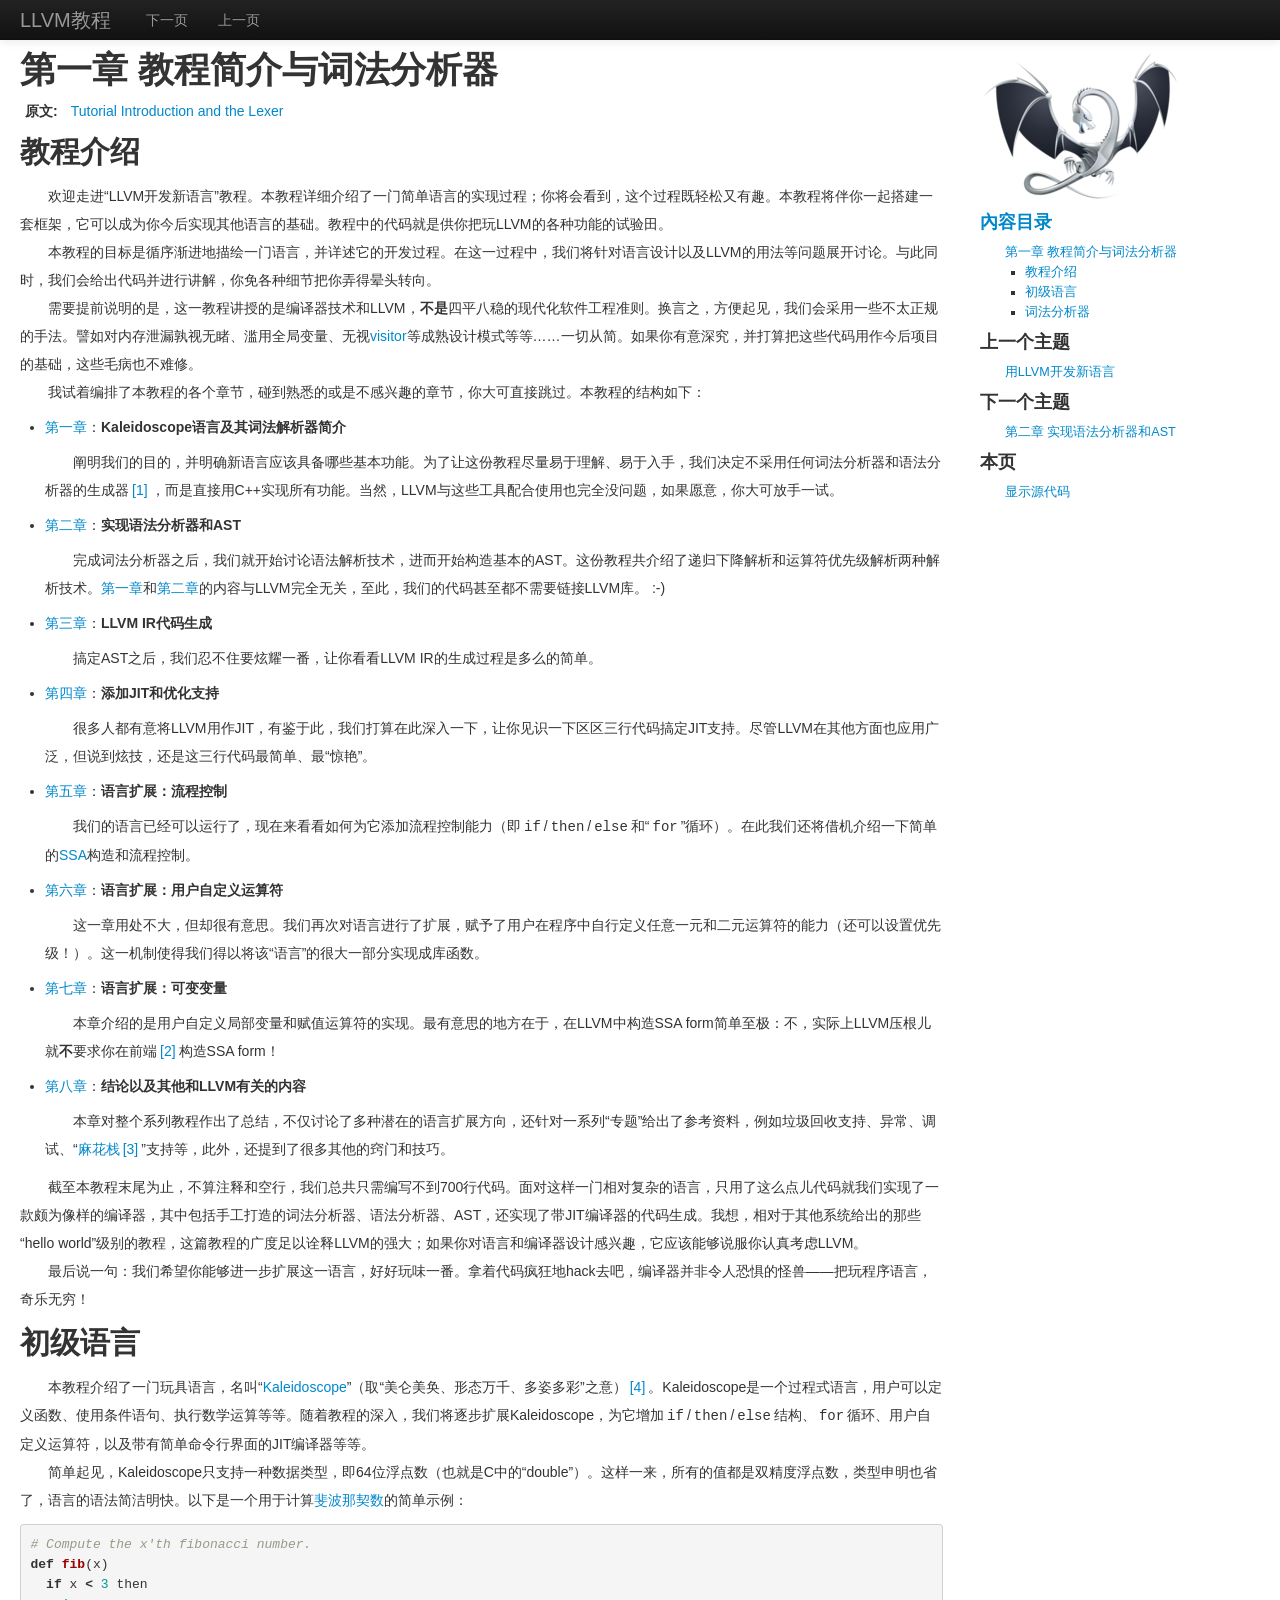
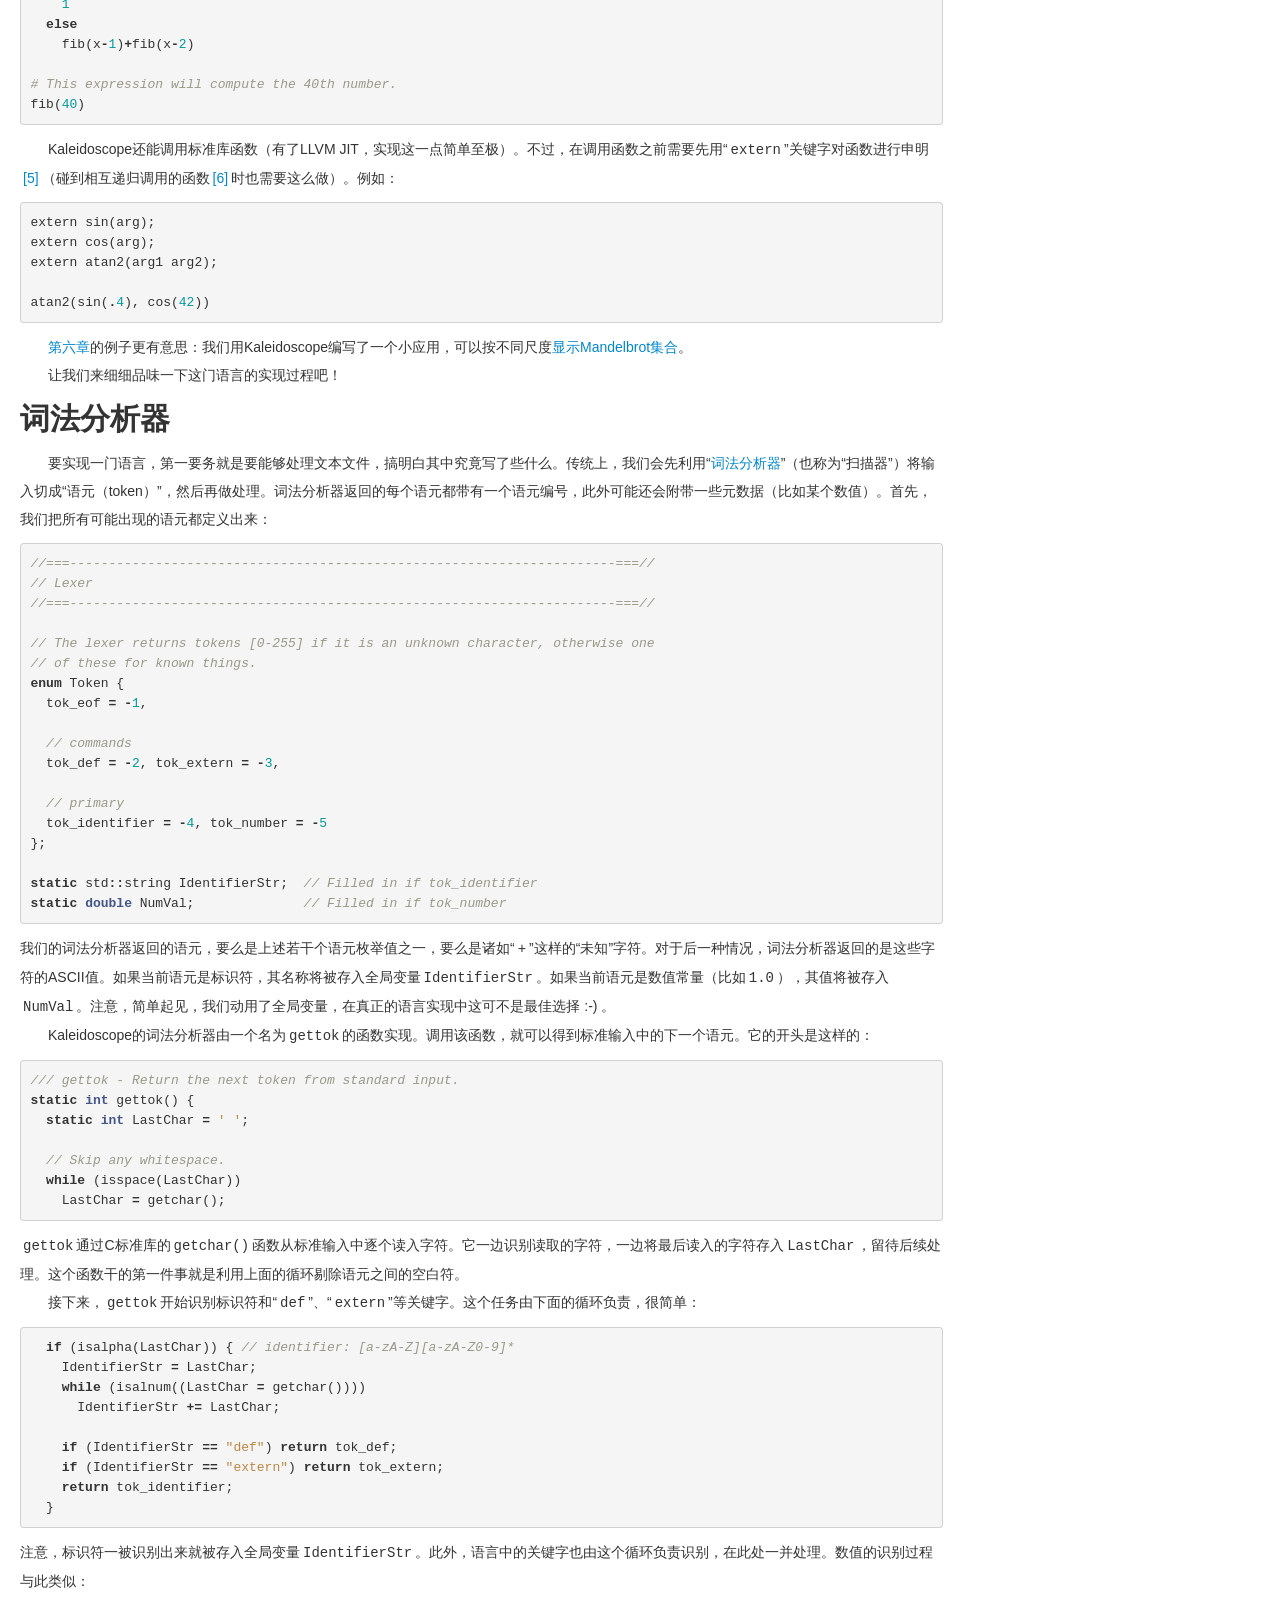
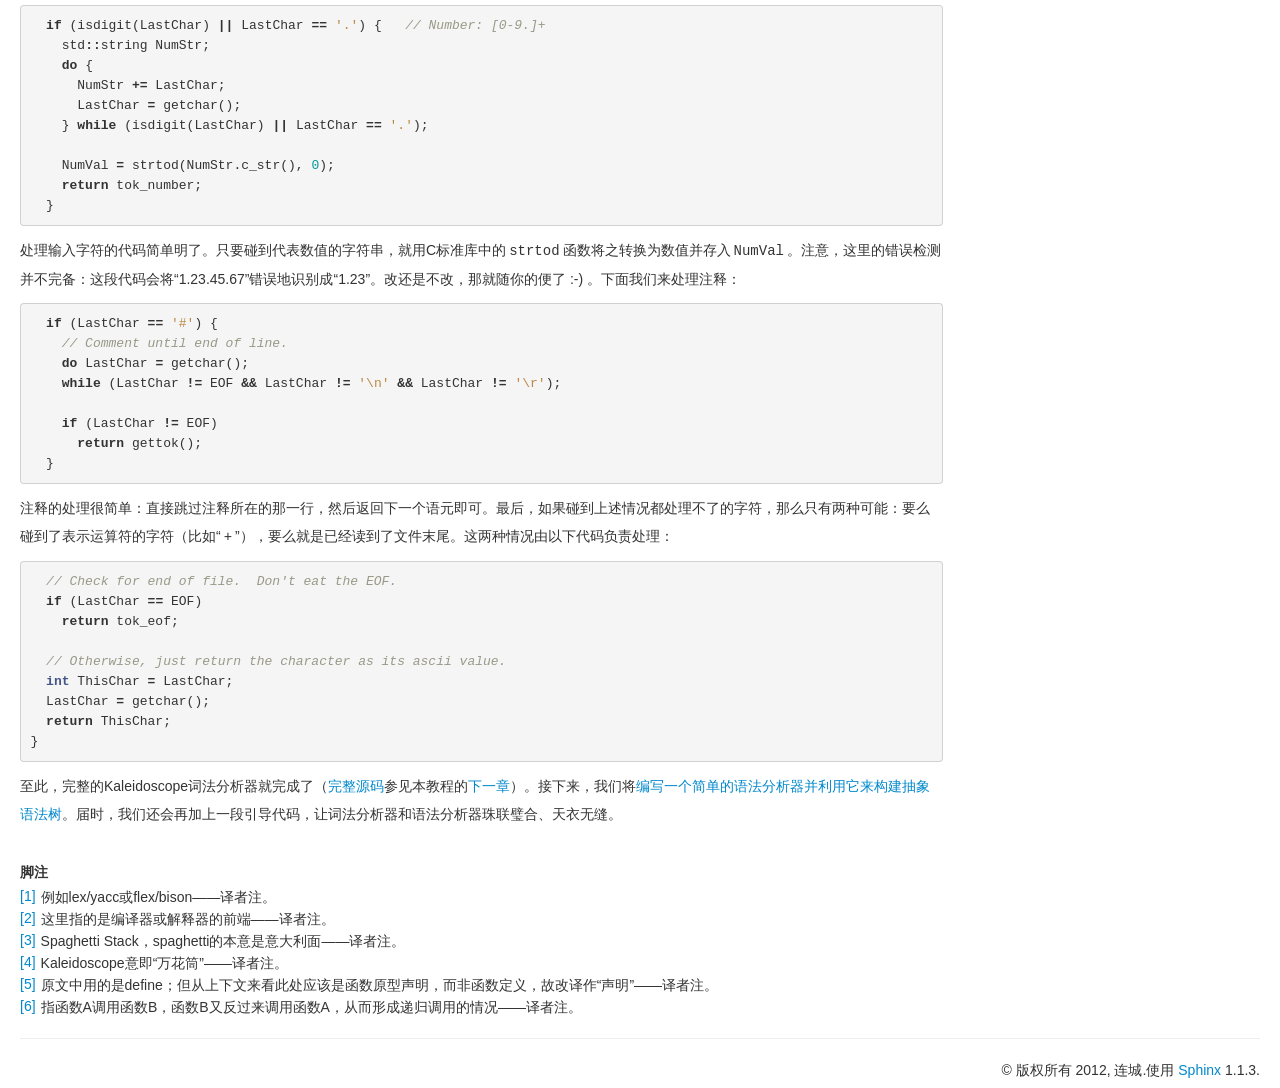
<file: chapter-1.html>
<!DOCTYPE HTML>

  <html xmlns="http://www.w3.org/1999/xhtml" lang="zh">

  <head>
    <meta http-equiv="Content-Type" content="text/html; charset=utf-8" />
    <title>第一章 教程简介与词法分析器 &mdash; LLVM教程</title>
    
    <link rel="stylesheet" href="_static/han.min.css" type="text/css" />
    <link rel="stylesheet" href="_static/bootstrap.min.css" type="text/css" />
  <link rel="stylesheet" href="_static/rosefinch.css" type="text/css" />
  <link rel="stylesheet" href="_static/pygments.css" type="text/css" />
    <script type="text/javascript">
      var DOCUMENTATION_OPTIONS = {
        URL_ROOT:       '',
        VERSION:        '1.0.0',
        COLLAPSE_INDEX: false,
        FILE_SUFFIX:    '.html',
        HAS_SOURCE:     true
      };
    </script>
    <script type="text/javascript" src="_static/han.min.js"></script>
    <script type="text/javascript" src="_static/bootstrap.min.js"></script>
    <script type="text/javascript" src="_static/jquery.js"></script>
    <script type="text/javascript" src="_static/underscore.js"></script>
    <script type="text/javascript" src="_static/doctools.js"></script><link rel="shortcut icon" href="_static/favicon.ico"/><link rel="top" title="LLVM教程" href="index.html" /><link rel="next" title="第二章 实现语法分析器和AST" href="chapter-2.html" /><link rel="prev" title="用LLVM开发新语言" href="index.html" /></head>

  <body><div class="navbar navbar-static-top navbar-inverse">
        <div class="navbar-inner">
          <a href="index.html" class="brand">LLVM教程</a>
          <ul class="nav"><li><a href="chapter-2.html">下一页</a></li><li><a href="index.html">上一页</a></li></ul></div>
      </div><div class="content container-fluid">
        <div class="row-fluid"><div class="document span9"><article >
                <div class="documentwrapper"><div class="body"><div class="section" id="chapter-1">
<span id="id1"></span><h1>第一章 教程简介与词法分析器<a class="headerlink" href="#chapter-1" title="永久链接至标题">¶</a></h1>
<table class="docutils field-list" frame="void" rules="none">
<col class="field-name" />
<col class="field-body" />
<tbody valign="top">
<tr class="field-odd field"><th class="field-name">原文:</th><td class="field-body"><a class="reference external" href="http://llvm.org/docs/tutorial/LangImpl1.html">Tutorial Introduction and the Lexer</a></td>
</tr>
</tbody>
</table>
<div class="section" id="id2">
<h2>教程介绍<a class="headerlink" href="#id2" title="永久链接至标题">¶</a></h2>
<p>欢迎走进“LLVM开发新语言”教程。本教程详细介绍了一门简单语言的实现过程；你将会看到，这个过程既轻松又有趣。本教程将伴你一起搭建一套框架，它可以成为你今后实现其他语言的基础。教程中的代码就是供你把玩LLVM的各种功能的试验田。</p>
<p>本教程的目标是循序渐进地描绘一门语言，并详述它的开发过程。在这一过程中，我们将针对语言设计以及LLVM的用法等问题展开讨论。与此同时，我们会给出代码并进行讲解，你免各种细节把你弄得晕头转向。</p>
<p>需要提前说明的是，这一教程讲授的是编译器技术和LLVM，<strong>不是</strong>四平八稳的现代化软件工程准则。换言之，方便起见，我们会采用一些不太正规的手法。譬如对内存泄漏孰视无睹、滥用全局变量、无视<a class="reference external" href="http://en.wikipedia.org/wiki/Visitor_pattern">visitor</a>等成熟设计模式等等……一切从简。如果你有意深究，并打算把这些代码用作今后项目的基础，这些毛病也不难修。</p>
<div class="compound">
<p class="compound-first">我试着编排了本教程的各个章节，碰到熟悉的或是不感兴趣的章节，你大可直接跳过。本教程的结构如下：</p>
<ul class="compound-last">
<li><p class="first"><a class="reference internal" href=""><em>第一章</em></a>：<strong>Kaleidoscope语言及其词法解析器简介</strong></p>
<p>阐明我们的目的，并明确新语言应该具备哪些基本功能。为了让这份教程尽量易于理解、易于入手，我们决定不采用任何词法分析器和语法分析器的生成器<a class="footnote-reference" href="#id17" id="id4">[1]</a>，而是直接用C++实现所有功能。当然，LLVM与这些工具配合使用也完全没问题，如果愿意，你大可放手一试。</p>
</li>
<li><p class="first"><a class="reference internal" href="chapter-2.html"><em>第二章</em></a>：<strong>实现语法分析器和AST</strong></p>
<p>完成词法分析器之后，我们就开始讨论语法解析技术，进而开始构造基本的AST。这份教程共介绍了递归下降解析和运算符优先级解析两种解析技术。<a class="reference internal" href=""><em>第一章</em></a>和<a class="reference internal" href="chapter-2.html"><em>第二章</em></a>的内容与LLVM完全无关，至此，我们的代码甚至都不需要链接LLVM库。 :-)</p>
</li>
<li><p class="first"><a class="reference internal" href="chapter-3.html"><em>第三章</em></a>：<strong>LLVM IR代码生成</strong></p>
<p>搞定AST之后，我们忍不住要炫耀一番，让你看看LLVM IR的生成过程是多么的简单。</p>
</li>
<li><p class="first"><a class="reference internal" href="chapter-4.html"><em>第四章</em></a>：<strong>添加JIT和优化支持</strong></p>
<p>很多人都有意将LLVM用作JIT，有鉴于此，我们打算在此深入一下，让你见识一下区区三行代码搞定JIT支持。尽管LLVM在其他方面也应用广泛，但说到炫技，还是这三行代码最简单、最“惊艳”。</p>
</li>
<li><p class="first"><a class="reference internal" href="chapter-5.html"><em>第五章</em></a>：<strong>语言扩展：流程控制</strong></p>
<p>我们的语言已经可以运行了，现在来看看如何为它添加流程控制能力（即<tt class="docutils literal"><span class="pre">if</span></tt>/<tt class="docutils literal"><span class="pre">then</span></tt>/<tt class="docutils literal"><span class="pre">else</span></tt>和“<tt class="docutils literal"><span class="pre">for</span></tt>”循环）。在此我们还将借机介绍一下简单的<a class="reference external" href="http://en.wikipedia.org/wiki/Static_single_assignment_form">SSA</a>构造和流程控制。</p>
</li>
<li><p class="first"><a class="reference internal" href="chapter-6.html"><em>第六章</em></a>：<strong>语言扩展：用户自定义运算符</strong></p>
<p>这一章用处不大，但却很有意思。我们再次对语言进行了扩展，赋予了用户在程序中自行定义任意一元和二元运算符的能力（还可以设置优先级！）。这一机制使得我们得以将该“语言”的很大一部分实现成库函数。</p>
</li>
<li><p class="first"><a class="reference internal" href="chapter-7.html"><em>第七章</em></a>：<strong>语言扩展：可变变量</strong></p>
<p>本章介绍的是用户自定义局部变量和赋值运算符的实现。最有意思的地方在于，在LLVM中构造SSA form简单至极：不，实际上LLVM压根儿就<strong>不</strong>要求你在前端<a class="footnote-reference" href="#id18" id="id5">[2]</a>构造SSA form！</p>
</li>
<li><p class="first"><a class="reference internal" href="chapter-8.html"><em>第八章</em></a>：<strong>结论以及其他和LLVM有关的内容</strong></p>
<p>本章对整个系列教程作出了总结，不仅讨论了多种潜在的语言扩展方向，还针对一系列“专题”给出了参考资料，例如垃圾回收支持、异常、调试、“<a class="reference external" href="http://en.wikipedia.org/wiki/Spaghetti_stack">麻花栈</a><a class="footnote-reference" href="#id19" id="id6">[3]</a>”支持等，此外，还提到了很多其他的窍门和技巧。</p>
</li>
</ul>
</div>
<p>截至本教程末尾为止，不算注释和空行，我们总共只需编写不到700行代码。面对这样一门相对复杂的语言，只用了这么点儿代码就我们实现了一款颇为像样的编译器，其中包括手工打造的词法分析器、语法分析器、AST，还实现了带JIT编译器的代码生成。我想，相对于其他系统给出的那些“hello world”级别的教程，这篇教程的广度足以诠释LLVM的强大；如果你对语言和编译器设计感兴趣，它应该能够说服你认真考虑LLVM。</p>
<p>最后说一句：我们希望你能够进一步扩展这一语言，好好玩味一番。拿着代码疯狂地hack去吧，编译器并非令人恐惧的怪兽——把玩程序语言，奇乐无穷！</p>
</div>
<div class="section" id="id9">
<h2>初级语言<a class="headerlink" href="#id9" title="永久链接至标题">¶</a></h2>
<p>本教程介绍了一门玩具语言，名叫“<a class="reference external" href="http://en.wikipedia.org/wiki/Kaleidoscope">Kaleidoscope</a>”（取“美仑美奂、形态万千、多姿多彩”之意）<a class="footnote-reference" href="#id20" id="id10">[4]</a>。Kaleidoscope是一个过程式语言，用户可以定义函数、使用条件语句、执行数学运算等等。随着教程的深入，我们将逐步扩展Kaleidoscope，为它增加<tt class="docutils literal"><span class="pre">if</span></tt>/<tt class="docutils literal"><span class="pre">then</span></tt>/<tt class="docutils literal"><span class="pre">else</span></tt>结构、<tt class="docutils literal"><span class="pre">for</span></tt>循环、用户自定义运算符，以及带有简单命令行界面的JIT编译器等等。</p>
<p>简单起见，Kaleidoscope只支持一种数据类型，即64位浮点数（也就是C中的“double”）。这样一来，所有的值都是双精度浮点数，类型申明也省了，语言的语法简洁明快。以下是一个用于计算<a class="reference external" href="http://en.wikipedia.org/wiki/Fibonacci_number">斐波那契数</a>的简单示例：</p>
<div class="highlight-python"><div class="highlight"><pre><span class="c"># Compute the x&#39;th fibonacci number.</span>
<span class="k">def</span> <span class="nf">fib</span><span class="p">(</span><span class="n">x</span><span class="p">)</span>
  <span class="k">if</span> <span class="n">x</span> <span class="o">&lt;</span> <span class="mi">3</span> <span class="n">then</span>
    <span class="mi">1</span>
  <span class="k">else</span>
    <span class="n">fib</span><span class="p">(</span><span class="n">x</span><span class="o">-</span><span class="mi">1</span><span class="p">)</span><span class="o">+</span><span class="n">fib</span><span class="p">(</span><span class="n">x</span><span class="o">-</span><span class="mi">2</span><span class="p">)</span>

<span class="c"># This expression will compute the 40th number.</span>
<span class="n">fib</span><span class="p">(</span><span class="mi">40</span><span class="p">)</span>
</pre></div>
</div>
<p>Kaleidoscope还能调用标准库函数（有了LLVM JIT，实现这一点简单至极）。不过，在调用函数之前需要先用“<tt class="docutils literal"><span class="pre">extern</span></tt>”关键字对函数进行申明<a class="footnote-reference" href="#id21" id="id13">[5]</a>（碰到相互递归调用的函数<a class="footnote-reference" href="#id22" id="id14">[6]</a>时也需要这么做）。例如：</p>
<div class="highlight-python"><div class="highlight"><pre><span class="n">extern</span> <span class="n">sin</span><span class="p">(</span><span class="n">arg</span><span class="p">);</span>
<span class="n">extern</span> <span class="n">cos</span><span class="p">(</span><span class="n">arg</span><span class="p">);</span>
<span class="n">extern</span> <span class="n">atan2</span><span class="p">(</span><span class="n">arg1</span> <span class="n">arg2</span><span class="p">);</span>

<span class="n">atan2</span><span class="p">(</span><span class="n">sin</span><span class="p">(</span><span class="o">.</span><span class="mi">4</span><span class="p">),</span> <span class="n">cos</span><span class="p">(</span><span class="mi">42</span><span class="p">))</span>
</pre></div>
</div>
<p><a class="reference internal" href="chapter-6.html"><em>第六章</em></a>的例子更有意思：我们用Kaleidoscope编写了一个小应用，可以按不同尺度<a class="reference internal" href="chapter-6.html#kicking-the-tires"><em>显示Mandelbrot集合</em></a>。</p>
<p>让我们来细细品味一下这门语言的实现过程吧！</p>
</div>
<div class="section" id="id15">
<h2>词法分析器<a class="headerlink" href="#id15" title="永久链接至标题">¶</a></h2>
<div class="compound">
<p class="compound-first">要实现一门语言，第一要务就是要能够处理文本文件，搞明白其中究竟写了些什么。传统上，我们会先利用“<a class="reference external" href="http://en.wikipedia.org/wiki/Lexical_analysis">词法分析器</a>”（也称为“扫描器”）将输入切成“语元（token）”，然后再做处理。词法分析器返回的每个语元都带有一个语元编号，此外可能还会附带一些元数据（比如某个数值）。首先，我们把所有可能出现的语元都定义出来：</p>
<div class="compound-middle highlight-cpp"><div class="highlight"><pre><span class="c1">//===----------------------------------------------------------------------===//</span>
<span class="c1">// Lexer</span>
<span class="c1">//===----------------------------------------------------------------------===//</span>

<span class="c1">// The lexer returns tokens [0-255] if it is an unknown character, otherwise one</span>
<span class="c1">// of these for known things.</span>
<span class="k">enum</span> <span class="n">Token</span> <span class="p">{</span>
  <span class="n">tok_eof</span> <span class="o">=</span> <span class="o">-</span><span class="mi">1</span><span class="p">,</span>

  <span class="c1">// commands</span>
  <span class="n">tok_def</span> <span class="o">=</span> <span class="o">-</span><span class="mi">2</span><span class="p">,</span> <span class="n">tok_extern</span> <span class="o">=</span> <span class="o">-</span><span class="mi">3</span><span class="p">,</span>

  <span class="c1">// primary</span>
  <span class="n">tok_identifier</span> <span class="o">=</span> <span class="o">-</span><span class="mi">4</span><span class="p">,</span> <span class="n">tok_number</span> <span class="o">=</span> <span class="o">-</span><span class="mi">5</span>
<span class="p">};</span>

<span class="k">static</span> <span class="n">std</span><span class="o">::</span><span class="n">string</span> <span class="n">IdentifierStr</span><span class="p">;</span>  <span class="c1">// Filled in if tok_identifier</span>
<span class="k">static</span> <span class="kt">double</span> <span class="n">NumVal</span><span class="p">;</span>              <span class="c1">// Filled in if tok_number</span>
</pre></div>
</div>
<p class="compound-last">我们的词法分析器返回的语元，要么是上述若干个语元枚举值之一，要么是诸如“<tt class="docutils literal"><span class="pre">+</span></tt>”这样的“未知”字符。对于后一种情况，词法分析器返回的是这些字符的ASCII值。如果当前语元是标识符，其名称将被存入全局变量<tt class="docutils literal"><span class="pre">IdentifierStr</span></tt>。如果当前语元是数值常量（比如<tt class="docutils literal"><span class="pre">1.0</span></tt>），其值将被存入<tt class="docutils literal"><span class="pre">NumVal</span></tt>。注意，简单起见，我们动用了全局变量，在真正的语言实现中这可不是最佳选择 :-) 。</p>
</div>
<div class="compound">
<p class="compound-first">Kaleidoscope的词法分析器由一个名为<tt class="docutils literal"><span class="pre">gettok</span></tt>的函数实现。调用该函数，就可以得到标准输入中的下一个语元。它的开头是这样的：</p>
<div class="compound-middle highlight-cpp"><div class="highlight"><pre><span class="c1">/// gettok - Return the next token from standard input.</span>
<span class="k">static</span> <span class="kt">int</span> <span class="n">gettok</span><span class="p">()</span> <span class="p">{</span>
  <span class="k">static</span> <span class="kt">int</span> <span class="n">LastChar</span> <span class="o">=</span> <span class="sc">&#39; &#39;</span><span class="p">;</span>

  <span class="c1">// Skip any whitespace.</span>
  <span class="k">while</span> <span class="p">(</span><span class="n">isspace</span><span class="p">(</span><span class="n">LastChar</span><span class="p">))</span>
    <span class="n">LastChar</span> <span class="o">=</span> <span class="n">getchar</span><span class="p">();</span>
</pre></div>
</div>
<p class="compound-last"><tt class="docutils literal"><span class="pre">gettok</span></tt>通过C标准库的<tt class="docutils literal"><span class="pre">getchar()</span></tt>函数从标准输入中逐个读入字符。它一边识别读取的字符，一边将最后读入的字符存入<tt class="docutils literal"><span class="pre">LastChar</span></tt>，留待后续处理。这个函数干的第一件事就是利用上面的循环剔除语元之间的空白符。</p>
</div>
<div class="compound">
<p class="compound-first">接下来，<tt class="docutils literal"><span class="pre">gettok</span></tt>开始识别标识符和“<tt class="docutils literal"><span class="pre">def</span></tt>”、“<tt class="docutils literal"><span class="pre">extern</span></tt>”等关键字。这个任务由下面的循环负责，很简单：</p>
<div class="compound-middle highlight-cpp"><div class="highlight"><pre>  <span class="k">if</span> <span class="p">(</span><span class="n">isalpha</span><span class="p">(</span><span class="n">LastChar</span><span class="p">))</span> <span class="p">{</span> <span class="c1">// identifier: [a-zA-Z][a-zA-Z0-9]*</span>
    <span class="n">IdentifierStr</span> <span class="o">=</span> <span class="n">LastChar</span><span class="p">;</span>
    <span class="k">while</span> <span class="p">(</span><span class="n">isalnum</span><span class="p">((</span><span class="n">LastChar</span> <span class="o">=</span> <span class="n">getchar</span><span class="p">())))</span>
      <span class="n">IdentifierStr</span> <span class="o">+=</span> <span class="n">LastChar</span><span class="p">;</span>

    <span class="k">if</span> <span class="p">(</span><span class="n">IdentifierStr</span> <span class="o">==</span> <span class="s">&quot;def&quot;</span><span class="p">)</span> <span class="k">return</span> <span class="n">tok_def</span><span class="p">;</span>
    <span class="k">if</span> <span class="p">(</span><span class="n">IdentifierStr</span> <span class="o">==</span> <span class="s">&quot;extern&quot;</span><span class="p">)</span> <span class="k">return</span> <span class="n">tok_extern</span><span class="p">;</span>
    <span class="k">return</span> <span class="n">tok_identifier</span><span class="p">;</span>
  <span class="p">}</span>
</pre></div>
</div>
<p class="compound-middle">注意，标识符一被识别出来就被存入全局变量<tt class="docutils literal"><span class="pre">IdentifierStr</span></tt>。此外，语言中的关键字也由这个循环负责识别，在此处一并处理。数值的识别过程与此类似：</p>
<div class="compound-middle highlight-cpp"><div class="highlight"><pre>  <span class="k">if</span> <span class="p">(</span><span class="n">isdigit</span><span class="p">(</span><span class="n">LastChar</span><span class="p">)</span> <span class="o">||</span> <span class="n">LastChar</span> <span class="o">==</span> <span class="sc">&#39;.&#39;</span><span class="p">)</span> <span class="p">{</span>   <span class="c1">// Number: [0-9.]+</span>
    <span class="n">std</span><span class="o">::</span><span class="n">string</span> <span class="n">NumStr</span><span class="p">;</span>
    <span class="k">do</span> <span class="p">{</span>
      <span class="n">NumStr</span> <span class="o">+=</span> <span class="n">LastChar</span><span class="p">;</span>
      <span class="n">LastChar</span> <span class="o">=</span> <span class="n">getchar</span><span class="p">();</span>
    <span class="p">}</span> <span class="k">while</span> <span class="p">(</span><span class="n">isdigit</span><span class="p">(</span><span class="n">LastChar</span><span class="p">)</span> <span class="o">||</span> <span class="n">LastChar</span> <span class="o">==</span> <span class="sc">&#39;.&#39;</span><span class="p">);</span>

    <span class="n">NumVal</span> <span class="o">=</span> <span class="n">strtod</span><span class="p">(</span><span class="n">NumStr</span><span class="p">.</span><span class="n">c_str</span><span class="p">(),</span> <span class="mi">0</span><span class="p">);</span>
    <span class="k">return</span> <span class="n">tok_number</span><span class="p">;</span>
  <span class="p">}</span>
</pre></div>
</div>
<p class="compound-middle">处理输入字符的代码简单明了。只要碰到代表数值的字符串，就用C标准库中的<tt class="docutils literal"><span class="pre">strtod</span></tt>函数将之转换为数值并存入<tt class="docutils literal"><span class="pre">NumVal</span></tt>。注意，这里的错误检测并不完备：这段代码会将“1.23.45.67”错误地识别成“1.23”。改还是不改，那就随你的便了 :-) 。下面我们来处理注释：</p>
<div class="compound-middle highlight-cpp"><div class="highlight"><pre>  <span class="k">if</span> <span class="p">(</span><span class="n">LastChar</span> <span class="o">==</span> <span class="sc">&#39;#&#39;</span><span class="p">)</span> <span class="p">{</span>
    <span class="c1">// Comment until end of line.</span>
    <span class="k">do</span> <span class="n">LastChar</span> <span class="o">=</span> <span class="n">getchar</span><span class="p">();</span>
    <span class="k">while</span> <span class="p">(</span><span class="n">LastChar</span> <span class="o">!=</span> <span class="n">EOF</span> <span class="o">&amp;&amp;</span> <span class="n">LastChar</span> <span class="o">!=</span> <span class="sc">&#39;\n&#39;</span> <span class="o">&amp;&amp;</span> <span class="n">LastChar</span> <span class="o">!=</span> <span class="sc">&#39;\r&#39;</span><span class="p">);</span>

    <span class="k">if</span> <span class="p">(</span><span class="n">LastChar</span> <span class="o">!=</span> <span class="n">EOF</span><span class="p">)</span>
      <span class="k">return</span> <span class="n">gettok</span><span class="p">();</span>
  <span class="p">}</span>
</pre></div>
</div>
<p class="compound-middle">注释的处理很简单：直接跳过注释所在的那一行，然后返回下一个语元即可。最后，如果碰到上述情况都处理不了的字符，那么只有两种可能：要么碰到了表示运算符的字符（比如“<tt class="docutils literal"><span class="pre">+</span></tt>”），要么就是已经读到了文件末尾。这两种情况由以下代码负责处理：</p>
<div class="compound-middle highlight-cpp"><div class="highlight"><pre>  <span class="c1">// Check for end of file.  Don&#39;t eat the EOF.</span>
  <span class="k">if</span> <span class="p">(</span><span class="n">LastChar</span> <span class="o">==</span> <span class="n">EOF</span><span class="p">)</span>
    <span class="k">return</span> <span class="n">tok_eof</span><span class="p">;</span>

  <span class="c1">// Otherwise, just return the character as its ascii value.</span>
  <span class="kt">int</span> <span class="n">ThisChar</span> <span class="o">=</span> <span class="n">LastChar</span><span class="p">;</span>
  <span class="n">LastChar</span> <span class="o">=</span> <span class="n">getchar</span><span class="p">();</span>
  <span class="k">return</span> <span class="n">ThisChar</span><span class="p">;</span>
<span class="p">}</span>
</pre></div>
</div>
<p class="compound-last">至此，完整的Kaleidoscope词法分析器就完成了（<a class="reference internal" href="chapter-2.html#chapter-2-full-code"><em>完整源码</em></a>参见本教程的<a class="reference internal" href="chapter-2.html"><em>下一章</em></a>）。接下来，我们将<a class="reference internal" href="chapter-2.html"><em>编写一个简单的语法分析器并利用它来构建抽象语法树</em></a>。届时，我们还会再加上一段引导代码，让词法分析器和语法分析器珠联璧合、天衣无缝。</p>
</div>
<p class="rubric">脚注</p>
<table class="docutils footnote" frame="void" id="id17" rules="none">
<colgroup><col class="label" /><col /></colgroup>
<tbody valign="top">
<tr><td class="label"><a class="fn-backref" href="#id4">[1]</a></td><td>例如lex/yacc或flex/bison——译者注。</td></tr>
</tbody>
</table>
<table class="docutils footnote" frame="void" id="id18" rules="none">
<colgroup><col class="label" /><col /></colgroup>
<tbody valign="top">
<tr><td class="label"><a class="fn-backref" href="#id5">[2]</a></td><td>这里指的是编译器或解释器的前端——译者注。</td></tr>
</tbody>
</table>
<table class="docutils footnote" frame="void" id="id19" rules="none">
<colgroup><col class="label" /><col /></colgroup>
<tbody valign="top">
<tr><td class="label"><a class="fn-backref" href="#id6">[3]</a></td><td>Spaghetti Stack，spaghetti的本意是意大利面——译者注。</td></tr>
</tbody>
</table>
<table class="docutils footnote" frame="void" id="id20" rules="none">
<colgroup><col class="label" /><col /></colgroup>
<tbody valign="top">
<tr><td class="label"><a class="fn-backref" href="#id10">[4]</a></td><td>Kaleidoscope意即“万花筒”——译者注。</td></tr>
</tbody>
</table>
<table class="docutils footnote" frame="void" id="id21" rules="none">
<colgroup><col class="label" /><col /></colgroup>
<tbody valign="top">
<tr><td class="label"><a class="fn-backref" href="#id13">[5]</a></td><td>原文中用的是define；但从上下文来看此处应该是函数原型声明，而非函数定义，故改译作“声明”——译者注。</td></tr>
</tbody>
</table>
<table class="docutils footnote" frame="void" id="id22" rules="none">
<colgroup><col class="label" /><col /></colgroup>
<tbody valign="top">
<tr><td class="label"><a class="fn-backref" href="#id14">[6]</a></td><td>指函数A调用函数B，函数B又反过来调用函数A，从而形成递归调用的情况——译者注。</td></tr>
</tbody>
</table>
</div>
</div>
</div></div>
              </article><div class="clearer"></div>
          </div><div class="span3">
                <div class="sphinxsidebar">
      <div class="sphinxsidebarwrapper"><p class="logo">
              <a href="index.html">
                <img class="logo" src="_static/llvm-logo.png" alt="Logo"/>
              </a>
            </p><h4><a href="index.html">內容目录</a></h4>
  <ul>
<li><a class="reference internal" href="#">第一章 教程简介与词法分析器</a><ul>
<li><a class="reference internal" href="#id2">教程介绍</a></li>
<li><a class="reference internal" href="#id9">初级语言</a></li>
<li><a class="reference internal" href="#id15">词法分析器</a></li>
</ul>
</li>
</ul>
<h4>上一个主题</h4>
  <ul>
    <li>
      <a href="index.html" title="上一章">用LLVM开发新语言</a>
    </li>
  </ul><h4>下一个主题</h4>
  <ul>
    <li>
      <a href="chapter-2.html" title="下一章">第二章 实现语法分析器和AST</a>
    </li>
  </ul><h4>本页</h4>
  <ul>
    <li>
      <a href="_sources/chapter-1.txt" rel="nofollow">显示源代码</a>
    </li>
  </ul></div>
    </div>
              </div></div>
      </div><div class="footer container-fluid">
        <hr />&copy; 版权所有 2012, 连城.使用 <a href="http://sphinx.pocoo.org/">Sphinx</a> 1.1.3.</div></body>
</html>
</file>
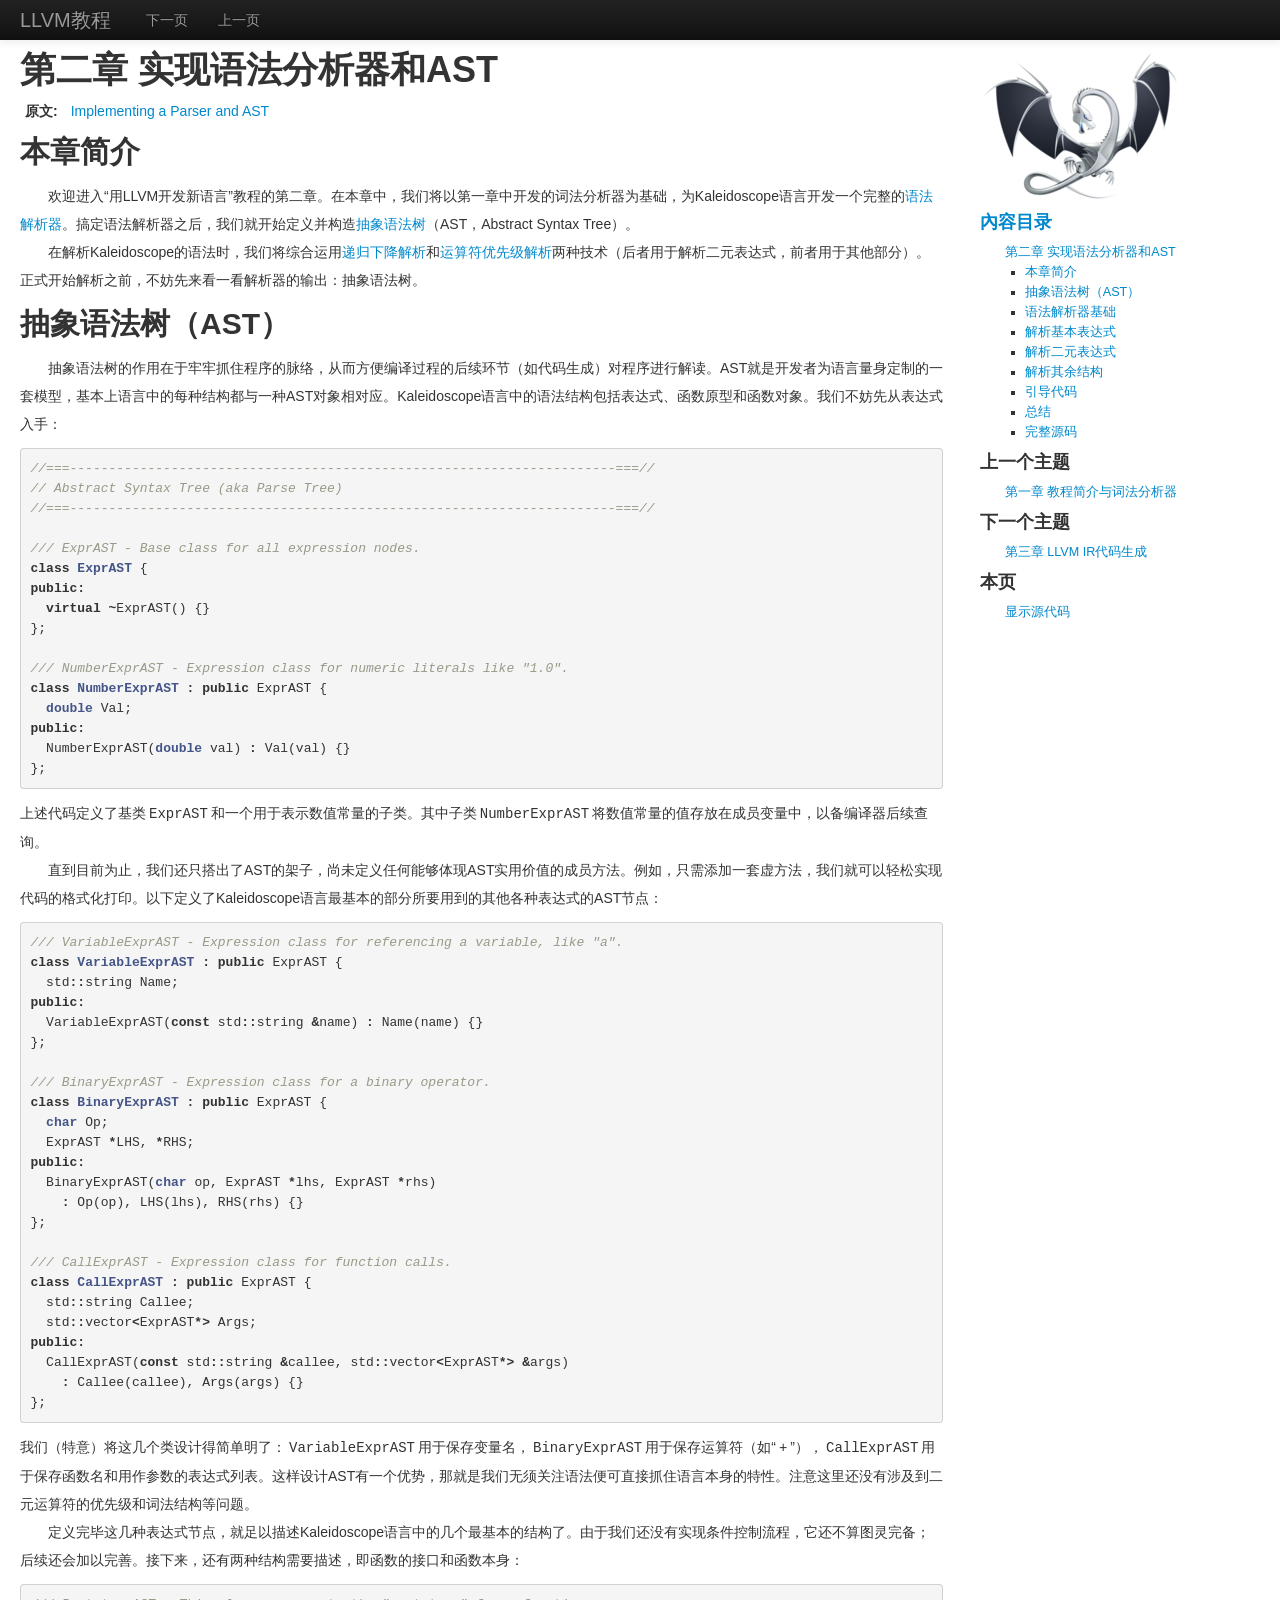
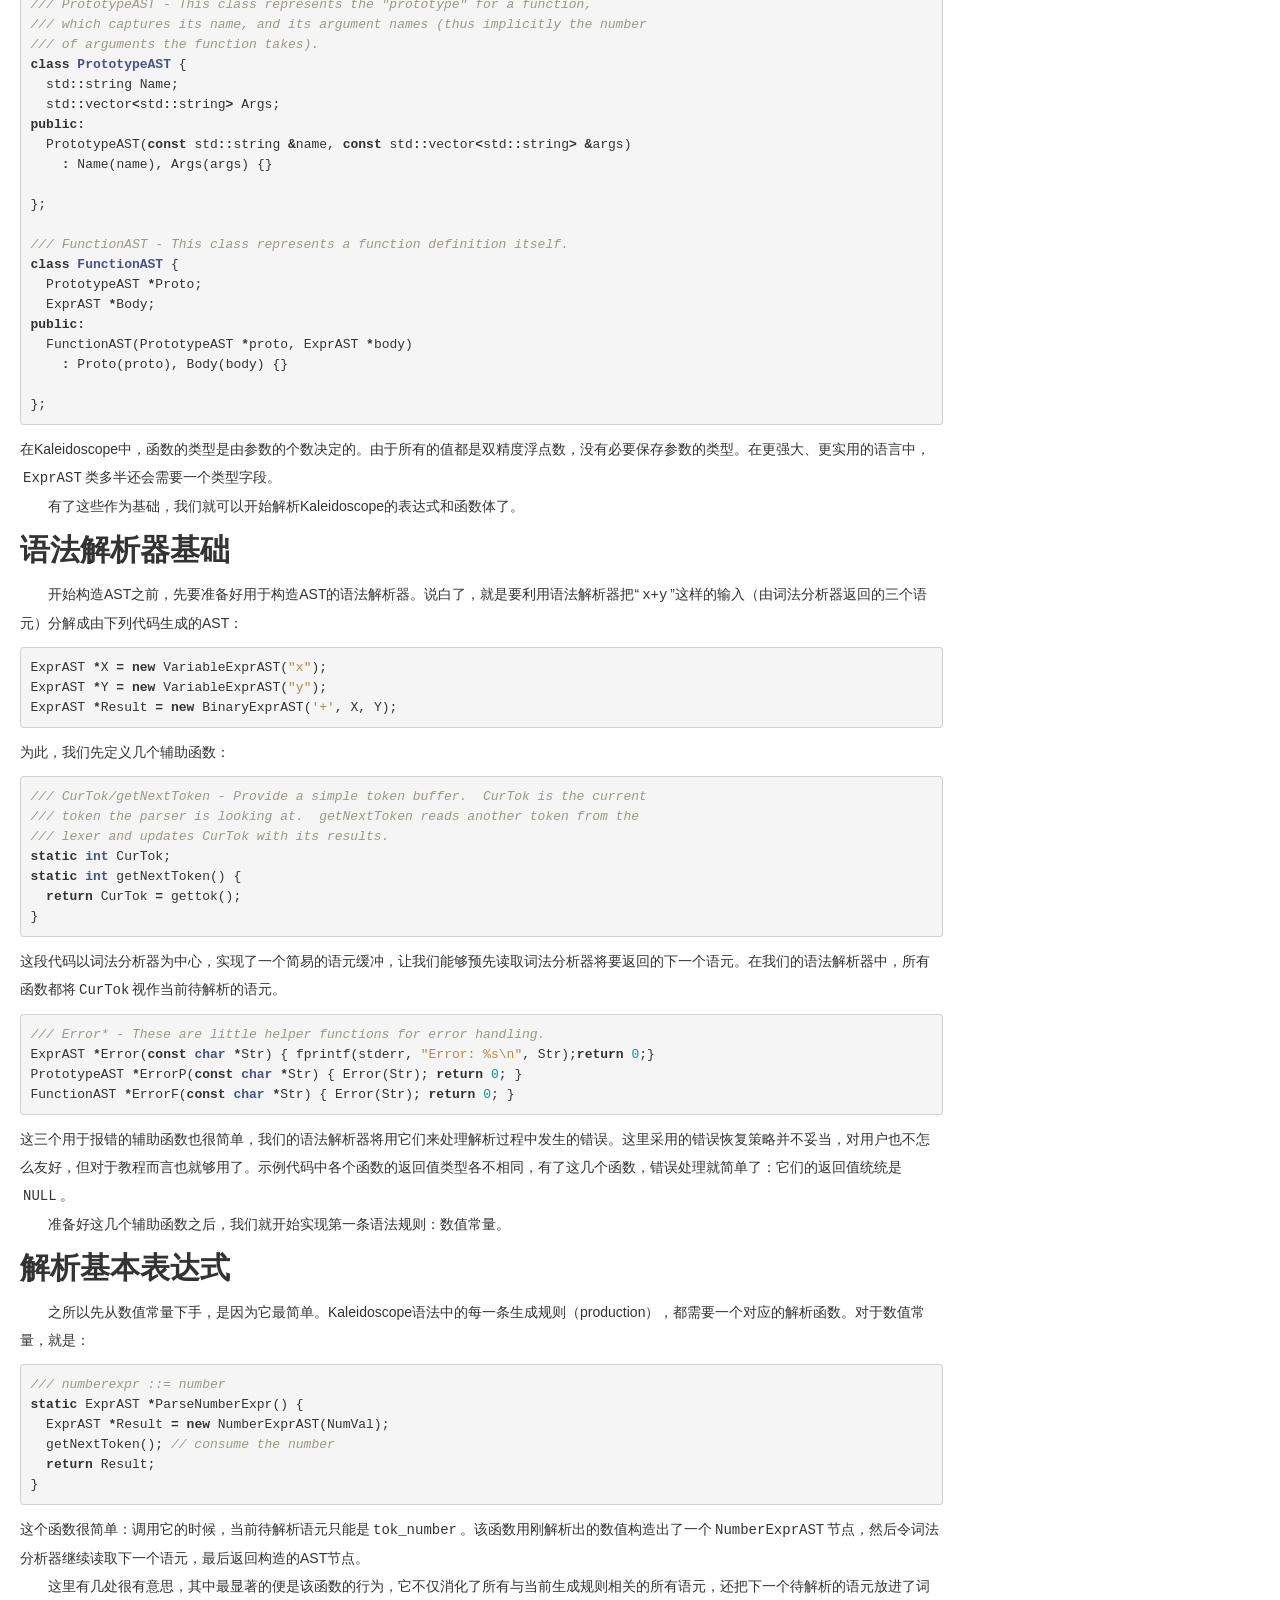
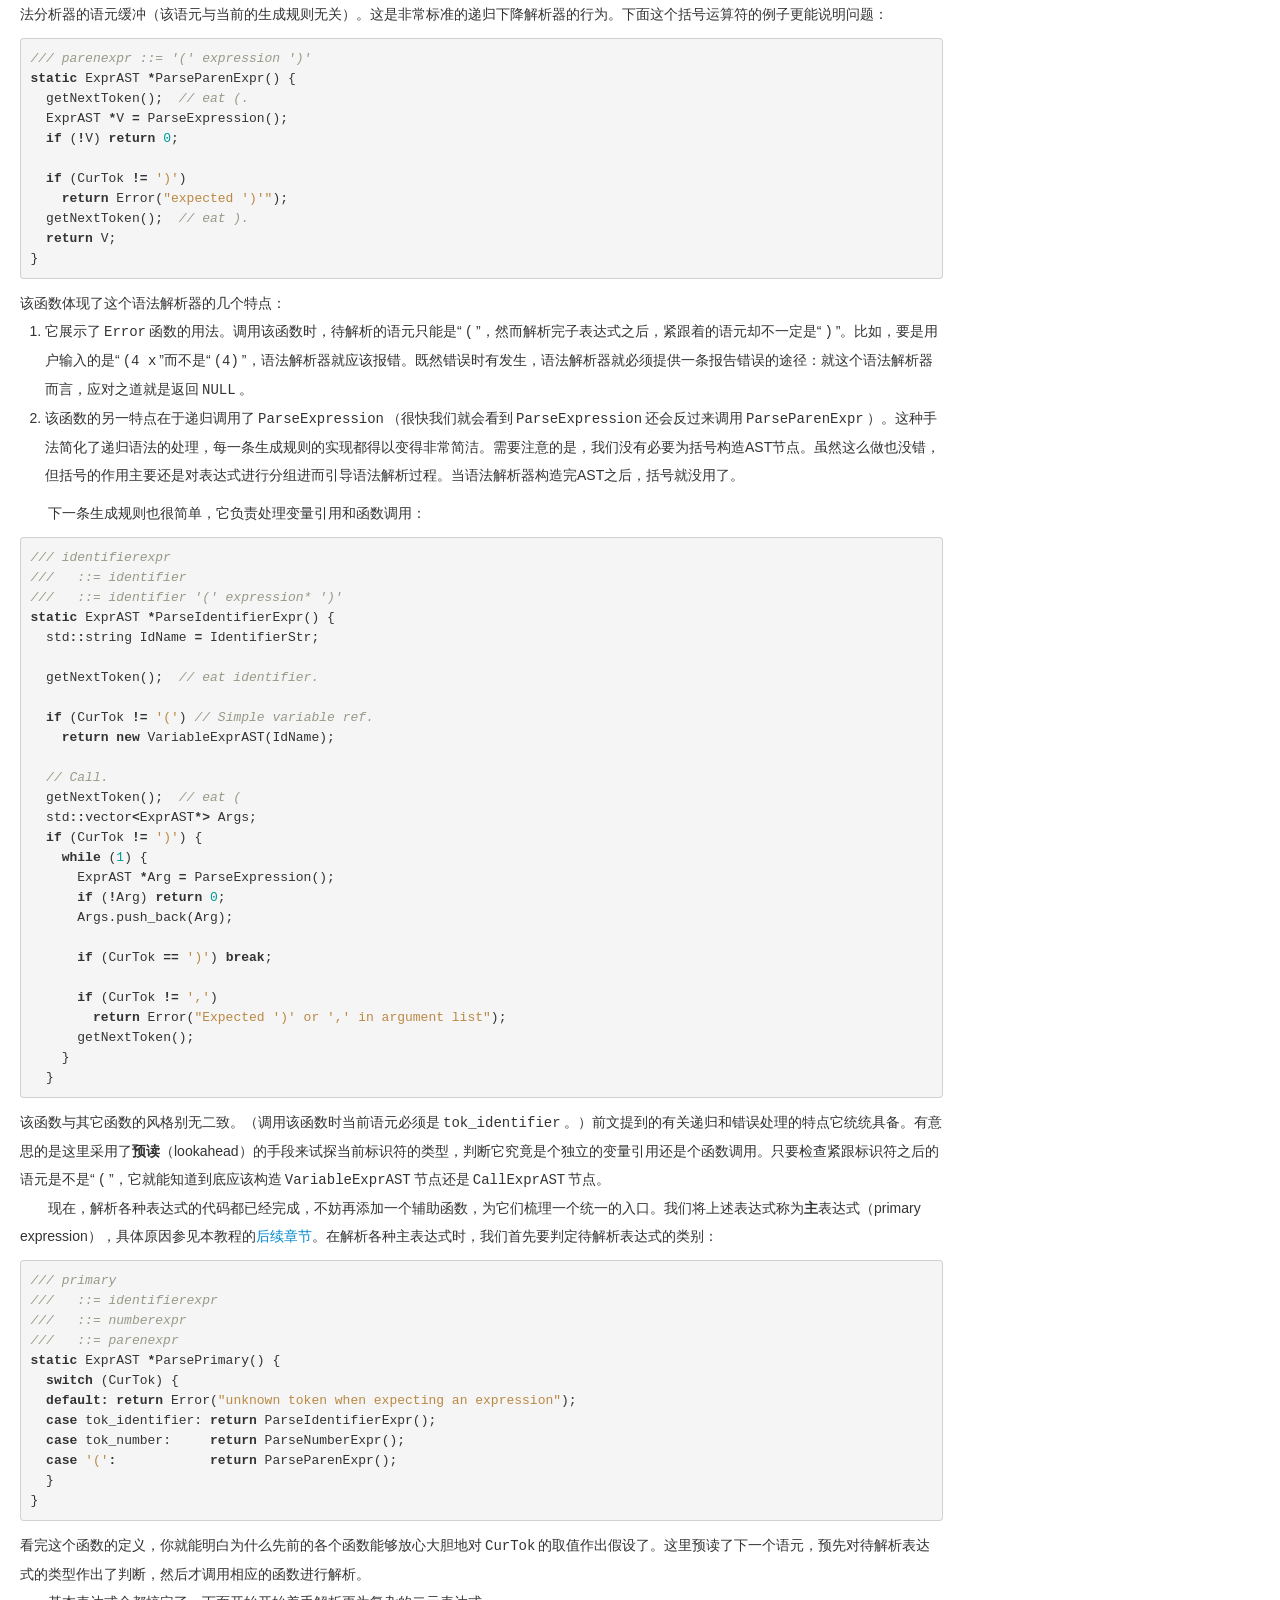
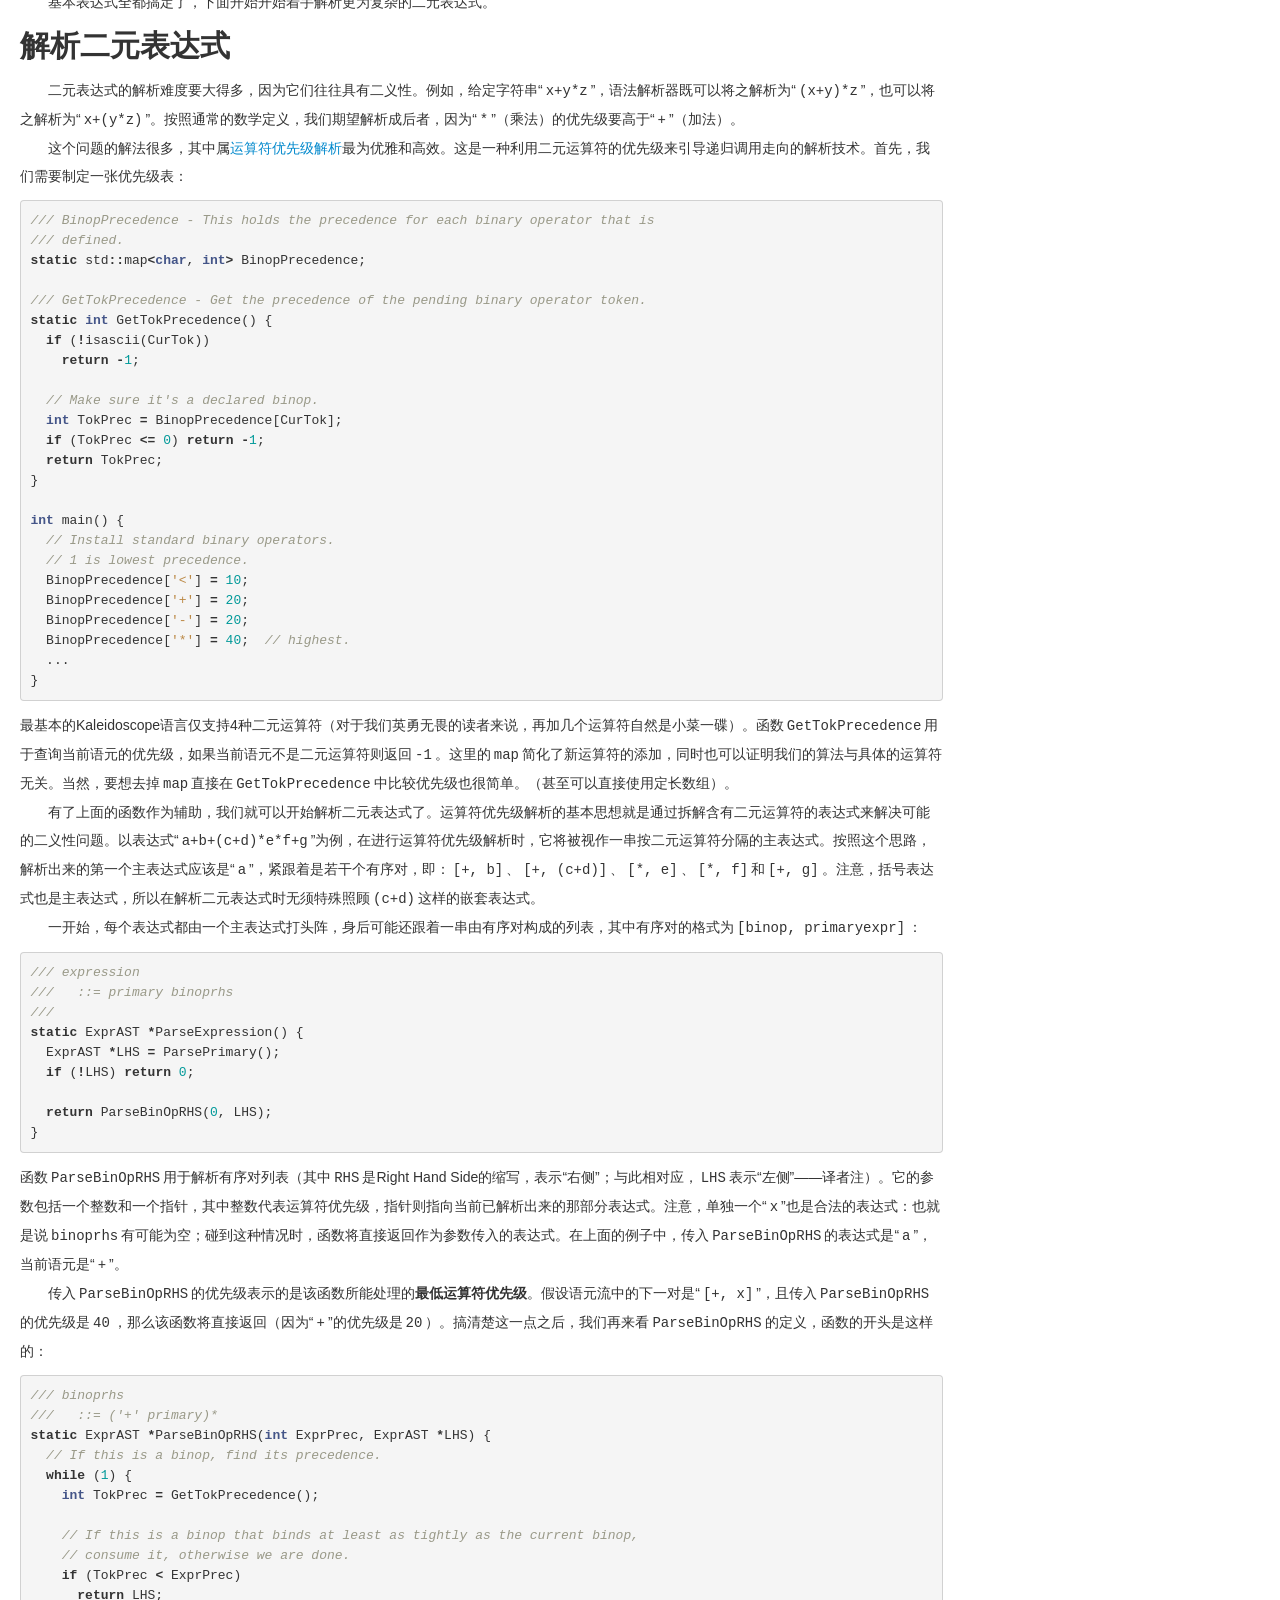
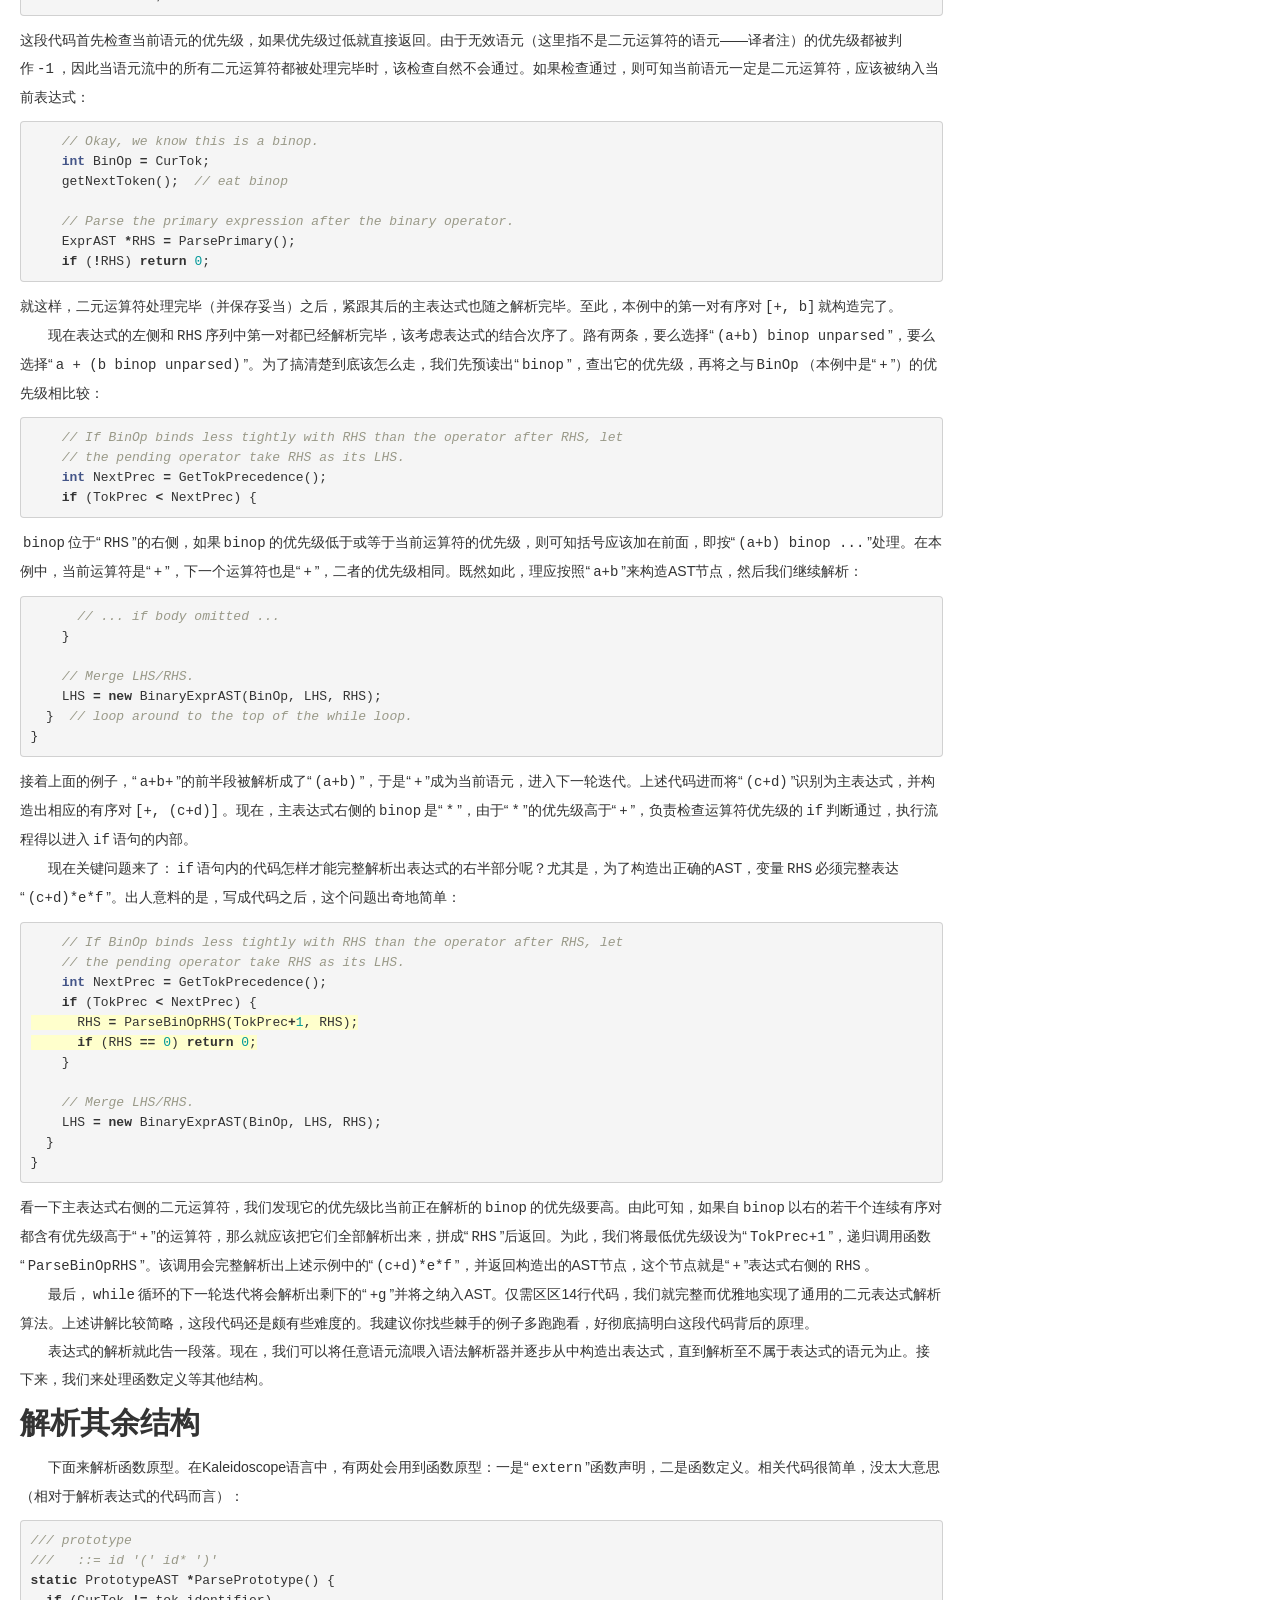
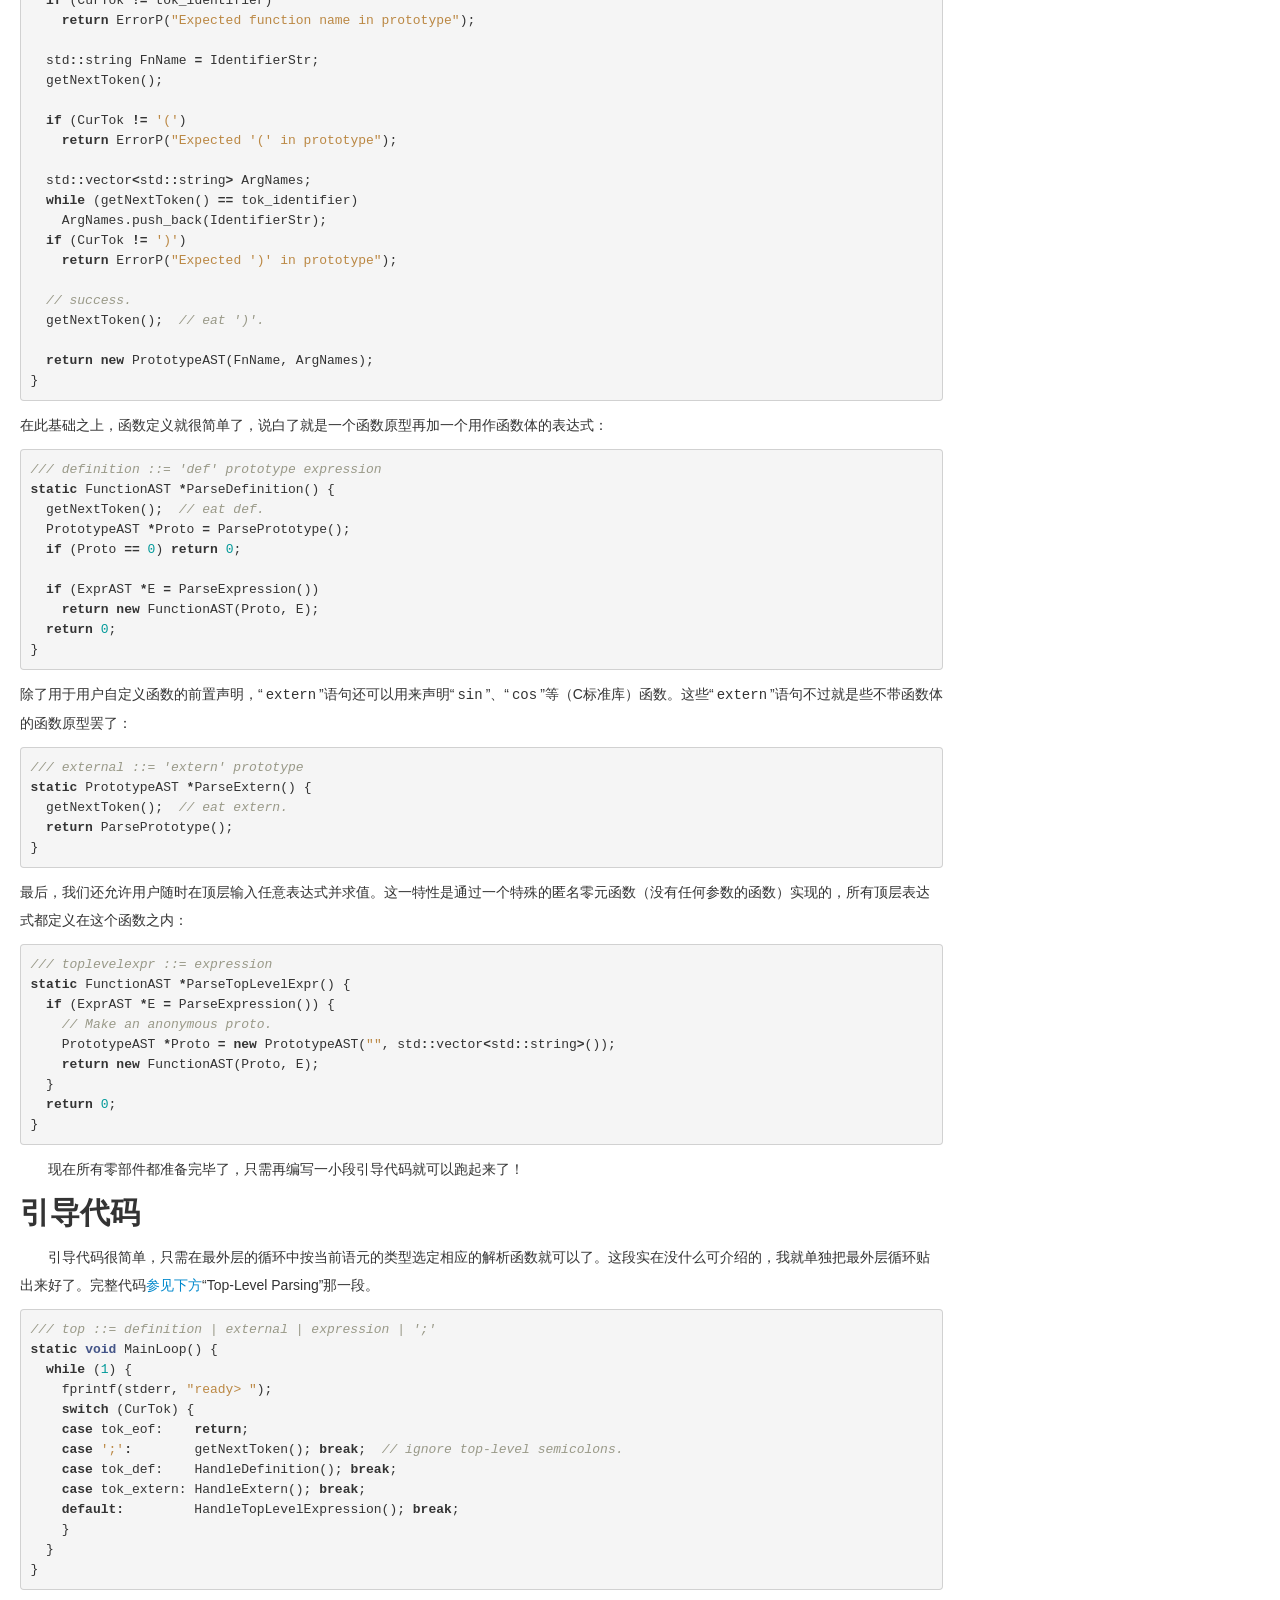
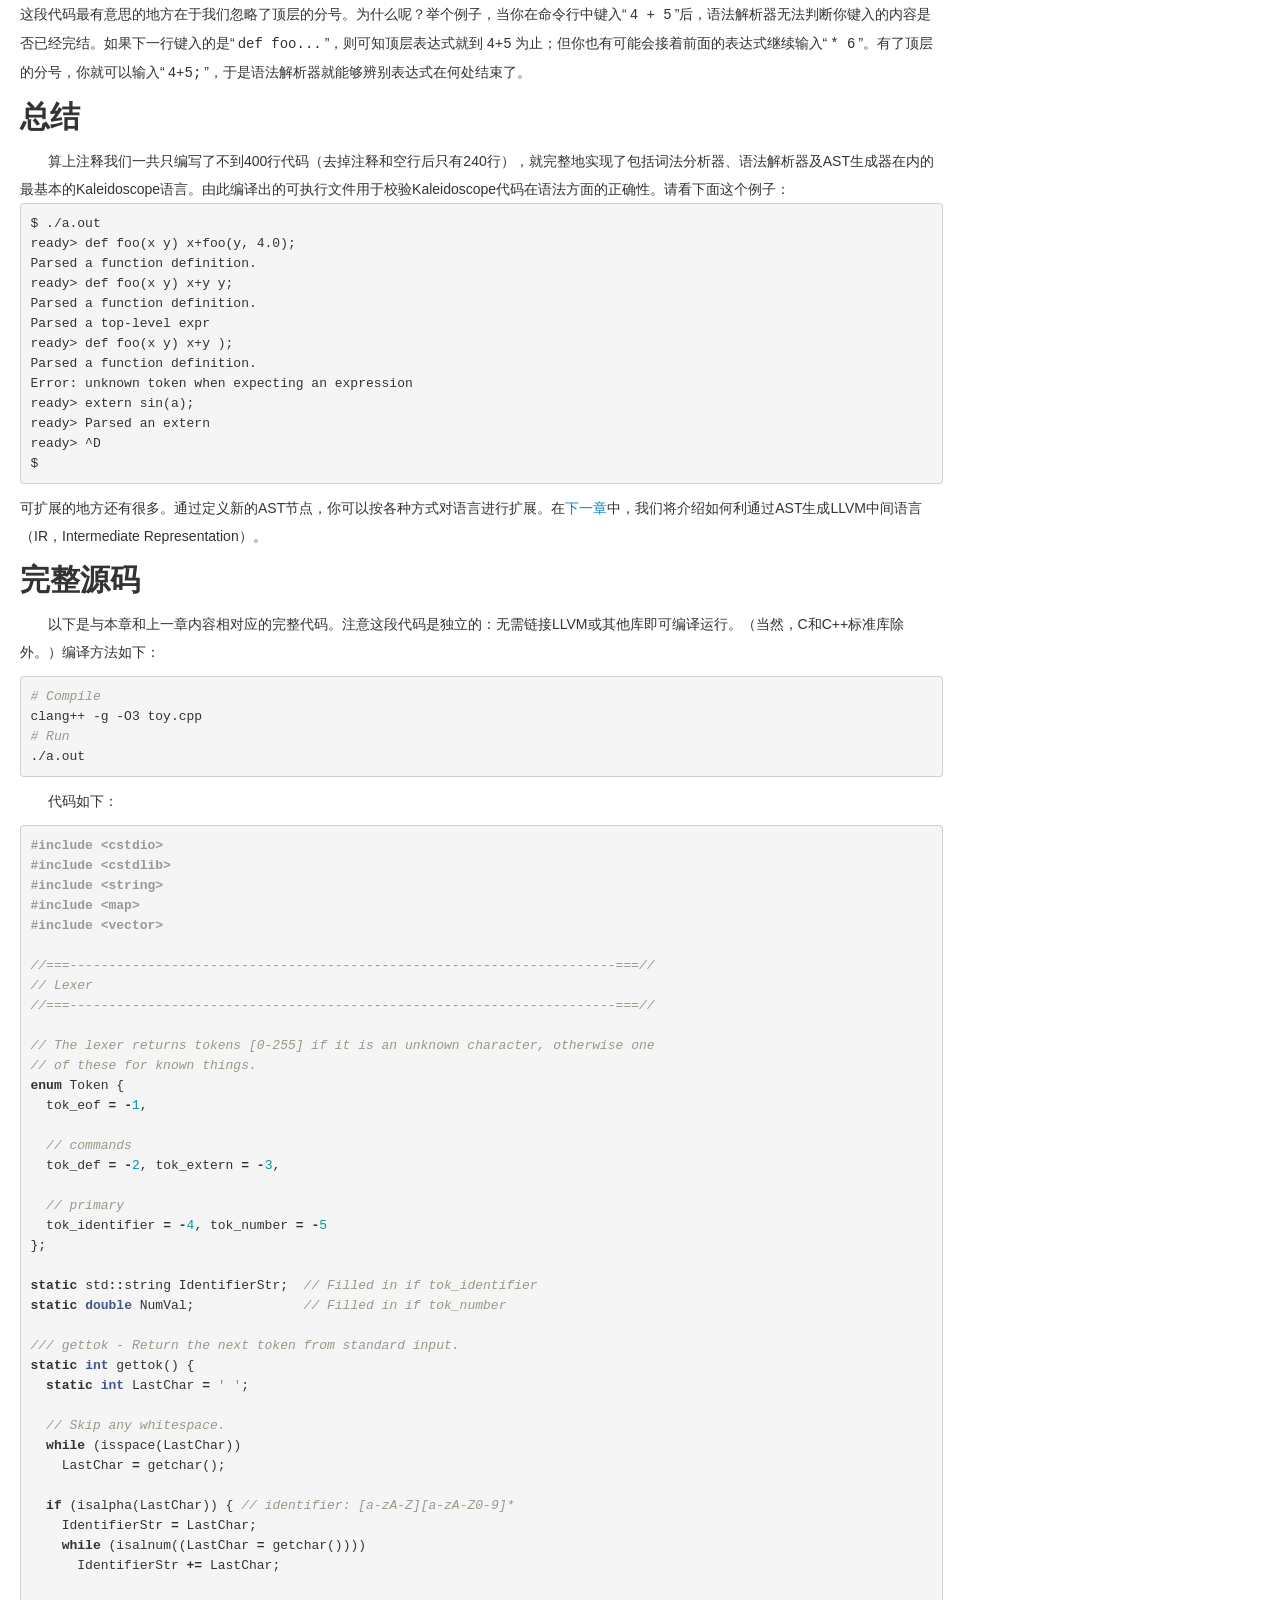
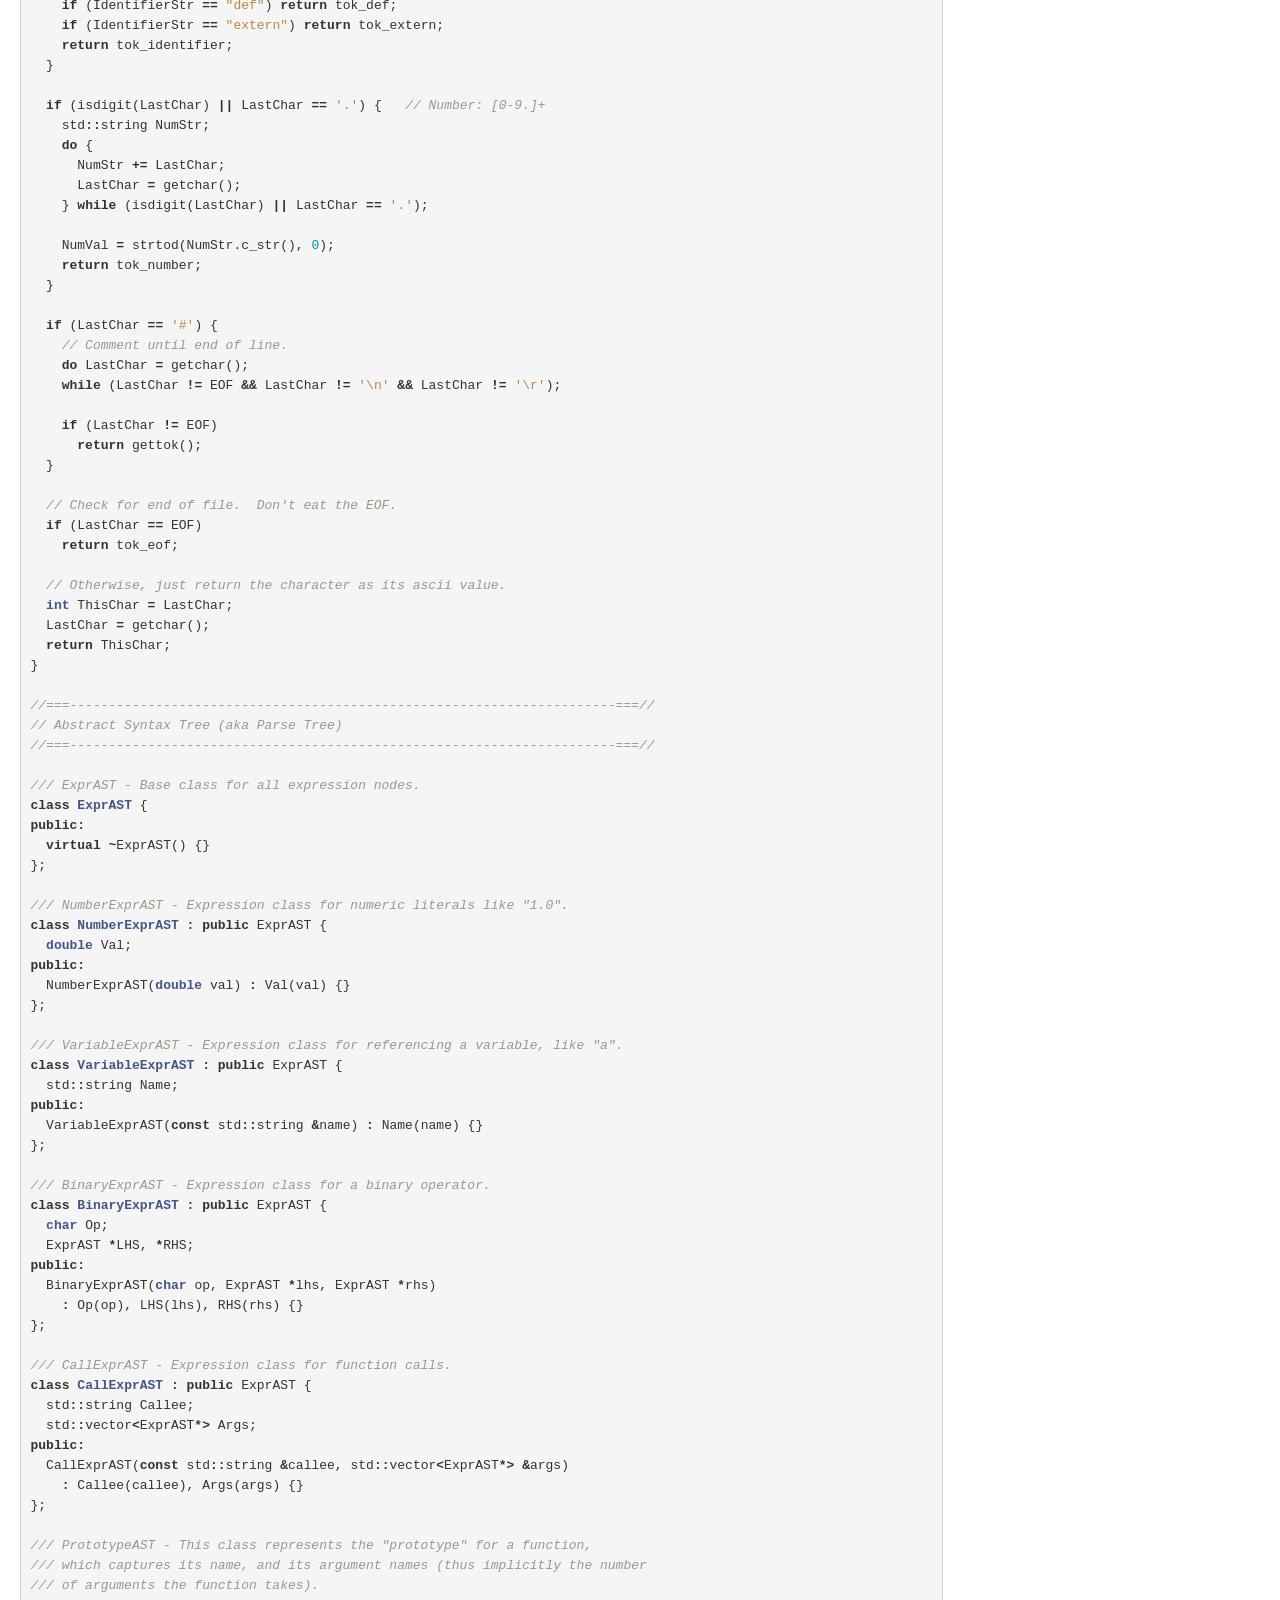
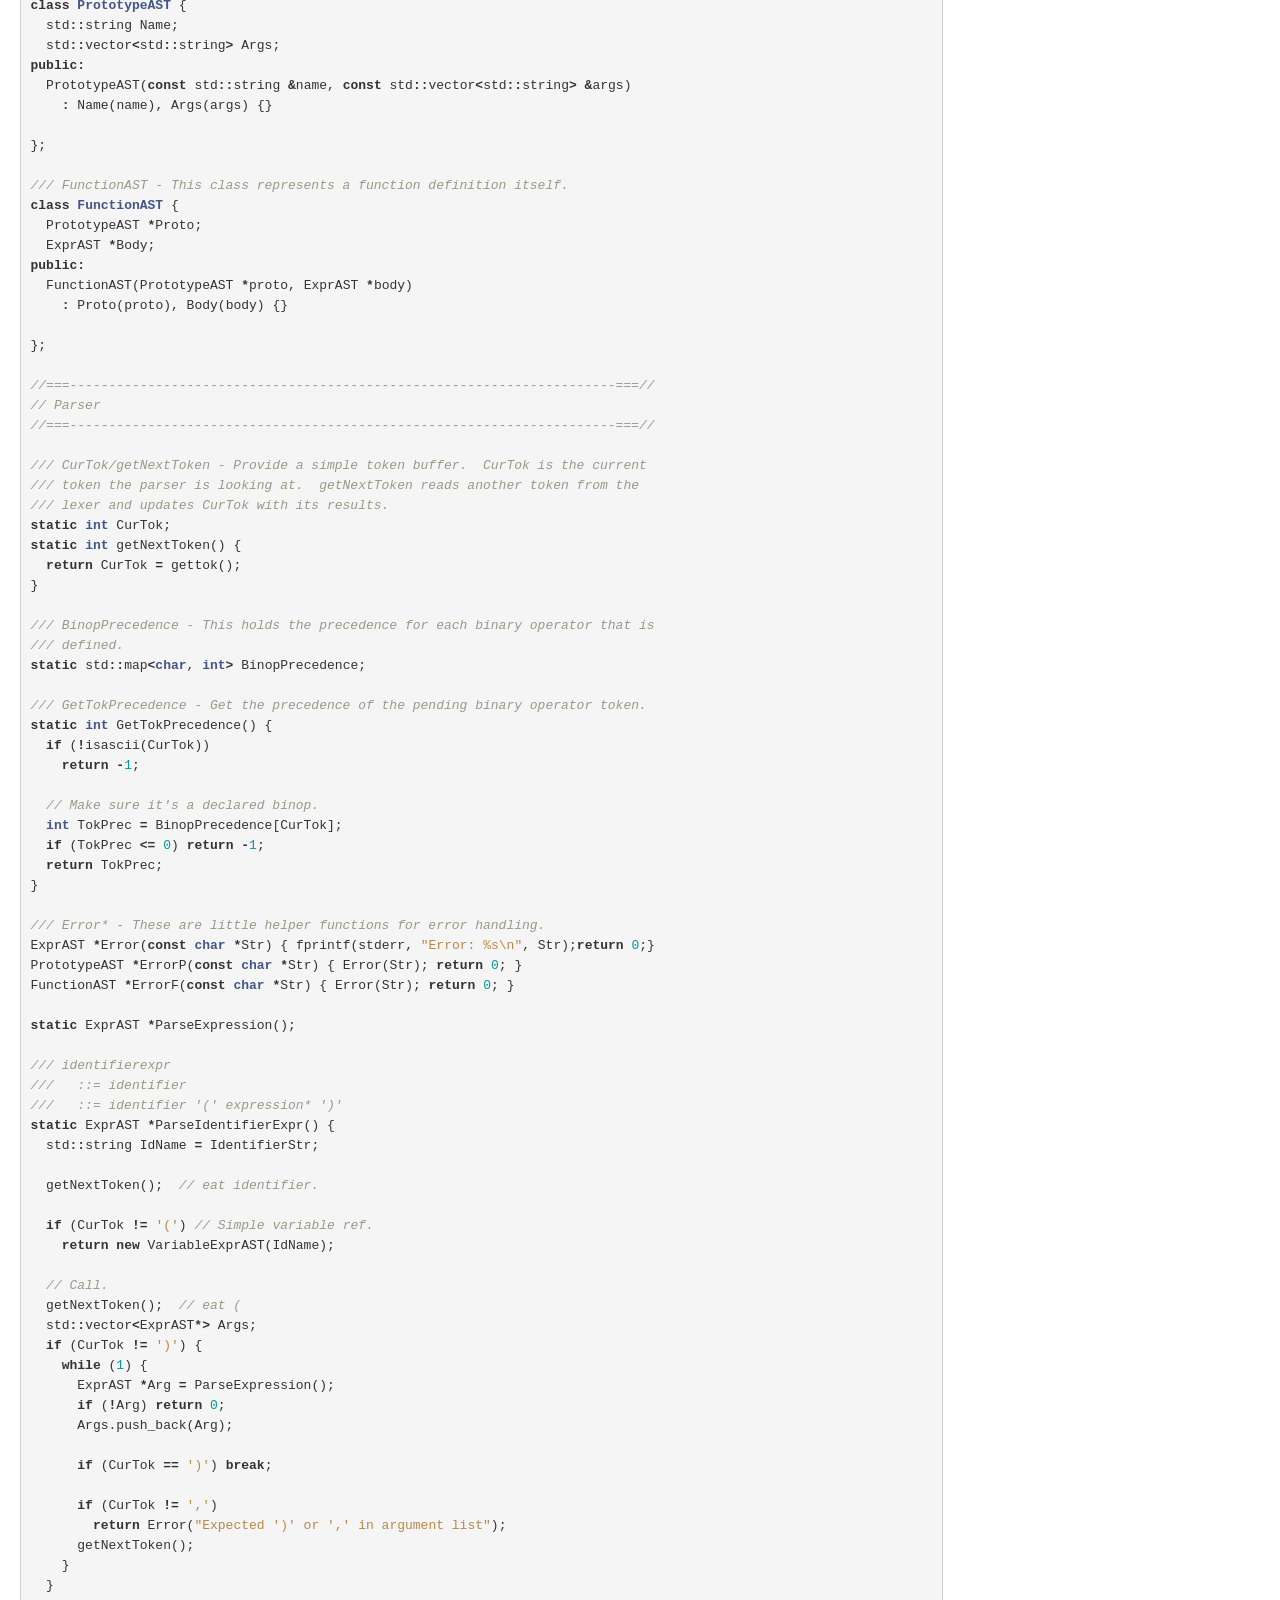
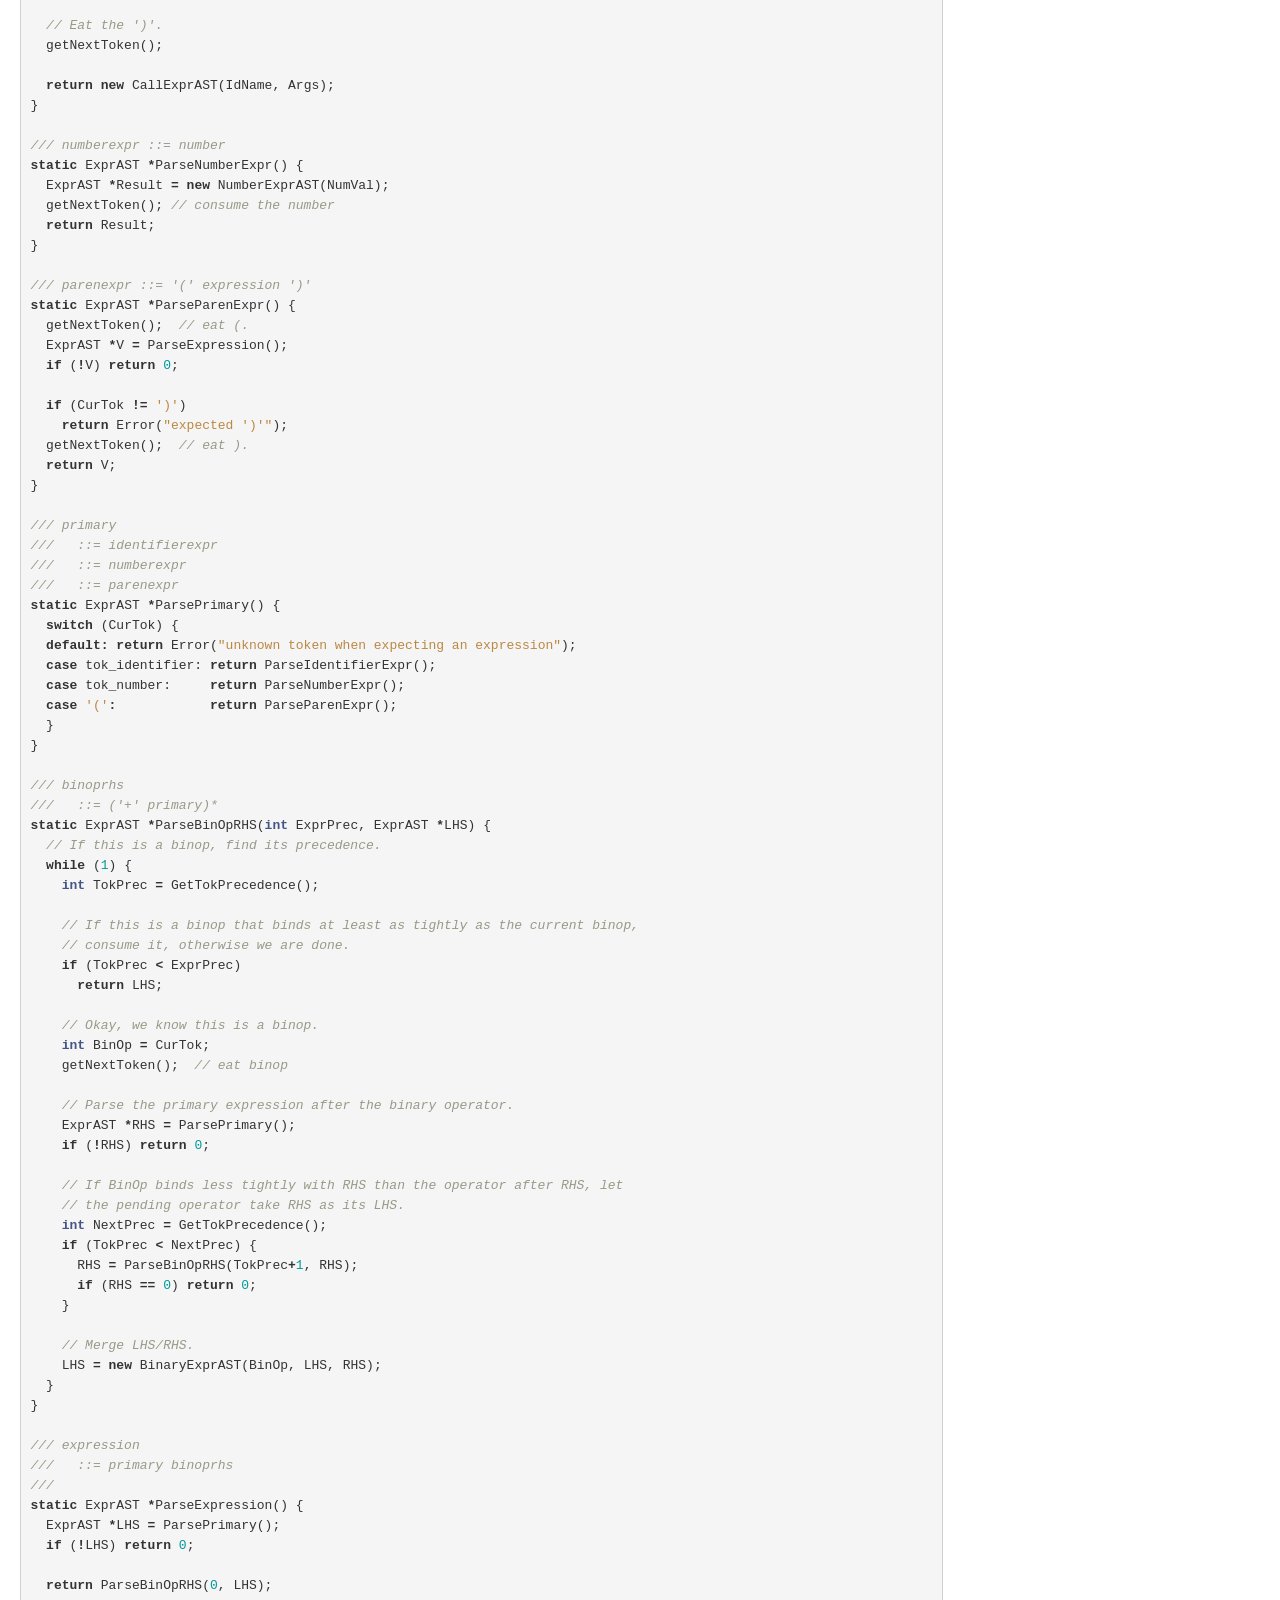
<file: chapter-2.html>
<!DOCTYPE HTML>

  <html xmlns="http://www.w3.org/1999/xhtml" lang="zh">

  <head>
    <meta http-equiv="Content-Type" content="text/html; charset=utf-8" />
    <title>第二章 实现语法分析器和AST &mdash; LLVM教程</title>
    
    <link rel="stylesheet" href="_static/han.min.css" type="text/css" />
    <link rel="stylesheet" href="_static/bootstrap.min.css" type="text/css" />
  <link rel="stylesheet" href="_static/rosefinch.css" type="text/css" />
  <link rel="stylesheet" href="_static/pygments.css" type="text/css" />
    <script type="text/javascript">
      var DOCUMENTATION_OPTIONS = {
        URL_ROOT:       '',
        VERSION:        '1.0.0',
        COLLAPSE_INDEX: false,
        FILE_SUFFIX:    '.html',
        HAS_SOURCE:     true
      };
    </script>
    <script type="text/javascript" src="_static/han.min.js"></script>
    <script type="text/javascript" src="_static/bootstrap.min.js"></script>
    <script type="text/javascript" src="_static/jquery.js"></script>
    <script type="text/javascript" src="_static/underscore.js"></script>
    <script type="text/javascript" src="_static/doctools.js"></script><link rel="shortcut icon" href="_static/favicon.ico"/><link rel="top" title="LLVM教程" href="index.html" /><link rel="next" title="第三章 LLVM IR代码生成" href="chapter-3.html" /><link rel="prev" title="第一章 教程简介与词法分析器" href="chapter-1.html" /></head>

  <body><div class="navbar navbar-static-top navbar-inverse">
        <div class="navbar-inner">
          <a href="index.html" class="brand">LLVM教程</a>
          <ul class="nav"><li><a href="chapter-3.html">下一页</a></li><li><a href="chapter-1.html">上一页</a></li></ul></div>
      </div><div class="content container-fluid">
        <div class="row-fluid"><div class="document span9"><article >
                <div class="documentwrapper"><div class="body"><div class="section" id="ast">
<span id="chapter-2"></span><h1>第二章 实现语法分析器和AST<a class="headerlink" href="#ast" title="永久链接至标题">¶</a></h1>
<table class="docutils field-list" frame="void" rules="none">
<col class="field-name" />
<col class="field-body" />
<tbody valign="top">
<tr class="field-odd field"><th class="field-name">原文:</th><td class="field-body"><a class="reference external" href="http://llvm.org/docs/tutorial/LangImpl2.html">Implementing a Parser and AST</a></td>
</tr>
</tbody>
</table>
<div class="section" id="id1">
<h2>本章简介<a class="headerlink" href="#id1" title="永久链接至标题">¶</a></h2>
<p>欢迎进入“用LLVM开发新语言”教程的第二章。在本章中，我们将以第一章中开发的词法分析器为基础，为Kaleidoscope语言开发一个完整的<a class="reference external" href="http://en.wikipedia.org/wiki/Parsing">语法解析器</a>。搞定语法解析器之后，我们就开始定义并构造<a class="reference external" href="http://en.wikipedia.org/wiki/Abstract_syntax_tree">抽象语法树</a>（AST，Abstract Syntax Tree）。</p>
<p>在解析Kaleidoscope的语法时，我们将综合运用<a class="reference external" href="http://en.wikipedia.org/wiki/Recursive_descent_parser">递归下降解析</a>和<a class="reference external" href="http://en.wikipedia.org/wiki/Operator-precedence_parser">运算符优先级解析</a>两种技术（后者用于解析二元表达式，前者用于其他部分）。正式开始解析之前，不妨先来看一看解析器的输出：抽象语法树。</p>
</div>
<div class="section" id="id6">
<h2>抽象语法树（AST）<a class="headerlink" href="#id6" title="永久链接至标题">¶</a></h2>
<div class="compound">
<p class="compound-first">抽象语法树的作用在于牢牢抓住程序的脉络，从而方便编译过程的后续环节（如代码生成）对程序进行解读。AST就是开发者为语言量身定制的一套模型，基本上语言中的每种结构都与一种AST对象相对应。Kaleidoscope语言中的语法结构包括表达式、函数原型和函数对象。我们不妨先从表达式入手：</p>
<div class="compound-middle highlight-cpp"><div class="highlight"><pre><span class="c1">//===----------------------------------------------------------------------===//</span>
<span class="c1">// Abstract Syntax Tree (aka Parse Tree)</span>
<span class="c1">//===----------------------------------------------------------------------===//</span>

<span class="c1">/// ExprAST - Base class for all expression nodes.</span>
<span class="k">class</span> <span class="nc">ExprAST</span> <span class="p">{</span>
<span class="k">public</span><span class="o">:</span>
  <span class="k">virtual</span> <span class="o">~</span><span class="n">ExprAST</span><span class="p">()</span> <span class="p">{}</span>
<span class="p">};</span>

<span class="c1">/// NumberExprAST - Expression class for numeric literals like &quot;1.0&quot;.</span>
<span class="k">class</span> <span class="nc">NumberExprAST</span> <span class="o">:</span> <span class="k">public</span> <span class="n">ExprAST</span> <span class="p">{</span>
  <span class="kt">double</span> <span class="n">Val</span><span class="p">;</span>
<span class="k">public</span><span class="o">:</span>
  <span class="n">NumberExprAST</span><span class="p">(</span><span class="kt">double</span> <span class="n">val</span><span class="p">)</span> <span class="o">:</span> <span class="n">Val</span><span class="p">(</span><span class="n">val</span><span class="p">)</span> <span class="p">{}</span>
<span class="p">};</span>
</pre></div>
</div>
<p class="compound-last">上述代码定义了基类<tt class="docutils literal"><span class="pre">ExprAST</span></tt>和一个用于表示数值常量的子类。其中子类<tt class="docutils literal"><span class="pre">NumberExprAST</span></tt>将数值常量的值存放在成员变量中，以备编译器后续查询。</p>
</div>
<div class="compound">
<p class="compound-first">直到目前为止，我们还只搭出了AST的架子，尚未定义任何能够体现AST实用价值的成员方法。例如，只需添加一套虚方法，我们就可以轻松实现代码的格式化打印。以下定义了Kaleidoscope语言最基本的部分所要用到的其他各种表达式的AST节点：</p>
<div class="compound-middle highlight-cpp"><div class="highlight"><pre><span class="c1">/// VariableExprAST - Expression class for referencing a variable, like &quot;a&quot;.</span>
<span class="k">class</span> <span class="nc">VariableExprAST</span> <span class="o">:</span> <span class="k">public</span> <span class="n">ExprAST</span> <span class="p">{</span>
  <span class="n">std</span><span class="o">::</span><span class="n">string</span> <span class="n">Name</span><span class="p">;</span>
<span class="k">public</span><span class="o">:</span>
  <span class="n">VariableExprAST</span><span class="p">(</span><span class="k">const</span> <span class="n">std</span><span class="o">::</span><span class="n">string</span> <span class="o">&amp;</span><span class="n">name</span><span class="p">)</span> <span class="o">:</span> <span class="n">Name</span><span class="p">(</span><span class="n">name</span><span class="p">)</span> <span class="p">{}</span>
<span class="p">};</span>

<span class="c1">/// BinaryExprAST - Expression class for a binary operator.</span>
<span class="k">class</span> <span class="nc">BinaryExprAST</span> <span class="o">:</span> <span class="k">public</span> <span class="n">ExprAST</span> <span class="p">{</span>
  <span class="kt">char</span> <span class="n">Op</span><span class="p">;</span>
  <span class="n">ExprAST</span> <span class="o">*</span><span class="n">LHS</span><span class="p">,</span> <span class="o">*</span><span class="n">RHS</span><span class="p">;</span>
<span class="k">public</span><span class="o">:</span>
  <span class="n">BinaryExprAST</span><span class="p">(</span><span class="kt">char</span> <span class="n">op</span><span class="p">,</span> <span class="n">ExprAST</span> <span class="o">*</span><span class="n">lhs</span><span class="p">,</span> <span class="n">ExprAST</span> <span class="o">*</span><span class="n">rhs</span><span class="p">)</span>
    <span class="o">:</span> <span class="n">Op</span><span class="p">(</span><span class="n">op</span><span class="p">),</span> <span class="n">LHS</span><span class="p">(</span><span class="n">lhs</span><span class="p">),</span> <span class="n">RHS</span><span class="p">(</span><span class="n">rhs</span><span class="p">)</span> <span class="p">{}</span>
<span class="p">};</span>

<span class="c1">/// CallExprAST - Expression class for function calls.</span>
<span class="k">class</span> <span class="nc">CallExprAST</span> <span class="o">:</span> <span class="k">public</span> <span class="n">ExprAST</span> <span class="p">{</span>
  <span class="n">std</span><span class="o">::</span><span class="n">string</span> <span class="n">Callee</span><span class="p">;</span>
  <span class="n">std</span><span class="o">::</span><span class="n">vector</span><span class="o">&lt;</span><span class="n">ExprAST</span><span class="o">*&gt;</span> <span class="n">Args</span><span class="p">;</span>
<span class="k">public</span><span class="o">:</span>
  <span class="n">CallExprAST</span><span class="p">(</span><span class="k">const</span> <span class="n">std</span><span class="o">::</span><span class="n">string</span> <span class="o">&amp;</span><span class="n">callee</span><span class="p">,</span> <span class="n">std</span><span class="o">::</span><span class="n">vector</span><span class="o">&lt;</span><span class="n">ExprAST</span><span class="o">*&gt;</span> <span class="o">&amp;</span><span class="n">args</span><span class="p">)</span>
    <span class="o">:</span> <span class="n">Callee</span><span class="p">(</span><span class="n">callee</span><span class="p">),</span> <span class="n">Args</span><span class="p">(</span><span class="n">args</span><span class="p">)</span> <span class="p">{}</span>
<span class="p">};</span>
</pre></div>
</div>
<p class="compound-last">我们（特意）将这几个类设计得简单明了：<tt class="docutils literal"><span class="pre">VariableExprAST</span></tt>用于保存变量名，<tt class="docutils literal"><span class="pre">BinaryExprAST</span></tt>用于保存运算符（如“<tt class="docutils literal"><span class="pre">+</span></tt>”），<tt class="docutils literal"><span class="pre">CallExprAST</span></tt>用于保存函数名和用作参数的表达式列表。这样设计AST有一个优势，那就是我们无须关注语法便可直接抓住语言本身的特性。注意这里还没有涉及到二元运算符的优先级和词法结构等问题。</p>
</div>
<div class="compound">
<p class="compound-first">定义完毕这几种表达式节点，就足以描述Kaleidoscope语言中的几个最基本的结构了。由于我们还没有实现条件控制流程，它还不算图灵完备；后续还会加以完善。接下来，还有两种结构需要描述，即函数的接口和函数本身：</p>
<div class="compound-middle highlight-cpp"><div class="highlight"><pre><span class="c1">/// PrototypeAST - This class represents the &quot;prototype&quot; for a function,</span>
<span class="c1">/// which captures its name, and its argument names (thus implicitly the number</span>
<span class="c1">/// of arguments the function takes).</span>
<span class="k">class</span> <span class="nc">PrototypeAST</span> <span class="p">{</span>
  <span class="n">std</span><span class="o">::</span><span class="n">string</span> <span class="n">Name</span><span class="p">;</span>
  <span class="n">std</span><span class="o">::</span><span class="n">vector</span><span class="o">&lt;</span><span class="n">std</span><span class="o">::</span><span class="n">string</span><span class="o">&gt;</span> <span class="n">Args</span><span class="p">;</span>
<span class="k">public</span><span class="o">:</span>
  <span class="n">PrototypeAST</span><span class="p">(</span><span class="k">const</span> <span class="n">std</span><span class="o">::</span><span class="n">string</span> <span class="o">&amp;</span><span class="n">name</span><span class="p">,</span> <span class="k">const</span> <span class="n">std</span><span class="o">::</span><span class="n">vector</span><span class="o">&lt;</span><span class="n">std</span><span class="o">::</span><span class="n">string</span><span class="o">&gt;</span> <span class="o">&amp;</span><span class="n">args</span><span class="p">)</span>
    <span class="o">:</span> <span class="n">Name</span><span class="p">(</span><span class="n">name</span><span class="p">),</span> <span class="n">Args</span><span class="p">(</span><span class="n">args</span><span class="p">)</span> <span class="p">{}</span>

<span class="p">};</span>

<span class="c1">/// FunctionAST - This class represents a function definition itself.</span>
<span class="k">class</span> <span class="nc">FunctionAST</span> <span class="p">{</span>
  <span class="n">PrototypeAST</span> <span class="o">*</span><span class="n">Proto</span><span class="p">;</span>
  <span class="n">ExprAST</span> <span class="o">*</span><span class="n">Body</span><span class="p">;</span>
<span class="k">public</span><span class="o">:</span>
  <span class="n">FunctionAST</span><span class="p">(</span><span class="n">PrototypeAST</span> <span class="o">*</span><span class="n">proto</span><span class="p">,</span> <span class="n">ExprAST</span> <span class="o">*</span><span class="n">body</span><span class="p">)</span>
    <span class="o">:</span> <span class="n">Proto</span><span class="p">(</span><span class="n">proto</span><span class="p">),</span> <span class="n">Body</span><span class="p">(</span><span class="n">body</span><span class="p">)</span> <span class="p">{}</span>

<span class="p">};</span>
</pre></div>
</div>
<p class="compound-last">在Kaleidoscope中，函数的类型是由参数的个数决定的。由于所有的值都是双精度浮点数，没有必要保存参数的类型。在更强大、更实用的语言中，<tt class="docutils literal"><span class="pre">ExprAST</span></tt>类多半还会需要一个类型字段。</p>
</div>
<p>有了这些作为基础，我们就可以开始解析Kaleidoscope的表达式和函数体了。</p>
</div>
<div class="section" id="id7">
<h2>语法解析器基础<a class="headerlink" href="#id7" title="永久链接至标题">¶</a></h2>
<div class="compound">
<p class="compound-first">开始构造AST之前，先要准备好用于构造AST的语法解析器。说白了，就是要利用语法解析器把“<tt class="docutils literal"><span class="pre">x+y</span></tt>”这样的输入（由词法分析器返回的三个语元）分解成由下列代码生成的AST：</p>
<div class="compound-middle highlight-cpp"><div class="highlight"><pre><span class="n">ExprAST</span> <span class="o">*</span><span class="n">X</span> <span class="o">=</span> <span class="k">new</span> <span class="n">VariableExprAST</span><span class="p">(</span><span class="s">&quot;x&quot;</span><span class="p">);</span>
<span class="n">ExprAST</span> <span class="o">*</span><span class="n">Y</span> <span class="o">=</span> <span class="k">new</span> <span class="n">VariableExprAST</span><span class="p">(</span><span class="s">&quot;y&quot;</span><span class="p">);</span>
<span class="n">ExprAST</span> <span class="o">*</span><span class="n">Result</span> <span class="o">=</span> <span class="k">new</span> <span class="n">BinaryExprAST</span><span class="p">(</span><span class="sc">&#39;+&#39;</span><span class="p">,</span> <span class="n">X</span><span class="p">,</span> <span class="n">Y</span><span class="p">);</span>
</pre></div>
</div>
<p class="compound-middle">为此，我们先定义几个辅助函数：</p>
<div class="compound-middle highlight-cpp"><div class="highlight"><pre><span class="c1">/// CurTok/getNextToken - Provide a simple token buffer.  CurTok is the current</span>
<span class="c1">/// token the parser is looking at.  getNextToken reads another token from the</span>
<span class="c1">/// lexer and updates CurTok with its results.</span>
<span class="k">static</span> <span class="kt">int</span> <span class="n">CurTok</span><span class="p">;</span>
<span class="k">static</span> <span class="kt">int</span> <span class="n">getNextToken</span><span class="p">()</span> <span class="p">{</span>
  <span class="k">return</span> <span class="n">CurTok</span> <span class="o">=</span> <span class="n">gettok</span><span class="p">();</span>
<span class="p">}</span>
</pre></div>
</div>
<p class="compound-middle">这段代码以词法分析器为中心，实现了一个简易的语元缓冲，让我们能够预先读取词法分析器将要返回的下一个语元。在我们的语法解析器中，所有函数都将<tt class="docutils literal"><span class="pre">CurTok</span></tt>视作当前待解析的语元。</p>
<div class="compound-middle highlight-cpp"><div class="highlight"><pre><span class="c1">/// Error* - These are little helper functions for error handling.</span>
<span class="n">ExprAST</span> <span class="o">*</span><span class="n">Error</span><span class="p">(</span><span class="k">const</span> <span class="kt">char</span> <span class="o">*</span><span class="n">Str</span><span class="p">)</span> <span class="p">{</span> <span class="n">fprintf</span><span class="p">(</span><span class="n">stderr</span><span class="p">,</span> <span class="s">&quot;Error: %s</span><span class="se">\n</span><span class="s">&quot;</span><span class="p">,</span> <span class="n">Str</span><span class="p">);</span><span class="k">return</span> <span class="mi">0</span><span class="p">;}</span>
<span class="n">PrototypeAST</span> <span class="o">*</span><span class="n">ErrorP</span><span class="p">(</span><span class="k">const</span> <span class="kt">char</span> <span class="o">*</span><span class="n">Str</span><span class="p">)</span> <span class="p">{</span> <span class="n">Error</span><span class="p">(</span><span class="n">Str</span><span class="p">);</span> <span class="k">return</span> <span class="mi">0</span><span class="p">;</span> <span class="p">}</span>
<span class="n">FunctionAST</span> <span class="o">*</span><span class="n">ErrorF</span><span class="p">(</span><span class="k">const</span> <span class="kt">char</span> <span class="o">*</span><span class="n">Str</span><span class="p">)</span> <span class="p">{</span> <span class="n">Error</span><span class="p">(</span><span class="n">Str</span><span class="p">);</span> <span class="k">return</span> <span class="mi">0</span><span class="p">;</span> <span class="p">}</span>
</pre></div>
</div>
<p class="compound-last">这三个用于报错的辅助函数也很简单，我们的语法解析器将用它们来处理解析过程中发生的错误。这里采用的错误恢复策略并不妥当，对用户也不怎么友好，但对于教程而言也就够用了。示例代码中各个函数的返回值类型各不相同，有了这几个函数，错误处理就简单了：它们的返回值统统是<tt class="docutils literal"><span class="pre">NULL</span></tt>。</p>
</div>
<p>准备好这几个辅助函数之后，我们就开始实现第一条语法规则：数值常量。</p>
</div>
<div class="section" id="id8">
<h2>解析基本表达式<a class="headerlink" href="#id8" title="永久链接至标题">¶</a></h2>
<div class="compound">
<p class="compound-first">之所以先从数值常量下手，是因为它最简单。Kaleidoscope语法中的每一条生成规则（production），都需要一个对应的解析函数。对于数值常量，就是：</p>
<div class="compound-middle highlight-cpp"><div class="highlight"><pre><span class="c1">/// numberexpr ::= number</span>
<span class="k">static</span> <span class="n">ExprAST</span> <span class="o">*</span><span class="n">ParseNumberExpr</span><span class="p">()</span> <span class="p">{</span>
  <span class="n">ExprAST</span> <span class="o">*</span><span class="n">Result</span> <span class="o">=</span> <span class="k">new</span> <span class="n">NumberExprAST</span><span class="p">(</span><span class="n">NumVal</span><span class="p">);</span>
  <span class="n">getNextToken</span><span class="p">();</span> <span class="c1">// consume the number</span>
  <span class="k">return</span> <span class="n">Result</span><span class="p">;</span>
<span class="p">}</span>
</pre></div>
</div>
<p class="compound-last">这个函数很简单：调用它的时候，当前待解析语元只能是<tt class="docutils literal"><span class="pre">tok_number</span></tt>。该函数用刚解析出的数值构造出了一个<tt class="docutils literal"><span class="pre">NumberExprAST</span></tt>节点，然后令词法分析器继续读取下一个语元，最后返回构造的AST节点。</p>
</div>
<div class="compound">
<p class="compound-first">这里有几处很有意思，其中最显著的便是该函数的行为，它不仅消化了所有与当前生成规则相关的所有语元，还把下一个待解析的语元放进了词法分析器的语元缓冲（该语元与当前的生成规则无关）。这是非常标准的递归下降解析器的行为。下面这个括号运算符的例子更能说明问题：</p>
<div class="compound-middle highlight-cpp"><div class="highlight"><pre><span class="c1">/// parenexpr ::= &#39;(&#39; expression &#39;)&#39;</span>
<span class="k">static</span> <span class="n">ExprAST</span> <span class="o">*</span><span class="n">ParseParenExpr</span><span class="p">()</span> <span class="p">{</span>
  <span class="n">getNextToken</span><span class="p">();</span>  <span class="c1">// eat (.</span>
  <span class="n">ExprAST</span> <span class="o">*</span><span class="n">V</span> <span class="o">=</span> <span class="n">ParseExpression</span><span class="p">();</span>
  <span class="k">if</span> <span class="p">(</span><span class="o">!</span><span class="n">V</span><span class="p">)</span> <span class="k">return</span> <span class="mi">0</span><span class="p">;</span>

  <span class="k">if</span> <span class="p">(</span><span class="n">CurTok</span> <span class="o">!=</span> <span class="sc">&#39;)&#39;</span><span class="p">)</span>
    <span class="k">return</span> <span class="n">Error</span><span class="p">(</span><span class="s">&quot;expected &#39;)&#39;&quot;</span><span class="p">);</span>
  <span class="n">getNextToken</span><span class="p">();</span>  <span class="c1">// eat ).</span>
  <span class="k">return</span> <span class="n">V</span><span class="p">;</span>
<span class="p">}</span>
</pre></div>
</div>
<p class="compound-middle">该函数体现了这个语法解析器的几个特点：</p>
<ol class="compound-last arabic simple">
<li>它展示了<tt class="docutils literal"><span class="pre">Error</span></tt>函数的用法。调用该函数时，待解析的语元只能是“<tt class="docutils literal"><span class="pre">(</span></tt>”，然而解析完子表达式之后，紧跟着的语元却不一定是“<tt class="docutils literal"><span class="pre">)</span></tt>”。比如，要是用户输入的是“<tt class="docutils literal"><span class="pre">(4</span> <span class="pre">x</span></tt>”而不是“<tt class="docutils literal"><span class="pre">(4)</span></tt>”，语法解析器就应该报错。既然错误时有发生，语法解析器就必须提供一条报告错误的途径：就这个语法解析器而言，应对之道就是返回<tt class="docutils literal"><span class="pre">NULL</span></tt>。</li>
<li>该函数的另一特点在于递归调用了<tt class="docutils literal"><span class="pre">ParseExpression</span></tt>（很快我们就会看到<tt class="docutils literal"><span class="pre">ParseExpression</span></tt>还会反过来调用<tt class="docutils literal"><span class="pre">ParseParenExpr</span></tt>）。这种手法简化了递归语法的处理，每一条生成规则的实现都得以变得非常简洁。需要注意的是，我们没有必要为括号构造AST节点。虽然这么做也没错，但括号的作用主要还是对表达式进行分组进而引导语法解析过程。当语法解析器构造完AST之后，括号就没用了。</li>
</ol>
</div>
<div class="compound">
<p class="compound-first">下一条生成规则也很简单，它负责处理变量引用和函数调用：</p>
<div class="compound-middle highlight-cpp"><div class="highlight"><pre><span class="c1">/// identifierexpr</span>
<span class="c1">///   ::= identifier</span>
<span class="c1">///   ::= identifier &#39;(&#39; expression* &#39;)&#39;</span>
<span class="k">static</span> <span class="n">ExprAST</span> <span class="o">*</span><span class="n">ParseIdentifierExpr</span><span class="p">()</span> <span class="p">{</span>
  <span class="n">std</span><span class="o">::</span><span class="n">string</span> <span class="n">IdName</span> <span class="o">=</span> <span class="n">IdentifierStr</span><span class="p">;</span>

  <span class="n">getNextToken</span><span class="p">();</span>  <span class="c1">// eat identifier.</span>

  <span class="k">if</span> <span class="p">(</span><span class="n">CurTok</span> <span class="o">!=</span> <span class="sc">&#39;(&#39;</span><span class="p">)</span> <span class="c1">// Simple variable ref.</span>
    <span class="k">return</span> <span class="k">new</span> <span class="n">VariableExprAST</span><span class="p">(</span><span class="n">IdName</span><span class="p">);</span>

  <span class="c1">// Call.</span>
  <span class="n">getNextToken</span><span class="p">();</span>  <span class="c1">// eat (</span>
  <span class="n">std</span><span class="o">::</span><span class="n">vector</span><span class="o">&lt;</span><span class="n">ExprAST</span><span class="o">*&gt;</span> <span class="n">Args</span><span class="p">;</span>
  <span class="k">if</span> <span class="p">(</span><span class="n">CurTok</span> <span class="o">!=</span> <span class="sc">&#39;)&#39;</span><span class="p">)</span> <span class="p">{</span>
    <span class="k">while</span> <span class="p">(</span><span class="mi">1</span><span class="p">)</span> <span class="p">{</span>
      <span class="n">ExprAST</span> <span class="o">*</span><span class="n">Arg</span> <span class="o">=</span> <span class="n">ParseExpression</span><span class="p">();</span>
      <span class="k">if</span> <span class="p">(</span><span class="o">!</span><span class="n">Arg</span><span class="p">)</span> <span class="k">return</span> <span class="mi">0</span><span class="p">;</span>
      <span class="n">Args</span><span class="p">.</span><span class="n">push_back</span><span class="p">(</span><span class="n">Arg</span><span class="p">);</span>

      <span class="k">if</span> <span class="p">(</span><span class="n">CurTok</span> <span class="o">==</span> <span class="sc">&#39;)&#39;</span><span class="p">)</span> <span class="k">break</span><span class="p">;</span>

      <span class="k">if</span> <span class="p">(</span><span class="n">CurTok</span> <span class="o">!=</span> <span class="sc">&#39;,&#39;</span><span class="p">)</span>
        <span class="k">return</span> <span class="n">Error</span><span class="p">(</span><span class="s">&quot;Expected &#39;)&#39; or &#39;,&#39; in argument list&quot;</span><span class="p">);</span>
      <span class="n">getNextToken</span><span class="p">();</span>
    <span class="p">}</span>
  <span class="p">}</span>
</pre></div>
</div>
<p class="compound-last">该函数与其它函数的风格别无二致。（调用该函数时当前语元必须是<tt class="docutils literal"><span class="pre">tok_identifier</span></tt>。）前文提到的有关递归和错误处理的特点它统统具备。有意思的是这里采用了<strong>预读</strong>（lookahead）的手段来试探当前标识符的类型，判断它究竟是个独立的变量引用还是个函数调用。只要检查紧跟标识符之后的语元是不是“<tt class="docutils literal"><span class="pre">(</span></tt>”，它就能知道到底应该构造<tt class="docutils literal"><span class="pre">VariableExprAST</span></tt>节点还是<tt class="docutils literal"><span class="pre">CallExprAST</span></tt>节点。</p>
</div>
<div class="compound">
<p class="compound-first">现在，解析各种表达式的代码都已经完成，不妨再添加一个辅助函数，为它们梳理一个统一的入口。我们将上述表达式称为<strong>主</strong>表达式（primary expression），具体原因参见本教程的<a class="reference internal" href="chapter-6.html#user-defined-unary-operators"><em>后续章节</em></a>。在解析各种主表达式时，我们首先要判定待解析表达式的类别：</p>
<div class="compound-middle highlight-cpp"><div class="highlight"><pre><span class="c1">/// primary</span>
<span class="c1">///   ::= identifierexpr</span>
<span class="c1">///   ::= numberexpr</span>
<span class="c1">///   ::= parenexpr</span>
<span class="k">static</span> <span class="n">ExprAST</span> <span class="o">*</span><span class="n">ParsePrimary</span><span class="p">()</span> <span class="p">{</span>
  <span class="k">switch</span> <span class="p">(</span><span class="n">CurTok</span><span class="p">)</span> <span class="p">{</span>
  <span class="k">default</span><span class="o">:</span> <span class="k">return</span> <span class="n">Error</span><span class="p">(</span><span class="s">&quot;unknown token when expecting an expression&quot;</span><span class="p">);</span>
  <span class="k">case</span> <span class="nl">tok_identifier:</span> <span class="k">return</span> <span class="n">ParseIdentifierExpr</span><span class="p">();</span>
  <span class="k">case</span> <span class="nl">tok_number:</span>     <span class="k">return</span> <span class="n">ParseNumberExpr</span><span class="p">();</span>
  <span class="k">case</span> <span class="sc">&#39;(&#39;</span><span class="o">:</span>            <span class="k">return</span> <span class="n">ParseParenExpr</span><span class="p">();</span>
  <span class="p">}</span>
<span class="p">}</span>
</pre></div>
</div>
<p class="compound-last">看完这个函数的定义，你就能明白为什么先前的各个函数能够放心大胆地对<tt class="docutils literal"><span class="pre">CurTok</span></tt>的取值作出假设了。这里预读了下一个语元，预先对待解析表达式的类型作出了判断，然后才调用相应的函数进行解析。</p>
</div>
<p>基本表达式全都搞定了，下面开始开始着手解析更为复杂的二元表达式。</p>
</div>
<div class="section" id="id9">
<h2>解析二元表达式<a class="headerlink" href="#id9" title="永久链接至标题">¶</a></h2>
<p>二元表达式的解析难度要大得多，因为它们往往具有二义性。例如，给定字符串“<tt class="docutils literal"><span class="pre">x+y*z</span></tt>”，语法解析器既可以将之解析为“<tt class="docutils literal"><span class="pre">(x+y)*z</span></tt>”，也可以将之解析为“<tt class="docutils literal"><span class="pre">x+(y*z)</span></tt>”。按照通常的数学定义，我们期望解析成后者，因为“<tt class="docutils literal"><span class="pre">*</span></tt>”（乘法）的优先级要高于“<tt class="docutils literal"><span class="pre">+</span></tt>”（加法）。</p>
<div class="compound">
<p class="compound-first">这个问题的解法很多，其中属<a class="reference external" href="http://en.wikipedia.org/wiki/Operator-precedence_parser">运算符优先级解析</a>最为优雅和高效。这是一种利用二元运算符的优先级来引导递归调用走向的解析技术。首先，我们需要制定一张优先级表：</p>
<div class="compound-middle highlight-cpp"><div class="highlight"><pre><span class="c1">/// BinopPrecedence - This holds the precedence for each binary operator that is</span>
<span class="c1">/// defined.</span>
<span class="k">static</span> <span class="n">std</span><span class="o">::</span><span class="n">map</span><span class="o">&lt;</span><span class="kt">char</span><span class="p">,</span> <span class="kt">int</span><span class="o">&gt;</span> <span class="n">BinopPrecedence</span><span class="p">;</span>

<span class="c1">/// GetTokPrecedence - Get the precedence of the pending binary operator token.</span>
<span class="k">static</span> <span class="kt">int</span> <span class="n">GetTokPrecedence</span><span class="p">()</span> <span class="p">{</span>
  <span class="k">if</span> <span class="p">(</span><span class="o">!</span><span class="n">isascii</span><span class="p">(</span><span class="n">CurTok</span><span class="p">))</span>
    <span class="k">return</span> <span class="o">-</span><span class="mi">1</span><span class="p">;</span>

  <span class="c1">// Make sure it&#39;s a declared binop.</span>
  <span class="kt">int</span> <span class="n">TokPrec</span> <span class="o">=</span> <span class="n">BinopPrecedence</span><span class="p">[</span><span class="n">CurTok</span><span class="p">];</span>
  <span class="k">if</span> <span class="p">(</span><span class="n">TokPrec</span> <span class="o">&lt;=</span> <span class="mi">0</span><span class="p">)</span> <span class="k">return</span> <span class="o">-</span><span class="mi">1</span><span class="p">;</span>
  <span class="k">return</span> <span class="n">TokPrec</span><span class="p">;</span>
<span class="p">}</span>

<span class="kt">int</span> <span class="n">main</span><span class="p">()</span> <span class="p">{</span>
  <span class="c1">// Install standard binary operators.</span>
  <span class="c1">// 1 is lowest precedence.</span>
  <span class="n">BinopPrecedence</span><span class="p">[</span><span class="sc">&#39;&lt;&#39;</span><span class="p">]</span> <span class="o">=</span> <span class="mi">10</span><span class="p">;</span>
  <span class="n">BinopPrecedence</span><span class="p">[</span><span class="sc">&#39;+&#39;</span><span class="p">]</span> <span class="o">=</span> <span class="mi">20</span><span class="p">;</span>
  <span class="n">BinopPrecedence</span><span class="p">[</span><span class="sc">&#39;-&#39;</span><span class="p">]</span> <span class="o">=</span> <span class="mi">20</span><span class="p">;</span>
  <span class="n">BinopPrecedence</span><span class="p">[</span><span class="sc">&#39;*&#39;</span><span class="p">]</span> <span class="o">=</span> <span class="mi">40</span><span class="p">;</span>  <span class="c1">// highest.</span>
  <span class="p">...</span>
<span class="p">}</span>
</pre></div>
</div>
<p class="compound-last">最基本的Kaleidoscope语言仅支持4种二元运算符（对于我们英勇无畏的读者来说，再加几个运算符自然是小菜一碟）。函数<tt class="docutils literal"><span class="pre">GetTokPrecedence</span></tt>用于查询当前语元的优先级，如果当前语元不是二元运算符则返回<tt class="docutils literal"><span class="pre">-1</span></tt>。这里的<tt class="docutils literal"><span class="pre">map</span></tt>简化了新运算符的添加，同时也可以证明我们的算法与具体的运算符无关。当然，要想去掉<tt class="docutils literal"><span class="pre">map</span></tt>直接在<tt class="docutils literal"><span class="pre">GetTokPrecedence</span></tt>中比较优先级也很简单。（甚至可以直接使用定长数组）。</p>
</div>
<p>有了上面的函数作为辅助，我们就可以开始解析二元表达式了。运算符优先级解析的基本思想就是通过拆解含有二元运算符的表达式来解决可能的二义性问题。以表达式“<tt class="docutils literal"><span class="pre">a+b+(c+d)*e*f+g</span></tt>”为例，在进行运算符优先级解析时，它将被视作一串按二元运算符分隔的主表达式。按照这个思路，解析出来的第一个主表达式应该是“<tt class="docutils literal"><span class="pre">a</span></tt>”，紧跟着是若干个有序对，即：<tt class="docutils literal"><span class="pre">[+,</span> <span class="pre">b]</span></tt>、<tt class="docutils literal"><span class="pre">[+,</span> <span class="pre">(c+d)]</span></tt>、<tt class="docutils literal"><span class="pre">[*,</span> <span class="pre">e]</span></tt>、<tt class="docutils literal"><span class="pre">[*,</span> <span class="pre">f]</span></tt>和<tt class="docutils literal"><span class="pre">[+,</span> <span class="pre">g]</span></tt>。注意，括号表达式也是主表达式，所以在解析二元表达式时无须特殊照顾<tt class="docutils literal"><span class="pre">(c+d)</span></tt>这样的嵌套表达式。</p>
<div class="compound">
<p class="compound-first">一开始，每个表达式都由一个主表达式打头阵，身后可能还跟着一串由有序对构成的列表，其中有序对的格式为<tt class="docutils literal"><span class="pre">[binop,</span> <span class="pre">primaryexpr]</span></tt>：</p>
<div class="compound-middle highlight-cpp"><div class="highlight"><pre><span class="c1">/// expression</span>
<span class="c1">///   ::= primary binoprhs</span>
<span class="c1">///</span>
<span class="k">static</span> <span class="n">ExprAST</span> <span class="o">*</span><span class="n">ParseExpression</span><span class="p">()</span> <span class="p">{</span>
  <span class="n">ExprAST</span> <span class="o">*</span><span class="n">LHS</span> <span class="o">=</span> <span class="n">ParsePrimary</span><span class="p">();</span>
  <span class="k">if</span> <span class="p">(</span><span class="o">!</span><span class="n">LHS</span><span class="p">)</span> <span class="k">return</span> <span class="mi">0</span><span class="p">;</span>

  <span class="k">return</span> <span class="n">ParseBinOpRHS</span><span class="p">(</span><span class="mi">0</span><span class="p">,</span> <span class="n">LHS</span><span class="p">);</span>
<span class="p">}</span>
</pre></div>
</div>
<p class="compound-last">函数<tt class="docutils literal"><span class="pre">ParseBinOpRHS</span></tt>用于解析有序对列表（其中<tt class="docutils literal"><span class="pre">RHS</span></tt>是Right Hand Side的缩写，表示“右侧”；与此相对应，<tt class="docutils literal"><span class="pre">LHS</span></tt>表示“左侧”——译者注）。它的参数包括一个整数和一个指针，其中整数代表运算符优先级，指针则指向当前已解析出来的那部分表达式。注意，单独一个“<tt class="docutils literal"><span class="pre">x</span></tt>”也是合法的表达式：也就是说<tt class="docutils literal"><span class="pre">binoprhs</span></tt>有可能为空；碰到这种情况时，函数将直接返回作为参数传入的表达式。在上面的例子中，传入<tt class="docutils literal"><span class="pre">ParseBinOpRHS</span></tt>的表达式是“<tt class="docutils literal"><span class="pre">a</span></tt>”，当前语元是“<tt class="docutils literal"><span class="pre">+</span></tt>”。</p>
</div>
<div class="compound">
<p class="compound-first">传入<tt class="docutils literal"><span class="pre">ParseBinOpRHS</span></tt>的优先级表示的是该函数所能处理的<strong>最低运算符优先级</strong>。假设语元流中的下一对是“<tt class="docutils literal"><span class="pre">[+,</span> <span class="pre">x]</span></tt>”，且传入<tt class="docutils literal"><span class="pre">ParseBinOpRHS</span></tt>的优先级是<tt class="docutils literal"><span class="pre">40</span></tt>，那么该函数将直接返回（因为“<tt class="docutils literal"><span class="pre">+</span></tt>”的优先级是<tt class="docutils literal"><span class="pre">20</span></tt>）。搞清楚这一点之后，我们再来看<tt class="docutils literal"><span class="pre">ParseBinOpRHS</span></tt>的定义，函数的开头是这样的：</p>
<div class="compound-middle highlight-cpp"><div class="highlight"><pre><span class="c1">/// binoprhs</span>
<span class="c1">///   ::= (&#39;+&#39; primary)*</span>
<span class="k">static</span> <span class="n">ExprAST</span> <span class="o">*</span><span class="n">ParseBinOpRHS</span><span class="p">(</span><span class="kt">int</span> <span class="n">ExprPrec</span><span class="p">,</span> <span class="n">ExprAST</span> <span class="o">*</span><span class="n">LHS</span><span class="p">)</span> <span class="p">{</span>
  <span class="c1">// If this is a binop, find its precedence.</span>
  <span class="k">while</span> <span class="p">(</span><span class="mi">1</span><span class="p">)</span> <span class="p">{</span>
    <span class="kt">int</span> <span class="n">TokPrec</span> <span class="o">=</span> <span class="n">GetTokPrecedence</span><span class="p">();</span>

    <span class="c1">// If this is a binop that binds at least as tightly as the current binop,</span>
    <span class="c1">// consume it, otherwise we are done.</span>
    <span class="k">if</span> <span class="p">(</span><span class="n">TokPrec</span> <span class="o">&lt;</span> <span class="n">ExprPrec</span><span class="p">)</span>
      <span class="k">return</span> <span class="n">LHS</span><span class="p">;</span>
</pre></div>
</div>
<p class="compound-middle">这段代码首先检查当前语元的优先级，如果优先级过低就直接返回。由于无效语元（这里指不是二元运算符的语元——译者注）的优先级都被判作<tt class="docutils literal"><span class="pre">-1</span></tt>，因此当语元流中的所有二元运算符都被处理完毕时，该检查自然不会通过。如果检查通过，则可知当前语元一定是二元运算符，应该被纳入当前表达式：</p>
<div class="compound-middle highlight-cpp"><div class="highlight"><pre>    <span class="c1">// Okay, we know this is a binop.</span>
    <span class="kt">int</span> <span class="n">BinOp</span> <span class="o">=</span> <span class="n">CurTok</span><span class="p">;</span>
    <span class="n">getNextToken</span><span class="p">();</span>  <span class="c1">// eat binop</span>

    <span class="c1">// Parse the primary expression after the binary operator.</span>
    <span class="n">ExprAST</span> <span class="o">*</span><span class="n">RHS</span> <span class="o">=</span> <span class="n">ParsePrimary</span><span class="p">();</span>
    <span class="k">if</span> <span class="p">(</span><span class="o">!</span><span class="n">RHS</span><span class="p">)</span> <span class="k">return</span> <span class="mi">0</span><span class="p">;</span>
</pre></div>
</div>
<p class="compound-last">就这样，二元运算符处理完毕（并保存妥当）之后，紧跟其后的主表达式也随之解析完毕。至此，本例中的第一对有序对<tt class="docutils literal"><span class="pre">[+,</span> <span class="pre">b]</span></tt>就构造完了。</p>
</div>
<div class="compound">
<p class="compound-first">现在表达式的左侧和<tt class="docutils literal"><span class="pre">RHS</span></tt>序列中第一对都已经解析完毕，该考虑表达式的结合次序了。路有两条，要么选择“<tt class="docutils literal"><span class="pre">(a+b)</span> <span class="pre">binop</span> <span class="pre">unparsed</span></tt>”，要么选择“<tt class="docutils literal"><span class="pre">a</span> <span class="pre">+</span> <span class="pre">(b</span> <span class="pre">binop</span> <span class="pre">unparsed)</span></tt>”。为了搞清楚到底该怎么走，我们先预读出“<tt class="docutils literal"><span class="pre">binop</span></tt>”，查出它的优先级，再将之与<tt class="docutils literal"><span class="pre">BinOp</span></tt>（本例中是“<tt class="docutils literal"><span class="pre">+</span></tt>”）的优先级相比较：</p>
<div class="compound-middle highlight-cpp"><div class="highlight"><pre>    <span class="c1">// If BinOp binds less tightly with RHS than the operator after RHS, let</span>
    <span class="c1">// the pending operator take RHS as its LHS.</span>
    <span class="kt">int</span> <span class="n">NextPrec</span> <span class="o">=</span> <span class="n">GetTokPrecedence</span><span class="p">();</span>
    <span class="k">if</span> <span class="p">(</span><span class="n">TokPrec</span> <span class="o">&lt;</span> <span class="n">NextPrec</span><span class="p">)</span> <span class="p">{</span>
</pre></div>
</div>
<p class="compound-middle"><tt class="docutils literal"><span class="pre">binop</span></tt>位于“<tt class="docutils literal"><span class="pre">RHS</span></tt>”的右侧，如果<tt class="docutils literal"><span class="pre">binop</span></tt>的优先级低于或等于当前运算符的优先级，则可知括号应该加在前面，即按“<tt class="docutils literal"><span class="pre">(a+b)</span> <span class="pre">binop</span> <span class="pre">...</span></tt>”处理。在本例中，当前运算符是“<tt class="docutils literal"><span class="pre">+</span></tt>”，下一个运算符也是“<tt class="docutils literal"><span class="pre">+</span></tt>”，二者的优先级相同。既然如此，理应按照“<tt class="docutils literal"><span class="pre">a+b</span></tt>”来构造AST节点，然后我们继续解析：</p>
<div class="compound-middle highlight-cpp"><div class="highlight"><pre>      <span class="c1">// ... if body omitted ...</span>
    <span class="p">}</span>

    <span class="c1">// Merge LHS/RHS.</span>
    <span class="n">LHS</span> <span class="o">=</span> <span class="k">new</span> <span class="n">BinaryExprAST</span><span class="p">(</span><span class="n">BinOp</span><span class="p">,</span> <span class="n">LHS</span><span class="p">,</span> <span class="n">RHS</span><span class="p">);</span>
  <span class="p">}</span>  <span class="c1">// loop around to the top of the while loop.</span>
<span class="p">}</span>
</pre></div>
</div>
<p class="compound-last">接着上面的例子，“<tt class="docutils literal"><span class="pre">a+b+</span></tt>”的前半段被解析成了“<tt class="docutils literal"><span class="pre">(a+b)</span></tt>”，于是“<tt class="docutils literal"><span class="pre">+</span></tt>”成为当前语元，进入下一轮迭代。上述代码进而将“<tt class="docutils literal"><span class="pre">(c+d)</span></tt>”识别为主表达式，并构造出相应的有序对<tt class="docutils literal"><span class="pre">[+,</span> <span class="pre">(c+d)]</span></tt>。现在，主表达式右侧的<tt class="docutils literal"><span class="pre">binop</span></tt>是“<tt class="docutils literal"><span class="pre">*</span></tt>”，由于“<tt class="docutils literal"><span class="pre">*</span></tt>”的优先级高于“<tt class="docutils literal"><span class="pre">+</span></tt>”，负责检查运算符优先级的<tt class="docutils literal"><span class="pre">if</span></tt>判断通过，执行流程得以进入<tt class="docutils literal"><span class="pre">if</span></tt>语句的内部。</p>
</div>
<div class="compound">
<p class="compound-first">现在关键问题来了：<tt class="docutils literal"><span class="pre">if</span></tt>语句内的代码怎样才能完整解析出表达式的右半部分呢？尤其是，为了构造出正确的AST，变量<tt class="docutils literal"><span class="pre">RHS</span></tt>必须完整表达“<tt class="docutils literal"><span class="pre">(c+d)*e*f</span></tt>”。出人意料的是，写成代码之后，这个问题出奇地简单：</p>
<div class="compound-middle highlight-cpp"><div class="highlight"><pre>    <span class="c1">// If BinOp binds less tightly with RHS than the operator after RHS, let</span>
    <span class="c1">// the pending operator take RHS as its LHS.</span>
    <span class="kt">int</span> <span class="n">NextPrec</span> <span class="o">=</span> <span class="n">GetTokPrecedence</span><span class="p">();</span>
    <span class="k">if</span> <span class="p">(</span><span class="n">TokPrec</span> <span class="o">&lt;</span> <span class="n">NextPrec</span><span class="p">)</span> <span class="p">{</span>
<span class="hll">      <span class="n">RHS</span> <span class="o">=</span> <span class="n">ParseBinOpRHS</span><span class="p">(</span><span class="n">TokPrec</span><span class="o">+</span><span class="mi">1</span><span class="p">,</span> <span class="n">RHS</span><span class="p">);</span>
</span><span class="hll">      <span class="k">if</span> <span class="p">(</span><span class="n">RHS</span> <span class="o">==</span> <span class="mi">0</span><span class="p">)</span> <span class="k">return</span> <span class="mi">0</span><span class="p">;</span>
</span>    <span class="p">}</span>

    <span class="c1">// Merge LHS/RHS.</span>
    <span class="n">LHS</span> <span class="o">=</span> <span class="k">new</span> <span class="n">BinaryExprAST</span><span class="p">(</span><span class="n">BinOp</span><span class="p">,</span> <span class="n">LHS</span><span class="p">,</span> <span class="n">RHS</span><span class="p">);</span>
  <span class="p">}</span>
<span class="p">}</span>
</pre></div>
</div>
<p class="compound-last">看一下主表达式右侧的二元运算符，我们发现它的优先级比当前正在解析的<tt class="docutils literal"><span class="pre">binop</span></tt>的优先级要高。由此可知，如果自<tt class="docutils literal"><span class="pre">binop</span></tt>以右的若干个连续有序对都含有优先级高于“<tt class="docutils literal"><span class="pre">+</span></tt>”的运算符，那么就应该把它们全部解析出来，拼成“<tt class="docutils literal"><span class="pre">RHS</span></tt>”后返回。为此，我们将最低优先级设为“<tt class="docutils literal"><span class="pre">TokPrec+1</span></tt>”，递归调用函数“<tt class="docutils literal"><span class="pre">ParseBinOpRHS</span></tt>”。该调用会完整解析出上述示例中的“<tt class="docutils literal"><span class="pre">(c+d)*e*f</span></tt>”，并返回构造出的AST节点，这个节点就是“<tt class="docutils literal"><span class="pre">+</span></tt>”表达式右侧的<tt class="docutils literal"><span class="pre">RHS</span></tt>。</p>
</div>
<p>最后，<tt class="docutils literal"><span class="pre">while</span></tt>循环的下一轮迭代将会解析出剩下的“<tt class="docutils literal"><span class="pre">+g</span></tt>”并将之纳入AST。仅需区区14行代码，我们就完整而优雅地实现了通用的二元表达式解析算法。上述讲解比较简略，这段代码还是颇有些难度的。我建议你找些棘手的例子多跑跑看，好彻底搞明白这段代码背后的原理。</p>
<p>表达式的解析就此告一段落。现在，我们可以将任意语元流喂入语法解析器并逐步从中构造出表达式，直到解析至不属于表达式的语元为止。接下来，我们来处理函数定义等其他结构。</p>
</div>
<div class="section" id="id11">
<h2>解析其余结构<a class="headerlink" href="#id11" title="永久链接至标题">¶</a></h2>
<div class="compound">
<p class="compound-first">下面来解析函数原型。在Kaleidoscope语言中，有两处会用到函数原型：一是“<tt class="docutils literal"><span class="pre">extern</span></tt>”函数声明，二是函数定义。相关代码很简单，没太大意思（相对于解析表达式的代码而言）：</p>
<div class="compound-middle highlight-cpp"><div class="highlight"><pre><span class="c1">/// prototype</span>
<span class="c1">///   ::= id &#39;(&#39; id* &#39;)&#39;</span>
<span class="k">static</span> <span class="n">PrototypeAST</span> <span class="o">*</span><span class="n">ParsePrototype</span><span class="p">()</span> <span class="p">{</span>
  <span class="k">if</span> <span class="p">(</span><span class="n">CurTok</span> <span class="o">!=</span> <span class="n">tok_identifier</span><span class="p">)</span>
    <span class="k">return</span> <span class="n">ErrorP</span><span class="p">(</span><span class="s">&quot;Expected function name in prototype&quot;</span><span class="p">);</span>

  <span class="n">std</span><span class="o">::</span><span class="n">string</span> <span class="n">FnName</span> <span class="o">=</span> <span class="n">IdentifierStr</span><span class="p">;</span>
  <span class="n">getNextToken</span><span class="p">();</span>

  <span class="k">if</span> <span class="p">(</span><span class="n">CurTok</span> <span class="o">!=</span> <span class="sc">&#39;(&#39;</span><span class="p">)</span>
    <span class="k">return</span> <span class="n">ErrorP</span><span class="p">(</span><span class="s">&quot;Expected &#39;(&#39; in prototype&quot;</span><span class="p">);</span>

  <span class="n">std</span><span class="o">::</span><span class="n">vector</span><span class="o">&lt;</span><span class="n">std</span><span class="o">::</span><span class="n">string</span><span class="o">&gt;</span> <span class="n">ArgNames</span><span class="p">;</span>
  <span class="k">while</span> <span class="p">(</span><span class="n">getNextToken</span><span class="p">()</span> <span class="o">==</span> <span class="n">tok_identifier</span><span class="p">)</span>
    <span class="n">ArgNames</span><span class="p">.</span><span class="n">push_back</span><span class="p">(</span><span class="n">IdentifierStr</span><span class="p">);</span>
  <span class="k">if</span> <span class="p">(</span><span class="n">CurTok</span> <span class="o">!=</span> <span class="sc">&#39;)&#39;</span><span class="p">)</span>
    <span class="k">return</span> <span class="n">ErrorP</span><span class="p">(</span><span class="s">&quot;Expected &#39;)&#39; in prototype&quot;</span><span class="p">);</span>

  <span class="c1">// success.</span>
  <span class="n">getNextToken</span><span class="p">();</span>  <span class="c1">// eat &#39;)&#39;.</span>

  <span class="k">return</span> <span class="k">new</span> <span class="n">PrototypeAST</span><span class="p">(</span><span class="n">FnName</span><span class="p">,</span> <span class="n">ArgNames</span><span class="p">);</span>
<span class="p">}</span>
</pre></div>
</div>
<p class="compound-middle">在此基础之上，函数定义就很简单了，说白了就是一个函数原型再加一个用作函数体的表达式：</p>
<div class="compound-middle highlight-cpp"><div class="highlight"><pre><span class="c1">/// definition ::= &#39;def&#39; prototype expression</span>
<span class="k">static</span> <span class="n">FunctionAST</span> <span class="o">*</span><span class="n">ParseDefinition</span><span class="p">()</span> <span class="p">{</span>
  <span class="n">getNextToken</span><span class="p">();</span>  <span class="c1">// eat def.</span>
  <span class="n">PrototypeAST</span> <span class="o">*</span><span class="n">Proto</span> <span class="o">=</span> <span class="n">ParsePrototype</span><span class="p">();</span>
  <span class="k">if</span> <span class="p">(</span><span class="n">Proto</span> <span class="o">==</span> <span class="mi">0</span><span class="p">)</span> <span class="k">return</span> <span class="mi">0</span><span class="p">;</span>

  <span class="k">if</span> <span class="p">(</span><span class="n">ExprAST</span> <span class="o">*</span><span class="n">E</span> <span class="o">=</span> <span class="n">ParseExpression</span><span class="p">())</span>
    <span class="k">return</span> <span class="k">new</span> <span class="n">FunctionAST</span><span class="p">(</span><span class="n">Proto</span><span class="p">,</span> <span class="n">E</span><span class="p">);</span>
  <span class="k">return</span> <span class="mi">0</span><span class="p">;</span>
<span class="p">}</span>
</pre></div>
</div>
<p class="compound-middle">除了用于用户自定义函数的前置声明，“<tt class="docutils literal"><span class="pre">extern</span></tt>”语句还可以用来声明“<tt class="docutils literal"><span class="pre">sin</span></tt>”、“<tt class="docutils literal"><span class="pre">cos</span></tt>”等（C标准库）函数。这些“<tt class="docutils literal"><span class="pre">extern</span></tt>”语句不过就是些不带函数体的函数原型罢了：</p>
<div class="compound-middle highlight-cpp"><div class="highlight"><pre><span class="c1">/// external ::= &#39;extern&#39; prototype</span>
<span class="k">static</span> <span class="n">PrototypeAST</span> <span class="o">*</span><span class="n">ParseExtern</span><span class="p">()</span> <span class="p">{</span>
  <span class="n">getNextToken</span><span class="p">();</span>  <span class="c1">// eat extern.</span>
  <span class="k">return</span> <span class="n">ParsePrototype</span><span class="p">();</span>
<span class="p">}</span>
</pre></div>
</div>
<p class="compound-middle">最后，我们还允许用户随时在顶层输入任意表达式并求值。这一特性是通过一个特殊的匿名零元函数（没有任何参数的函数）实现的，所有顶层表达式都定义在这个函数之内：</p>
<div class="compound-last highlight-cpp"><div class="highlight"><pre><span class="c1">/// toplevelexpr ::= expression</span>
<span class="k">static</span> <span class="n">FunctionAST</span> <span class="o">*</span><span class="n">ParseTopLevelExpr</span><span class="p">()</span> <span class="p">{</span>
  <span class="k">if</span> <span class="p">(</span><span class="n">ExprAST</span> <span class="o">*</span><span class="n">E</span> <span class="o">=</span> <span class="n">ParseExpression</span><span class="p">())</span> <span class="p">{</span>
    <span class="c1">// Make an anonymous proto.</span>
    <span class="n">PrototypeAST</span> <span class="o">*</span><span class="n">Proto</span> <span class="o">=</span> <span class="k">new</span> <span class="n">PrototypeAST</span><span class="p">(</span><span class="s">&quot;&quot;</span><span class="p">,</span> <span class="n">std</span><span class="o">::</span><span class="n">vector</span><span class="o">&lt;</span><span class="n">std</span><span class="o">::</span><span class="n">string</span><span class="o">&gt;</span><span class="p">());</span>
    <span class="k">return</span> <span class="k">new</span> <span class="n">FunctionAST</span><span class="p">(</span><span class="n">Proto</span><span class="p">,</span> <span class="n">E</span><span class="p">);</span>
  <span class="p">}</span>
  <span class="k">return</span> <span class="mi">0</span><span class="p">;</span>
<span class="p">}</span>
</pre></div>
</div>
</div>
<p>现在所有零部件都准备完毕了，只需再编写一小段引导代码就可以跑起来了！</p>
</div>
<div class="section" id="id12">
<h2>引导代码<a class="headerlink" href="#id12" title="永久链接至标题">¶</a></h2>
<div class="compound">
<p class="compound-first">引导代码很简单，只需在最外层的循环中按当前语元的类型选定相应的解析函数就可以了。这段实在没什么可介绍的，我就单独把最外层循环贴出来好了。完整代码<a class="reference internal" href="#chapter-2-full-code"><em>参见下方</em></a>“Top-Level Parsing”那一段。</p>
<div class="compound-middle highlight-cpp"><div class="highlight"><pre><span class="c1">/// top ::= definition | external | expression | &#39;;&#39;</span>
<span class="k">static</span> <span class="kt">void</span> <span class="n">MainLoop</span><span class="p">()</span> <span class="p">{</span>
  <span class="k">while</span> <span class="p">(</span><span class="mi">1</span><span class="p">)</span> <span class="p">{</span>
    <span class="n">fprintf</span><span class="p">(</span><span class="n">stderr</span><span class="p">,</span> <span class="s">&quot;ready&gt; &quot;</span><span class="p">);</span>
    <span class="k">switch</span> <span class="p">(</span><span class="n">CurTok</span><span class="p">)</span> <span class="p">{</span>
    <span class="k">case</span> <span class="nl">tok_eof:</span>    <span class="k">return</span><span class="p">;</span>
    <span class="k">case</span> <span class="sc">&#39;;&#39;</span><span class="o">:</span>        <span class="n">getNextToken</span><span class="p">();</span> <span class="k">break</span><span class="p">;</span>  <span class="c1">// ignore top-level semicolons.</span>
    <span class="k">case</span> <span class="nl">tok_def:</span>    <span class="n">HandleDefinition</span><span class="p">();</span> <span class="k">break</span><span class="p">;</span>
    <span class="k">case</span> <span class="nl">tok_extern:</span> <span class="n">HandleExtern</span><span class="p">();</span> <span class="k">break</span><span class="p">;</span>
    <span class="k">default</span><span class="o">:</span>         <span class="n">HandleTopLevelExpression</span><span class="p">();</span> <span class="k">break</span><span class="p">;</span>
    <span class="p">}</span>
  <span class="p">}</span>
<span class="p">}</span>
</pre></div>
</div>
<p class="compound-last">这段代码最有意思的地方在于我们忽略了顶层的分号。为什么呢？举个例子，当你在命令行中键入“<tt class="docutils literal"><span class="pre">4</span> <span class="pre">+</span> <span class="pre">5</span></tt>”后，语法解析器无法判断你键入的内容是否已经完结。如果下一行键入的是“<tt class="docutils literal"><span class="pre">def</span> <span class="pre">foo...</span></tt>”，则可知顶层表达式就到<tt class="docutils literal"><span class="pre">4+5</span></tt>为止；但你也有可能会接着前面的表达式继续输入“<tt class="docutils literal"><span class="pre">*</span> <span class="pre">6</span></tt>”。有了顶层的分号，你就可以输入“<tt class="docutils literal"><span class="pre">4+5;</span></tt>”，于是语法解析器就能够辨别表达式在何处结束了。</p>
</div>
</div>
<div class="section" id="id13">
<h2>总结<a class="headerlink" href="#id13" title="永久链接至标题">¶</a></h2>
<div class="compound">
<p class="compound-first">算上注释我们一共只编写了不到400行代码（去掉注释和空行后只有240行），就完整地实现了包括词法分析器、语法解析器及AST生成器在内的最基本的Kaleidoscope语言。由此编译出的可执行文件用于校验Kaleidoscope代码在语法方面的正确性。请看下面这个例子：</p>
<div class="compound-middle highlight-python"><pre>$ ./a.out
ready&gt; def foo(x y) x+foo(y, 4.0);
Parsed a function definition.
ready&gt; def foo(x y) x+y y;
Parsed a function definition.
Parsed a top-level expr
ready&gt; def foo(x y) x+y );
Parsed a function definition.
Error: unknown token when expecting an expression
ready&gt; extern sin(a);
ready&gt; Parsed an extern
ready&gt; ^D
$</pre>
</div>
<p class="compound-last">可扩展的地方还有很多。通过定义新的AST节点，你可以按各种方式对语言进行扩展。在<a class="reference internal" href="chapter-3.html"><em>下一章</em></a>中，我们将介绍如何利通过AST生成LLVM中间语言（IR，Intermediate Representation）。</p>
</div>
</div>
<div class="section" id="chapter-2-full-code">
<span id="id14"></span><h2>完整源码<a class="headerlink" href="#chapter-2-full-code" title="永久链接至标题">¶</a></h2>
<p>以下是与本章和上一章内容相对应的完整代码。注意这段代码是独立的：无需链接LLVM或其他库即可编译运行。（当然，C和C++标准库除外。）编译方法如下：</p>
<div class="highlight-bash"><div class="highlight"><pre><span class="c"># Compile</span>
clang++ -g -O3 toy.cpp
<span class="c"># Run</span>
./a.out
</pre></div>
</div>
<p>代码如下：</p>
<div class="highlight-cpp"><div class="highlight"><pre><span class="cp">#include &lt;cstdio&gt;</span>
<span class="cp">#include &lt;cstdlib&gt;</span>
<span class="cp">#include &lt;string&gt;</span>
<span class="cp">#include &lt;map&gt;</span>
<span class="cp">#include &lt;vector&gt;</span>

<span class="c1">//===----------------------------------------------------------------------===//</span>
<span class="c1">// Lexer</span>
<span class="c1">//===----------------------------------------------------------------------===//</span>

<span class="c1">// The lexer returns tokens [0-255] if it is an unknown character, otherwise one</span>
<span class="c1">// of these for known things.</span>
<span class="k">enum</span> <span class="n">Token</span> <span class="p">{</span>
  <span class="n">tok_eof</span> <span class="o">=</span> <span class="o">-</span><span class="mi">1</span><span class="p">,</span>

  <span class="c1">// commands</span>
  <span class="n">tok_def</span> <span class="o">=</span> <span class="o">-</span><span class="mi">2</span><span class="p">,</span> <span class="n">tok_extern</span> <span class="o">=</span> <span class="o">-</span><span class="mi">3</span><span class="p">,</span>

  <span class="c1">// primary</span>
  <span class="n">tok_identifier</span> <span class="o">=</span> <span class="o">-</span><span class="mi">4</span><span class="p">,</span> <span class="n">tok_number</span> <span class="o">=</span> <span class="o">-</span><span class="mi">5</span>
<span class="p">};</span>

<span class="k">static</span> <span class="n">std</span><span class="o">::</span><span class="n">string</span> <span class="n">IdentifierStr</span><span class="p">;</span>  <span class="c1">// Filled in if tok_identifier</span>
<span class="k">static</span> <span class="kt">double</span> <span class="n">NumVal</span><span class="p">;</span>              <span class="c1">// Filled in if tok_number</span>

<span class="c1">/// gettok - Return the next token from standard input.</span>
<span class="k">static</span> <span class="kt">int</span> <span class="n">gettok</span><span class="p">()</span> <span class="p">{</span>
  <span class="k">static</span> <span class="kt">int</span> <span class="n">LastChar</span> <span class="o">=</span> <span class="sc">&#39; &#39;</span><span class="p">;</span>

  <span class="c1">// Skip any whitespace.</span>
  <span class="k">while</span> <span class="p">(</span><span class="n">isspace</span><span class="p">(</span><span class="n">LastChar</span><span class="p">))</span>
    <span class="n">LastChar</span> <span class="o">=</span> <span class="n">getchar</span><span class="p">();</span>

  <span class="k">if</span> <span class="p">(</span><span class="n">isalpha</span><span class="p">(</span><span class="n">LastChar</span><span class="p">))</span> <span class="p">{</span> <span class="c1">// identifier: [a-zA-Z][a-zA-Z0-9]*</span>
    <span class="n">IdentifierStr</span> <span class="o">=</span> <span class="n">LastChar</span><span class="p">;</span>
    <span class="k">while</span> <span class="p">(</span><span class="n">isalnum</span><span class="p">((</span><span class="n">LastChar</span> <span class="o">=</span> <span class="n">getchar</span><span class="p">())))</span>
      <span class="n">IdentifierStr</span> <span class="o">+=</span> <span class="n">LastChar</span><span class="p">;</span>

    <span class="k">if</span> <span class="p">(</span><span class="n">IdentifierStr</span> <span class="o">==</span> <span class="s">&quot;def&quot;</span><span class="p">)</span> <span class="k">return</span> <span class="n">tok_def</span><span class="p">;</span>
    <span class="k">if</span> <span class="p">(</span><span class="n">IdentifierStr</span> <span class="o">==</span> <span class="s">&quot;extern&quot;</span><span class="p">)</span> <span class="k">return</span> <span class="n">tok_extern</span><span class="p">;</span>
    <span class="k">return</span> <span class="n">tok_identifier</span><span class="p">;</span>
  <span class="p">}</span>

  <span class="k">if</span> <span class="p">(</span><span class="n">isdigit</span><span class="p">(</span><span class="n">LastChar</span><span class="p">)</span> <span class="o">||</span> <span class="n">LastChar</span> <span class="o">==</span> <span class="sc">&#39;.&#39;</span><span class="p">)</span> <span class="p">{</span>   <span class="c1">// Number: [0-9.]+</span>
    <span class="n">std</span><span class="o">::</span><span class="n">string</span> <span class="n">NumStr</span><span class="p">;</span>
    <span class="k">do</span> <span class="p">{</span>
      <span class="n">NumStr</span> <span class="o">+=</span> <span class="n">LastChar</span><span class="p">;</span>
      <span class="n">LastChar</span> <span class="o">=</span> <span class="n">getchar</span><span class="p">();</span>
    <span class="p">}</span> <span class="k">while</span> <span class="p">(</span><span class="n">isdigit</span><span class="p">(</span><span class="n">LastChar</span><span class="p">)</span> <span class="o">||</span> <span class="n">LastChar</span> <span class="o">==</span> <span class="sc">&#39;.&#39;</span><span class="p">);</span>

    <span class="n">NumVal</span> <span class="o">=</span> <span class="n">strtod</span><span class="p">(</span><span class="n">NumStr</span><span class="p">.</span><span class="n">c_str</span><span class="p">(),</span> <span class="mi">0</span><span class="p">);</span>
    <span class="k">return</span> <span class="n">tok_number</span><span class="p">;</span>
  <span class="p">}</span>

  <span class="k">if</span> <span class="p">(</span><span class="n">LastChar</span> <span class="o">==</span> <span class="sc">&#39;#&#39;</span><span class="p">)</span> <span class="p">{</span>
    <span class="c1">// Comment until end of line.</span>
    <span class="k">do</span> <span class="n">LastChar</span> <span class="o">=</span> <span class="n">getchar</span><span class="p">();</span>
    <span class="k">while</span> <span class="p">(</span><span class="n">LastChar</span> <span class="o">!=</span> <span class="n">EOF</span> <span class="o">&amp;&amp;</span> <span class="n">LastChar</span> <span class="o">!=</span> <span class="sc">&#39;\n&#39;</span> <span class="o">&amp;&amp;</span> <span class="n">LastChar</span> <span class="o">!=</span> <span class="sc">&#39;\r&#39;</span><span class="p">);</span>

    <span class="k">if</span> <span class="p">(</span><span class="n">LastChar</span> <span class="o">!=</span> <span class="n">EOF</span><span class="p">)</span>
      <span class="k">return</span> <span class="n">gettok</span><span class="p">();</span>
  <span class="p">}</span>

  <span class="c1">// Check for end of file.  Don&#39;t eat the EOF.</span>
  <span class="k">if</span> <span class="p">(</span><span class="n">LastChar</span> <span class="o">==</span> <span class="n">EOF</span><span class="p">)</span>
    <span class="k">return</span> <span class="n">tok_eof</span><span class="p">;</span>

  <span class="c1">// Otherwise, just return the character as its ascii value.</span>
  <span class="kt">int</span> <span class="n">ThisChar</span> <span class="o">=</span> <span class="n">LastChar</span><span class="p">;</span>
  <span class="n">LastChar</span> <span class="o">=</span> <span class="n">getchar</span><span class="p">();</span>
  <span class="k">return</span> <span class="n">ThisChar</span><span class="p">;</span>
<span class="p">}</span>

<span class="c1">//===----------------------------------------------------------------------===//</span>
<span class="c1">// Abstract Syntax Tree (aka Parse Tree)</span>
<span class="c1">//===----------------------------------------------------------------------===//</span>

<span class="c1">/// ExprAST - Base class for all expression nodes.</span>
<span class="k">class</span> <span class="nc">ExprAST</span> <span class="p">{</span>
<span class="k">public</span><span class="o">:</span>
  <span class="k">virtual</span> <span class="o">~</span><span class="n">ExprAST</span><span class="p">()</span> <span class="p">{}</span>
<span class="p">};</span>

<span class="c1">/// NumberExprAST - Expression class for numeric literals like &quot;1.0&quot;.</span>
<span class="k">class</span> <span class="nc">NumberExprAST</span> <span class="o">:</span> <span class="k">public</span> <span class="n">ExprAST</span> <span class="p">{</span>
  <span class="kt">double</span> <span class="n">Val</span><span class="p">;</span>
<span class="k">public</span><span class="o">:</span>
  <span class="n">NumberExprAST</span><span class="p">(</span><span class="kt">double</span> <span class="n">val</span><span class="p">)</span> <span class="o">:</span> <span class="n">Val</span><span class="p">(</span><span class="n">val</span><span class="p">)</span> <span class="p">{}</span>
<span class="p">};</span>

<span class="c1">/// VariableExprAST - Expression class for referencing a variable, like &quot;a&quot;.</span>
<span class="k">class</span> <span class="nc">VariableExprAST</span> <span class="o">:</span> <span class="k">public</span> <span class="n">ExprAST</span> <span class="p">{</span>
  <span class="n">std</span><span class="o">::</span><span class="n">string</span> <span class="n">Name</span><span class="p">;</span>
<span class="k">public</span><span class="o">:</span>
  <span class="n">VariableExprAST</span><span class="p">(</span><span class="k">const</span> <span class="n">std</span><span class="o">::</span><span class="n">string</span> <span class="o">&amp;</span><span class="n">name</span><span class="p">)</span> <span class="o">:</span> <span class="n">Name</span><span class="p">(</span><span class="n">name</span><span class="p">)</span> <span class="p">{}</span>
<span class="p">};</span>

<span class="c1">/// BinaryExprAST - Expression class for a binary operator.</span>
<span class="k">class</span> <span class="nc">BinaryExprAST</span> <span class="o">:</span> <span class="k">public</span> <span class="n">ExprAST</span> <span class="p">{</span>
  <span class="kt">char</span> <span class="n">Op</span><span class="p">;</span>
  <span class="n">ExprAST</span> <span class="o">*</span><span class="n">LHS</span><span class="p">,</span> <span class="o">*</span><span class="n">RHS</span><span class="p">;</span>
<span class="k">public</span><span class="o">:</span>
  <span class="n">BinaryExprAST</span><span class="p">(</span><span class="kt">char</span> <span class="n">op</span><span class="p">,</span> <span class="n">ExprAST</span> <span class="o">*</span><span class="n">lhs</span><span class="p">,</span> <span class="n">ExprAST</span> <span class="o">*</span><span class="n">rhs</span><span class="p">)</span>
    <span class="o">:</span> <span class="n">Op</span><span class="p">(</span><span class="n">op</span><span class="p">),</span> <span class="n">LHS</span><span class="p">(</span><span class="n">lhs</span><span class="p">),</span> <span class="n">RHS</span><span class="p">(</span><span class="n">rhs</span><span class="p">)</span> <span class="p">{}</span>
<span class="p">};</span>

<span class="c1">/// CallExprAST - Expression class for function calls.</span>
<span class="k">class</span> <span class="nc">CallExprAST</span> <span class="o">:</span> <span class="k">public</span> <span class="n">ExprAST</span> <span class="p">{</span>
  <span class="n">std</span><span class="o">::</span><span class="n">string</span> <span class="n">Callee</span><span class="p">;</span>
  <span class="n">std</span><span class="o">::</span><span class="n">vector</span><span class="o">&lt;</span><span class="n">ExprAST</span><span class="o">*&gt;</span> <span class="n">Args</span><span class="p">;</span>
<span class="k">public</span><span class="o">:</span>
  <span class="n">CallExprAST</span><span class="p">(</span><span class="k">const</span> <span class="n">std</span><span class="o">::</span><span class="n">string</span> <span class="o">&amp;</span><span class="n">callee</span><span class="p">,</span> <span class="n">std</span><span class="o">::</span><span class="n">vector</span><span class="o">&lt;</span><span class="n">ExprAST</span><span class="o">*&gt;</span> <span class="o">&amp;</span><span class="n">args</span><span class="p">)</span>
    <span class="o">:</span> <span class="n">Callee</span><span class="p">(</span><span class="n">callee</span><span class="p">),</span> <span class="n">Args</span><span class="p">(</span><span class="n">args</span><span class="p">)</span> <span class="p">{}</span>
<span class="p">};</span>

<span class="c1">/// PrototypeAST - This class represents the &quot;prototype&quot; for a function,</span>
<span class="c1">/// which captures its name, and its argument names (thus implicitly the number</span>
<span class="c1">/// of arguments the function takes).</span>
<span class="k">class</span> <span class="nc">PrototypeAST</span> <span class="p">{</span>
  <span class="n">std</span><span class="o">::</span><span class="n">string</span> <span class="n">Name</span><span class="p">;</span>
  <span class="n">std</span><span class="o">::</span><span class="n">vector</span><span class="o">&lt;</span><span class="n">std</span><span class="o">::</span><span class="n">string</span><span class="o">&gt;</span> <span class="n">Args</span><span class="p">;</span>
<span class="k">public</span><span class="o">:</span>
  <span class="n">PrototypeAST</span><span class="p">(</span><span class="k">const</span> <span class="n">std</span><span class="o">::</span><span class="n">string</span> <span class="o">&amp;</span><span class="n">name</span><span class="p">,</span> <span class="k">const</span> <span class="n">std</span><span class="o">::</span><span class="n">vector</span><span class="o">&lt;</span><span class="n">std</span><span class="o">::</span><span class="n">string</span><span class="o">&gt;</span> <span class="o">&amp;</span><span class="n">args</span><span class="p">)</span>
    <span class="o">:</span> <span class="n">Name</span><span class="p">(</span><span class="n">name</span><span class="p">),</span> <span class="n">Args</span><span class="p">(</span><span class="n">args</span><span class="p">)</span> <span class="p">{}</span>

<span class="p">};</span>

<span class="c1">/// FunctionAST - This class represents a function definition itself.</span>
<span class="k">class</span> <span class="nc">FunctionAST</span> <span class="p">{</span>
  <span class="n">PrototypeAST</span> <span class="o">*</span><span class="n">Proto</span><span class="p">;</span>
  <span class="n">ExprAST</span> <span class="o">*</span><span class="n">Body</span><span class="p">;</span>
<span class="k">public</span><span class="o">:</span>
  <span class="n">FunctionAST</span><span class="p">(</span><span class="n">PrototypeAST</span> <span class="o">*</span><span class="n">proto</span><span class="p">,</span> <span class="n">ExprAST</span> <span class="o">*</span><span class="n">body</span><span class="p">)</span>
    <span class="o">:</span> <span class="n">Proto</span><span class="p">(</span><span class="n">proto</span><span class="p">),</span> <span class="n">Body</span><span class="p">(</span><span class="n">body</span><span class="p">)</span> <span class="p">{}</span>

<span class="p">};</span>

<span class="c1">//===----------------------------------------------------------------------===//</span>
<span class="c1">// Parser</span>
<span class="c1">//===----------------------------------------------------------------------===//</span>

<span class="c1">/// CurTok/getNextToken - Provide a simple token buffer.  CurTok is the current</span>
<span class="c1">/// token the parser is looking at.  getNextToken reads another token from the</span>
<span class="c1">/// lexer and updates CurTok with its results.</span>
<span class="k">static</span> <span class="kt">int</span> <span class="n">CurTok</span><span class="p">;</span>
<span class="k">static</span> <span class="kt">int</span> <span class="n">getNextToken</span><span class="p">()</span> <span class="p">{</span>
  <span class="k">return</span> <span class="n">CurTok</span> <span class="o">=</span> <span class="n">gettok</span><span class="p">();</span>
<span class="p">}</span>

<span class="c1">/// BinopPrecedence - This holds the precedence for each binary operator that is</span>
<span class="c1">/// defined.</span>
<span class="k">static</span> <span class="n">std</span><span class="o">::</span><span class="n">map</span><span class="o">&lt;</span><span class="kt">char</span><span class="p">,</span> <span class="kt">int</span><span class="o">&gt;</span> <span class="n">BinopPrecedence</span><span class="p">;</span>

<span class="c1">/// GetTokPrecedence - Get the precedence of the pending binary operator token.</span>
<span class="k">static</span> <span class="kt">int</span> <span class="n">GetTokPrecedence</span><span class="p">()</span> <span class="p">{</span>
  <span class="k">if</span> <span class="p">(</span><span class="o">!</span><span class="n">isascii</span><span class="p">(</span><span class="n">CurTok</span><span class="p">))</span>
    <span class="k">return</span> <span class="o">-</span><span class="mi">1</span><span class="p">;</span>

  <span class="c1">// Make sure it&#39;s a declared binop.</span>
  <span class="kt">int</span> <span class="n">TokPrec</span> <span class="o">=</span> <span class="n">BinopPrecedence</span><span class="p">[</span><span class="n">CurTok</span><span class="p">];</span>
  <span class="k">if</span> <span class="p">(</span><span class="n">TokPrec</span> <span class="o">&lt;=</span> <span class="mi">0</span><span class="p">)</span> <span class="k">return</span> <span class="o">-</span><span class="mi">1</span><span class="p">;</span>
  <span class="k">return</span> <span class="n">TokPrec</span><span class="p">;</span>
<span class="p">}</span>

<span class="c1">/// Error* - These are little helper functions for error handling.</span>
<span class="n">ExprAST</span> <span class="o">*</span><span class="n">Error</span><span class="p">(</span><span class="k">const</span> <span class="kt">char</span> <span class="o">*</span><span class="n">Str</span><span class="p">)</span> <span class="p">{</span> <span class="n">fprintf</span><span class="p">(</span><span class="n">stderr</span><span class="p">,</span> <span class="s">&quot;Error: %s</span><span class="se">\n</span><span class="s">&quot;</span><span class="p">,</span> <span class="n">Str</span><span class="p">);</span><span class="k">return</span> <span class="mi">0</span><span class="p">;}</span>
<span class="n">PrototypeAST</span> <span class="o">*</span><span class="n">ErrorP</span><span class="p">(</span><span class="k">const</span> <span class="kt">char</span> <span class="o">*</span><span class="n">Str</span><span class="p">)</span> <span class="p">{</span> <span class="n">Error</span><span class="p">(</span><span class="n">Str</span><span class="p">);</span> <span class="k">return</span> <span class="mi">0</span><span class="p">;</span> <span class="p">}</span>
<span class="n">FunctionAST</span> <span class="o">*</span><span class="n">ErrorF</span><span class="p">(</span><span class="k">const</span> <span class="kt">char</span> <span class="o">*</span><span class="n">Str</span><span class="p">)</span> <span class="p">{</span> <span class="n">Error</span><span class="p">(</span><span class="n">Str</span><span class="p">);</span> <span class="k">return</span> <span class="mi">0</span><span class="p">;</span> <span class="p">}</span>

<span class="k">static</span> <span class="n">ExprAST</span> <span class="o">*</span><span class="n">ParseExpression</span><span class="p">();</span>

<span class="c1">/// identifierexpr</span>
<span class="c1">///   ::= identifier</span>
<span class="c1">///   ::= identifier &#39;(&#39; expression* &#39;)&#39;</span>
<span class="k">static</span> <span class="n">ExprAST</span> <span class="o">*</span><span class="n">ParseIdentifierExpr</span><span class="p">()</span> <span class="p">{</span>
  <span class="n">std</span><span class="o">::</span><span class="n">string</span> <span class="n">IdName</span> <span class="o">=</span> <span class="n">IdentifierStr</span><span class="p">;</span>

  <span class="n">getNextToken</span><span class="p">();</span>  <span class="c1">// eat identifier.</span>

  <span class="k">if</span> <span class="p">(</span><span class="n">CurTok</span> <span class="o">!=</span> <span class="sc">&#39;(&#39;</span><span class="p">)</span> <span class="c1">// Simple variable ref.</span>
    <span class="k">return</span> <span class="k">new</span> <span class="n">VariableExprAST</span><span class="p">(</span><span class="n">IdName</span><span class="p">);</span>

  <span class="c1">// Call.</span>
  <span class="n">getNextToken</span><span class="p">();</span>  <span class="c1">// eat (</span>
  <span class="n">std</span><span class="o">::</span><span class="n">vector</span><span class="o">&lt;</span><span class="n">ExprAST</span><span class="o">*&gt;</span> <span class="n">Args</span><span class="p">;</span>
  <span class="k">if</span> <span class="p">(</span><span class="n">CurTok</span> <span class="o">!=</span> <span class="sc">&#39;)&#39;</span><span class="p">)</span> <span class="p">{</span>
    <span class="k">while</span> <span class="p">(</span><span class="mi">1</span><span class="p">)</span> <span class="p">{</span>
      <span class="n">ExprAST</span> <span class="o">*</span><span class="n">Arg</span> <span class="o">=</span> <span class="n">ParseExpression</span><span class="p">();</span>
      <span class="k">if</span> <span class="p">(</span><span class="o">!</span><span class="n">Arg</span><span class="p">)</span> <span class="k">return</span> <span class="mi">0</span><span class="p">;</span>
      <span class="n">Args</span><span class="p">.</span><span class="n">push_back</span><span class="p">(</span><span class="n">Arg</span><span class="p">);</span>

      <span class="k">if</span> <span class="p">(</span><span class="n">CurTok</span> <span class="o">==</span> <span class="sc">&#39;)&#39;</span><span class="p">)</span> <span class="k">break</span><span class="p">;</span>

      <span class="k">if</span> <span class="p">(</span><span class="n">CurTok</span> <span class="o">!=</span> <span class="sc">&#39;,&#39;</span><span class="p">)</span>
        <span class="k">return</span> <span class="n">Error</span><span class="p">(</span><span class="s">&quot;Expected &#39;)&#39; or &#39;,&#39; in argument list&quot;</span><span class="p">);</span>
      <span class="n">getNextToken</span><span class="p">();</span>
    <span class="p">}</span>
  <span class="p">}</span>

  <span class="c1">// Eat the &#39;)&#39;.</span>
  <span class="n">getNextToken</span><span class="p">();</span>

  <span class="k">return</span> <span class="k">new</span> <span class="n">CallExprAST</span><span class="p">(</span><span class="n">IdName</span><span class="p">,</span> <span class="n">Args</span><span class="p">);</span>
<span class="p">}</span>

<span class="c1">/// numberexpr ::= number</span>
<span class="k">static</span> <span class="n">ExprAST</span> <span class="o">*</span><span class="n">ParseNumberExpr</span><span class="p">()</span> <span class="p">{</span>
  <span class="n">ExprAST</span> <span class="o">*</span><span class="n">Result</span> <span class="o">=</span> <span class="k">new</span> <span class="n">NumberExprAST</span><span class="p">(</span><span class="n">NumVal</span><span class="p">);</span>
  <span class="n">getNextToken</span><span class="p">();</span> <span class="c1">// consume the number</span>
  <span class="k">return</span> <span class="n">Result</span><span class="p">;</span>
<span class="p">}</span>

<span class="c1">/// parenexpr ::= &#39;(&#39; expression &#39;)&#39;</span>
<span class="k">static</span> <span class="n">ExprAST</span> <span class="o">*</span><span class="n">ParseParenExpr</span><span class="p">()</span> <span class="p">{</span>
  <span class="n">getNextToken</span><span class="p">();</span>  <span class="c1">// eat (.</span>
  <span class="n">ExprAST</span> <span class="o">*</span><span class="n">V</span> <span class="o">=</span> <span class="n">ParseExpression</span><span class="p">();</span>
  <span class="k">if</span> <span class="p">(</span><span class="o">!</span><span class="n">V</span><span class="p">)</span> <span class="k">return</span> <span class="mi">0</span><span class="p">;</span>

  <span class="k">if</span> <span class="p">(</span><span class="n">CurTok</span> <span class="o">!=</span> <span class="sc">&#39;)&#39;</span><span class="p">)</span>
    <span class="k">return</span> <span class="n">Error</span><span class="p">(</span><span class="s">&quot;expected &#39;)&#39;&quot;</span><span class="p">);</span>
  <span class="n">getNextToken</span><span class="p">();</span>  <span class="c1">// eat ).</span>
  <span class="k">return</span> <span class="n">V</span><span class="p">;</span>
<span class="p">}</span>

<span class="c1">/// primary</span>
<span class="c1">///   ::= identifierexpr</span>
<span class="c1">///   ::= numberexpr</span>
<span class="c1">///   ::= parenexpr</span>
<span class="k">static</span> <span class="n">ExprAST</span> <span class="o">*</span><span class="n">ParsePrimary</span><span class="p">()</span> <span class="p">{</span>
  <span class="k">switch</span> <span class="p">(</span><span class="n">CurTok</span><span class="p">)</span> <span class="p">{</span>
  <span class="k">default</span><span class="o">:</span> <span class="k">return</span> <span class="n">Error</span><span class="p">(</span><span class="s">&quot;unknown token when expecting an expression&quot;</span><span class="p">);</span>
  <span class="k">case</span> <span class="nl">tok_identifier:</span> <span class="k">return</span> <span class="n">ParseIdentifierExpr</span><span class="p">();</span>
  <span class="k">case</span> <span class="nl">tok_number:</span>     <span class="k">return</span> <span class="n">ParseNumberExpr</span><span class="p">();</span>
  <span class="k">case</span> <span class="sc">&#39;(&#39;</span><span class="o">:</span>            <span class="k">return</span> <span class="n">ParseParenExpr</span><span class="p">();</span>
  <span class="p">}</span>
<span class="p">}</span>

<span class="c1">/// binoprhs</span>
<span class="c1">///   ::= (&#39;+&#39; primary)*</span>
<span class="k">static</span> <span class="n">ExprAST</span> <span class="o">*</span><span class="n">ParseBinOpRHS</span><span class="p">(</span><span class="kt">int</span> <span class="n">ExprPrec</span><span class="p">,</span> <span class="n">ExprAST</span> <span class="o">*</span><span class="n">LHS</span><span class="p">)</span> <span class="p">{</span>
  <span class="c1">// If this is a binop, find its precedence.</span>
  <span class="k">while</span> <span class="p">(</span><span class="mi">1</span><span class="p">)</span> <span class="p">{</span>
    <span class="kt">int</span> <span class="n">TokPrec</span> <span class="o">=</span> <span class="n">GetTokPrecedence</span><span class="p">();</span>

    <span class="c1">// If this is a binop that binds at least as tightly as the current binop,</span>
    <span class="c1">// consume it, otherwise we are done.</span>
    <span class="k">if</span> <span class="p">(</span><span class="n">TokPrec</span> <span class="o">&lt;</span> <span class="n">ExprPrec</span><span class="p">)</span>
      <span class="k">return</span> <span class="n">LHS</span><span class="p">;</span>

    <span class="c1">// Okay, we know this is a binop.</span>
    <span class="kt">int</span> <span class="n">BinOp</span> <span class="o">=</span> <span class="n">CurTok</span><span class="p">;</span>
    <span class="n">getNextToken</span><span class="p">();</span>  <span class="c1">// eat binop</span>

    <span class="c1">// Parse the primary expression after the binary operator.</span>
    <span class="n">ExprAST</span> <span class="o">*</span><span class="n">RHS</span> <span class="o">=</span> <span class="n">ParsePrimary</span><span class="p">();</span>
    <span class="k">if</span> <span class="p">(</span><span class="o">!</span><span class="n">RHS</span><span class="p">)</span> <span class="k">return</span> <span class="mi">0</span><span class="p">;</span>

    <span class="c1">// If BinOp binds less tightly with RHS than the operator after RHS, let</span>
    <span class="c1">// the pending operator take RHS as its LHS.</span>
    <span class="kt">int</span> <span class="n">NextPrec</span> <span class="o">=</span> <span class="n">GetTokPrecedence</span><span class="p">();</span>
    <span class="k">if</span> <span class="p">(</span><span class="n">TokPrec</span> <span class="o">&lt;</span> <span class="n">NextPrec</span><span class="p">)</span> <span class="p">{</span>
      <span class="n">RHS</span> <span class="o">=</span> <span class="n">ParseBinOpRHS</span><span class="p">(</span><span class="n">TokPrec</span><span class="o">+</span><span class="mi">1</span><span class="p">,</span> <span class="n">RHS</span><span class="p">);</span>
      <span class="k">if</span> <span class="p">(</span><span class="n">RHS</span> <span class="o">==</span> <span class="mi">0</span><span class="p">)</span> <span class="k">return</span> <span class="mi">0</span><span class="p">;</span>
    <span class="p">}</span>

    <span class="c1">// Merge LHS/RHS.</span>
    <span class="n">LHS</span> <span class="o">=</span> <span class="k">new</span> <span class="n">BinaryExprAST</span><span class="p">(</span><span class="n">BinOp</span><span class="p">,</span> <span class="n">LHS</span><span class="p">,</span> <span class="n">RHS</span><span class="p">);</span>
  <span class="p">}</span>
<span class="p">}</span>

<span class="c1">/// expression</span>
<span class="c1">///   ::= primary binoprhs</span>
<span class="c1">///</span>
<span class="k">static</span> <span class="n">ExprAST</span> <span class="o">*</span><span class="n">ParseExpression</span><span class="p">()</span> <span class="p">{</span>
  <span class="n">ExprAST</span> <span class="o">*</span><span class="n">LHS</span> <span class="o">=</span> <span class="n">ParsePrimary</span><span class="p">();</span>
  <span class="k">if</span> <span class="p">(</span><span class="o">!</span><span class="n">LHS</span><span class="p">)</span> <span class="k">return</span> <span class="mi">0</span><span class="p">;</span>

  <span class="k">return</span> <span class="n">ParseBinOpRHS</span><span class="p">(</span><span class="mi">0</span><span class="p">,</span> <span class="n">LHS</span><span class="p">);</span>
<span class="p">}</span>

<span class="c1">/// prototype</span>
<span class="c1">///   ::= id &#39;(&#39; id* &#39;)&#39;</span>
<span class="k">static</span> <span class="n">PrototypeAST</span> <span class="o">*</span><span class="n">ParsePrototype</span><span class="p">()</span> <span class="p">{</span>
  <span class="k">if</span> <span class="p">(</span><span class="n">CurTok</span> <span class="o">!=</span> <span class="n">tok_identifier</span><span class="p">)</span>
    <span class="k">return</span> <span class="n">ErrorP</span><span class="p">(</span><span class="s">&quot;Expected function name in prototype&quot;</span><span class="p">);</span>

  <span class="n">std</span><span class="o">::</span><span class="n">string</span> <span class="n">FnName</span> <span class="o">=</span> <span class="n">IdentifierStr</span><span class="p">;</span>
  <span class="n">getNextToken</span><span class="p">();</span>

  <span class="k">if</span> <span class="p">(</span><span class="n">CurTok</span> <span class="o">!=</span> <span class="sc">&#39;(&#39;</span><span class="p">)</span>
    <span class="k">return</span> <span class="n">ErrorP</span><span class="p">(</span><span class="s">&quot;Expected &#39;(&#39; in prototype&quot;</span><span class="p">);</span>

  <span class="n">std</span><span class="o">::</span><span class="n">vector</span><span class="o">&lt;</span><span class="n">std</span><span class="o">::</span><span class="n">string</span><span class="o">&gt;</span> <span class="n">ArgNames</span><span class="p">;</span>
  <span class="k">while</span> <span class="p">(</span><span class="n">getNextToken</span><span class="p">()</span> <span class="o">==</span> <span class="n">tok_identifier</span><span class="p">)</span>
    <span class="n">ArgNames</span><span class="p">.</span><span class="n">push_back</span><span class="p">(</span><span class="n">IdentifierStr</span><span class="p">);</span>
  <span class="k">if</span> <span class="p">(</span><span class="n">CurTok</span> <span class="o">!=</span> <span class="sc">&#39;)&#39;</span><span class="p">)</span>
    <span class="k">return</span> <span class="n">ErrorP</span><span class="p">(</span><span class="s">&quot;Expected &#39;)&#39; in prototype&quot;</span><span class="p">);</span>

  <span class="c1">// success.</span>
  <span class="n">getNextToken</span><span class="p">();</span>  <span class="c1">// eat &#39;)&#39;.</span>

  <span class="k">return</span> <span class="k">new</span> <span class="n">PrototypeAST</span><span class="p">(</span><span class="n">FnName</span><span class="p">,</span> <span class="n">ArgNames</span><span class="p">);</span>
<span class="p">}</span>

<span class="c1">/// definition ::= &#39;def&#39; prototype expression</span>
<span class="k">static</span> <span class="n">FunctionAST</span> <span class="o">*</span><span class="n">ParseDefinition</span><span class="p">()</span> <span class="p">{</span>
  <span class="n">getNextToken</span><span class="p">();</span>  <span class="c1">// eat def.</span>
  <span class="n">PrototypeAST</span> <span class="o">*</span><span class="n">Proto</span> <span class="o">=</span> <span class="n">ParsePrototype</span><span class="p">();</span>
  <span class="k">if</span> <span class="p">(</span><span class="n">Proto</span> <span class="o">==</span> <span class="mi">0</span><span class="p">)</span> <span class="k">return</span> <span class="mi">0</span><span class="p">;</span>

  <span class="k">if</span> <span class="p">(</span><span class="n">ExprAST</span> <span class="o">*</span><span class="n">E</span> <span class="o">=</span> <span class="n">ParseExpression</span><span class="p">())</span>
    <span class="k">return</span> <span class="k">new</span> <span class="n">FunctionAST</span><span class="p">(</span><span class="n">Proto</span><span class="p">,</span> <span class="n">E</span><span class="p">);</span>
  <span class="k">return</span> <span class="mi">0</span><span class="p">;</span>
<span class="p">}</span>

<span class="c1">/// toplevelexpr ::= expression</span>
<span class="k">static</span> <span class="n">FunctionAST</span> <span class="o">*</span><span class="n">ParseTopLevelExpr</span><span class="p">()</span> <span class="p">{</span>
  <span class="k">if</span> <span class="p">(</span><span class="n">ExprAST</span> <span class="o">*</span><span class="n">E</span> <span class="o">=</span> <span class="n">ParseExpression</span><span class="p">())</span> <span class="p">{</span>
    <span class="c1">// Make an anonymous proto.</span>
    <span class="n">PrototypeAST</span> <span class="o">*</span><span class="n">Proto</span> <span class="o">=</span> <span class="k">new</span> <span class="n">PrototypeAST</span><span class="p">(</span><span class="s">&quot;&quot;</span><span class="p">,</span> <span class="n">std</span><span class="o">::</span><span class="n">vector</span><span class="o">&lt;</span><span class="n">std</span><span class="o">::</span><span class="n">string</span><span class="o">&gt;</span><span class="p">());</span>
    <span class="k">return</span> <span class="k">new</span> <span class="n">FunctionAST</span><span class="p">(</span><span class="n">Proto</span><span class="p">,</span> <span class="n">E</span><span class="p">);</span>
  <span class="p">}</span>
  <span class="k">return</span> <span class="mi">0</span><span class="p">;</span>
<span class="p">}</span>

<span class="c1">/// external ::= &#39;extern&#39; prototype</span>
<span class="k">static</span> <span class="n">PrototypeAST</span> <span class="o">*</span><span class="n">ParseExtern</span><span class="p">()</span> <span class="p">{</span>
  <span class="n">getNextToken</span><span class="p">();</span>  <span class="c1">// eat extern.</span>
  <span class="k">return</span> <span class="n">ParsePrototype</span><span class="p">();</span>
<span class="p">}</span>

<span class="c1">//===----------------------------------------------------------------------===//</span>
<span class="c1">// Top-Level parsing</span>
<span class="c1">//===----------------------------------------------------------------------===//</span>

<span class="k">static</span> <span class="kt">void</span> <span class="n">HandleDefinition</span><span class="p">()</span> <span class="p">{</span>
  <span class="k">if</span> <span class="p">(</span><span class="n">ParseDefinition</span><span class="p">())</span> <span class="p">{</span>
    <span class="n">fprintf</span><span class="p">(</span><span class="n">stderr</span><span class="p">,</span> <span class="s">&quot;Parsed a function definition.</span><span class="se">\n</span><span class="s">&quot;</span><span class="p">);</span>
  <span class="p">}</span> <span class="k">else</span> <span class="p">{</span>
    <span class="c1">// Skip token for error recovery.</span>
    <span class="n">getNextToken</span><span class="p">();</span>
  <span class="p">}</span>
<span class="p">}</span>

<span class="k">static</span> <span class="kt">void</span> <span class="n">HandleExtern</span><span class="p">()</span> <span class="p">{</span>
  <span class="k">if</span> <span class="p">(</span><span class="n">ParseExtern</span><span class="p">())</span> <span class="p">{</span>
    <span class="n">fprintf</span><span class="p">(</span><span class="n">stderr</span><span class="p">,</span> <span class="s">&quot;Parsed an extern</span><span class="se">\n</span><span class="s">&quot;</span><span class="p">);</span>
  <span class="p">}</span> <span class="k">else</span> <span class="p">{</span>
    <span class="c1">// Skip token for error recovery.</span>
    <span class="n">getNextToken</span><span class="p">();</span>
  <span class="p">}</span>
<span class="p">}</span>

<span class="k">static</span> <span class="kt">void</span> <span class="n">HandleTopLevelExpression</span><span class="p">()</span> <span class="p">{</span>
  <span class="c1">// Evaluate a top-level expression into an anonymous function.</span>
  <span class="k">if</span> <span class="p">(</span><span class="n">ParseTopLevelExpr</span><span class="p">())</span> <span class="p">{</span>
    <span class="n">fprintf</span><span class="p">(</span><span class="n">stderr</span><span class="p">,</span> <span class="s">&quot;Parsed a top-level expr</span><span class="se">\n</span><span class="s">&quot;</span><span class="p">);</span>
  <span class="p">}</span> <span class="k">else</span> <span class="p">{</span>
    <span class="c1">// Skip token for error recovery.</span>
    <span class="n">getNextToken</span><span class="p">();</span>
  <span class="p">}</span>
<span class="p">}</span>

<span class="c1">/// top ::= definition | external | expression | &#39;;&#39;</span>
<span class="k">static</span> <span class="kt">void</span> <span class="n">MainLoop</span><span class="p">()</span> <span class="p">{</span>
  <span class="k">while</span> <span class="p">(</span><span class="mi">1</span><span class="p">)</span> <span class="p">{</span>
    <span class="n">fprintf</span><span class="p">(</span><span class="n">stderr</span><span class="p">,</span> <span class="s">&quot;ready&gt; &quot;</span><span class="p">);</span>
    <span class="k">switch</span> <span class="p">(</span><span class="n">CurTok</span><span class="p">)</span> <span class="p">{</span>
    <span class="k">case</span> <span class="nl">tok_eof:</span>    <span class="k">return</span><span class="p">;</span>
    <span class="k">case</span> <span class="sc">&#39;;&#39;</span><span class="o">:</span>        <span class="n">getNextToken</span><span class="p">();</span> <span class="k">break</span><span class="p">;</span>  <span class="c1">// ignore top-level semicolons.</span>
    <span class="k">case</span> <span class="nl">tok_def:</span>    <span class="n">HandleDefinition</span><span class="p">();</span> <span class="k">break</span><span class="p">;</span>
    <span class="k">case</span> <span class="nl">tok_extern:</span> <span class="n">HandleExtern</span><span class="p">();</span> <span class="k">break</span><span class="p">;</span>
    <span class="k">default</span><span class="o">:</span>         <span class="n">HandleTopLevelExpression</span><span class="p">();</span> <span class="k">break</span><span class="p">;</span>
    <span class="p">}</span>
  <span class="p">}</span>
<span class="p">}</span>

<span class="c1">//===----------------------------------------------------------------------===//</span>
<span class="c1">// Main driver code.</span>
<span class="c1">//===----------------------------------------------------------------------===//</span>

<span class="kt">int</span> <span class="n">main</span><span class="p">()</span> <span class="p">{</span>
  <span class="c1">// Install standard binary operators.</span>
  <span class="c1">// 1 is lowest precedence.</span>
  <span class="n">BinopPrecedence</span><span class="p">[</span><span class="sc">&#39;&lt;&#39;</span><span class="p">]</span> <span class="o">=</span> <span class="mi">10</span><span class="p">;</span>
  <span class="n">BinopPrecedence</span><span class="p">[</span><span class="sc">&#39;+&#39;</span><span class="p">]</span> <span class="o">=</span> <span class="mi">20</span><span class="p">;</span>
  <span class="n">BinopPrecedence</span><span class="p">[</span><span class="sc">&#39;-&#39;</span><span class="p">]</span> <span class="o">=</span> <span class="mi">20</span><span class="p">;</span>
  <span class="n">BinopPrecedence</span><span class="p">[</span><span class="sc">&#39;*&#39;</span><span class="p">]</span> <span class="o">=</span> <span class="mi">40</span><span class="p">;</span>  <span class="c1">// highest.</span>

  <span class="c1">// Prime the first token.</span>
  <span class="n">fprintf</span><span class="p">(</span><span class="n">stderr</span><span class="p">,</span> <span class="s">&quot;ready&gt; &quot;</span><span class="p">);</span>
  <span class="n">getNextToken</span><span class="p">();</span>

  <span class="c1">// Run the main &quot;interpreter loop&quot; now.</span>
  <span class="n">MainLoop</span><span class="p">();</span>

  <span class="k">return</span> <span class="mi">0</span><span class="p">;</span>
<span class="p">}</span>
</pre></div>
</div>
</div>
</div>
</div></div>
              </article><div class="clearer"></div>
          </div><div class="span3">
                <div class="sphinxsidebar">
      <div class="sphinxsidebarwrapper"><p class="logo">
              <a href="index.html">
                <img class="logo" src="_static/llvm-logo.png" alt="Logo"/>
              </a>
            </p><h4><a href="index.html">內容目录</a></h4>
  <ul>
<li><a class="reference internal" href="#">第二章 实现语法分析器和AST</a><ul>
<li><a class="reference internal" href="#id1">本章简介</a></li>
<li><a class="reference internal" href="#id6">抽象语法树（AST）</a></li>
<li><a class="reference internal" href="#id7">语法解析器基础</a></li>
<li><a class="reference internal" href="#id8">解析基本表达式</a></li>
<li><a class="reference internal" href="#id9">解析二元表达式</a></li>
<li><a class="reference internal" href="#id11">解析其余结构</a></li>
<li><a class="reference internal" href="#id12">引导代码</a></li>
<li><a class="reference internal" href="#id13">总结</a></li>
<li><a class="reference internal" href="#chapter-2-full-code">完整源码</a></li>
</ul>
</li>
</ul>
<h4>上一个主题</h4>
  <ul>
    <li>
      <a href="chapter-1.html" title="上一章">第一章 教程简介与词法分析器</a>
    </li>
  </ul><h4>下一个主题</h4>
  <ul>
    <li>
      <a href="chapter-3.html" title="下一章">第三章 LLVM IR代码生成</a>
    </li>
  </ul><h4>本页</h4>
  <ul>
    <li>
      <a href="_sources/chapter-2.txt" rel="nofollow">显示源代码</a>
    </li>
  </ul></div>
    </div>
              </div></div>
      </div><div class="footer container-fluid">
        <hr />&copy; 版权所有 2012, 连城.使用 <a href="http://sphinx.pocoo.org/">Sphinx</a> 1.1.3.</div></body>
</html>
</file>
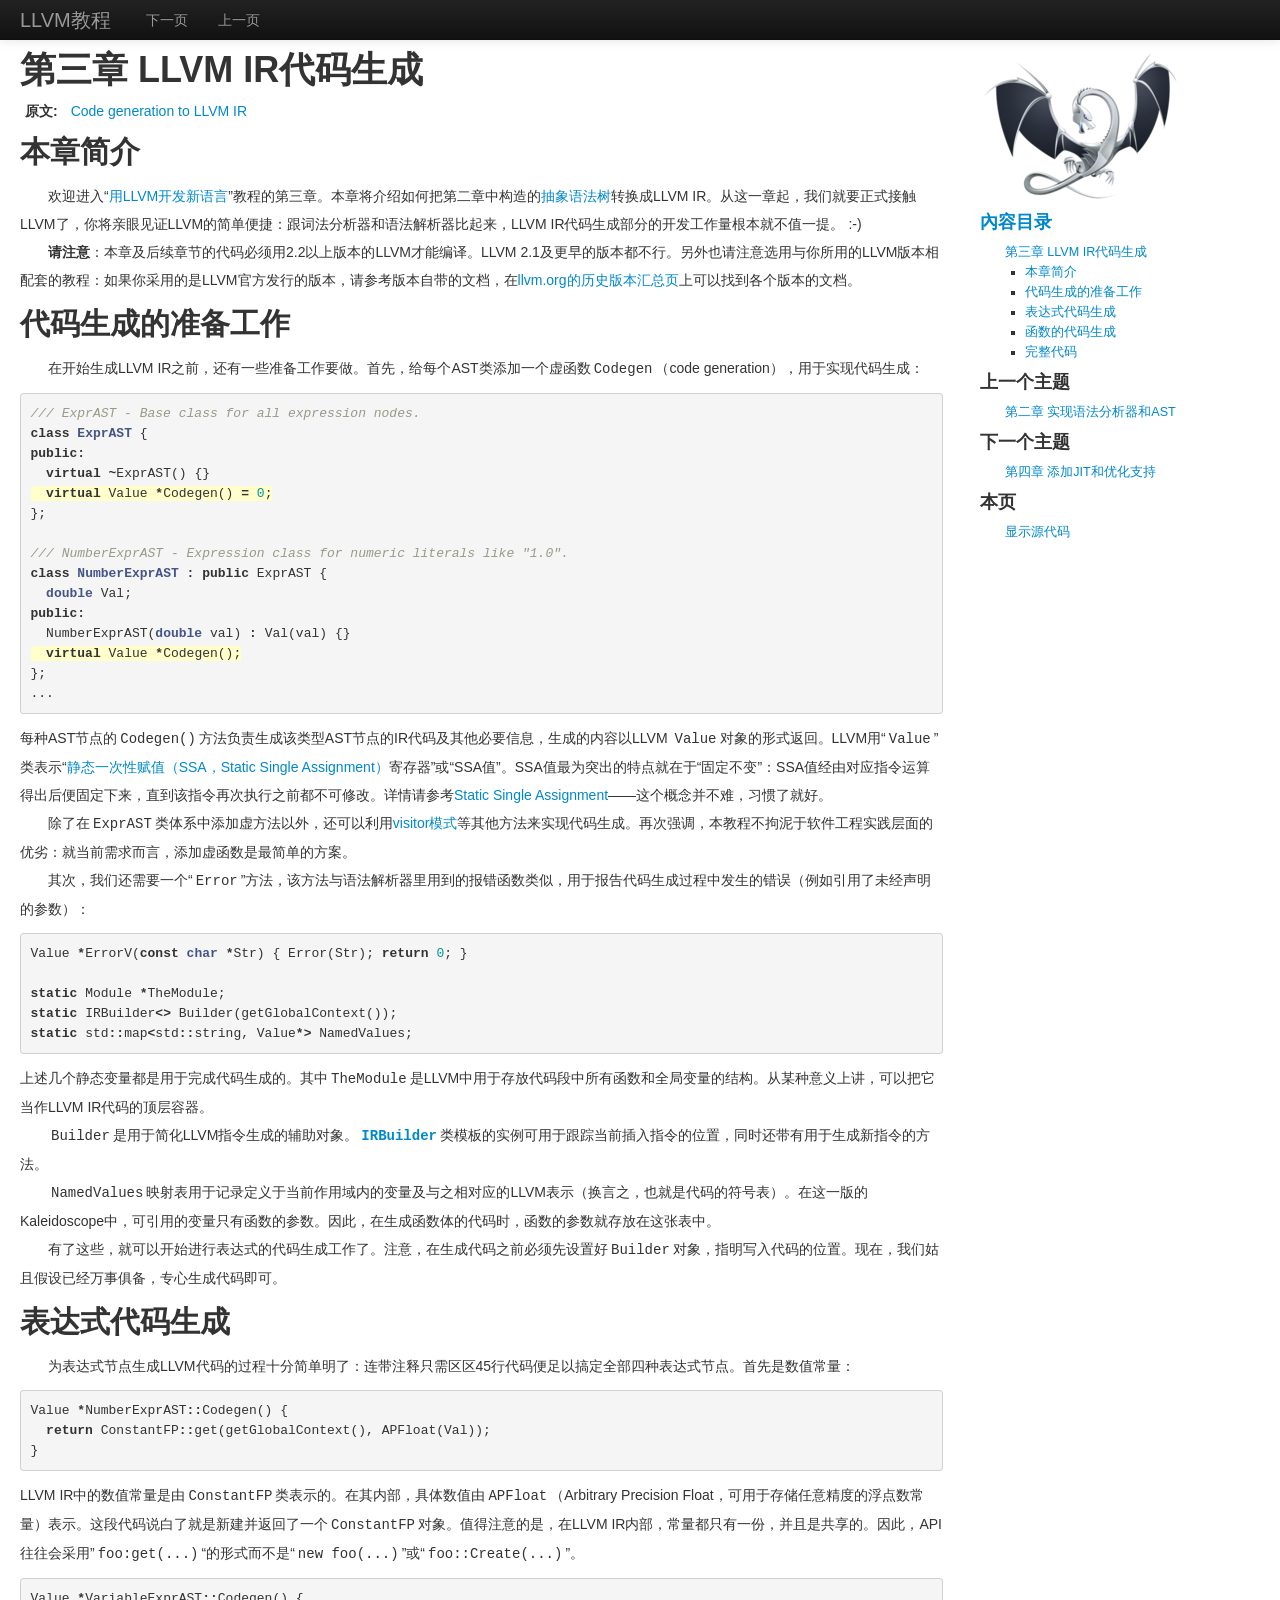
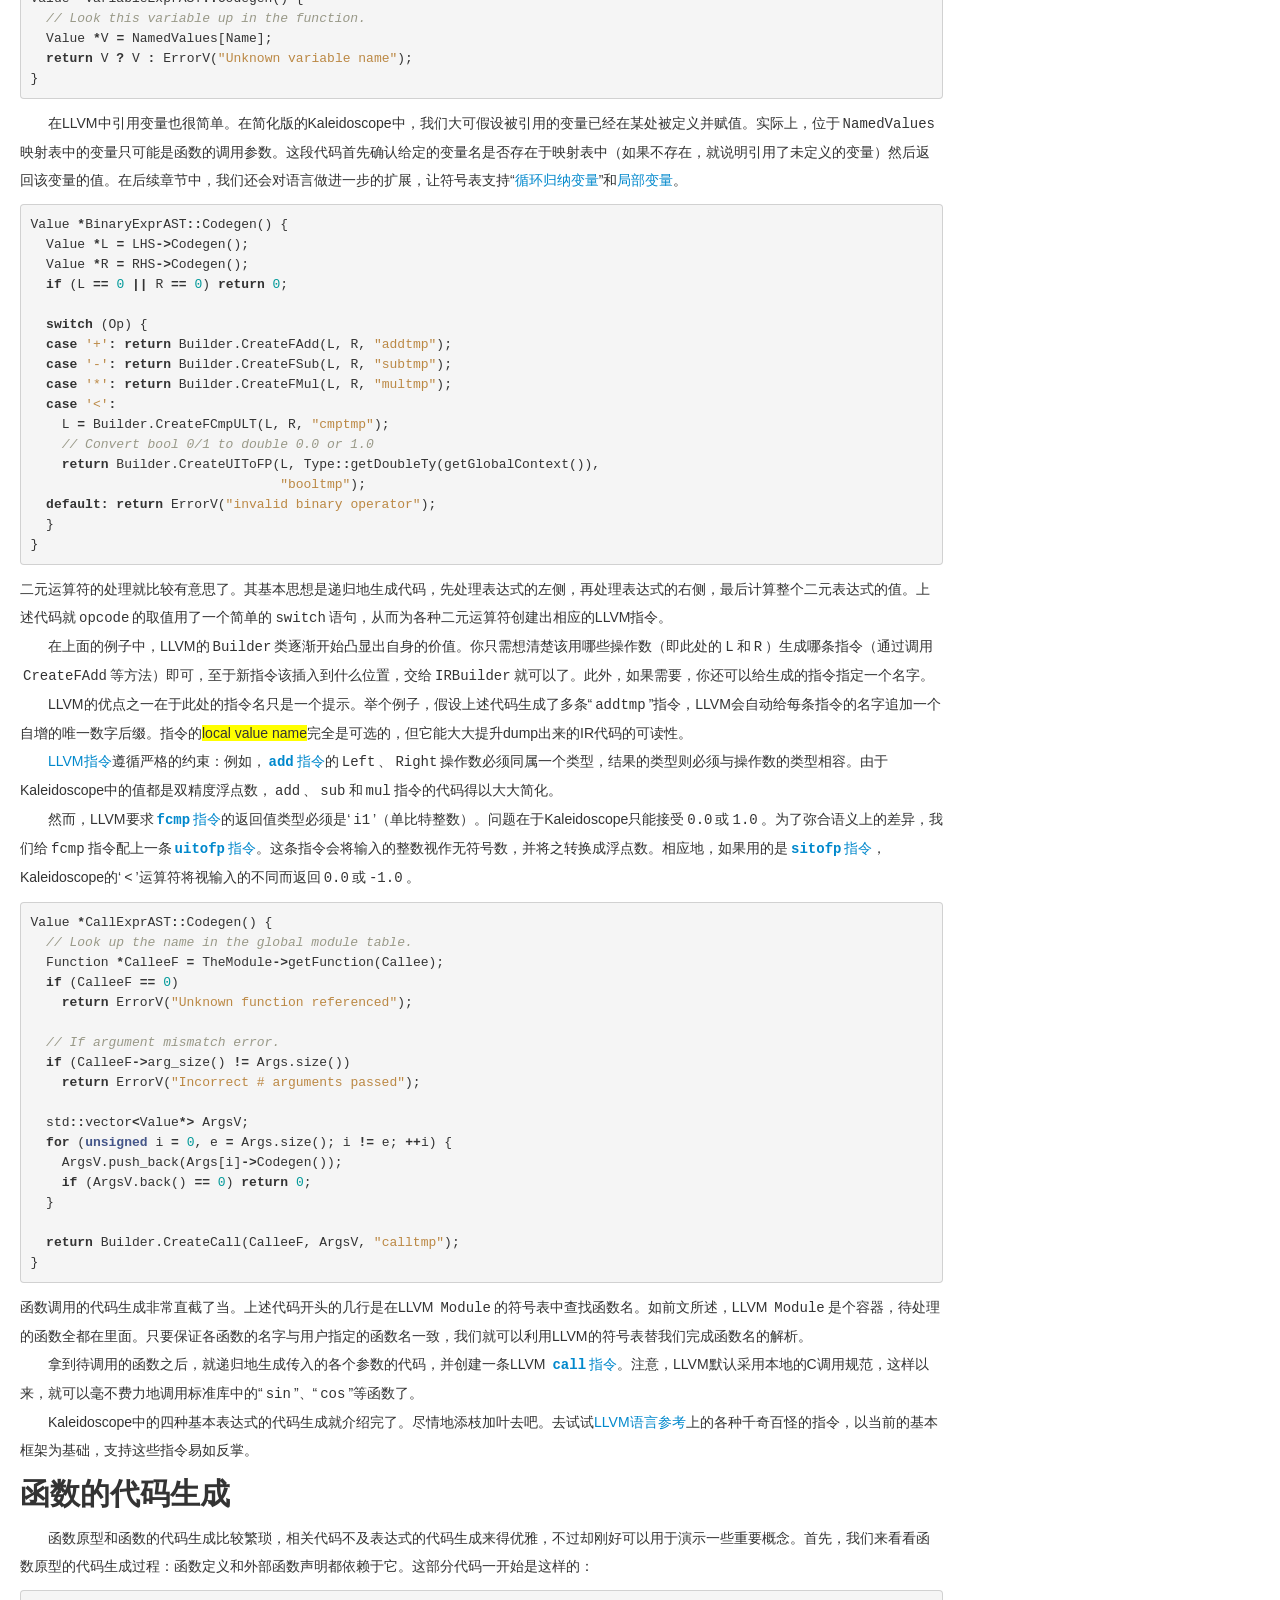
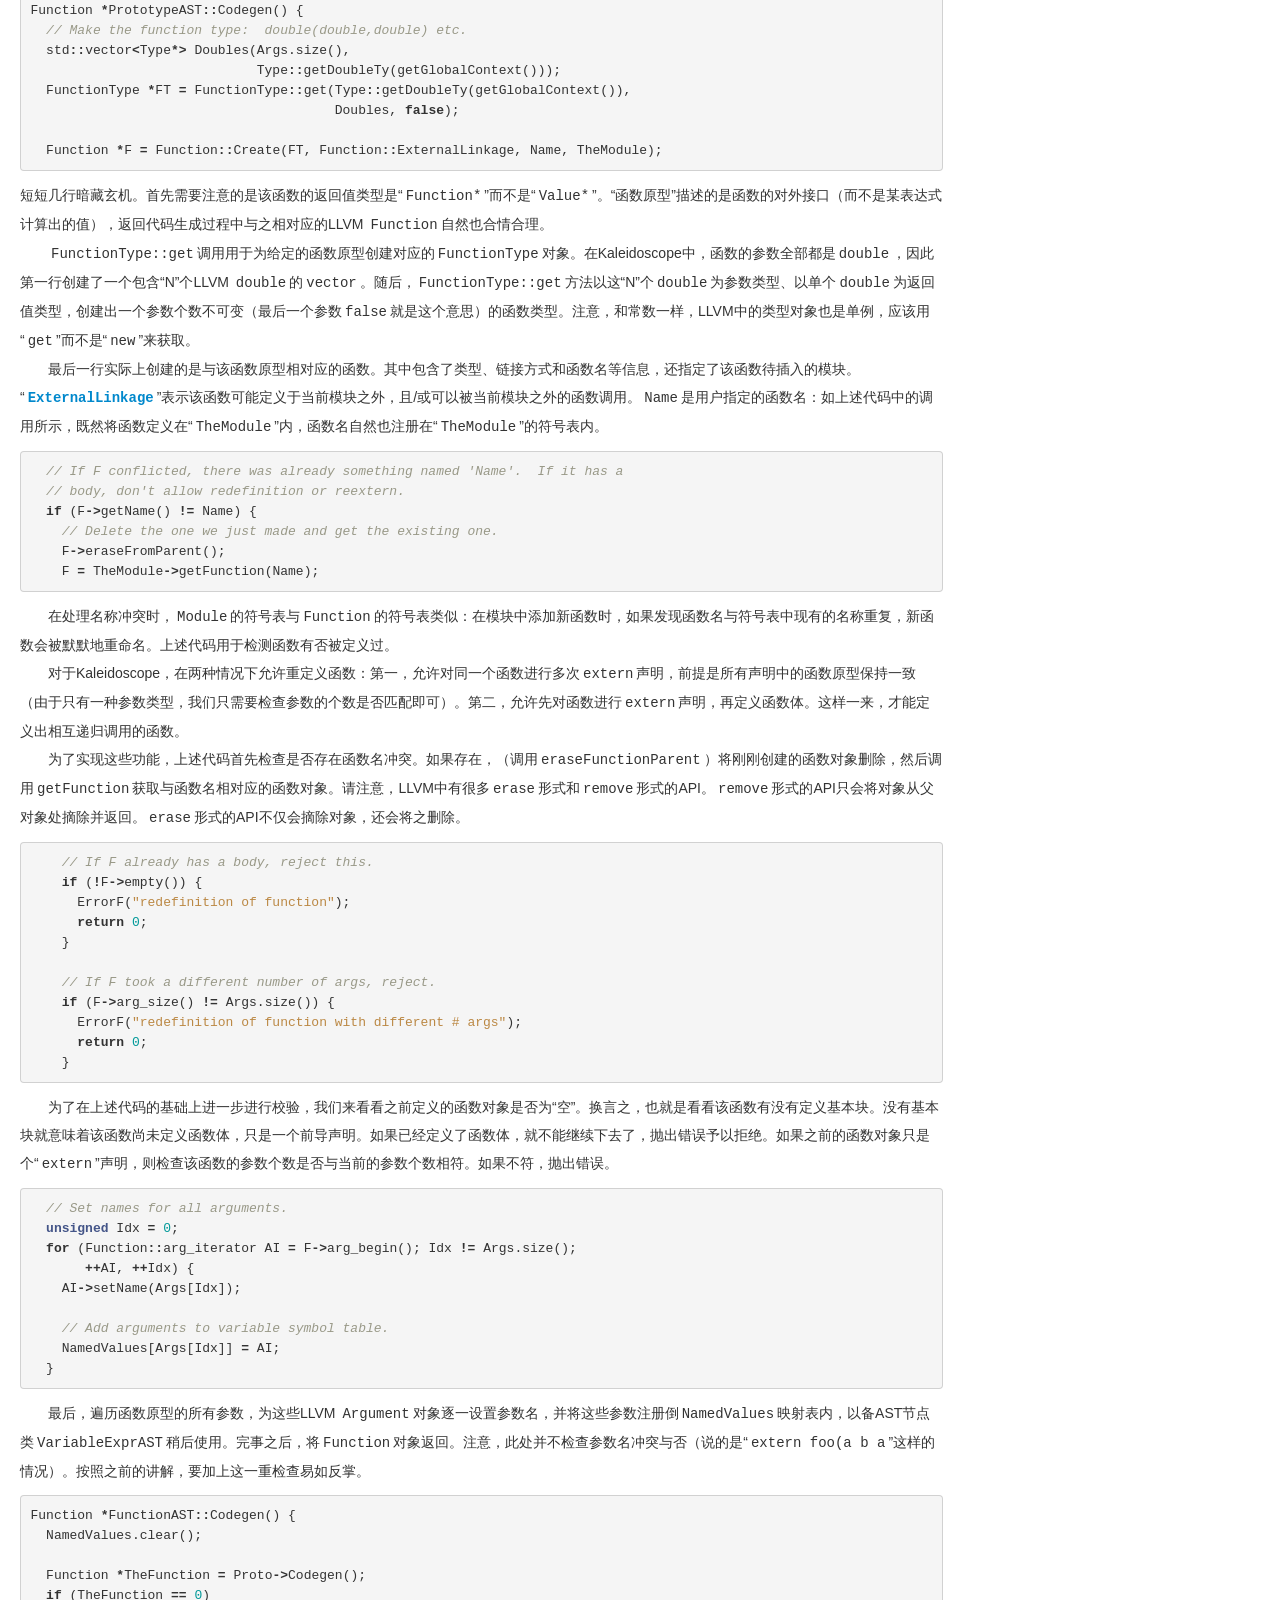
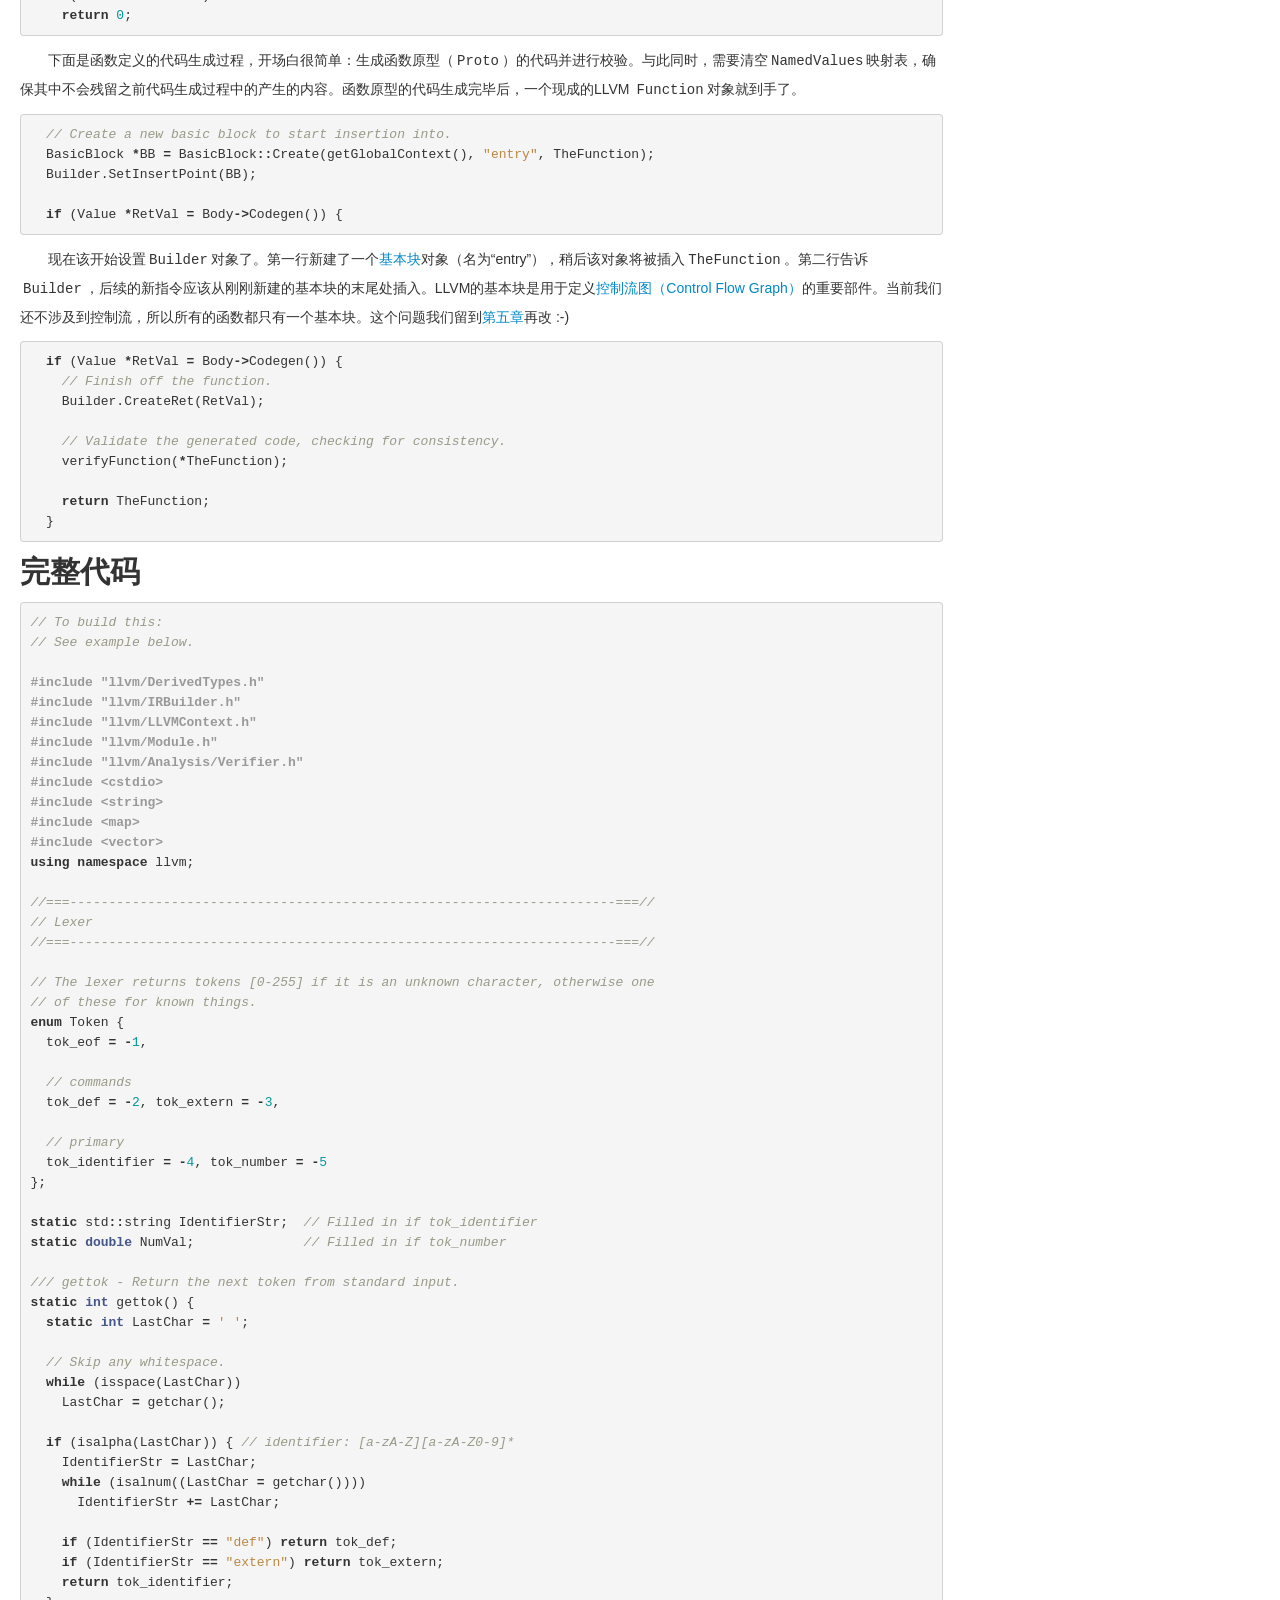
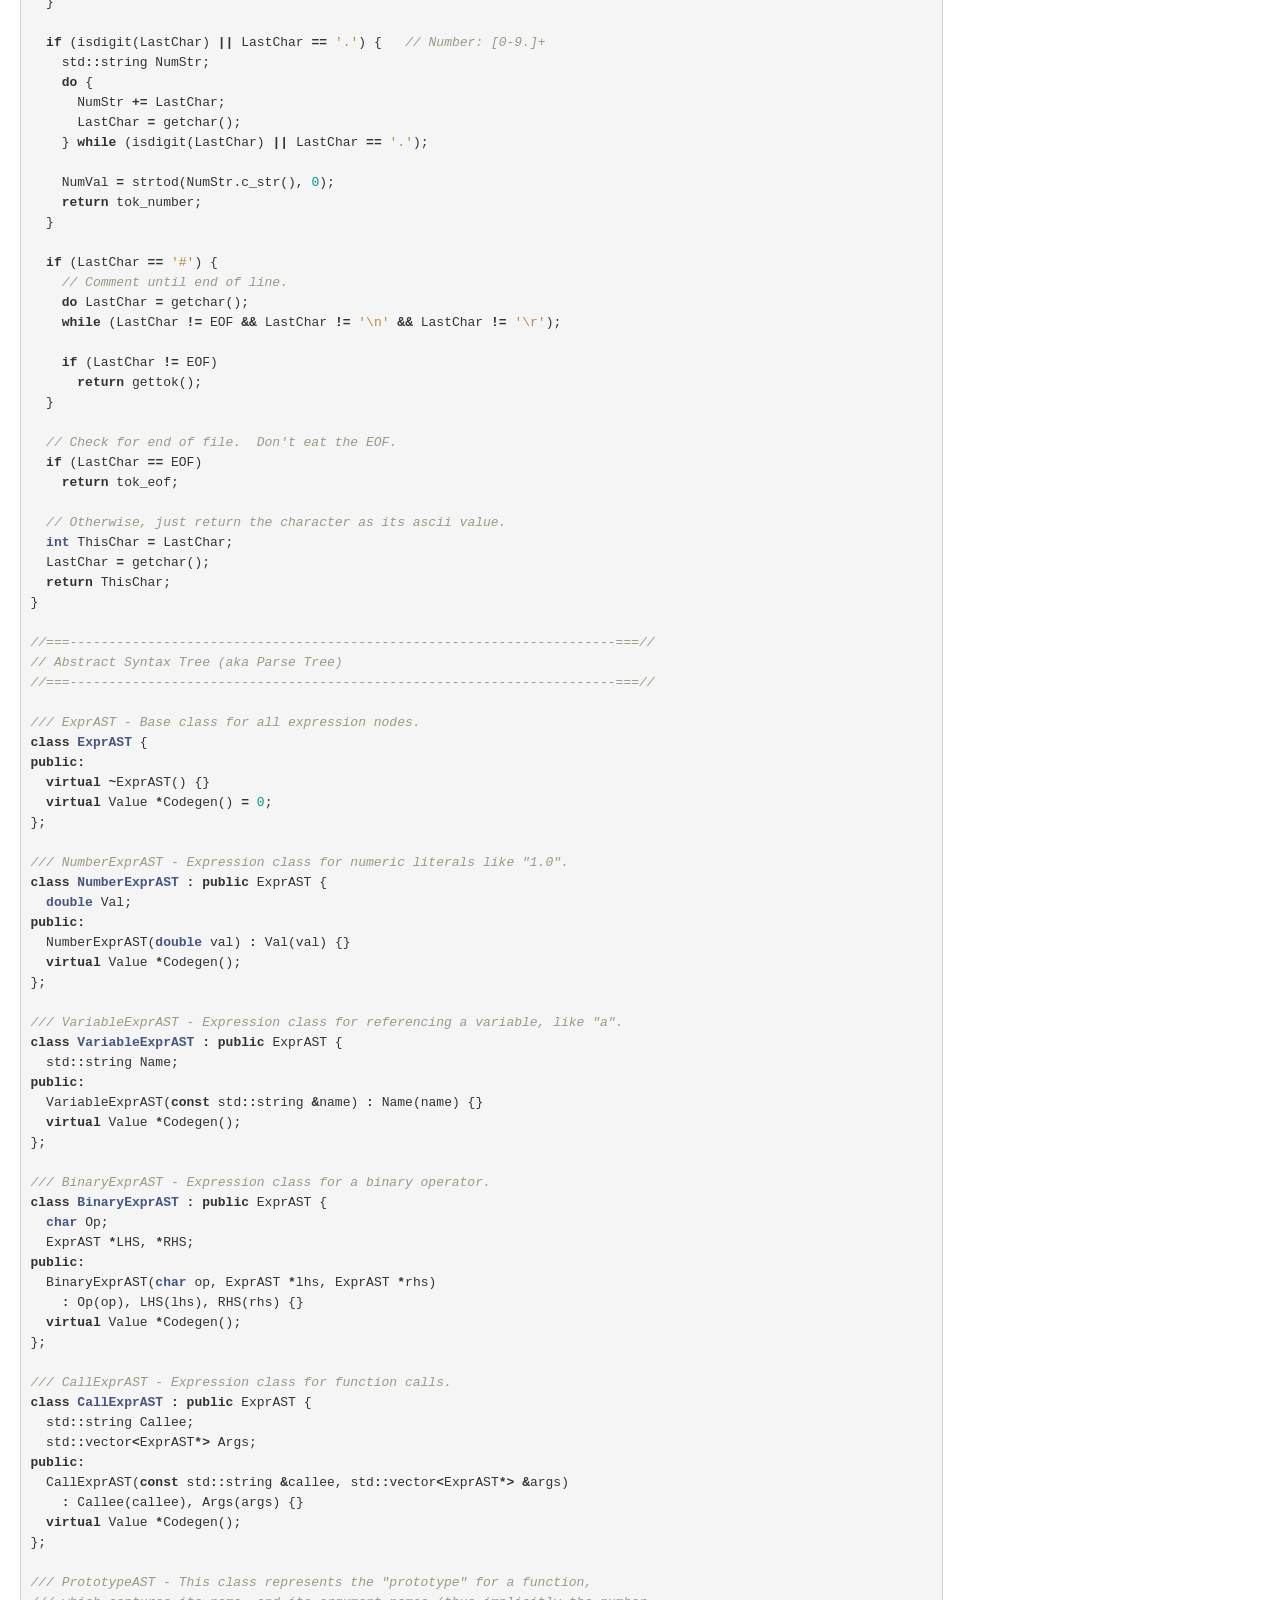
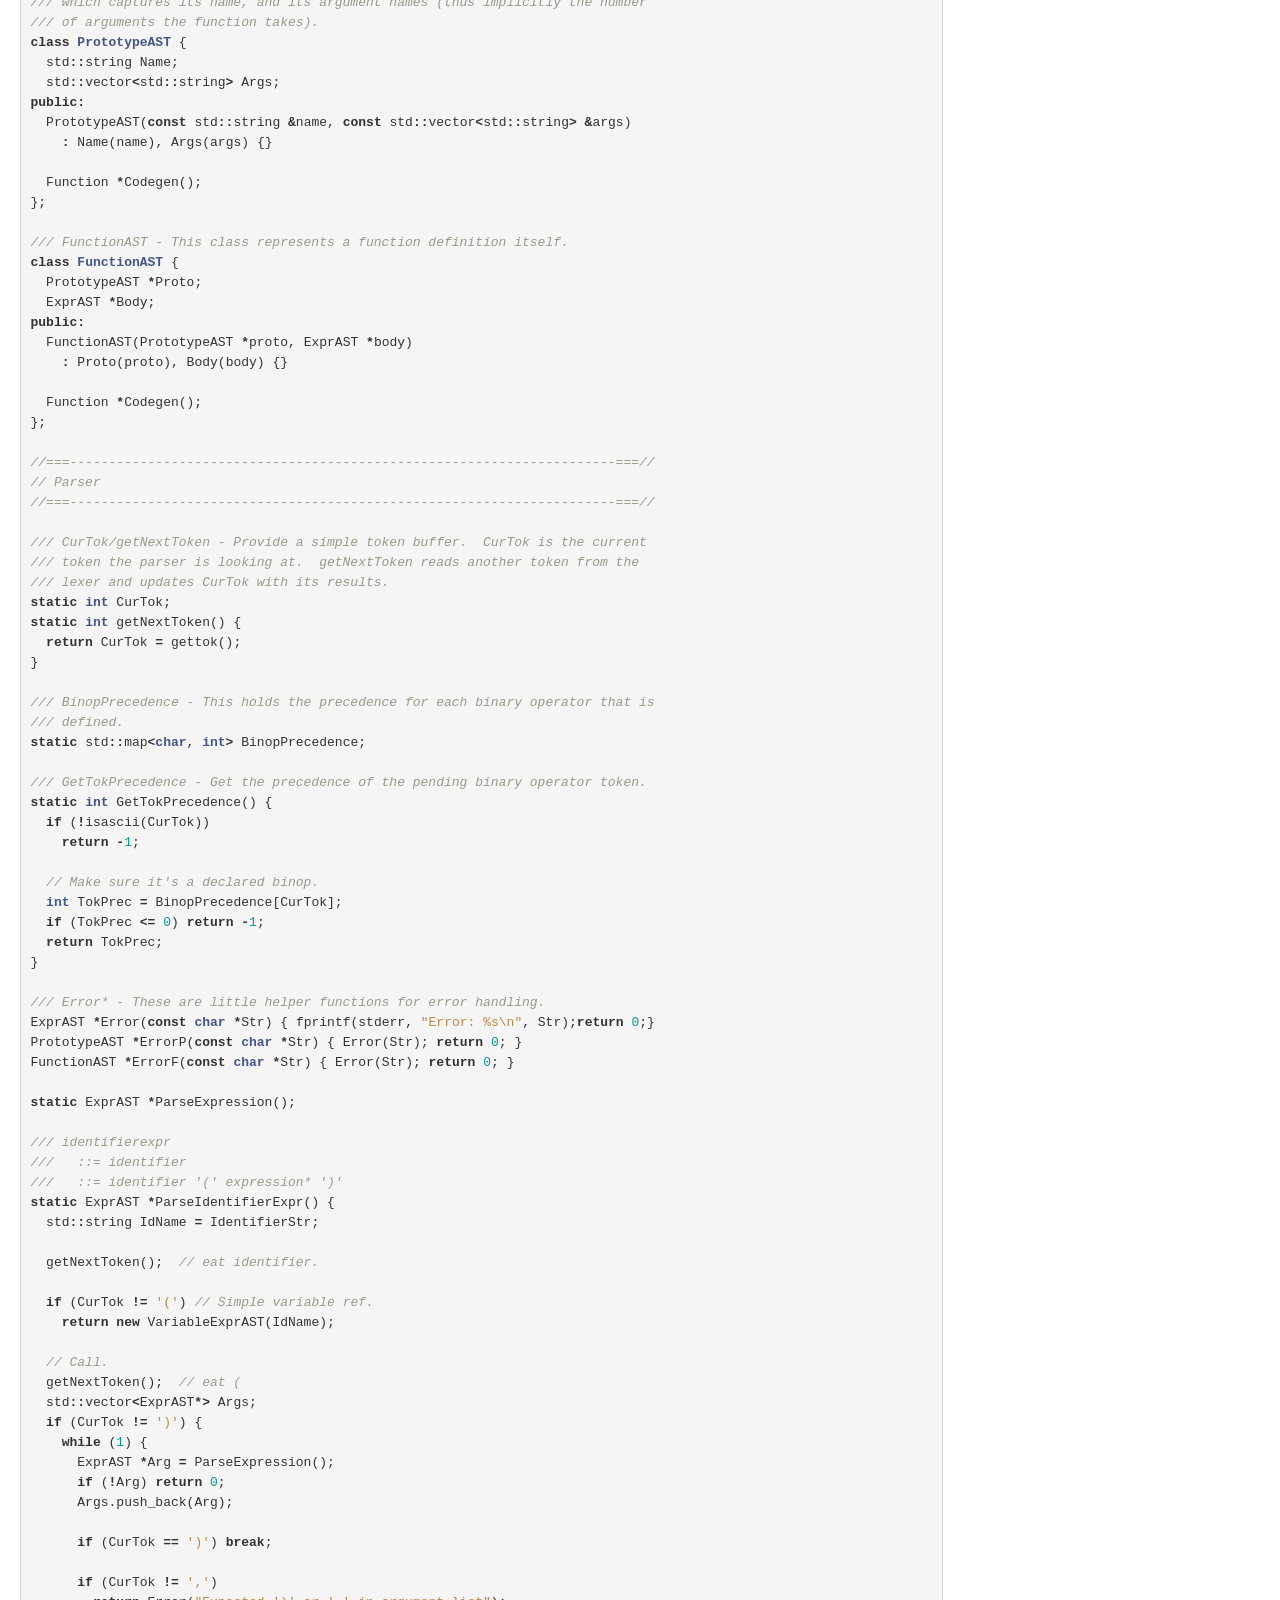
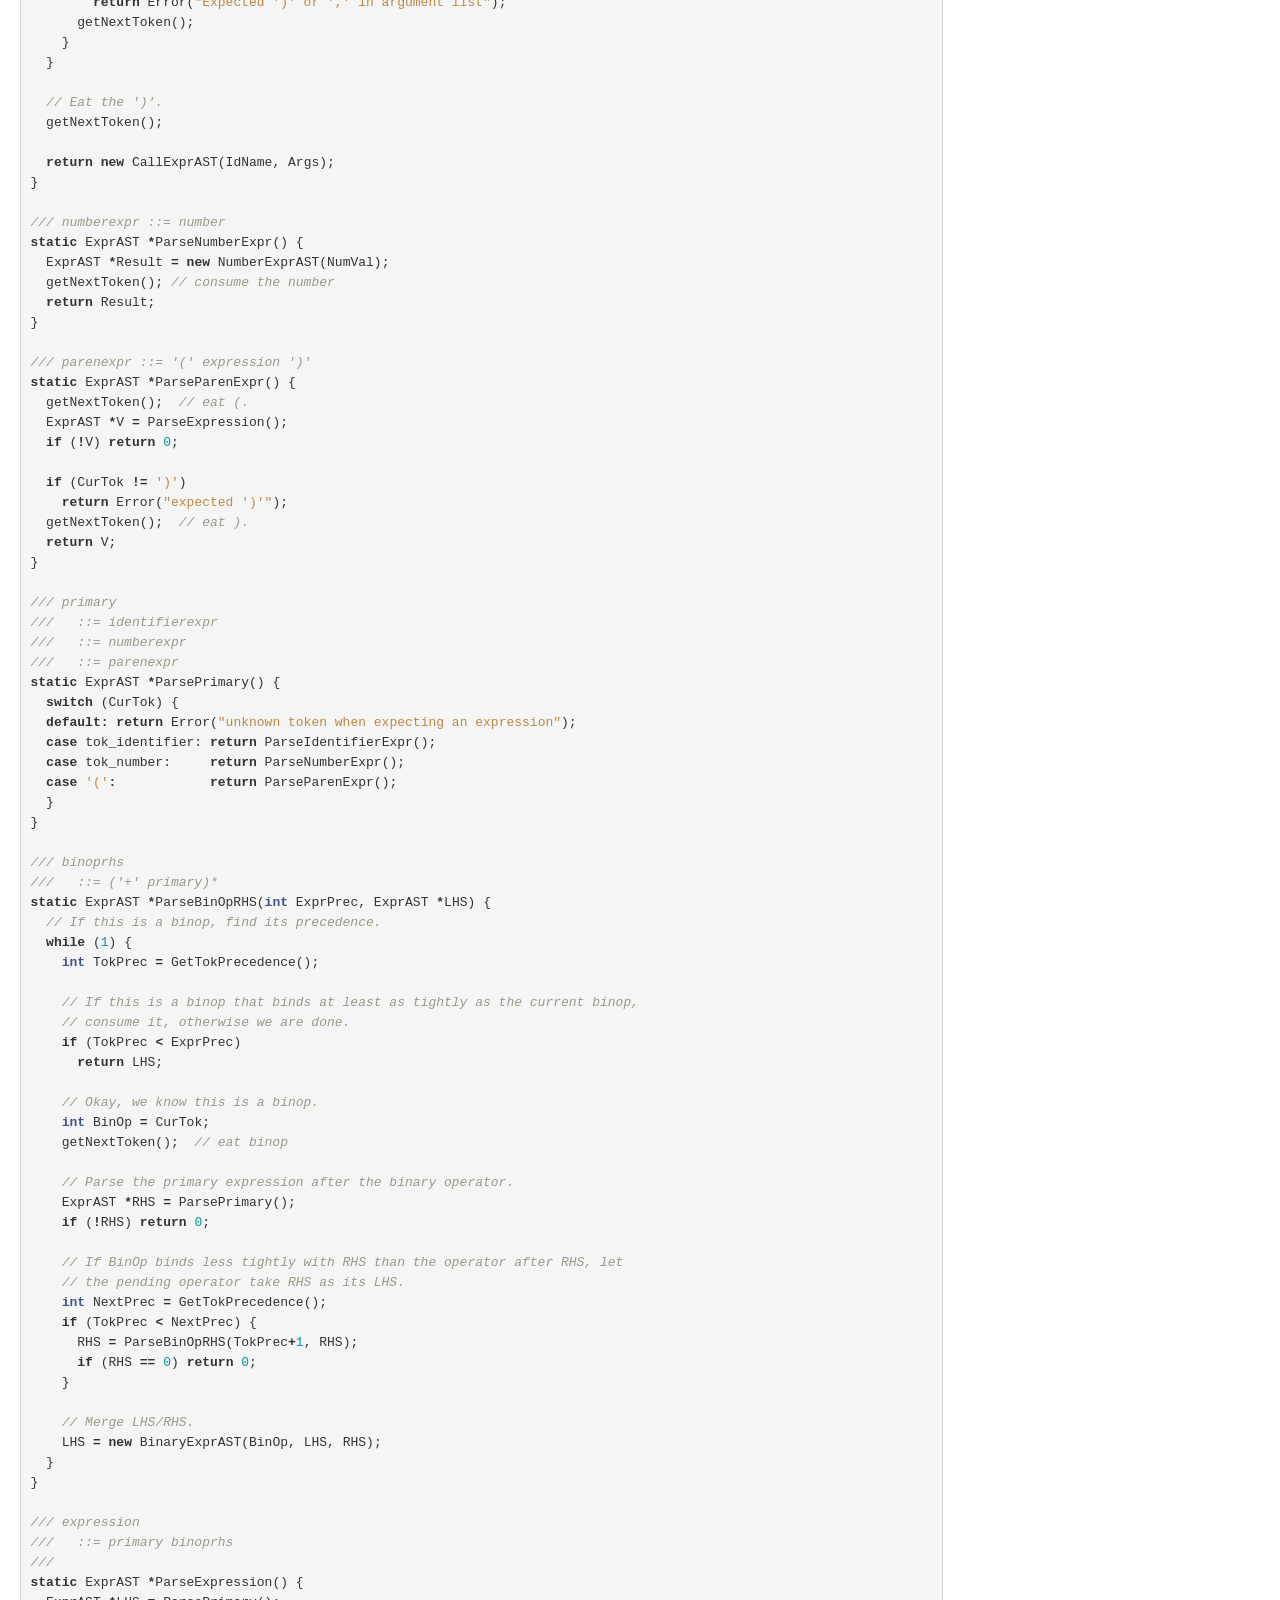
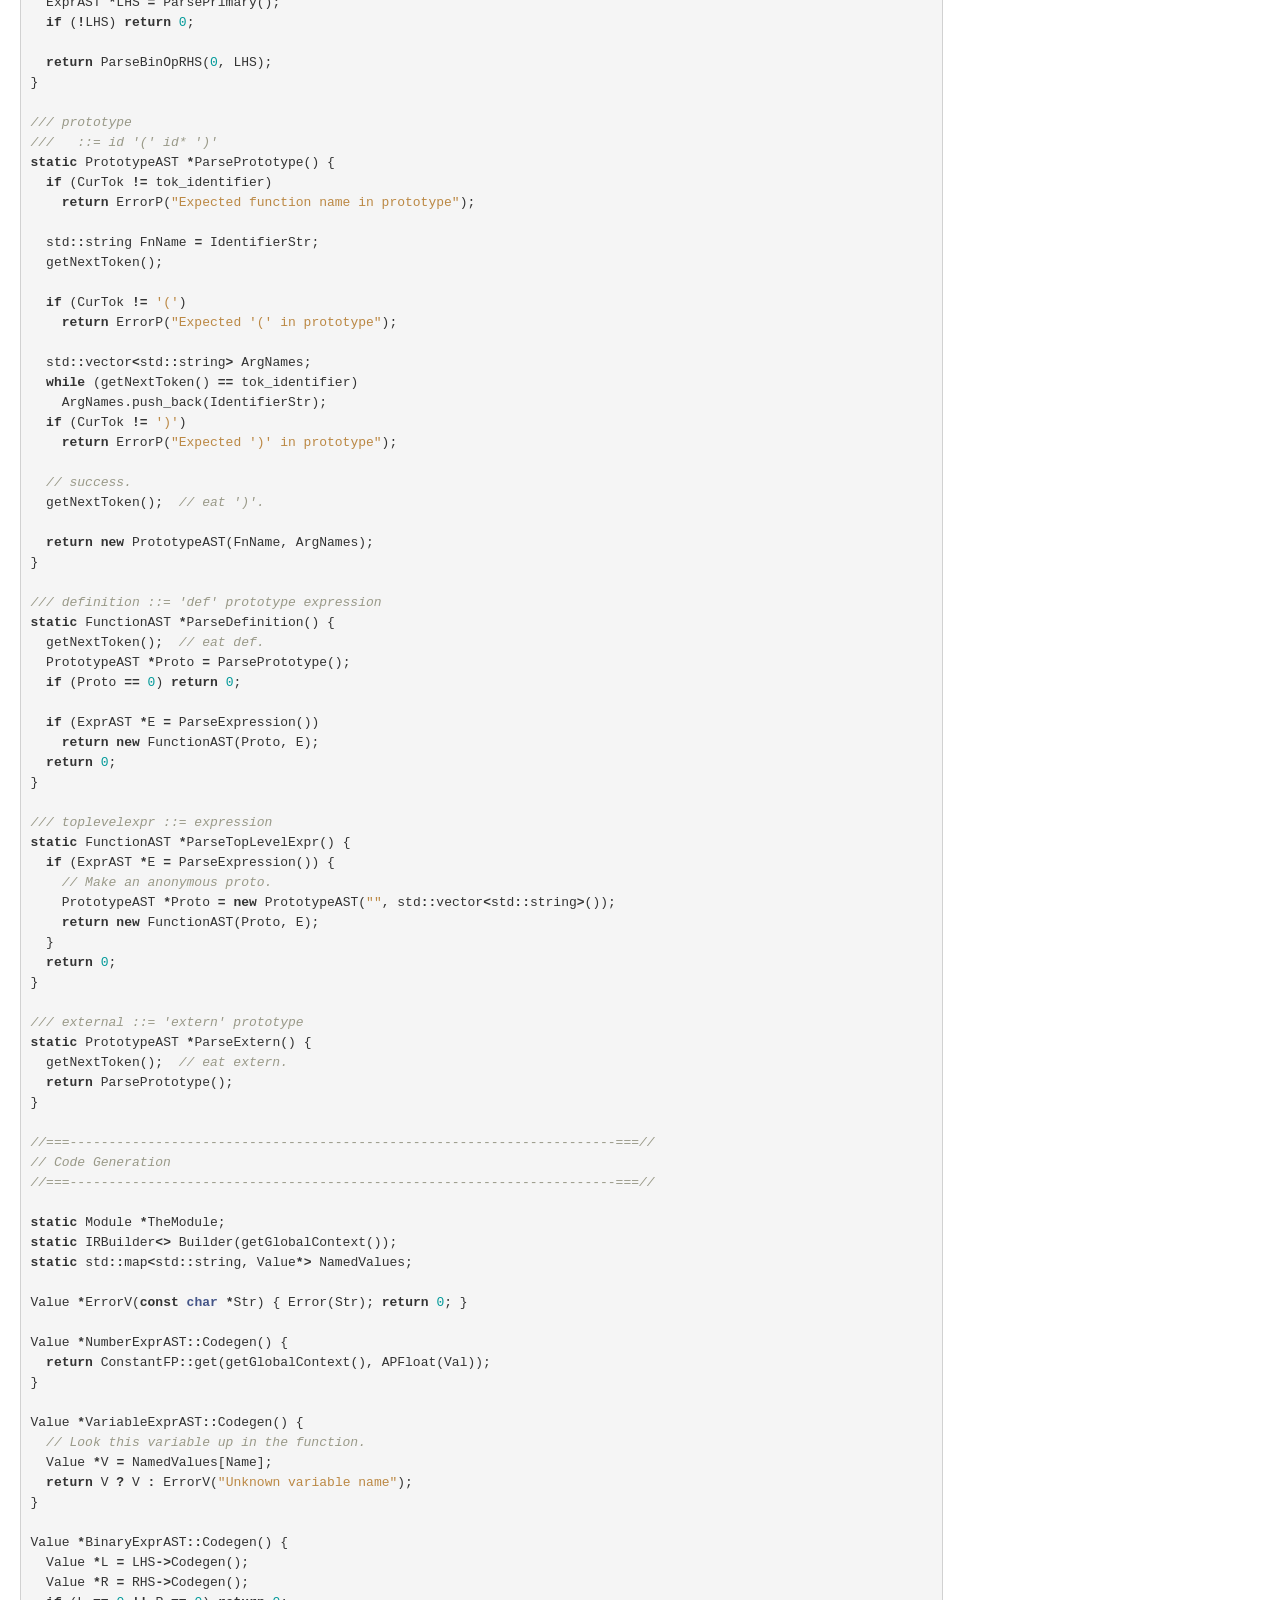
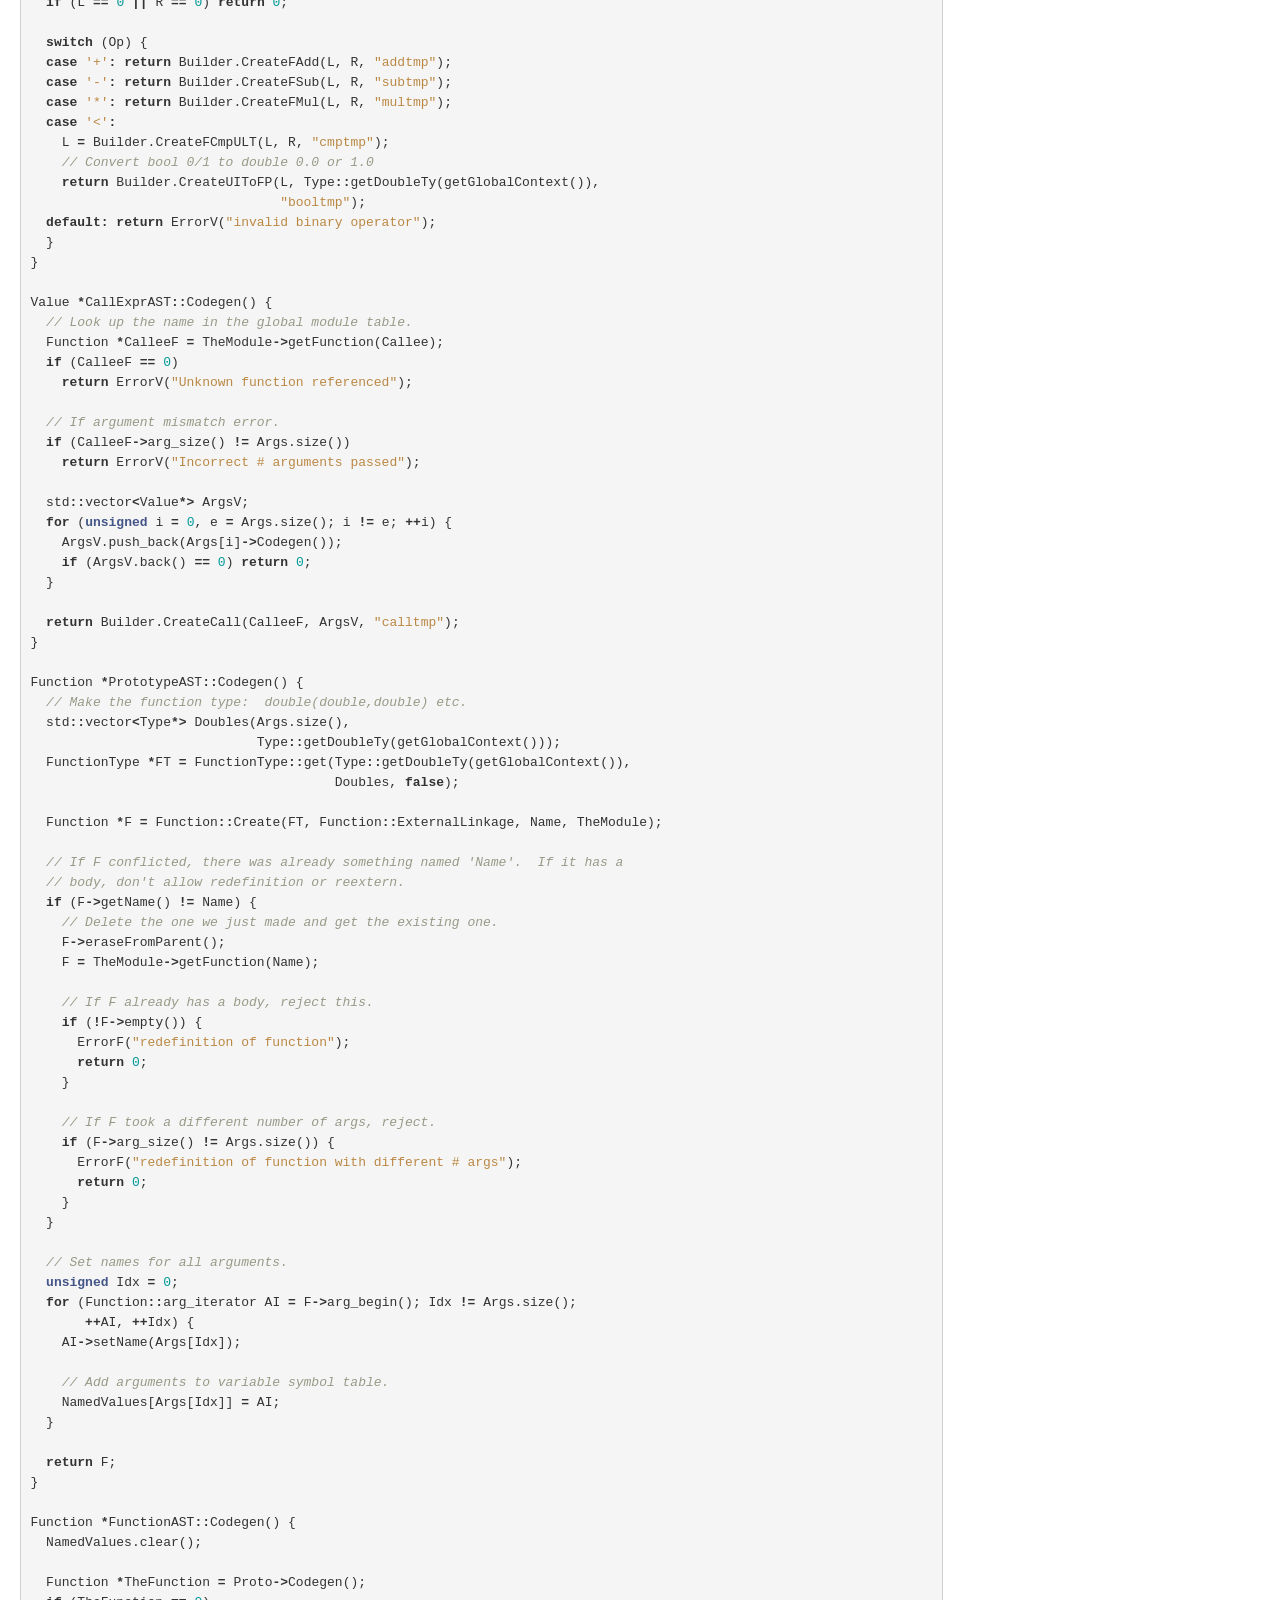
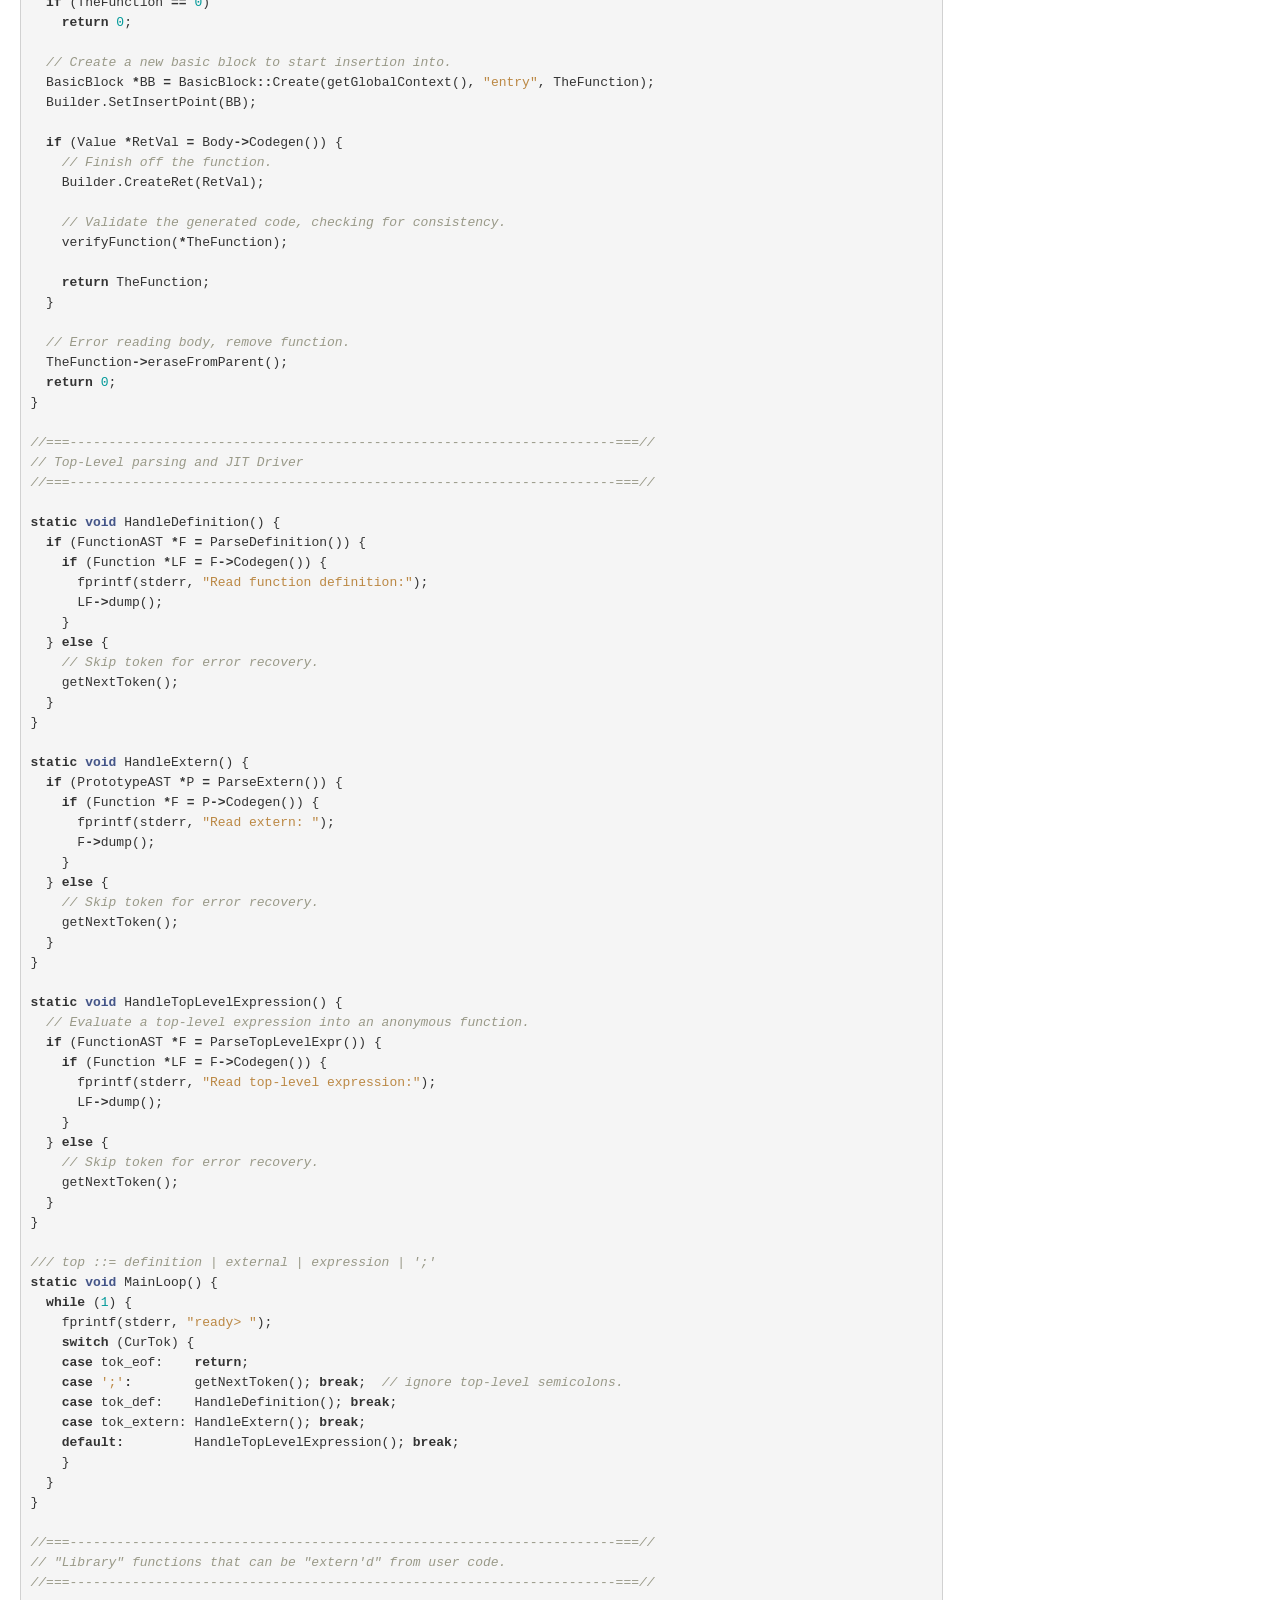
<file: chapter-3.html>
<!DOCTYPE HTML>

  <html xmlns="http://www.w3.org/1999/xhtml" lang="zh">

  <head>
    <meta http-equiv="Content-Type" content="text/html; charset=utf-8" />
    <title>第三章 LLVM IR代码生成 &mdash; LLVM教程</title>
    
    <link rel="stylesheet" href="_static/han.min.css" type="text/css" />
    <link rel="stylesheet" href="_static/bootstrap.min.css" type="text/css" />
  <link rel="stylesheet" href="_static/rosefinch.css" type="text/css" />
  <link rel="stylesheet" href="_static/pygments.css" type="text/css" />
    <script type="text/javascript">
      var DOCUMENTATION_OPTIONS = {
        URL_ROOT:       '',
        VERSION:        '1.0.0',
        COLLAPSE_INDEX: false,
        FILE_SUFFIX:    '.html',
        HAS_SOURCE:     true
      };
    </script>
    <script type="text/javascript" src="_static/han.min.js"></script>
    <script type="text/javascript" src="_static/bootstrap.min.js"></script>
    <script type="text/javascript" src="_static/jquery.js"></script>
    <script type="text/javascript" src="_static/underscore.js"></script>
    <script type="text/javascript" src="_static/doctools.js"></script><link rel="shortcut icon" href="_static/favicon.ico"/><link rel="top" title="LLVM教程" href="index.html" /><link rel="next" title="第四章 添加JIT和优化支持" href="chapter-4.html" /><link rel="prev" title="第二章 实现语法分析器和AST" href="chapter-2.html" /></head>

  <body><div class="navbar navbar-static-top navbar-inverse">
        <div class="navbar-inner">
          <a href="index.html" class="brand">LLVM教程</a>
          <ul class="nav"><li><a href="chapter-4.html">下一页</a></li><li><a href="chapter-2.html">上一页</a></li></ul></div>
      </div><div class="content container-fluid">
        <div class="row-fluid"><div class="document span9"><article >
                <div class="documentwrapper"><div class="body"><div class="section" id="llvm-ir">
<span id="chapter-3"></span><h1>第三章 LLVM IR代码生成<a class="headerlink" href="#llvm-ir" title="永久链接至标题">¶</a></h1>
<table class="docutils field-list" frame="void" rules="none">
<col class="field-name" />
<col class="field-body" />
<tbody valign="top">
<tr class="field-odd field"><th class="field-name">原文:</th><td class="field-body"><a class="reference external" href="http://llvm.org/docs/tutorial/LangImpl3.html">Code generation to LLVM IR</a></td>
</tr>
</tbody>
</table>
<div class="section" id="id1">
<h2>本章简介<a class="headerlink" href="#id1" title="永久链接至标题">¶</a></h2>
<p>欢迎进入“<a class="reference internal" href="index.html"><em>用LLVM开发新语言</em></a>”教程的第三章。本章将介绍如何把第二章中构造的<a class="reference internal" href="chapter-2.html"><em>抽象语法树</em></a>转换成LLVM IR。从这一章起，我们就要正式接触LLVM了，你将亲眼见证LLVM的简单便捷：跟词法分析器和语法解析器比起来，LLVM IR代码生成部分的开发工作量根本就不值一提。 :-)</p>
<p><strong>请注意</strong>：本章及后续章节的代码必须用2.2以上版本的LLVM才能编译。LLVM 2.1及更早的版本都不行。另外也请注意选用与你所用的LLVM版本相配套的教程：如果你采用的是LLVM官方发行的版本，请参考版本自带的文档，在<a class="reference external" href="http://llvm.org/docs/tutorial/LangImpl3.html">llvm.org的历史版本汇总页</a>上可以找到各个版本的文档。</p>
</div>
<div class="section" id="id3">
<h2>代码生成的准备工作<a class="headerlink" href="#id3" title="永久链接至标题">¶</a></h2>
<div class="compound">
<p class="compound-first">在开始生成LLVM IR之前，还有一些准备工作要做。首先，给每个AST类添加一个虚函数<tt class="docutils literal"><span class="pre">Codegen</span></tt>（code generation），用于实现代码生成：</p>
<div class="compound-middle highlight-cpp"><div class="highlight"><pre><span class="c1">/// ExprAST - Base class for all expression nodes.</span>
<span class="k">class</span> <span class="nc">ExprAST</span> <span class="p">{</span>
<span class="k">public</span><span class="o">:</span>
  <span class="k">virtual</span> <span class="o">~</span><span class="n">ExprAST</span><span class="p">()</span> <span class="p">{}</span>
<span class="hll">  <span class="k">virtual</span> <span class="n">Value</span> <span class="o">*</span><span class="n">Codegen</span><span class="p">()</span> <span class="o">=</span> <span class="mi">0</span><span class="p">;</span>
</span><span class="p">};</span>

<span class="c1">/// NumberExprAST - Expression class for numeric literals like &quot;1.0&quot;.</span>
<span class="k">class</span> <span class="nc">NumberExprAST</span> <span class="o">:</span> <span class="k">public</span> <span class="n">ExprAST</span> <span class="p">{</span>
  <span class="kt">double</span> <span class="n">Val</span><span class="p">;</span>
<span class="k">public</span><span class="o">:</span>
  <span class="n">NumberExprAST</span><span class="p">(</span><span class="kt">double</span> <span class="n">val</span><span class="p">)</span> <span class="o">:</span> <span class="n">Val</span><span class="p">(</span><span class="n">val</span><span class="p">)</span> <span class="p">{}</span>
<span class="hll">  <span class="k">virtual</span> <span class="n">Value</span> <span class="o">*</span><span class="n">Codegen</span><span class="p">();</span>
</span><span class="p">};</span>
<span class="p">...</span>
</pre></div>
</div>
<p class="compound-last">每种AST节点的<tt class="docutils literal"><span class="pre">Codegen()</span></tt>方法负责生成该类型AST节点的IR代码及其他必要信息，生成的内容以LLVM <tt class="docutils literal"><span class="pre">Value</span></tt>对象的形式返回。LLVM用“<tt class="docutils literal"><span class="pre">Value</span></tt>”类表示“<a class="reference external" href="http://en.wikipedia.org/wiki/Static_single_assignment_form">静态一次性赋值（SSA，Static Single Assignment）</a>寄存器”或“SSA值”。SSA值最为突出的特点就在于“固定不变”：SSA值经由对应指令运算得出后便固定下来，直到该指令再次执行之前都不可修改。详情请参考<a class="reference external" href="http://en.wikipedia.org/wiki/Static_single_assignment_form">Static Single Assignment</a>——这个概念并不难，习惯了就好。</p>
</div>
<p>除了在<tt class="docutils literal"><span class="pre">ExprAST</span></tt>类体系中添加虚方法以外，还可以利用<a class="reference external" href="http://en.wikipedia.org/wiki/Visitor_pattern">visitor模式</a>等其他方法来实现代码生成。再次强调，本教程不拘泥于软件工程实践层面的优劣：就当前需求而言，添加虚函数是最简单的方案。</p>
<div class="compound">
<p class="compound-first">其次，我们还需要一个“<tt class="docutils literal"><span class="pre">Error</span></tt>”方法，该方法与语法解析器里用到的报错函数类似，用于报告代码生成过程中发生的错误（例如引用了未经声明的参数）：</p>
<div class="compound-middle highlight-cpp"><div class="highlight"><pre><span class="n">Value</span> <span class="o">*</span><span class="n">ErrorV</span><span class="p">(</span><span class="k">const</span> <span class="kt">char</span> <span class="o">*</span><span class="n">Str</span><span class="p">)</span> <span class="p">{</span> <span class="n">Error</span><span class="p">(</span><span class="n">Str</span><span class="p">);</span> <span class="k">return</span> <span class="mi">0</span><span class="p">;</span> <span class="p">}</span>

<span class="k">static</span> <span class="n">Module</span> <span class="o">*</span><span class="n">TheModule</span><span class="p">;</span>
<span class="k">static</span> <span class="n">IRBuilder</span><span class="o">&lt;&gt;</span> <span class="n">Builder</span><span class="p">(</span><span class="n">getGlobalContext</span><span class="p">());</span>
<span class="k">static</span> <span class="n">std</span><span class="o">::</span><span class="n">map</span><span class="o">&lt;</span><span class="n">std</span><span class="o">::</span><span class="n">string</span><span class="p">,</span> <span class="n">Value</span><span class="o">*&gt;</span> <span class="n">NamedValues</span><span class="p">;</span>
</pre></div>
</div>
<p class="compound-last">上述几个静态变量都是用于完成代码生成的。其中<tt class="docutils literal"><span class="pre">TheModule</span></tt>是LLVM中用于存放代码段中所有函数和全局变量的结构。从某种意义上讲，可以把它当作LLVM IR代码的顶层容器。</p>
</div>
<p><tt class="docutils literal"><span class="pre">Builder</span></tt>是用于简化LLVM指令生成的辅助对象。<a class="reference external" href="http://llvm.org/doxygen/IRBuilder_8h-source.html"><tt class="docutils literal"><span class="pre">IRBuilder</span></tt></a>类模板的实例可用于跟踪当前插入指令的位置，同时还带有用于生成新指令的方法。</p>
<p><tt class="docutils literal"><span class="pre">NamedValues</span></tt>映射表用于记录定义于当前作用域内的变量及与之相对应的LLVM表示（换言之，也就是代码的符号表）。在这一版的Kaleidoscope中，可引用的变量只有函数的参数。因此，在生成函数体的代码时，函数的参数就存放在这张表中。</p>
<p>有了这些，就可以开始进行表达式的代码生成工作了。注意，在生成代码之前必须先设置好<tt class="docutils literal"><span class="pre">Builder</span></tt>对象，指明写入代码的位置。现在，我们姑且假设已经万事俱备，专心生成代码即可。</p>
</div>
<div class="section" id="id7">
<h2>表达式代码生成<a class="headerlink" href="#id7" title="永久链接至标题">¶</a></h2>
<div class="compound">
<p class="compound-first">为表达式节点生成LLVM代码的过程十分简单明了：连带注释只需区区45行代码便足以搞定全部四种表达式节点。首先是数值常量：</p>
<div class="compound-middle highlight-cpp"><div class="highlight"><pre><span class="n">Value</span> <span class="o">*</span><span class="n">NumberExprAST</span><span class="o">::</span><span class="n">Codegen</span><span class="p">()</span> <span class="p">{</span>
  <span class="k">return</span> <span class="n">ConstantFP</span><span class="o">::</span><span class="n">get</span><span class="p">(</span><span class="n">getGlobalContext</span><span class="p">(),</span> <span class="n">APFloat</span><span class="p">(</span><span class="n">Val</span><span class="p">));</span>
<span class="p">}</span>
</pre></div>
</div>
<p class="compound-middle">LLVM IR中的数值常量是由<tt class="docutils literal"><span class="pre">ConstantFP</span></tt>类表示的。在其内部，具体数值由<tt class="docutils literal"><span class="pre">APFloat</span></tt>（Arbitrary Precision Float，可用于存储任意精度的浮点数常量）表示。这段代码说白了就是新建并返回了一个<tt class="docutils literal"><span class="pre">ConstantFP</span></tt>对象。值得注意的是，在LLVM IR内部，常量都只有一份，并且是共享的。因此，API往往会采用”<tt class="docutils literal"><span class="pre">foo:get(...)</span></tt>“的形式而不是“<tt class="docutils literal"><span class="pre">new</span> <span class="pre">foo(...)</span></tt>”或“<tt class="docutils literal"><span class="pre">foo::Create(...)</span></tt>”。</p>
<div class="compound-last highlight-cpp"><div class="highlight"><pre><span class="n">Value</span> <span class="o">*</span><span class="n">VariableExprAST</span><span class="o">::</span><span class="n">Codegen</span><span class="p">()</span> <span class="p">{</span>
  <span class="c1">// Look this variable up in the function.</span>
  <span class="n">Value</span> <span class="o">*</span><span class="n">V</span> <span class="o">=</span> <span class="n">NamedValues</span><span class="p">[</span><span class="n">Name</span><span class="p">];</span>
  <span class="k">return</span> <span class="n">V</span> <span class="o">?</span> <span class="n">V</span> <span class="o">:</span> <span class="n">ErrorV</span><span class="p">(</span><span class="s">&quot;Unknown variable name&quot;</span><span class="p">);</span>
<span class="p">}</span>
</pre></div>
</div>
</div>
<div class="compound">
<p class="compound-first">在LLVM中引用变量也很简单。在简化版的Kaleidoscope中，我们大可假设被引用的变量已经在某处被定义并赋值。实际上，位于<tt class="docutils literal"><span class="pre">NamedValues</span></tt>映射表中的变量只可能是函数的调用参数。这段代码首先确认给定的变量名是否存在于映射表中（如果不存在，就说明引用了未定义的变量）然后返回该变量的值。在后续章节中，我们还会对语言做进一步的扩展，让符号表支持“<a class="reference external" href="http://llvm.org/docs/tutorial/LangImpl5.html#for">循环归纳变量</a>”和<a class="reference external" href="http://llvm.org/docs/tutorial/LangImpl7.html#localvars">局部变量</a>。</p>
<div class="compound-middle highlight-cpp"><div class="highlight"><pre><span class="n">Value</span> <span class="o">*</span><span class="n">BinaryExprAST</span><span class="o">::</span><span class="n">Codegen</span><span class="p">()</span> <span class="p">{</span>
  <span class="n">Value</span> <span class="o">*</span><span class="n">L</span> <span class="o">=</span> <span class="n">LHS</span><span class="o">-&gt;</span><span class="n">Codegen</span><span class="p">();</span>
  <span class="n">Value</span> <span class="o">*</span><span class="n">R</span> <span class="o">=</span> <span class="n">RHS</span><span class="o">-&gt;</span><span class="n">Codegen</span><span class="p">();</span>
  <span class="k">if</span> <span class="p">(</span><span class="n">L</span> <span class="o">==</span> <span class="mi">0</span> <span class="o">||</span> <span class="n">R</span> <span class="o">==</span> <span class="mi">0</span><span class="p">)</span> <span class="k">return</span> <span class="mi">0</span><span class="p">;</span>

  <span class="k">switch</span> <span class="p">(</span><span class="n">Op</span><span class="p">)</span> <span class="p">{</span>
  <span class="k">case</span> <span class="sc">&#39;+&#39;</span><span class="o">:</span> <span class="k">return</span> <span class="n">Builder</span><span class="p">.</span><span class="n">CreateFAdd</span><span class="p">(</span><span class="n">L</span><span class="p">,</span> <span class="n">R</span><span class="p">,</span> <span class="s">&quot;addtmp&quot;</span><span class="p">);</span>
  <span class="k">case</span> <span class="sc">&#39;-&#39;</span><span class="o">:</span> <span class="k">return</span> <span class="n">Builder</span><span class="p">.</span><span class="n">CreateFSub</span><span class="p">(</span><span class="n">L</span><span class="p">,</span> <span class="n">R</span><span class="p">,</span> <span class="s">&quot;subtmp&quot;</span><span class="p">);</span>
  <span class="k">case</span> <span class="sc">&#39;*&#39;</span><span class="o">:</span> <span class="k">return</span> <span class="n">Builder</span><span class="p">.</span><span class="n">CreateFMul</span><span class="p">(</span><span class="n">L</span><span class="p">,</span> <span class="n">R</span><span class="p">,</span> <span class="s">&quot;multmp&quot;</span><span class="p">);</span>
  <span class="k">case</span> <span class="sc">&#39;&lt;&#39;</span><span class="o">:</span>
    <span class="n">L</span> <span class="o">=</span> <span class="n">Builder</span><span class="p">.</span><span class="n">CreateFCmpULT</span><span class="p">(</span><span class="n">L</span><span class="p">,</span> <span class="n">R</span><span class="p">,</span> <span class="s">&quot;cmptmp&quot;</span><span class="p">);</span>
    <span class="c1">// Convert bool 0/1 to double 0.0 or 1.0</span>
    <span class="k">return</span> <span class="n">Builder</span><span class="p">.</span><span class="n">CreateUIToFP</span><span class="p">(</span><span class="n">L</span><span class="p">,</span> <span class="n">Type</span><span class="o">::</span><span class="n">getDoubleTy</span><span class="p">(</span><span class="n">getGlobalContext</span><span class="p">()),</span>
                                <span class="s">&quot;booltmp&quot;</span><span class="p">);</span>
  <span class="k">default</span><span class="o">:</span> <span class="k">return</span> <span class="n">ErrorV</span><span class="p">(</span><span class="s">&quot;invalid binary operator&quot;</span><span class="p">);</span>
  <span class="p">}</span>
<span class="p">}</span>
</pre></div>
</div>
<p class="compound-last">二元运算符的处理就比较有意思了。其基本思想是递归地生成代码，先处理表达式的左侧，再处理表达式的右侧，最后计算整个二元表达式的值。上述代码就<tt class="docutils literal"><span class="pre">opcode</span></tt>的取值用了一个简单的<tt class="docutils literal"><span class="pre">switch</span></tt>语句，从而为各种二元运算符创建出相应的LLVM指令。</p>
</div>
<p>在上面的例子中，LLVM的<tt class="docutils literal"><span class="pre">Builder</span></tt>类逐渐开始凸显出自身的价值。你只需想清楚该用哪些操作数（即此处的<tt class="docutils literal"><span class="pre">L</span></tt>和<tt class="docutils literal"><span class="pre">R</span></tt>）生成哪条指令（通过调用<tt class="docutils literal"><span class="pre">CreateFAdd</span></tt>等方法）即可，至于新指令该插入到什么位置，交给<tt class="docutils literal"><span class="pre">IRBuilder</span></tt>就可以了。此外，如果需要，你还可以给生成的指令指定一个名字。</p>
<p>LLVM的优点之一在于此处的指令名只是一个提示。举个例子，假设上述代码生成了多条“<tt class="docutils literal"><span class="pre">addtmp</span></tt>”指令，LLVM会自动给每条指令的名字追加一个自增的唯一数字后缀。指令的<span class="unsure">local value name</span>完全是可选的，但它能大大提升dump出来的IR代码的可读性。</p>
<p><a class="reference external" href="http://llvm.org/docs/LangRef.html#instref">LLVM指令</a>遵循严格的约束：例如，<a class="reference external" href="http://llvm.org/docs/LangRef.html#i_add"><tt class="docutils literal"><span class="pre">add</span></tt>指令</a>的<tt class="docutils literal"><span class="pre">Left</span></tt>、<tt class="docutils literal"><span class="pre">Right</span></tt>操作数必须同属一个类型，结果的类型则必须与操作数的类型相容。由于Kaleidoscope中的值都是双精度浮点数，<tt class="docutils literal"><span class="pre">add</span></tt>、<tt class="docutils literal"><span class="pre">sub</span></tt>和<tt class="docutils literal"><span class="pre">mul</span></tt>指令的代码得以大大简化。</p>
<div class="compound">
<p class="compound-first">然而，LLVM要求<a class="reference external" href="http://llvm.org/docs/LangRef.html#i_fcmp"><tt class="docutils literal"><span class="pre">fcmp</span></tt>指令</a>的返回值类型必须是‘<tt class="docutils literal"><span class="pre">i1</span></tt>’（单比特整数）。问题在于Kaleidoscope只能接受<tt class="docutils literal"><span class="pre">0.0</span></tt>或<tt class="docutils literal"><span class="pre">1.0</span></tt>。为了弥合语义上的差异，我们给<tt class="docutils literal"><span class="pre">fcmp</span></tt>指令配上一条<a class="reference external" href="http://llvm.org/docs/LangRef.html#i_uitofp"><tt class="docutils literal"><span class="pre">uitofp</span></tt>指令</a>。这条指令会将输入的整数视作无符号数，并将之转换成浮点数。相应地，如果用的是<a class="reference external" href="http://llvm.org/docs/LangRef.html#i_sitofp"><tt class="docutils literal"><span class="pre">sitofp</span></tt>指令</a>，Kaleidoscope的‘<tt class="docutils literal"><span class="pre">&lt;</span></tt>’运算符将视输入的不同而返回<tt class="docutils literal"><span class="pre">0.0</span></tt>或<tt class="docutils literal"><span class="pre">-1.0</span></tt>。</p>
<div class="compound-middle highlight-cpp"><div class="highlight"><pre><span class="n">Value</span> <span class="o">*</span><span class="n">CallExprAST</span><span class="o">::</span><span class="n">Codegen</span><span class="p">()</span> <span class="p">{</span>
  <span class="c1">// Look up the name in the global module table.</span>
  <span class="n">Function</span> <span class="o">*</span><span class="n">CalleeF</span> <span class="o">=</span> <span class="n">TheModule</span><span class="o">-&gt;</span><span class="n">getFunction</span><span class="p">(</span><span class="n">Callee</span><span class="p">);</span>
  <span class="k">if</span> <span class="p">(</span><span class="n">CalleeF</span> <span class="o">==</span> <span class="mi">0</span><span class="p">)</span>
    <span class="k">return</span> <span class="n">ErrorV</span><span class="p">(</span><span class="s">&quot;Unknown function referenced&quot;</span><span class="p">);</span>

  <span class="c1">// If argument mismatch error.</span>
  <span class="k">if</span> <span class="p">(</span><span class="n">CalleeF</span><span class="o">-&gt;</span><span class="n">arg_size</span><span class="p">()</span> <span class="o">!=</span> <span class="n">Args</span><span class="p">.</span><span class="n">size</span><span class="p">())</span>
    <span class="k">return</span> <span class="n">ErrorV</span><span class="p">(</span><span class="s">&quot;Incorrect # arguments passed&quot;</span><span class="p">);</span>

  <span class="n">std</span><span class="o">::</span><span class="n">vector</span><span class="o">&lt;</span><span class="n">Value</span><span class="o">*&gt;</span> <span class="n">ArgsV</span><span class="p">;</span>
  <span class="k">for</span> <span class="p">(</span><span class="kt">unsigned</span> <span class="n">i</span> <span class="o">=</span> <span class="mi">0</span><span class="p">,</span> <span class="n">e</span> <span class="o">=</span> <span class="n">Args</span><span class="p">.</span><span class="n">size</span><span class="p">();</span> <span class="n">i</span> <span class="o">!=</span> <span class="n">e</span><span class="p">;</span> <span class="o">++</span><span class="n">i</span><span class="p">)</span> <span class="p">{</span>
    <span class="n">ArgsV</span><span class="p">.</span><span class="n">push_back</span><span class="p">(</span><span class="n">Args</span><span class="p">[</span><span class="n">i</span><span class="p">]</span><span class="o">-&gt;</span><span class="n">Codegen</span><span class="p">());</span>
    <span class="k">if</span> <span class="p">(</span><span class="n">ArgsV</span><span class="p">.</span><span class="n">back</span><span class="p">()</span> <span class="o">==</span> <span class="mi">0</span><span class="p">)</span> <span class="k">return</span> <span class="mi">0</span><span class="p">;</span>
  <span class="p">}</span>

  <span class="k">return</span> <span class="n">Builder</span><span class="p">.</span><span class="n">CreateCall</span><span class="p">(</span><span class="n">CalleeF</span><span class="p">,</span> <span class="n">ArgsV</span><span class="p">,</span> <span class="s">&quot;calltmp&quot;</span><span class="p">);</span>
<span class="p">}</span>
</pre></div>
</div>
<p class="compound-last">函数调用的代码生成非常直截了当。上述代码开头的几行是在LLVM <tt class="docutils literal"><span class="pre">Module</span></tt>的符号表中查找函数名。如前文所述，LLVM <tt class="docutils literal"><span class="pre">Module</span></tt>是个容器，待处理的函数全都在里面。只要保证各函数的名字与用户指定的函数名一致，我们就可以利用LLVM的符号表替我们完成函数名的解析。</p>
</div>
<p>拿到待调用的函数之后，就递归地生成传入的各个参数的代码，并创建一条LLVM <a class="reference external" href="http://llvm.org/docs/LangRef.html#i_call"><tt class="docutils literal"><span class="pre">call</span></tt>指令</a>。注意，LLVM默认采用本地的C调用规范，这样以来，就可以毫不费力地调用标准库中的“<tt class="docutils literal"><span class="pre">sin</span></tt>”、“<tt class="docutils literal"><span class="pre">cos</span></tt>”等函数了。</p>
<p>Kaleidoscope中的四种基本表达式的代码生成就介绍完了。尽情地添枝加叶去吧。去试试<a class="reference external" href="http://llvm.org/docs/LangRef.html">LLVM语言参考</a>上的各种千奇百怪的指令，以当前的基本框架为基础，支持这些指令易如反掌。</p>
</div>
<div class="section" id="id12">
<h2>函数的代码生成<a class="headerlink" href="#id12" title="永久链接至标题">¶</a></h2>
<div class="compound">
<p class="compound-first">函数原型和函数的代码生成比较繁琐，相关代码不及表达式的代码生成来得优雅，不过却刚好可以用于演示一些重要概念。首先，我们来看看函数原型的代码生成过程：函数定义和外部函数声明都依赖于它。这部分代码一开始是这样的：</p>
<div class="compound-middle highlight-cpp"><div class="highlight"><pre><span class="n">Function</span> <span class="o">*</span><span class="n">PrototypeAST</span><span class="o">::</span><span class="n">Codegen</span><span class="p">()</span> <span class="p">{</span>
  <span class="c1">// Make the function type:  double(double,double) etc.</span>
  <span class="n">std</span><span class="o">::</span><span class="n">vector</span><span class="o">&lt;</span><span class="n">Type</span><span class="o">*&gt;</span> <span class="n">Doubles</span><span class="p">(</span><span class="n">Args</span><span class="p">.</span><span class="n">size</span><span class="p">(),</span>
                             <span class="n">Type</span><span class="o">::</span><span class="n">getDoubleTy</span><span class="p">(</span><span class="n">getGlobalContext</span><span class="p">()));</span>
  <span class="n">FunctionType</span> <span class="o">*</span><span class="n">FT</span> <span class="o">=</span> <span class="n">FunctionType</span><span class="o">::</span><span class="n">get</span><span class="p">(</span><span class="n">Type</span><span class="o">::</span><span class="n">getDoubleTy</span><span class="p">(</span><span class="n">getGlobalContext</span><span class="p">()),</span>
                                       <span class="n">Doubles</span><span class="p">,</span> <span class="kc">false</span><span class="p">);</span>

  <span class="n">Function</span> <span class="o">*</span><span class="n">F</span> <span class="o">=</span> <span class="n">Function</span><span class="o">::</span><span class="n">Create</span><span class="p">(</span><span class="n">FT</span><span class="p">,</span> <span class="n">Function</span><span class="o">::</span><span class="n">ExternalLinkage</span><span class="p">,</span> <span class="n">Name</span><span class="p">,</span> <span class="n">TheModule</span><span class="p">);</span>
</pre></div>
</div>
<p class="compound-last">短短几行暗藏玄机。首先需要注意的是该函数的返回值类型是“<tt class="docutils literal"><span class="pre">Function*</span></tt>”而不是“<tt class="docutils literal"><span class="pre">Value*</span></tt>”。“函数原型”描述的是函数的对外接口（而不是某表达式计算出的值），返回代码生成过程中与之相对应的LLVM <tt class="docutils literal"><span class="pre">Function</span></tt>自然也合情合理。</p>
</div>
<p><tt class="docutils literal"><span class="pre">FunctionType::get</span></tt>调用用于为给定的函数原型创建对应的<tt class="docutils literal"><span class="pre">FunctionType</span></tt>对象。在Kaleidoscope中，函数的参数全部都是<tt class="docutils literal"><span class="pre">double</span></tt>，因此第一行创建了一个包含“N”个LLVM <tt class="docutils literal"><span class="pre">double</span></tt>的<tt class="docutils literal"><span class="pre">vector</span></tt>。随后，<tt class="docutils literal"><span class="pre">FunctionType::get</span></tt>方法以这“N”个<tt class="docutils literal"><span class="pre">double</span></tt>为参数类型、以单个<tt class="docutils literal"><span class="pre">double</span></tt>为返回值类型，创建出一个参数个数不可变（最后一个参数<tt class="docutils literal"><span class="pre">false</span></tt>就是这个意思）的函数类型。注意，和常数一样，LLVM中的类型对象也是单例，应该用“<tt class="docutils literal"><span class="pre">get</span></tt>”而不是“<tt class="docutils literal"><span class="pre">new</span></tt>”来获取。</p>
<p>最后一行实际上创建的是与该函数原型相对应的函数。其中包含了类型、链接方式和函数名等信息，还指定了该函数待插入的模块。“<a class="reference external" href="http://llvm.org/docs/LangRef.html#linkage"><tt class="docutils literal"><span class="pre">ExternalLinkage</span></tt></a>”表示该函数可能定义于当前模块之外，且/或可以被当前模块之外的函数调用。<tt class="docutils literal"><span class="pre">Name</span></tt>是用户指定的函数名：如上述代码中的调用所示，既然将函数定义在“<tt class="docutils literal"><span class="pre">TheModule</span></tt>”内，函数名自然也注册在“<tt class="docutils literal"><span class="pre">TheModule</span></tt>”的符号表内。</p>
<div class="highlight-cpp"><div class="highlight"><pre>  <span class="c1">// If F conflicted, there was already something named &#39;Name&#39;.  If it has a</span>
  <span class="c1">// body, don&#39;t allow redefinition or reextern.</span>
  <span class="k">if</span> <span class="p">(</span><span class="n">F</span><span class="o">-&gt;</span><span class="n">getName</span><span class="p">()</span> <span class="o">!=</span> <span class="n">Name</span><span class="p">)</span> <span class="p">{</span>
    <span class="c1">// Delete the one we just made and get the existing one.</span>
    <span class="n">F</span><span class="o">-&gt;</span><span class="n">eraseFromParent</span><span class="p">();</span>
    <span class="n">F</span> <span class="o">=</span> <span class="n">TheModule</span><span class="o">-&gt;</span><span class="n">getFunction</span><span class="p">(</span><span class="n">Name</span><span class="p">);</span>
</pre></div>
</div>
<p>在处理名称冲突时，<tt class="docutils literal"><span class="pre">Module</span></tt>的符号表与<tt class="docutils literal"><span class="pre">Function</span></tt>的符号表类似：在模块中添加新函数时，如果发现函数名与符号表中现有的名称重复，新函数会被默默地重命名。上述代码用于检测函数有否被定义过。</p>
<p>对于Kaleidoscope，在两种情况下允许重定义函数：第一，允许对同一个函数进行多次<tt class="docutils literal"><span class="pre">extern</span></tt>声明，前提是所有声明中的函数原型保持一致（由于只有一种参数类型，我们只需要检查参数的个数是否匹配即可）。第二，允许先对函数进行<tt class="docutils literal"><span class="pre">extern</span></tt>声明，再定义函数体。这样一来，才能定义出相互递归调用的函数。</p>
<p>为了实现这些功能，上述代码首先检查是否存在函数名冲突。如果存在，（调用<tt class="docutils literal"><span class="pre">eraseFunctionParent</span></tt>）将刚刚创建的函数对象删除，然后调用<tt class="docutils literal"><span class="pre">getFunction</span></tt>获取与函数名相对应的函数对象。请注意，LLVM中有很多<tt class="docutils literal"><span class="pre">erase</span></tt>形式和<tt class="docutils literal"><span class="pre">remove</span></tt>形式的API。<tt class="docutils literal"><span class="pre">remove</span></tt>形式的API只会将对象从父对象处摘除并返回。<tt class="docutils literal"><span class="pre">erase</span></tt>形式的API不仅会摘除对象，还会将之删除。</p>
<div class="highlight-cpp"><div class="highlight"><pre>    <span class="c1">// If F already has a body, reject this.</span>
    <span class="k">if</span> <span class="p">(</span><span class="o">!</span><span class="n">F</span><span class="o">-&gt;</span><span class="n">empty</span><span class="p">())</span> <span class="p">{</span>
      <span class="n">ErrorF</span><span class="p">(</span><span class="s">&quot;redefinition of function&quot;</span><span class="p">);</span>
      <span class="k">return</span> <span class="mi">0</span><span class="p">;</span>
    <span class="p">}</span>

    <span class="c1">// If F took a different number of args, reject.</span>
    <span class="k">if</span> <span class="p">(</span><span class="n">F</span><span class="o">-&gt;</span><span class="n">arg_size</span><span class="p">()</span> <span class="o">!=</span> <span class="n">Args</span><span class="p">.</span><span class="n">size</span><span class="p">())</span> <span class="p">{</span>
      <span class="n">ErrorF</span><span class="p">(</span><span class="s">&quot;redefinition of function with different # args&quot;</span><span class="p">);</span>
      <span class="k">return</span> <span class="mi">0</span><span class="p">;</span>
    <span class="p">}</span>
</pre></div>
</div>
<p>为了在上述代码的基础上进一步进行校验，我们来看看之前定义的函数对象是否为“空”。换言之，也就是看看该函数有没有定义基本块。没有基本块就意味着该函数尚未定义函数体，只是一个前导声明。如果已经定义了函数体，就不能继续下去了，抛出错误予以拒绝。如果之前的函数对象只是个“<tt class="docutils literal"><span class="pre">extern</span></tt>”声明，则检查该函数的参数个数是否与当前的参数个数相符。如果不符，抛出错误。</p>
<div class="highlight-cpp"><div class="highlight"><pre>  <span class="c1">// Set names for all arguments.</span>
  <span class="kt">unsigned</span> <span class="n">Idx</span> <span class="o">=</span> <span class="mi">0</span><span class="p">;</span>
  <span class="k">for</span> <span class="p">(</span><span class="n">Function</span><span class="o">::</span><span class="n">arg_iterator</span> <span class="n">AI</span> <span class="o">=</span> <span class="n">F</span><span class="o">-&gt;</span><span class="n">arg_begin</span><span class="p">();</span> <span class="n">Idx</span> <span class="o">!=</span> <span class="n">Args</span><span class="p">.</span><span class="n">size</span><span class="p">();</span>
       <span class="o">++</span><span class="n">AI</span><span class="p">,</span> <span class="o">++</span><span class="n">Idx</span><span class="p">)</span> <span class="p">{</span>
    <span class="n">AI</span><span class="o">-&gt;</span><span class="n">setName</span><span class="p">(</span><span class="n">Args</span><span class="p">[</span><span class="n">Idx</span><span class="p">]);</span>

    <span class="c1">// Add arguments to variable symbol table.</span>
    <span class="n">NamedValues</span><span class="p">[</span><span class="n">Args</span><span class="p">[</span><span class="n">Idx</span><span class="p">]]</span> <span class="o">=</span> <span class="n">AI</span><span class="p">;</span>
  <span class="p">}</span>
</pre></div>
</div>
<p>最后，遍历函数原型的所有参数，为这些LLVM <tt class="docutils literal"><span class="pre">Argument</span></tt>对象逐一设置参数名，并将这些参数注册倒<tt class="docutils literal"><span class="pre">NamedValues</span></tt>映射表内，以备AST节点类<tt class="docutils literal"><span class="pre">VariableExprAST</span></tt>稍后使用。完事之后，将<tt class="docutils literal"><span class="pre">Function</span></tt>对象返回。注意，此处并不检查参数名冲突与否（说的是“<tt class="docutils literal"><span class="pre">extern</span> <span class="pre">foo(a</span> <span class="pre">b</span> <span class="pre">a</span></tt>”这样的情况）。按照之前的讲解，要加上这一重检查易如反掌。</p>
<div class="highlight-cpp"><div class="highlight"><pre><span class="n">Function</span> <span class="o">*</span><span class="n">FunctionAST</span><span class="o">::</span><span class="n">Codegen</span><span class="p">()</span> <span class="p">{</span>
  <span class="n">NamedValues</span><span class="p">.</span><span class="n">clear</span><span class="p">();</span>

  <span class="n">Function</span> <span class="o">*</span><span class="n">TheFunction</span> <span class="o">=</span> <span class="n">Proto</span><span class="o">-&gt;</span><span class="n">Codegen</span><span class="p">();</span>
  <span class="k">if</span> <span class="p">(</span><span class="n">TheFunction</span> <span class="o">==</span> <span class="mi">0</span><span class="p">)</span>
    <span class="k">return</span> <span class="mi">0</span><span class="p">;</span>
</pre></div>
</div>
<p>下面是函数定义的代码生成过程，开场白很简单：生成函数原型（<tt class="docutils literal"><span class="pre">Proto</span></tt>）的代码并进行校验。与此同时，需要清空<tt class="docutils literal"><span class="pre">NamedValues</span></tt>映射表，确保其中不会残留之前代码生成过程中的产生的内容。函数原型的代码生成完毕后，一个现成的LLVM <tt class="docutils literal"><span class="pre">Function</span></tt>对象就到手了。</p>
<div class="highlight-cpp"><div class="highlight"><pre>  <span class="c1">// Create a new basic block to start insertion into.</span>
  <span class="n">BasicBlock</span> <span class="o">*</span><span class="n">BB</span> <span class="o">=</span> <span class="n">BasicBlock</span><span class="o">::</span><span class="n">Create</span><span class="p">(</span><span class="n">getGlobalContext</span><span class="p">(),</span> <span class="s">&quot;entry&quot;</span><span class="p">,</span> <span class="n">TheFunction</span><span class="p">);</span>
  <span class="n">Builder</span><span class="p">.</span><span class="n">SetInsertPoint</span><span class="p">(</span><span class="n">BB</span><span class="p">);</span>

  <span class="k">if</span> <span class="p">(</span><span class="n">Value</span> <span class="o">*</span><span class="n">RetVal</span> <span class="o">=</span> <span class="n">Body</span><span class="o">-&gt;</span><span class="n">Codegen</span><span class="p">())</span> <span class="p">{</span>
</pre></div>
</div>
<p>现在该开始设置<tt class="docutils literal"><span class="pre">Builder</span></tt>对象了。第一行新建了一个<a class="reference external" href="http://en.wikipedia.org/wiki/Basic_block">基本块</a>对象（名为“entry”），稍后该对象将被插入<tt class="docutils literal"><span class="pre">TheFunction</span></tt>。第二行告诉<tt class="docutils literal"><span class="pre">Builder</span></tt>，后续的新指令应该从刚刚新建的基本块的末尾处插入。LLVM的基本块是用于定义<a class="reference external" href="http://en.wikipedia.org/wiki/Control_flow_graph">控制流图（Control Flow Graph）</a>的重要部件。当前我们还不涉及到控制流，所以所有的函数都只有一个基本块。这个问题我们留到<a class="reference internal" href="chapter-5.html#chapter-5"><em>第五章</em></a>再改 :-)</p>
<div class="highlight-cpp"><div class="highlight"><pre>  <span class="k">if</span> <span class="p">(</span><span class="n">Value</span> <span class="o">*</span><span class="n">RetVal</span> <span class="o">=</span> <span class="n">Body</span><span class="o">-&gt;</span><span class="n">Codegen</span><span class="p">())</span> <span class="p">{</span>
    <span class="c1">// Finish off the function.</span>
    <span class="n">Builder</span><span class="p">.</span><span class="n">CreateRet</span><span class="p">(</span><span class="n">RetVal</span><span class="p">);</span>

    <span class="c1">// Validate the generated code, checking for consistency.</span>
    <span class="n">verifyFunction</span><span class="p">(</span><span class="o">*</span><span class="n">TheFunction</span><span class="p">);</span>

    <span class="k">return</span> <span class="n">TheFunction</span><span class="p">;</span>
  <span class="p">}</span>
</pre></div>
</div>
</div>
<div class="section" id="chapter-3-full-code">
<span id="id15"></span><h2>完整代码<a class="headerlink" href="#chapter-3-full-code" title="永久链接至标题">¶</a></h2>
<div class="highlight-cpp"><div class="highlight"><pre><span class="c1">// To build this:</span>
<span class="c1">// See example below.</span>

<span class="cp">#include &quot;llvm/DerivedTypes.h&quot;</span>
<span class="cp">#include &quot;llvm/IRBuilder.h&quot;</span>
<span class="cp">#include &quot;llvm/LLVMContext.h&quot;</span>
<span class="cp">#include &quot;llvm/Module.h&quot;</span>
<span class="cp">#include &quot;llvm/Analysis/Verifier.h&quot;</span>
<span class="cp">#include &lt;cstdio&gt;</span>
<span class="cp">#include &lt;string&gt;</span>
<span class="cp">#include &lt;map&gt;</span>
<span class="cp">#include &lt;vector&gt;</span>
<span class="k">using</span> <span class="k">namespace</span> <span class="n">llvm</span><span class="p">;</span>

<span class="c1">//===----------------------------------------------------------------------===//</span>
<span class="c1">// Lexer</span>
<span class="c1">//===----------------------------------------------------------------------===//</span>

<span class="c1">// The lexer returns tokens [0-255] if it is an unknown character, otherwise one</span>
<span class="c1">// of these for known things.</span>
<span class="k">enum</span> <span class="n">Token</span> <span class="p">{</span>
  <span class="n">tok_eof</span> <span class="o">=</span> <span class="o">-</span><span class="mi">1</span><span class="p">,</span>

  <span class="c1">// commands</span>
  <span class="n">tok_def</span> <span class="o">=</span> <span class="o">-</span><span class="mi">2</span><span class="p">,</span> <span class="n">tok_extern</span> <span class="o">=</span> <span class="o">-</span><span class="mi">3</span><span class="p">,</span>

  <span class="c1">// primary</span>
  <span class="n">tok_identifier</span> <span class="o">=</span> <span class="o">-</span><span class="mi">4</span><span class="p">,</span> <span class="n">tok_number</span> <span class="o">=</span> <span class="o">-</span><span class="mi">5</span>
<span class="p">};</span>

<span class="k">static</span> <span class="n">std</span><span class="o">::</span><span class="n">string</span> <span class="n">IdentifierStr</span><span class="p">;</span>  <span class="c1">// Filled in if tok_identifier</span>
<span class="k">static</span> <span class="kt">double</span> <span class="n">NumVal</span><span class="p">;</span>              <span class="c1">// Filled in if tok_number</span>

<span class="c1">/// gettok - Return the next token from standard input.</span>
<span class="k">static</span> <span class="kt">int</span> <span class="n">gettok</span><span class="p">()</span> <span class="p">{</span>
  <span class="k">static</span> <span class="kt">int</span> <span class="n">LastChar</span> <span class="o">=</span> <span class="sc">&#39; &#39;</span><span class="p">;</span>

  <span class="c1">// Skip any whitespace.</span>
  <span class="k">while</span> <span class="p">(</span><span class="n">isspace</span><span class="p">(</span><span class="n">LastChar</span><span class="p">))</span>
    <span class="n">LastChar</span> <span class="o">=</span> <span class="n">getchar</span><span class="p">();</span>

  <span class="k">if</span> <span class="p">(</span><span class="n">isalpha</span><span class="p">(</span><span class="n">LastChar</span><span class="p">))</span> <span class="p">{</span> <span class="c1">// identifier: [a-zA-Z][a-zA-Z0-9]*</span>
    <span class="n">IdentifierStr</span> <span class="o">=</span> <span class="n">LastChar</span><span class="p">;</span>
    <span class="k">while</span> <span class="p">(</span><span class="n">isalnum</span><span class="p">((</span><span class="n">LastChar</span> <span class="o">=</span> <span class="n">getchar</span><span class="p">())))</span>
      <span class="n">IdentifierStr</span> <span class="o">+=</span> <span class="n">LastChar</span><span class="p">;</span>

    <span class="k">if</span> <span class="p">(</span><span class="n">IdentifierStr</span> <span class="o">==</span> <span class="s">&quot;def&quot;</span><span class="p">)</span> <span class="k">return</span> <span class="n">tok_def</span><span class="p">;</span>
    <span class="k">if</span> <span class="p">(</span><span class="n">IdentifierStr</span> <span class="o">==</span> <span class="s">&quot;extern&quot;</span><span class="p">)</span> <span class="k">return</span> <span class="n">tok_extern</span><span class="p">;</span>
    <span class="k">return</span> <span class="n">tok_identifier</span><span class="p">;</span>
  <span class="p">}</span>

  <span class="k">if</span> <span class="p">(</span><span class="n">isdigit</span><span class="p">(</span><span class="n">LastChar</span><span class="p">)</span> <span class="o">||</span> <span class="n">LastChar</span> <span class="o">==</span> <span class="sc">&#39;.&#39;</span><span class="p">)</span> <span class="p">{</span>   <span class="c1">// Number: [0-9.]+</span>
    <span class="n">std</span><span class="o">::</span><span class="n">string</span> <span class="n">NumStr</span><span class="p">;</span>
    <span class="k">do</span> <span class="p">{</span>
      <span class="n">NumStr</span> <span class="o">+=</span> <span class="n">LastChar</span><span class="p">;</span>
      <span class="n">LastChar</span> <span class="o">=</span> <span class="n">getchar</span><span class="p">();</span>
    <span class="p">}</span> <span class="k">while</span> <span class="p">(</span><span class="n">isdigit</span><span class="p">(</span><span class="n">LastChar</span><span class="p">)</span> <span class="o">||</span> <span class="n">LastChar</span> <span class="o">==</span> <span class="sc">&#39;.&#39;</span><span class="p">);</span>

    <span class="n">NumVal</span> <span class="o">=</span> <span class="n">strtod</span><span class="p">(</span><span class="n">NumStr</span><span class="p">.</span><span class="n">c_str</span><span class="p">(),</span> <span class="mi">0</span><span class="p">);</span>
    <span class="k">return</span> <span class="n">tok_number</span><span class="p">;</span>
  <span class="p">}</span>

  <span class="k">if</span> <span class="p">(</span><span class="n">LastChar</span> <span class="o">==</span> <span class="sc">&#39;#&#39;</span><span class="p">)</span> <span class="p">{</span>
    <span class="c1">// Comment until end of line.</span>
    <span class="k">do</span> <span class="n">LastChar</span> <span class="o">=</span> <span class="n">getchar</span><span class="p">();</span>
    <span class="k">while</span> <span class="p">(</span><span class="n">LastChar</span> <span class="o">!=</span> <span class="n">EOF</span> <span class="o">&amp;&amp;</span> <span class="n">LastChar</span> <span class="o">!=</span> <span class="sc">&#39;\n&#39;</span> <span class="o">&amp;&amp;</span> <span class="n">LastChar</span> <span class="o">!=</span> <span class="sc">&#39;\r&#39;</span><span class="p">);</span>

    <span class="k">if</span> <span class="p">(</span><span class="n">LastChar</span> <span class="o">!=</span> <span class="n">EOF</span><span class="p">)</span>
      <span class="k">return</span> <span class="n">gettok</span><span class="p">();</span>
  <span class="p">}</span>

  <span class="c1">// Check for end of file.  Don&#39;t eat the EOF.</span>
  <span class="k">if</span> <span class="p">(</span><span class="n">LastChar</span> <span class="o">==</span> <span class="n">EOF</span><span class="p">)</span>
    <span class="k">return</span> <span class="n">tok_eof</span><span class="p">;</span>

  <span class="c1">// Otherwise, just return the character as its ascii value.</span>
  <span class="kt">int</span> <span class="n">ThisChar</span> <span class="o">=</span> <span class="n">LastChar</span><span class="p">;</span>
  <span class="n">LastChar</span> <span class="o">=</span> <span class="n">getchar</span><span class="p">();</span>
  <span class="k">return</span> <span class="n">ThisChar</span><span class="p">;</span>
<span class="p">}</span>

<span class="c1">//===----------------------------------------------------------------------===//</span>
<span class="c1">// Abstract Syntax Tree (aka Parse Tree)</span>
<span class="c1">//===----------------------------------------------------------------------===//</span>

<span class="c1">/// ExprAST - Base class for all expression nodes.</span>
<span class="k">class</span> <span class="nc">ExprAST</span> <span class="p">{</span>
<span class="k">public</span><span class="o">:</span>
  <span class="k">virtual</span> <span class="o">~</span><span class="n">ExprAST</span><span class="p">()</span> <span class="p">{}</span>
  <span class="k">virtual</span> <span class="n">Value</span> <span class="o">*</span><span class="n">Codegen</span><span class="p">()</span> <span class="o">=</span> <span class="mi">0</span><span class="p">;</span>
<span class="p">};</span>

<span class="c1">/// NumberExprAST - Expression class for numeric literals like &quot;1.0&quot;.</span>
<span class="k">class</span> <span class="nc">NumberExprAST</span> <span class="o">:</span> <span class="k">public</span> <span class="n">ExprAST</span> <span class="p">{</span>
  <span class="kt">double</span> <span class="n">Val</span><span class="p">;</span>
<span class="k">public</span><span class="o">:</span>
  <span class="n">NumberExprAST</span><span class="p">(</span><span class="kt">double</span> <span class="n">val</span><span class="p">)</span> <span class="o">:</span> <span class="n">Val</span><span class="p">(</span><span class="n">val</span><span class="p">)</span> <span class="p">{}</span>
  <span class="k">virtual</span> <span class="n">Value</span> <span class="o">*</span><span class="n">Codegen</span><span class="p">();</span>
<span class="p">};</span>

<span class="c1">/// VariableExprAST - Expression class for referencing a variable, like &quot;a&quot;.</span>
<span class="k">class</span> <span class="nc">VariableExprAST</span> <span class="o">:</span> <span class="k">public</span> <span class="n">ExprAST</span> <span class="p">{</span>
  <span class="n">std</span><span class="o">::</span><span class="n">string</span> <span class="n">Name</span><span class="p">;</span>
<span class="k">public</span><span class="o">:</span>
  <span class="n">VariableExprAST</span><span class="p">(</span><span class="k">const</span> <span class="n">std</span><span class="o">::</span><span class="n">string</span> <span class="o">&amp;</span><span class="n">name</span><span class="p">)</span> <span class="o">:</span> <span class="n">Name</span><span class="p">(</span><span class="n">name</span><span class="p">)</span> <span class="p">{}</span>
  <span class="k">virtual</span> <span class="n">Value</span> <span class="o">*</span><span class="n">Codegen</span><span class="p">();</span>
<span class="p">};</span>

<span class="c1">/// BinaryExprAST - Expression class for a binary operator.</span>
<span class="k">class</span> <span class="nc">BinaryExprAST</span> <span class="o">:</span> <span class="k">public</span> <span class="n">ExprAST</span> <span class="p">{</span>
  <span class="kt">char</span> <span class="n">Op</span><span class="p">;</span>
  <span class="n">ExprAST</span> <span class="o">*</span><span class="n">LHS</span><span class="p">,</span> <span class="o">*</span><span class="n">RHS</span><span class="p">;</span>
<span class="k">public</span><span class="o">:</span>
  <span class="n">BinaryExprAST</span><span class="p">(</span><span class="kt">char</span> <span class="n">op</span><span class="p">,</span> <span class="n">ExprAST</span> <span class="o">*</span><span class="n">lhs</span><span class="p">,</span> <span class="n">ExprAST</span> <span class="o">*</span><span class="n">rhs</span><span class="p">)</span>
    <span class="o">:</span> <span class="n">Op</span><span class="p">(</span><span class="n">op</span><span class="p">),</span> <span class="n">LHS</span><span class="p">(</span><span class="n">lhs</span><span class="p">),</span> <span class="n">RHS</span><span class="p">(</span><span class="n">rhs</span><span class="p">)</span> <span class="p">{}</span>
  <span class="k">virtual</span> <span class="n">Value</span> <span class="o">*</span><span class="n">Codegen</span><span class="p">();</span>
<span class="p">};</span>

<span class="c1">/// CallExprAST - Expression class for function calls.</span>
<span class="k">class</span> <span class="nc">CallExprAST</span> <span class="o">:</span> <span class="k">public</span> <span class="n">ExprAST</span> <span class="p">{</span>
  <span class="n">std</span><span class="o">::</span><span class="n">string</span> <span class="n">Callee</span><span class="p">;</span>
  <span class="n">std</span><span class="o">::</span><span class="n">vector</span><span class="o">&lt;</span><span class="n">ExprAST</span><span class="o">*&gt;</span> <span class="n">Args</span><span class="p">;</span>
<span class="k">public</span><span class="o">:</span>
  <span class="n">CallExprAST</span><span class="p">(</span><span class="k">const</span> <span class="n">std</span><span class="o">::</span><span class="n">string</span> <span class="o">&amp;</span><span class="n">callee</span><span class="p">,</span> <span class="n">std</span><span class="o">::</span><span class="n">vector</span><span class="o">&lt;</span><span class="n">ExprAST</span><span class="o">*&gt;</span> <span class="o">&amp;</span><span class="n">args</span><span class="p">)</span>
    <span class="o">:</span> <span class="n">Callee</span><span class="p">(</span><span class="n">callee</span><span class="p">),</span> <span class="n">Args</span><span class="p">(</span><span class="n">args</span><span class="p">)</span> <span class="p">{}</span>
  <span class="k">virtual</span> <span class="n">Value</span> <span class="o">*</span><span class="n">Codegen</span><span class="p">();</span>
<span class="p">};</span>

<span class="c1">/// PrototypeAST - This class represents the &quot;prototype&quot; for a function,</span>
<span class="c1">/// which captures its name, and its argument names (thus implicitly the number</span>
<span class="c1">/// of arguments the function takes).</span>
<span class="k">class</span> <span class="nc">PrototypeAST</span> <span class="p">{</span>
  <span class="n">std</span><span class="o">::</span><span class="n">string</span> <span class="n">Name</span><span class="p">;</span>
  <span class="n">std</span><span class="o">::</span><span class="n">vector</span><span class="o">&lt;</span><span class="n">std</span><span class="o">::</span><span class="n">string</span><span class="o">&gt;</span> <span class="n">Args</span><span class="p">;</span>
<span class="k">public</span><span class="o">:</span>
  <span class="n">PrototypeAST</span><span class="p">(</span><span class="k">const</span> <span class="n">std</span><span class="o">::</span><span class="n">string</span> <span class="o">&amp;</span><span class="n">name</span><span class="p">,</span> <span class="k">const</span> <span class="n">std</span><span class="o">::</span><span class="n">vector</span><span class="o">&lt;</span><span class="n">std</span><span class="o">::</span><span class="n">string</span><span class="o">&gt;</span> <span class="o">&amp;</span><span class="n">args</span><span class="p">)</span>
    <span class="o">:</span> <span class="n">Name</span><span class="p">(</span><span class="n">name</span><span class="p">),</span> <span class="n">Args</span><span class="p">(</span><span class="n">args</span><span class="p">)</span> <span class="p">{}</span>

  <span class="n">Function</span> <span class="o">*</span><span class="n">Codegen</span><span class="p">();</span>
<span class="p">};</span>

<span class="c1">/// FunctionAST - This class represents a function definition itself.</span>
<span class="k">class</span> <span class="nc">FunctionAST</span> <span class="p">{</span>
  <span class="n">PrototypeAST</span> <span class="o">*</span><span class="n">Proto</span><span class="p">;</span>
  <span class="n">ExprAST</span> <span class="o">*</span><span class="n">Body</span><span class="p">;</span>
<span class="k">public</span><span class="o">:</span>
  <span class="n">FunctionAST</span><span class="p">(</span><span class="n">PrototypeAST</span> <span class="o">*</span><span class="n">proto</span><span class="p">,</span> <span class="n">ExprAST</span> <span class="o">*</span><span class="n">body</span><span class="p">)</span>
    <span class="o">:</span> <span class="n">Proto</span><span class="p">(</span><span class="n">proto</span><span class="p">),</span> <span class="n">Body</span><span class="p">(</span><span class="n">body</span><span class="p">)</span> <span class="p">{}</span>

  <span class="n">Function</span> <span class="o">*</span><span class="n">Codegen</span><span class="p">();</span>
<span class="p">};</span>

<span class="c1">//===----------------------------------------------------------------------===//</span>
<span class="c1">// Parser</span>
<span class="c1">//===----------------------------------------------------------------------===//</span>

<span class="c1">/// CurTok/getNextToken - Provide a simple token buffer.  CurTok is the current</span>
<span class="c1">/// token the parser is looking at.  getNextToken reads another token from the</span>
<span class="c1">/// lexer and updates CurTok with its results.</span>
<span class="k">static</span> <span class="kt">int</span> <span class="n">CurTok</span><span class="p">;</span>
<span class="k">static</span> <span class="kt">int</span> <span class="n">getNextToken</span><span class="p">()</span> <span class="p">{</span>
  <span class="k">return</span> <span class="n">CurTok</span> <span class="o">=</span> <span class="n">gettok</span><span class="p">();</span>
<span class="p">}</span>

<span class="c1">/// BinopPrecedence - This holds the precedence for each binary operator that is</span>
<span class="c1">/// defined.</span>
<span class="k">static</span> <span class="n">std</span><span class="o">::</span><span class="n">map</span><span class="o">&lt;</span><span class="kt">char</span><span class="p">,</span> <span class="kt">int</span><span class="o">&gt;</span> <span class="n">BinopPrecedence</span><span class="p">;</span>

<span class="c1">/// GetTokPrecedence - Get the precedence of the pending binary operator token.</span>
<span class="k">static</span> <span class="kt">int</span> <span class="n">GetTokPrecedence</span><span class="p">()</span> <span class="p">{</span>
  <span class="k">if</span> <span class="p">(</span><span class="o">!</span><span class="n">isascii</span><span class="p">(</span><span class="n">CurTok</span><span class="p">))</span>
    <span class="k">return</span> <span class="o">-</span><span class="mi">1</span><span class="p">;</span>

  <span class="c1">// Make sure it&#39;s a declared binop.</span>
  <span class="kt">int</span> <span class="n">TokPrec</span> <span class="o">=</span> <span class="n">BinopPrecedence</span><span class="p">[</span><span class="n">CurTok</span><span class="p">];</span>
  <span class="k">if</span> <span class="p">(</span><span class="n">TokPrec</span> <span class="o">&lt;=</span> <span class="mi">0</span><span class="p">)</span> <span class="k">return</span> <span class="o">-</span><span class="mi">1</span><span class="p">;</span>
  <span class="k">return</span> <span class="n">TokPrec</span><span class="p">;</span>
<span class="p">}</span>

<span class="c1">/// Error* - These are little helper functions for error handling.</span>
<span class="n">ExprAST</span> <span class="o">*</span><span class="n">Error</span><span class="p">(</span><span class="k">const</span> <span class="kt">char</span> <span class="o">*</span><span class="n">Str</span><span class="p">)</span> <span class="p">{</span> <span class="n">fprintf</span><span class="p">(</span><span class="n">stderr</span><span class="p">,</span> <span class="s">&quot;Error: %s</span><span class="se">\n</span><span class="s">&quot;</span><span class="p">,</span> <span class="n">Str</span><span class="p">);</span><span class="k">return</span> <span class="mi">0</span><span class="p">;}</span>
<span class="n">PrototypeAST</span> <span class="o">*</span><span class="n">ErrorP</span><span class="p">(</span><span class="k">const</span> <span class="kt">char</span> <span class="o">*</span><span class="n">Str</span><span class="p">)</span> <span class="p">{</span> <span class="n">Error</span><span class="p">(</span><span class="n">Str</span><span class="p">);</span> <span class="k">return</span> <span class="mi">0</span><span class="p">;</span> <span class="p">}</span>
<span class="n">FunctionAST</span> <span class="o">*</span><span class="n">ErrorF</span><span class="p">(</span><span class="k">const</span> <span class="kt">char</span> <span class="o">*</span><span class="n">Str</span><span class="p">)</span> <span class="p">{</span> <span class="n">Error</span><span class="p">(</span><span class="n">Str</span><span class="p">);</span> <span class="k">return</span> <span class="mi">0</span><span class="p">;</span> <span class="p">}</span>

<span class="k">static</span> <span class="n">ExprAST</span> <span class="o">*</span><span class="n">ParseExpression</span><span class="p">();</span>

<span class="c1">/// identifierexpr</span>
<span class="c1">///   ::= identifier</span>
<span class="c1">///   ::= identifier &#39;(&#39; expression* &#39;)&#39;</span>
<span class="k">static</span> <span class="n">ExprAST</span> <span class="o">*</span><span class="n">ParseIdentifierExpr</span><span class="p">()</span> <span class="p">{</span>
  <span class="n">std</span><span class="o">::</span><span class="n">string</span> <span class="n">IdName</span> <span class="o">=</span> <span class="n">IdentifierStr</span><span class="p">;</span>

  <span class="n">getNextToken</span><span class="p">();</span>  <span class="c1">// eat identifier.</span>

  <span class="k">if</span> <span class="p">(</span><span class="n">CurTok</span> <span class="o">!=</span> <span class="sc">&#39;(&#39;</span><span class="p">)</span> <span class="c1">// Simple variable ref.</span>
    <span class="k">return</span> <span class="k">new</span> <span class="n">VariableExprAST</span><span class="p">(</span><span class="n">IdName</span><span class="p">);</span>

  <span class="c1">// Call.</span>
  <span class="n">getNextToken</span><span class="p">();</span>  <span class="c1">// eat (</span>
  <span class="n">std</span><span class="o">::</span><span class="n">vector</span><span class="o">&lt;</span><span class="n">ExprAST</span><span class="o">*&gt;</span> <span class="n">Args</span><span class="p">;</span>
  <span class="k">if</span> <span class="p">(</span><span class="n">CurTok</span> <span class="o">!=</span> <span class="sc">&#39;)&#39;</span><span class="p">)</span> <span class="p">{</span>
    <span class="k">while</span> <span class="p">(</span><span class="mi">1</span><span class="p">)</span> <span class="p">{</span>
      <span class="n">ExprAST</span> <span class="o">*</span><span class="n">Arg</span> <span class="o">=</span> <span class="n">ParseExpression</span><span class="p">();</span>
      <span class="k">if</span> <span class="p">(</span><span class="o">!</span><span class="n">Arg</span><span class="p">)</span> <span class="k">return</span> <span class="mi">0</span><span class="p">;</span>
      <span class="n">Args</span><span class="p">.</span><span class="n">push_back</span><span class="p">(</span><span class="n">Arg</span><span class="p">);</span>

      <span class="k">if</span> <span class="p">(</span><span class="n">CurTok</span> <span class="o">==</span> <span class="sc">&#39;)&#39;</span><span class="p">)</span> <span class="k">break</span><span class="p">;</span>

      <span class="k">if</span> <span class="p">(</span><span class="n">CurTok</span> <span class="o">!=</span> <span class="sc">&#39;,&#39;</span><span class="p">)</span>
        <span class="k">return</span> <span class="n">Error</span><span class="p">(</span><span class="s">&quot;Expected &#39;)&#39; or &#39;,&#39; in argument list&quot;</span><span class="p">);</span>
      <span class="n">getNextToken</span><span class="p">();</span>
    <span class="p">}</span>
  <span class="p">}</span>

  <span class="c1">// Eat the &#39;)&#39;.</span>
  <span class="n">getNextToken</span><span class="p">();</span>

  <span class="k">return</span> <span class="k">new</span> <span class="n">CallExprAST</span><span class="p">(</span><span class="n">IdName</span><span class="p">,</span> <span class="n">Args</span><span class="p">);</span>
<span class="p">}</span>

<span class="c1">/// numberexpr ::= number</span>
<span class="k">static</span> <span class="n">ExprAST</span> <span class="o">*</span><span class="n">ParseNumberExpr</span><span class="p">()</span> <span class="p">{</span>
  <span class="n">ExprAST</span> <span class="o">*</span><span class="n">Result</span> <span class="o">=</span> <span class="k">new</span> <span class="n">NumberExprAST</span><span class="p">(</span><span class="n">NumVal</span><span class="p">);</span>
  <span class="n">getNextToken</span><span class="p">();</span> <span class="c1">// consume the number</span>
  <span class="k">return</span> <span class="n">Result</span><span class="p">;</span>
<span class="p">}</span>

<span class="c1">/// parenexpr ::= &#39;(&#39; expression &#39;)&#39;</span>
<span class="k">static</span> <span class="n">ExprAST</span> <span class="o">*</span><span class="n">ParseParenExpr</span><span class="p">()</span> <span class="p">{</span>
  <span class="n">getNextToken</span><span class="p">();</span>  <span class="c1">// eat (.</span>
  <span class="n">ExprAST</span> <span class="o">*</span><span class="n">V</span> <span class="o">=</span> <span class="n">ParseExpression</span><span class="p">();</span>
  <span class="k">if</span> <span class="p">(</span><span class="o">!</span><span class="n">V</span><span class="p">)</span> <span class="k">return</span> <span class="mi">0</span><span class="p">;</span>

  <span class="k">if</span> <span class="p">(</span><span class="n">CurTok</span> <span class="o">!=</span> <span class="sc">&#39;)&#39;</span><span class="p">)</span>
    <span class="k">return</span> <span class="n">Error</span><span class="p">(</span><span class="s">&quot;expected &#39;)&#39;&quot;</span><span class="p">);</span>
  <span class="n">getNextToken</span><span class="p">();</span>  <span class="c1">// eat ).</span>
  <span class="k">return</span> <span class="n">V</span><span class="p">;</span>
<span class="p">}</span>

<span class="c1">/// primary</span>
<span class="c1">///   ::= identifierexpr</span>
<span class="c1">///   ::= numberexpr</span>
<span class="c1">///   ::= parenexpr</span>
<span class="k">static</span> <span class="n">ExprAST</span> <span class="o">*</span><span class="n">ParsePrimary</span><span class="p">()</span> <span class="p">{</span>
  <span class="k">switch</span> <span class="p">(</span><span class="n">CurTok</span><span class="p">)</span> <span class="p">{</span>
  <span class="k">default</span><span class="o">:</span> <span class="k">return</span> <span class="n">Error</span><span class="p">(</span><span class="s">&quot;unknown token when expecting an expression&quot;</span><span class="p">);</span>
  <span class="k">case</span> <span class="nl">tok_identifier:</span> <span class="k">return</span> <span class="n">ParseIdentifierExpr</span><span class="p">();</span>
  <span class="k">case</span> <span class="nl">tok_number:</span>     <span class="k">return</span> <span class="n">ParseNumberExpr</span><span class="p">();</span>
  <span class="k">case</span> <span class="sc">&#39;(&#39;</span><span class="o">:</span>            <span class="k">return</span> <span class="n">ParseParenExpr</span><span class="p">();</span>
  <span class="p">}</span>
<span class="p">}</span>

<span class="c1">/// binoprhs</span>
<span class="c1">///   ::= (&#39;+&#39; primary)*</span>
<span class="k">static</span> <span class="n">ExprAST</span> <span class="o">*</span><span class="n">ParseBinOpRHS</span><span class="p">(</span><span class="kt">int</span> <span class="n">ExprPrec</span><span class="p">,</span> <span class="n">ExprAST</span> <span class="o">*</span><span class="n">LHS</span><span class="p">)</span> <span class="p">{</span>
  <span class="c1">// If this is a binop, find its precedence.</span>
  <span class="k">while</span> <span class="p">(</span><span class="mi">1</span><span class="p">)</span> <span class="p">{</span>
    <span class="kt">int</span> <span class="n">TokPrec</span> <span class="o">=</span> <span class="n">GetTokPrecedence</span><span class="p">();</span>

    <span class="c1">// If this is a binop that binds at least as tightly as the current binop,</span>
    <span class="c1">// consume it, otherwise we are done.</span>
    <span class="k">if</span> <span class="p">(</span><span class="n">TokPrec</span> <span class="o">&lt;</span> <span class="n">ExprPrec</span><span class="p">)</span>
      <span class="k">return</span> <span class="n">LHS</span><span class="p">;</span>

    <span class="c1">// Okay, we know this is a binop.</span>
    <span class="kt">int</span> <span class="n">BinOp</span> <span class="o">=</span> <span class="n">CurTok</span><span class="p">;</span>
    <span class="n">getNextToken</span><span class="p">();</span>  <span class="c1">// eat binop</span>

    <span class="c1">// Parse the primary expression after the binary operator.</span>
    <span class="n">ExprAST</span> <span class="o">*</span><span class="n">RHS</span> <span class="o">=</span> <span class="n">ParsePrimary</span><span class="p">();</span>
    <span class="k">if</span> <span class="p">(</span><span class="o">!</span><span class="n">RHS</span><span class="p">)</span> <span class="k">return</span> <span class="mi">0</span><span class="p">;</span>

    <span class="c1">// If BinOp binds less tightly with RHS than the operator after RHS, let</span>
    <span class="c1">// the pending operator take RHS as its LHS.</span>
    <span class="kt">int</span> <span class="n">NextPrec</span> <span class="o">=</span> <span class="n">GetTokPrecedence</span><span class="p">();</span>
    <span class="k">if</span> <span class="p">(</span><span class="n">TokPrec</span> <span class="o">&lt;</span> <span class="n">NextPrec</span><span class="p">)</span> <span class="p">{</span>
      <span class="n">RHS</span> <span class="o">=</span> <span class="n">ParseBinOpRHS</span><span class="p">(</span><span class="n">TokPrec</span><span class="o">+</span><span class="mi">1</span><span class="p">,</span> <span class="n">RHS</span><span class="p">);</span>
      <span class="k">if</span> <span class="p">(</span><span class="n">RHS</span> <span class="o">==</span> <span class="mi">0</span><span class="p">)</span> <span class="k">return</span> <span class="mi">0</span><span class="p">;</span>
    <span class="p">}</span>

    <span class="c1">// Merge LHS/RHS.</span>
    <span class="n">LHS</span> <span class="o">=</span> <span class="k">new</span> <span class="n">BinaryExprAST</span><span class="p">(</span><span class="n">BinOp</span><span class="p">,</span> <span class="n">LHS</span><span class="p">,</span> <span class="n">RHS</span><span class="p">);</span>
  <span class="p">}</span>
<span class="p">}</span>

<span class="c1">/// expression</span>
<span class="c1">///   ::= primary binoprhs</span>
<span class="c1">///</span>
<span class="k">static</span> <span class="n">ExprAST</span> <span class="o">*</span><span class="n">ParseExpression</span><span class="p">()</span> <span class="p">{</span>
  <span class="n">ExprAST</span> <span class="o">*</span><span class="n">LHS</span> <span class="o">=</span> <span class="n">ParsePrimary</span><span class="p">();</span>
  <span class="k">if</span> <span class="p">(</span><span class="o">!</span><span class="n">LHS</span><span class="p">)</span> <span class="k">return</span> <span class="mi">0</span><span class="p">;</span>

  <span class="k">return</span> <span class="n">ParseBinOpRHS</span><span class="p">(</span><span class="mi">0</span><span class="p">,</span> <span class="n">LHS</span><span class="p">);</span>
<span class="p">}</span>

<span class="c1">/// prototype</span>
<span class="c1">///   ::= id &#39;(&#39; id* &#39;)&#39;</span>
<span class="k">static</span> <span class="n">PrototypeAST</span> <span class="o">*</span><span class="n">ParsePrototype</span><span class="p">()</span> <span class="p">{</span>
  <span class="k">if</span> <span class="p">(</span><span class="n">CurTok</span> <span class="o">!=</span> <span class="n">tok_identifier</span><span class="p">)</span>
    <span class="k">return</span> <span class="n">ErrorP</span><span class="p">(</span><span class="s">&quot;Expected function name in prototype&quot;</span><span class="p">);</span>

  <span class="n">std</span><span class="o">::</span><span class="n">string</span> <span class="n">FnName</span> <span class="o">=</span> <span class="n">IdentifierStr</span><span class="p">;</span>
  <span class="n">getNextToken</span><span class="p">();</span>

  <span class="k">if</span> <span class="p">(</span><span class="n">CurTok</span> <span class="o">!=</span> <span class="sc">&#39;(&#39;</span><span class="p">)</span>
    <span class="k">return</span> <span class="n">ErrorP</span><span class="p">(</span><span class="s">&quot;Expected &#39;(&#39; in prototype&quot;</span><span class="p">);</span>

  <span class="n">std</span><span class="o">::</span><span class="n">vector</span><span class="o">&lt;</span><span class="n">std</span><span class="o">::</span><span class="n">string</span><span class="o">&gt;</span> <span class="n">ArgNames</span><span class="p">;</span>
  <span class="k">while</span> <span class="p">(</span><span class="n">getNextToken</span><span class="p">()</span> <span class="o">==</span> <span class="n">tok_identifier</span><span class="p">)</span>
    <span class="n">ArgNames</span><span class="p">.</span><span class="n">push_back</span><span class="p">(</span><span class="n">IdentifierStr</span><span class="p">);</span>
  <span class="k">if</span> <span class="p">(</span><span class="n">CurTok</span> <span class="o">!=</span> <span class="sc">&#39;)&#39;</span><span class="p">)</span>
    <span class="k">return</span> <span class="n">ErrorP</span><span class="p">(</span><span class="s">&quot;Expected &#39;)&#39; in prototype&quot;</span><span class="p">);</span>

  <span class="c1">// success.</span>
  <span class="n">getNextToken</span><span class="p">();</span>  <span class="c1">// eat &#39;)&#39;.</span>

  <span class="k">return</span> <span class="k">new</span> <span class="n">PrototypeAST</span><span class="p">(</span><span class="n">FnName</span><span class="p">,</span> <span class="n">ArgNames</span><span class="p">);</span>
<span class="p">}</span>

<span class="c1">/// definition ::= &#39;def&#39; prototype expression</span>
<span class="k">static</span> <span class="n">FunctionAST</span> <span class="o">*</span><span class="n">ParseDefinition</span><span class="p">()</span> <span class="p">{</span>
  <span class="n">getNextToken</span><span class="p">();</span>  <span class="c1">// eat def.</span>
  <span class="n">PrototypeAST</span> <span class="o">*</span><span class="n">Proto</span> <span class="o">=</span> <span class="n">ParsePrototype</span><span class="p">();</span>
  <span class="k">if</span> <span class="p">(</span><span class="n">Proto</span> <span class="o">==</span> <span class="mi">0</span><span class="p">)</span> <span class="k">return</span> <span class="mi">0</span><span class="p">;</span>

  <span class="k">if</span> <span class="p">(</span><span class="n">ExprAST</span> <span class="o">*</span><span class="n">E</span> <span class="o">=</span> <span class="n">ParseExpression</span><span class="p">())</span>
    <span class="k">return</span> <span class="k">new</span> <span class="n">FunctionAST</span><span class="p">(</span><span class="n">Proto</span><span class="p">,</span> <span class="n">E</span><span class="p">);</span>
  <span class="k">return</span> <span class="mi">0</span><span class="p">;</span>
<span class="p">}</span>

<span class="c1">/// toplevelexpr ::= expression</span>
<span class="k">static</span> <span class="n">FunctionAST</span> <span class="o">*</span><span class="n">ParseTopLevelExpr</span><span class="p">()</span> <span class="p">{</span>
  <span class="k">if</span> <span class="p">(</span><span class="n">ExprAST</span> <span class="o">*</span><span class="n">E</span> <span class="o">=</span> <span class="n">ParseExpression</span><span class="p">())</span> <span class="p">{</span>
    <span class="c1">// Make an anonymous proto.</span>
    <span class="n">PrototypeAST</span> <span class="o">*</span><span class="n">Proto</span> <span class="o">=</span> <span class="k">new</span> <span class="n">PrototypeAST</span><span class="p">(</span><span class="s">&quot;&quot;</span><span class="p">,</span> <span class="n">std</span><span class="o">::</span><span class="n">vector</span><span class="o">&lt;</span><span class="n">std</span><span class="o">::</span><span class="n">string</span><span class="o">&gt;</span><span class="p">());</span>
    <span class="k">return</span> <span class="k">new</span> <span class="n">FunctionAST</span><span class="p">(</span><span class="n">Proto</span><span class="p">,</span> <span class="n">E</span><span class="p">);</span>
  <span class="p">}</span>
  <span class="k">return</span> <span class="mi">0</span><span class="p">;</span>
<span class="p">}</span>

<span class="c1">/// external ::= &#39;extern&#39; prototype</span>
<span class="k">static</span> <span class="n">PrototypeAST</span> <span class="o">*</span><span class="n">ParseExtern</span><span class="p">()</span> <span class="p">{</span>
  <span class="n">getNextToken</span><span class="p">();</span>  <span class="c1">// eat extern.</span>
  <span class="k">return</span> <span class="n">ParsePrototype</span><span class="p">();</span>
<span class="p">}</span>

<span class="c1">//===----------------------------------------------------------------------===//</span>
<span class="c1">// Code Generation</span>
<span class="c1">//===----------------------------------------------------------------------===//</span>

<span class="k">static</span> <span class="n">Module</span> <span class="o">*</span><span class="n">TheModule</span><span class="p">;</span>
<span class="k">static</span> <span class="n">IRBuilder</span><span class="o">&lt;&gt;</span> <span class="n">Builder</span><span class="p">(</span><span class="n">getGlobalContext</span><span class="p">());</span>
<span class="k">static</span> <span class="n">std</span><span class="o">::</span><span class="n">map</span><span class="o">&lt;</span><span class="n">std</span><span class="o">::</span><span class="n">string</span><span class="p">,</span> <span class="n">Value</span><span class="o">*&gt;</span> <span class="n">NamedValues</span><span class="p">;</span>

<span class="n">Value</span> <span class="o">*</span><span class="n">ErrorV</span><span class="p">(</span><span class="k">const</span> <span class="kt">char</span> <span class="o">*</span><span class="n">Str</span><span class="p">)</span> <span class="p">{</span> <span class="n">Error</span><span class="p">(</span><span class="n">Str</span><span class="p">);</span> <span class="k">return</span> <span class="mi">0</span><span class="p">;</span> <span class="p">}</span>

<span class="n">Value</span> <span class="o">*</span><span class="n">NumberExprAST</span><span class="o">::</span><span class="n">Codegen</span><span class="p">()</span> <span class="p">{</span>
  <span class="k">return</span> <span class="n">ConstantFP</span><span class="o">::</span><span class="n">get</span><span class="p">(</span><span class="n">getGlobalContext</span><span class="p">(),</span> <span class="n">APFloat</span><span class="p">(</span><span class="n">Val</span><span class="p">));</span>
<span class="p">}</span>

<span class="n">Value</span> <span class="o">*</span><span class="n">VariableExprAST</span><span class="o">::</span><span class="n">Codegen</span><span class="p">()</span> <span class="p">{</span>
  <span class="c1">// Look this variable up in the function.</span>
  <span class="n">Value</span> <span class="o">*</span><span class="n">V</span> <span class="o">=</span> <span class="n">NamedValues</span><span class="p">[</span><span class="n">Name</span><span class="p">];</span>
  <span class="k">return</span> <span class="n">V</span> <span class="o">?</span> <span class="n">V</span> <span class="o">:</span> <span class="n">ErrorV</span><span class="p">(</span><span class="s">&quot;Unknown variable name&quot;</span><span class="p">);</span>
<span class="p">}</span>

<span class="n">Value</span> <span class="o">*</span><span class="n">BinaryExprAST</span><span class="o">::</span><span class="n">Codegen</span><span class="p">()</span> <span class="p">{</span>
  <span class="n">Value</span> <span class="o">*</span><span class="n">L</span> <span class="o">=</span> <span class="n">LHS</span><span class="o">-&gt;</span><span class="n">Codegen</span><span class="p">();</span>
  <span class="n">Value</span> <span class="o">*</span><span class="n">R</span> <span class="o">=</span> <span class="n">RHS</span><span class="o">-&gt;</span><span class="n">Codegen</span><span class="p">();</span>
  <span class="k">if</span> <span class="p">(</span><span class="n">L</span> <span class="o">==</span> <span class="mi">0</span> <span class="o">||</span> <span class="n">R</span> <span class="o">==</span> <span class="mi">0</span><span class="p">)</span> <span class="k">return</span> <span class="mi">0</span><span class="p">;</span>

  <span class="k">switch</span> <span class="p">(</span><span class="n">Op</span><span class="p">)</span> <span class="p">{</span>
  <span class="k">case</span> <span class="sc">&#39;+&#39;</span><span class="o">:</span> <span class="k">return</span> <span class="n">Builder</span><span class="p">.</span><span class="n">CreateFAdd</span><span class="p">(</span><span class="n">L</span><span class="p">,</span> <span class="n">R</span><span class="p">,</span> <span class="s">&quot;addtmp&quot;</span><span class="p">);</span>
  <span class="k">case</span> <span class="sc">&#39;-&#39;</span><span class="o">:</span> <span class="k">return</span> <span class="n">Builder</span><span class="p">.</span><span class="n">CreateFSub</span><span class="p">(</span><span class="n">L</span><span class="p">,</span> <span class="n">R</span><span class="p">,</span> <span class="s">&quot;subtmp&quot;</span><span class="p">);</span>
  <span class="k">case</span> <span class="sc">&#39;*&#39;</span><span class="o">:</span> <span class="k">return</span> <span class="n">Builder</span><span class="p">.</span><span class="n">CreateFMul</span><span class="p">(</span><span class="n">L</span><span class="p">,</span> <span class="n">R</span><span class="p">,</span> <span class="s">&quot;multmp&quot;</span><span class="p">);</span>
  <span class="k">case</span> <span class="sc">&#39;&lt;&#39;</span><span class="o">:</span>
    <span class="n">L</span> <span class="o">=</span> <span class="n">Builder</span><span class="p">.</span><span class="n">CreateFCmpULT</span><span class="p">(</span><span class="n">L</span><span class="p">,</span> <span class="n">R</span><span class="p">,</span> <span class="s">&quot;cmptmp&quot;</span><span class="p">);</span>
    <span class="c1">// Convert bool 0/1 to double 0.0 or 1.0</span>
    <span class="k">return</span> <span class="n">Builder</span><span class="p">.</span><span class="n">CreateUIToFP</span><span class="p">(</span><span class="n">L</span><span class="p">,</span> <span class="n">Type</span><span class="o">::</span><span class="n">getDoubleTy</span><span class="p">(</span><span class="n">getGlobalContext</span><span class="p">()),</span>
                                <span class="s">&quot;booltmp&quot;</span><span class="p">);</span>
  <span class="k">default</span><span class="o">:</span> <span class="k">return</span> <span class="n">ErrorV</span><span class="p">(</span><span class="s">&quot;invalid binary operator&quot;</span><span class="p">);</span>
  <span class="p">}</span>
<span class="p">}</span>

<span class="n">Value</span> <span class="o">*</span><span class="n">CallExprAST</span><span class="o">::</span><span class="n">Codegen</span><span class="p">()</span> <span class="p">{</span>
  <span class="c1">// Look up the name in the global module table.</span>
  <span class="n">Function</span> <span class="o">*</span><span class="n">CalleeF</span> <span class="o">=</span> <span class="n">TheModule</span><span class="o">-&gt;</span><span class="n">getFunction</span><span class="p">(</span><span class="n">Callee</span><span class="p">);</span>
  <span class="k">if</span> <span class="p">(</span><span class="n">CalleeF</span> <span class="o">==</span> <span class="mi">0</span><span class="p">)</span>
    <span class="k">return</span> <span class="n">ErrorV</span><span class="p">(</span><span class="s">&quot;Unknown function referenced&quot;</span><span class="p">);</span>

  <span class="c1">// If argument mismatch error.</span>
  <span class="k">if</span> <span class="p">(</span><span class="n">CalleeF</span><span class="o">-&gt;</span><span class="n">arg_size</span><span class="p">()</span> <span class="o">!=</span> <span class="n">Args</span><span class="p">.</span><span class="n">size</span><span class="p">())</span>
    <span class="k">return</span> <span class="n">ErrorV</span><span class="p">(</span><span class="s">&quot;Incorrect # arguments passed&quot;</span><span class="p">);</span>

  <span class="n">std</span><span class="o">::</span><span class="n">vector</span><span class="o">&lt;</span><span class="n">Value</span><span class="o">*&gt;</span> <span class="n">ArgsV</span><span class="p">;</span>
  <span class="k">for</span> <span class="p">(</span><span class="kt">unsigned</span> <span class="n">i</span> <span class="o">=</span> <span class="mi">0</span><span class="p">,</span> <span class="n">e</span> <span class="o">=</span> <span class="n">Args</span><span class="p">.</span><span class="n">size</span><span class="p">();</span> <span class="n">i</span> <span class="o">!=</span> <span class="n">e</span><span class="p">;</span> <span class="o">++</span><span class="n">i</span><span class="p">)</span> <span class="p">{</span>
    <span class="n">ArgsV</span><span class="p">.</span><span class="n">push_back</span><span class="p">(</span><span class="n">Args</span><span class="p">[</span><span class="n">i</span><span class="p">]</span><span class="o">-&gt;</span><span class="n">Codegen</span><span class="p">());</span>
    <span class="k">if</span> <span class="p">(</span><span class="n">ArgsV</span><span class="p">.</span><span class="n">back</span><span class="p">()</span> <span class="o">==</span> <span class="mi">0</span><span class="p">)</span> <span class="k">return</span> <span class="mi">0</span><span class="p">;</span>
  <span class="p">}</span>

  <span class="k">return</span> <span class="n">Builder</span><span class="p">.</span><span class="n">CreateCall</span><span class="p">(</span><span class="n">CalleeF</span><span class="p">,</span> <span class="n">ArgsV</span><span class="p">,</span> <span class="s">&quot;calltmp&quot;</span><span class="p">);</span>
<span class="p">}</span>

<span class="n">Function</span> <span class="o">*</span><span class="n">PrototypeAST</span><span class="o">::</span><span class="n">Codegen</span><span class="p">()</span> <span class="p">{</span>
  <span class="c1">// Make the function type:  double(double,double) etc.</span>
  <span class="n">std</span><span class="o">::</span><span class="n">vector</span><span class="o">&lt;</span><span class="n">Type</span><span class="o">*&gt;</span> <span class="n">Doubles</span><span class="p">(</span><span class="n">Args</span><span class="p">.</span><span class="n">size</span><span class="p">(),</span>
                             <span class="n">Type</span><span class="o">::</span><span class="n">getDoubleTy</span><span class="p">(</span><span class="n">getGlobalContext</span><span class="p">()));</span>
  <span class="n">FunctionType</span> <span class="o">*</span><span class="n">FT</span> <span class="o">=</span> <span class="n">FunctionType</span><span class="o">::</span><span class="n">get</span><span class="p">(</span><span class="n">Type</span><span class="o">::</span><span class="n">getDoubleTy</span><span class="p">(</span><span class="n">getGlobalContext</span><span class="p">()),</span>
                                       <span class="n">Doubles</span><span class="p">,</span> <span class="kc">false</span><span class="p">);</span>

  <span class="n">Function</span> <span class="o">*</span><span class="n">F</span> <span class="o">=</span> <span class="n">Function</span><span class="o">::</span><span class="n">Create</span><span class="p">(</span><span class="n">FT</span><span class="p">,</span> <span class="n">Function</span><span class="o">::</span><span class="n">ExternalLinkage</span><span class="p">,</span> <span class="n">Name</span><span class="p">,</span> <span class="n">TheModule</span><span class="p">);</span>

  <span class="c1">// If F conflicted, there was already something named &#39;Name&#39;.  If it has a</span>
  <span class="c1">// body, don&#39;t allow redefinition or reextern.</span>
  <span class="k">if</span> <span class="p">(</span><span class="n">F</span><span class="o">-&gt;</span><span class="n">getName</span><span class="p">()</span> <span class="o">!=</span> <span class="n">Name</span><span class="p">)</span> <span class="p">{</span>
    <span class="c1">// Delete the one we just made and get the existing one.</span>
    <span class="n">F</span><span class="o">-&gt;</span><span class="n">eraseFromParent</span><span class="p">();</span>
    <span class="n">F</span> <span class="o">=</span> <span class="n">TheModule</span><span class="o">-&gt;</span><span class="n">getFunction</span><span class="p">(</span><span class="n">Name</span><span class="p">);</span>

    <span class="c1">// If F already has a body, reject this.</span>
    <span class="k">if</span> <span class="p">(</span><span class="o">!</span><span class="n">F</span><span class="o">-&gt;</span><span class="n">empty</span><span class="p">())</span> <span class="p">{</span>
      <span class="n">ErrorF</span><span class="p">(</span><span class="s">&quot;redefinition of function&quot;</span><span class="p">);</span>
      <span class="k">return</span> <span class="mi">0</span><span class="p">;</span>
    <span class="p">}</span>

    <span class="c1">// If F took a different number of args, reject.</span>
    <span class="k">if</span> <span class="p">(</span><span class="n">F</span><span class="o">-&gt;</span><span class="n">arg_size</span><span class="p">()</span> <span class="o">!=</span> <span class="n">Args</span><span class="p">.</span><span class="n">size</span><span class="p">())</span> <span class="p">{</span>
      <span class="n">ErrorF</span><span class="p">(</span><span class="s">&quot;redefinition of function with different # args&quot;</span><span class="p">);</span>
      <span class="k">return</span> <span class="mi">0</span><span class="p">;</span>
    <span class="p">}</span>
  <span class="p">}</span>

  <span class="c1">// Set names for all arguments.</span>
  <span class="kt">unsigned</span> <span class="n">Idx</span> <span class="o">=</span> <span class="mi">0</span><span class="p">;</span>
  <span class="k">for</span> <span class="p">(</span><span class="n">Function</span><span class="o">::</span><span class="n">arg_iterator</span> <span class="n">AI</span> <span class="o">=</span> <span class="n">F</span><span class="o">-&gt;</span><span class="n">arg_begin</span><span class="p">();</span> <span class="n">Idx</span> <span class="o">!=</span> <span class="n">Args</span><span class="p">.</span><span class="n">size</span><span class="p">();</span>
       <span class="o">++</span><span class="n">AI</span><span class="p">,</span> <span class="o">++</span><span class="n">Idx</span><span class="p">)</span> <span class="p">{</span>
    <span class="n">AI</span><span class="o">-&gt;</span><span class="n">setName</span><span class="p">(</span><span class="n">Args</span><span class="p">[</span><span class="n">Idx</span><span class="p">]);</span>

    <span class="c1">// Add arguments to variable symbol table.</span>
    <span class="n">NamedValues</span><span class="p">[</span><span class="n">Args</span><span class="p">[</span><span class="n">Idx</span><span class="p">]]</span> <span class="o">=</span> <span class="n">AI</span><span class="p">;</span>
  <span class="p">}</span>

  <span class="k">return</span> <span class="n">F</span><span class="p">;</span>
<span class="p">}</span>

<span class="n">Function</span> <span class="o">*</span><span class="n">FunctionAST</span><span class="o">::</span><span class="n">Codegen</span><span class="p">()</span> <span class="p">{</span>
  <span class="n">NamedValues</span><span class="p">.</span><span class="n">clear</span><span class="p">();</span>

  <span class="n">Function</span> <span class="o">*</span><span class="n">TheFunction</span> <span class="o">=</span> <span class="n">Proto</span><span class="o">-&gt;</span><span class="n">Codegen</span><span class="p">();</span>
  <span class="k">if</span> <span class="p">(</span><span class="n">TheFunction</span> <span class="o">==</span> <span class="mi">0</span><span class="p">)</span>
    <span class="k">return</span> <span class="mi">0</span><span class="p">;</span>

  <span class="c1">// Create a new basic block to start insertion into.</span>
  <span class="n">BasicBlock</span> <span class="o">*</span><span class="n">BB</span> <span class="o">=</span> <span class="n">BasicBlock</span><span class="o">::</span><span class="n">Create</span><span class="p">(</span><span class="n">getGlobalContext</span><span class="p">(),</span> <span class="s">&quot;entry&quot;</span><span class="p">,</span> <span class="n">TheFunction</span><span class="p">);</span>
  <span class="n">Builder</span><span class="p">.</span><span class="n">SetInsertPoint</span><span class="p">(</span><span class="n">BB</span><span class="p">);</span>

  <span class="k">if</span> <span class="p">(</span><span class="n">Value</span> <span class="o">*</span><span class="n">RetVal</span> <span class="o">=</span> <span class="n">Body</span><span class="o">-&gt;</span><span class="n">Codegen</span><span class="p">())</span> <span class="p">{</span>
    <span class="c1">// Finish off the function.</span>
    <span class="n">Builder</span><span class="p">.</span><span class="n">CreateRet</span><span class="p">(</span><span class="n">RetVal</span><span class="p">);</span>

    <span class="c1">// Validate the generated code, checking for consistency.</span>
    <span class="n">verifyFunction</span><span class="p">(</span><span class="o">*</span><span class="n">TheFunction</span><span class="p">);</span>

    <span class="k">return</span> <span class="n">TheFunction</span><span class="p">;</span>
  <span class="p">}</span>

  <span class="c1">// Error reading body, remove function.</span>
  <span class="n">TheFunction</span><span class="o">-&gt;</span><span class="n">eraseFromParent</span><span class="p">();</span>
  <span class="k">return</span> <span class="mi">0</span><span class="p">;</span>
<span class="p">}</span>

<span class="c1">//===----------------------------------------------------------------------===//</span>
<span class="c1">// Top-Level parsing and JIT Driver</span>
<span class="c1">//===----------------------------------------------------------------------===//</span>

<span class="k">static</span> <span class="kt">void</span> <span class="n">HandleDefinition</span><span class="p">()</span> <span class="p">{</span>
  <span class="k">if</span> <span class="p">(</span><span class="n">FunctionAST</span> <span class="o">*</span><span class="n">F</span> <span class="o">=</span> <span class="n">ParseDefinition</span><span class="p">())</span> <span class="p">{</span>
    <span class="k">if</span> <span class="p">(</span><span class="n">Function</span> <span class="o">*</span><span class="n">LF</span> <span class="o">=</span> <span class="n">F</span><span class="o">-&gt;</span><span class="n">Codegen</span><span class="p">())</span> <span class="p">{</span>
      <span class="n">fprintf</span><span class="p">(</span><span class="n">stderr</span><span class="p">,</span> <span class="s">&quot;Read function definition:&quot;</span><span class="p">);</span>
      <span class="n">LF</span><span class="o">-&gt;</span><span class="n">dump</span><span class="p">();</span>
    <span class="p">}</span>
  <span class="p">}</span> <span class="k">else</span> <span class="p">{</span>
    <span class="c1">// Skip token for error recovery.</span>
    <span class="n">getNextToken</span><span class="p">();</span>
  <span class="p">}</span>
<span class="p">}</span>

<span class="k">static</span> <span class="kt">void</span> <span class="n">HandleExtern</span><span class="p">()</span> <span class="p">{</span>
  <span class="k">if</span> <span class="p">(</span><span class="n">PrototypeAST</span> <span class="o">*</span><span class="n">P</span> <span class="o">=</span> <span class="n">ParseExtern</span><span class="p">())</span> <span class="p">{</span>
    <span class="k">if</span> <span class="p">(</span><span class="n">Function</span> <span class="o">*</span><span class="n">F</span> <span class="o">=</span> <span class="n">P</span><span class="o">-&gt;</span><span class="n">Codegen</span><span class="p">())</span> <span class="p">{</span>
      <span class="n">fprintf</span><span class="p">(</span><span class="n">stderr</span><span class="p">,</span> <span class="s">&quot;Read extern: &quot;</span><span class="p">);</span>
      <span class="n">F</span><span class="o">-&gt;</span><span class="n">dump</span><span class="p">();</span>
    <span class="p">}</span>
  <span class="p">}</span> <span class="k">else</span> <span class="p">{</span>
    <span class="c1">// Skip token for error recovery.</span>
    <span class="n">getNextToken</span><span class="p">();</span>
  <span class="p">}</span>
<span class="p">}</span>

<span class="k">static</span> <span class="kt">void</span> <span class="n">HandleTopLevelExpression</span><span class="p">()</span> <span class="p">{</span>
  <span class="c1">// Evaluate a top-level expression into an anonymous function.</span>
  <span class="k">if</span> <span class="p">(</span><span class="n">FunctionAST</span> <span class="o">*</span><span class="n">F</span> <span class="o">=</span> <span class="n">ParseTopLevelExpr</span><span class="p">())</span> <span class="p">{</span>
    <span class="k">if</span> <span class="p">(</span><span class="n">Function</span> <span class="o">*</span><span class="n">LF</span> <span class="o">=</span> <span class="n">F</span><span class="o">-&gt;</span><span class="n">Codegen</span><span class="p">())</span> <span class="p">{</span>
      <span class="n">fprintf</span><span class="p">(</span><span class="n">stderr</span><span class="p">,</span> <span class="s">&quot;Read top-level expression:&quot;</span><span class="p">);</span>
      <span class="n">LF</span><span class="o">-&gt;</span><span class="n">dump</span><span class="p">();</span>
    <span class="p">}</span>
  <span class="p">}</span> <span class="k">else</span> <span class="p">{</span>
    <span class="c1">// Skip token for error recovery.</span>
    <span class="n">getNextToken</span><span class="p">();</span>
  <span class="p">}</span>
<span class="p">}</span>

<span class="c1">/// top ::= definition | external | expression | &#39;;&#39;</span>
<span class="k">static</span> <span class="kt">void</span> <span class="n">MainLoop</span><span class="p">()</span> <span class="p">{</span>
  <span class="k">while</span> <span class="p">(</span><span class="mi">1</span><span class="p">)</span> <span class="p">{</span>
    <span class="n">fprintf</span><span class="p">(</span><span class="n">stderr</span><span class="p">,</span> <span class="s">&quot;ready&gt; &quot;</span><span class="p">);</span>
    <span class="k">switch</span> <span class="p">(</span><span class="n">CurTok</span><span class="p">)</span> <span class="p">{</span>
    <span class="k">case</span> <span class="nl">tok_eof:</span>    <span class="k">return</span><span class="p">;</span>
    <span class="k">case</span> <span class="sc">&#39;;&#39;</span><span class="o">:</span>        <span class="n">getNextToken</span><span class="p">();</span> <span class="k">break</span><span class="p">;</span>  <span class="c1">// ignore top-level semicolons.</span>
    <span class="k">case</span> <span class="nl">tok_def:</span>    <span class="n">HandleDefinition</span><span class="p">();</span> <span class="k">break</span><span class="p">;</span>
    <span class="k">case</span> <span class="nl">tok_extern:</span> <span class="n">HandleExtern</span><span class="p">();</span> <span class="k">break</span><span class="p">;</span>
    <span class="k">default</span><span class="o">:</span>         <span class="n">HandleTopLevelExpression</span><span class="p">();</span> <span class="k">break</span><span class="p">;</span>
    <span class="p">}</span>
  <span class="p">}</span>
<span class="p">}</span>

<span class="c1">//===----------------------------------------------------------------------===//</span>
<span class="c1">// &quot;Library&quot; functions that can be &quot;extern&#39;d&quot; from user code.</span>
<span class="c1">//===----------------------------------------------------------------------===//</span>

<span class="c1">/// putchard - putchar that takes a double and returns 0.</span>
<span class="k">extern</span> <span class="s">&quot;C&quot;</span>
<span class="kt">double</span> <span class="n">putchard</span><span class="p">(</span><span class="kt">double</span> <span class="n">X</span><span class="p">)</span> <span class="p">{</span>
  <span class="n">putchar</span><span class="p">((</span><span class="kt">char</span><span class="p">)</span><span class="n">X</span><span class="p">);</span>
  <span class="k">return</span> <span class="mi">0</span><span class="p">;</span>
<span class="p">}</span>

<span class="c1">//===----------------------------------------------------------------------===//</span>
<span class="c1">// Main driver code.</span>
<span class="c1">//===----------------------------------------------------------------------===//</span>

<span class="kt">int</span> <span class="n">main</span><span class="p">()</span> <span class="p">{</span>
  <span class="n">LLVMContext</span> <span class="o">&amp;</span><span class="n">Context</span> <span class="o">=</span> <span class="n">getGlobalContext</span><span class="p">();</span>

  <span class="c1">// Install standard binary operators.</span>
  <span class="c1">// 1 is lowest precedence.</span>
  <span class="n">BinopPrecedence</span><span class="p">[</span><span class="sc">&#39;&lt;&#39;</span><span class="p">]</span> <span class="o">=</span> <span class="mi">10</span><span class="p">;</span>
  <span class="n">BinopPrecedence</span><span class="p">[</span><span class="sc">&#39;+&#39;</span><span class="p">]</span> <span class="o">=</span> <span class="mi">20</span><span class="p">;</span>
  <span class="n">BinopPrecedence</span><span class="p">[</span><span class="sc">&#39;-&#39;</span><span class="p">]</span> <span class="o">=</span> <span class="mi">20</span><span class="p">;</span>
  <span class="n">BinopPrecedence</span><span class="p">[</span><span class="sc">&#39;*&#39;</span><span class="p">]</span> <span class="o">=</span> <span class="mi">40</span><span class="p">;</span>  <span class="c1">// highest.</span>

  <span class="c1">// Prime the first token.</span>
  <span class="n">fprintf</span><span class="p">(</span><span class="n">stderr</span><span class="p">,</span> <span class="s">&quot;ready&gt; &quot;</span><span class="p">);</span>
  <span class="n">getNextToken</span><span class="p">();</span>

  <span class="c1">// Make the module, which holds all the code.</span>
  <span class="n">TheModule</span> <span class="o">=</span> <span class="k">new</span> <span class="n">Module</span><span class="p">(</span><span class="s">&quot;my cool jit&quot;</span><span class="p">,</span> <span class="n">Context</span><span class="p">);</span>

  <span class="c1">// Run the main &quot;interpreter loop&quot; now.</span>
  <span class="n">MainLoop</span><span class="p">();</span>

  <span class="c1">// Print out all of the generated code.</span>
  <span class="n">TheModule</span><span class="o">-&gt;</span><span class="n">dump</span><span class="p">();</span>

  <span class="k">return</span> <span class="mi">0</span><span class="p">;</span>
<span class="p">}</span>
</pre></div>
</div>
</div>
</div>
</div></div>
              </article><div class="clearer"></div>
          </div><div class="span3">
                <div class="sphinxsidebar">
      <div class="sphinxsidebarwrapper"><p class="logo">
              <a href="index.html">
                <img class="logo" src="_static/llvm-logo.png" alt="Logo"/>
              </a>
            </p><h4><a href="index.html">內容目录</a></h4>
  <ul>
<li><a class="reference internal" href="#">第三章 LLVM IR代码生成</a><ul>
<li><a class="reference internal" href="#id1">本章简介</a></li>
<li><a class="reference internal" href="#id3">代码生成的准备工作</a></li>
<li><a class="reference internal" href="#id7">表达式代码生成</a></li>
<li><a class="reference internal" href="#id12">函数的代码生成</a></li>
<li><a class="reference internal" href="#chapter-3-full-code">完整代码</a></li>
</ul>
</li>
</ul>
<h4>上一个主题</h4>
  <ul>
    <li>
      <a href="chapter-2.html" title="上一章">第二章 实现语法分析器和AST</a>
    </li>
  </ul><h4>下一个主题</h4>
  <ul>
    <li>
      <a href="chapter-4.html" title="下一章">第四章 添加JIT和优化支持</a>
    </li>
  </ul><h4>本页</h4>
  <ul>
    <li>
      <a href="_sources/chapter-3.txt" rel="nofollow">显示源代码</a>
    </li>
  </ul></div>
    </div>
              </div></div>
      </div><div class="footer container-fluid">
        <hr />&copy; 版权所有 2012, 连城.使用 <a href="http://sphinx.pocoo.org/">Sphinx</a> 1.1.3.</div></body>
</html>
</file>
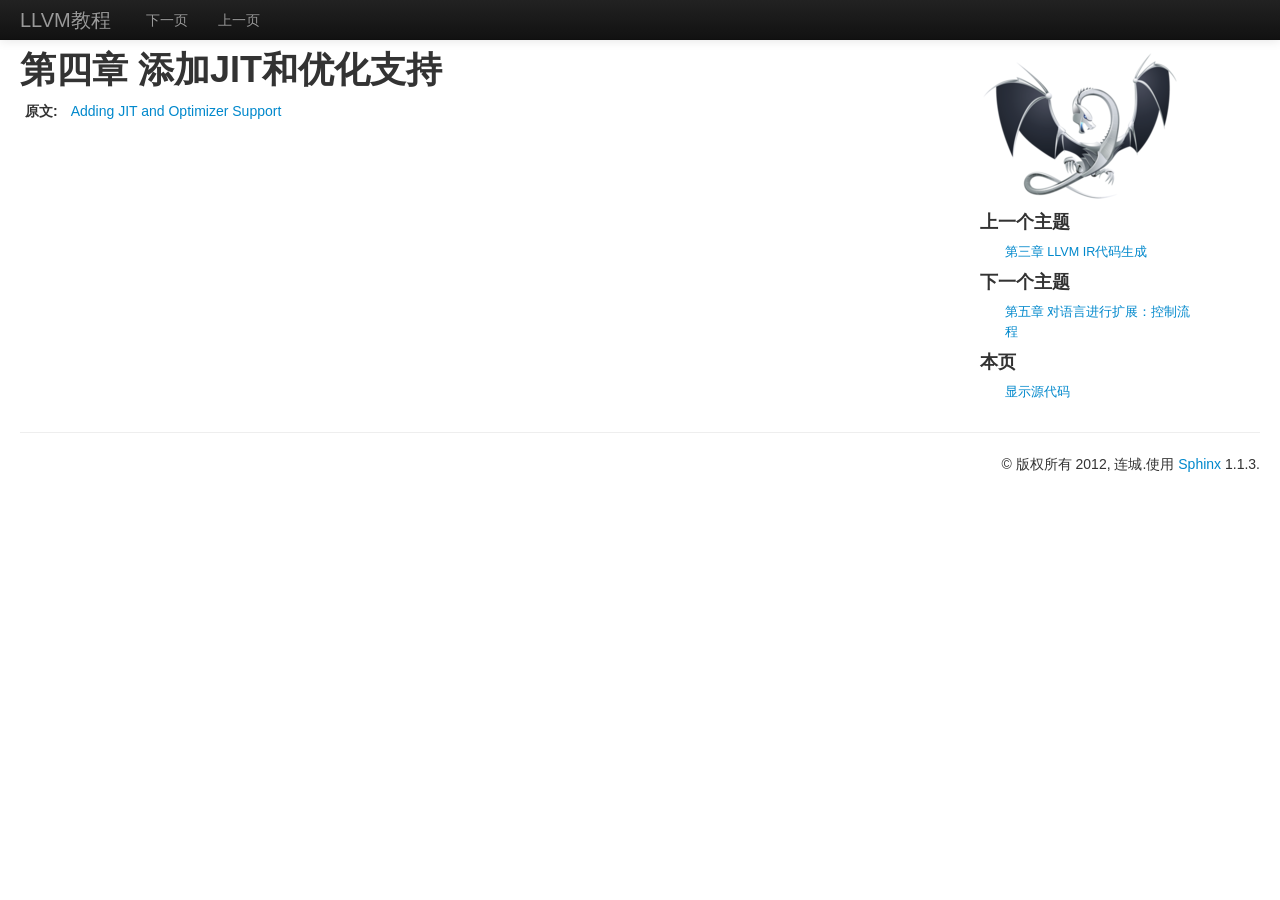
<file: chapter-4.html>
<!DOCTYPE HTML>

  <html xmlns="http://www.w3.org/1999/xhtml" lang="zh">

  <head>
    <meta http-equiv="Content-Type" content="text/html; charset=utf-8" />
    <title>第四章 添加JIT和优化支持 &mdash; LLVM教程</title>
    
    <link rel="stylesheet" href="_static/han.min.css" type="text/css" />
    <link rel="stylesheet" href="_static/bootstrap.min.css" type="text/css" />
  <link rel="stylesheet" href="_static/rosefinch.css" type="text/css" />
  <link rel="stylesheet" href="_static/pygments.css" type="text/css" />
    <script type="text/javascript">
      var DOCUMENTATION_OPTIONS = {
        URL_ROOT:       '',
        VERSION:        '1.0.0',
        COLLAPSE_INDEX: false,
        FILE_SUFFIX:    '.html',
        HAS_SOURCE:     true
      };
    </script>
    <script type="text/javascript" src="_static/han.min.js"></script>
    <script type="text/javascript" src="_static/bootstrap.min.js"></script>
    <script type="text/javascript" src="_static/jquery.js"></script>
    <script type="text/javascript" src="_static/underscore.js"></script>
    <script type="text/javascript" src="_static/doctools.js"></script><link rel="shortcut icon" href="_static/favicon.ico"/><link rel="top" title="LLVM教程" href="index.html" /><link rel="next" title="第五章 对语言进行扩展：控制流程" href="chapter-5.html" /><link rel="prev" title="第三章 LLVM IR代码生成" href="chapter-3.html" /></head>

  <body><div class="navbar navbar-static-top navbar-inverse">
        <div class="navbar-inner">
          <a href="index.html" class="brand">LLVM教程</a>
          <ul class="nav"><li><a href="chapter-5.html">下一页</a></li><li><a href="chapter-3.html">上一页</a></li></ul></div>
      </div><div class="content container-fluid">
        <div class="row-fluid"><div class="document span9"><article >
                <div class="documentwrapper"><div class="body"><div class="section" id="jit">
<h1>第四章 添加JIT和优化支持<a class="headerlink" href="#jit" title="永久链接至标题">¶</a></h1>
<table class="docutils field-list" frame="void" rules="none">
<col class="field-name" />
<col class="field-body" />
<tbody valign="top">
<tr class="field-odd field"><th class="field-name">原文:</th><td class="field-body"><a class="reference external" href="http://llvm.org/docs/tutorial/LangImpl4.html">Adding JIT and Optimizer Support</a></td>
</tr>
</tbody>
</table>
</div>
</div></div>
              </article><div class="clearer"></div>
          </div><div class="span3">
                <div class="sphinxsidebar">
      <div class="sphinxsidebarwrapper"><p class="logo">
              <a href="index.html">
                <img class="logo" src="_static/llvm-logo.png" alt="Logo"/>
              </a>
            </p><h4>上一个主题</h4>
  <ul>
    <li>
      <a href="chapter-3.html" title="上一章">第三章 LLVM IR代码生成</a>
    </li>
  </ul><h4>下一个主题</h4>
  <ul>
    <li>
      <a href="chapter-5.html" title="下一章">第五章 对语言进行扩展：控制流程</a>
    </li>
  </ul><h4>本页</h4>
  <ul>
    <li>
      <a href="_sources/chapter-4.txt" rel="nofollow">显示源代码</a>
    </li>
  </ul></div>
    </div>
              </div></div>
      </div><div class="footer container-fluid">
        <hr />&copy; 版权所有 2012, 连城.使用 <a href="http://sphinx.pocoo.org/">Sphinx</a> 1.1.3.</div></body>
</html>
</file>
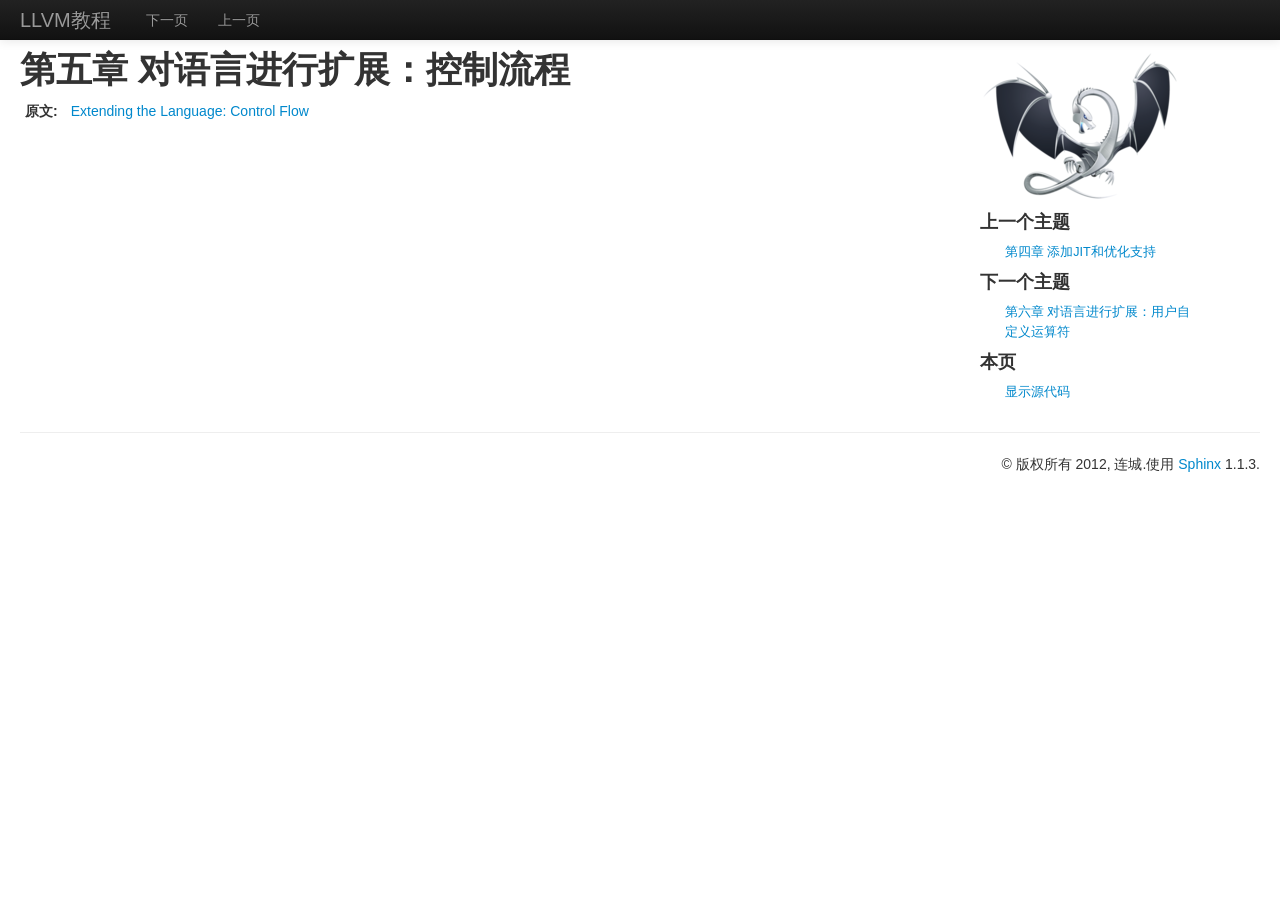
<file: chapter-5.html>
<!DOCTYPE HTML>

  <html xmlns="http://www.w3.org/1999/xhtml" lang="zh">

  <head>
    <meta http-equiv="Content-Type" content="text/html; charset=utf-8" />
    <title>第五章 对语言进行扩展：控制流程 &mdash; LLVM教程</title>
    
    <link rel="stylesheet" href="_static/han.min.css" type="text/css" />
    <link rel="stylesheet" href="_static/bootstrap.min.css" type="text/css" />
  <link rel="stylesheet" href="_static/rosefinch.css" type="text/css" />
  <link rel="stylesheet" href="_static/pygments.css" type="text/css" />
    <script type="text/javascript">
      var DOCUMENTATION_OPTIONS = {
        URL_ROOT:       '',
        VERSION:        '1.0.0',
        COLLAPSE_INDEX: false,
        FILE_SUFFIX:    '.html',
        HAS_SOURCE:     true
      };
    </script>
    <script type="text/javascript" src="_static/han.min.js"></script>
    <script type="text/javascript" src="_static/bootstrap.min.js"></script>
    <script type="text/javascript" src="_static/jquery.js"></script>
    <script type="text/javascript" src="_static/underscore.js"></script>
    <script type="text/javascript" src="_static/doctools.js"></script><link rel="shortcut icon" href="_static/favicon.ico"/><link rel="top" title="LLVM教程" href="index.html" /><link rel="next" title="第六章 对语言进行扩展：用户自定义运算符" href="chapter-6.html" /><link rel="prev" title="第四章 添加JIT和优化支持" href="chapter-4.html" /></head>

  <body><div class="navbar navbar-static-top navbar-inverse">
        <div class="navbar-inner">
          <a href="index.html" class="brand">LLVM教程</a>
          <ul class="nav"><li><a href="chapter-6.html">下一页</a></li><li><a href="chapter-4.html">上一页</a></li></ul></div>
      </div><div class="content container-fluid">
        <div class="row-fluid"><div class="document span9"><article >
                <div class="documentwrapper"><div class="body"><div class="section" id="chapter-5">
<span id="id1"></span><h1>第五章 对语言进行扩展：控制流程<a class="headerlink" href="#chapter-5" title="永久链接至标题">¶</a></h1>
<table class="docutils field-list" frame="void" rules="none">
<col class="field-name" />
<col class="field-body" />
<tbody valign="top">
<tr class="field-odd field"><th class="field-name">原文:</th><td class="field-body"><a class="reference external" href="http://llvm.org/docs/tutorial/LangImpl5.html">Extending the Language: Control Flow</a></td>
</tr>
</tbody>
</table>
</div>
</div></div>
              </article><div class="clearer"></div>
          </div><div class="span3">
                <div class="sphinxsidebar">
      <div class="sphinxsidebarwrapper"><p class="logo">
              <a href="index.html">
                <img class="logo" src="_static/llvm-logo.png" alt="Logo"/>
              </a>
            </p><h4>上一个主题</h4>
  <ul>
    <li>
      <a href="chapter-4.html" title="上一章">第四章 添加JIT和优化支持</a>
    </li>
  </ul><h4>下一个主题</h4>
  <ul>
    <li>
      <a href="chapter-6.html" title="下一章">第六章 对语言进行扩展：用户自定义运算符</a>
    </li>
  </ul><h4>本页</h4>
  <ul>
    <li>
      <a href="_sources/chapter-5.txt" rel="nofollow">显示源代码</a>
    </li>
  </ul></div>
    </div>
              </div></div>
      </div><div class="footer container-fluid">
        <hr />&copy; 版权所有 2012, 连城.使用 <a href="http://sphinx.pocoo.org/">Sphinx</a> 1.1.3.</div></body>
</html>
</file>
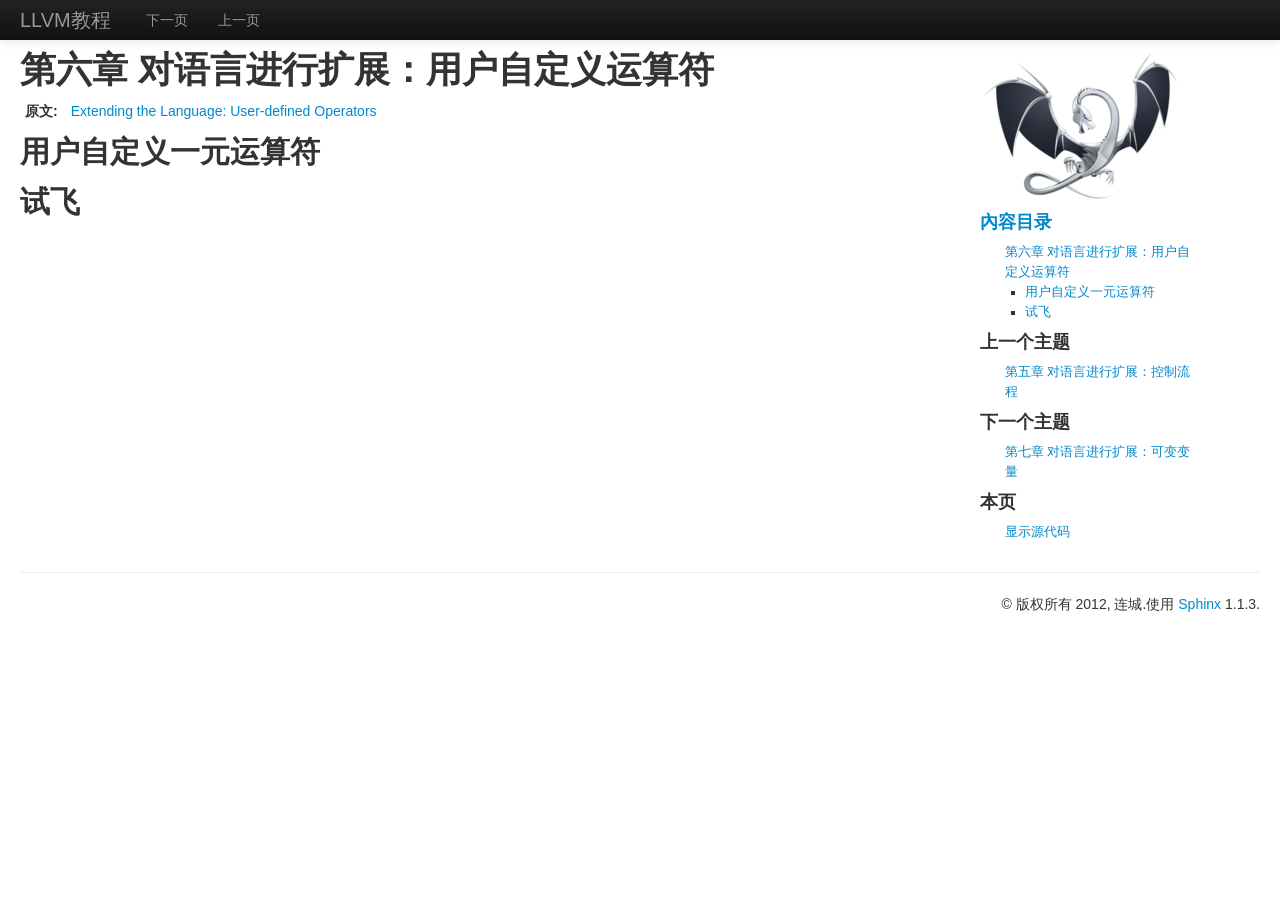
<file: chapter-6.html>
<!DOCTYPE HTML>

  <html xmlns="http://www.w3.org/1999/xhtml" lang="zh">

  <head>
    <meta http-equiv="Content-Type" content="text/html; charset=utf-8" />
    <title>第六章 对语言进行扩展：用户自定义运算符 &mdash; LLVM教程</title>
    
    <link rel="stylesheet" href="_static/han.min.css" type="text/css" />
    <link rel="stylesheet" href="_static/bootstrap.min.css" type="text/css" />
  <link rel="stylesheet" href="_static/rosefinch.css" type="text/css" />
  <link rel="stylesheet" href="_static/pygments.css" type="text/css" />
    <script type="text/javascript">
      var DOCUMENTATION_OPTIONS = {
        URL_ROOT:       '',
        VERSION:        '1.0.0',
        COLLAPSE_INDEX: false,
        FILE_SUFFIX:    '.html',
        HAS_SOURCE:     true
      };
    </script>
    <script type="text/javascript" src="_static/han.min.js"></script>
    <script type="text/javascript" src="_static/bootstrap.min.js"></script>
    <script type="text/javascript" src="_static/jquery.js"></script>
    <script type="text/javascript" src="_static/underscore.js"></script>
    <script type="text/javascript" src="_static/doctools.js"></script><link rel="shortcut icon" href="_static/favicon.ico"/><link rel="top" title="LLVM教程" href="index.html" /><link rel="next" title="第七章 对语言进行扩展：可变变量" href="chapter-7.html" /><link rel="prev" title="第五章 对语言进行扩展：控制流程" href="chapter-5.html" /></head>

  <body><div class="navbar navbar-static-top navbar-inverse">
        <div class="navbar-inner">
          <a href="index.html" class="brand">LLVM教程</a>
          <ul class="nav"><li><a href="chapter-7.html">下一页</a></li><li><a href="chapter-5.html">上一页</a></li></ul></div>
      </div><div class="content container-fluid">
        <div class="row-fluid"><div class="document span9"><article >
                <div class="documentwrapper"><div class="body"><div class="section" id="chapter-6">
<span id="id1"></span><h1>第六章 对语言进行扩展：用户自定义运算符<a class="headerlink" href="#chapter-6" title="永久链接至标题">¶</a></h1>
<table class="docutils field-list" frame="void" rules="none">
<col class="field-name" />
<col class="field-body" />
<tbody valign="top">
<tr class="field-odd field"><th class="field-name">原文:</th><td class="field-body"><a class="reference external" href="http://llvm.org/docs/tutorial/LangImpl6.html">Extending the Language: User-defined Operators</a></td>
</tr>
</tbody>
</table>
<div class="section" id="user-defined-unary-operators">
<span id="id2"></span><h2>用户自定义一元运算符<a class="headerlink" href="#user-defined-unary-operators" title="永久链接至标题">¶</a></h2>
</div>
<div class="section" id="kicking-the-tires">
<span id="id3"></span><h2>试飞<a class="headerlink" href="#kicking-the-tires" title="永久链接至标题">¶</a></h2>
</div>
</div>
</div></div>
              </article><div class="clearer"></div>
          </div><div class="span3">
                <div class="sphinxsidebar">
      <div class="sphinxsidebarwrapper"><p class="logo">
              <a href="index.html">
                <img class="logo" src="_static/llvm-logo.png" alt="Logo"/>
              </a>
            </p><h4><a href="index.html">內容目录</a></h4>
  <ul>
<li><a class="reference internal" href="#">第六章 对语言进行扩展：用户自定义运算符</a><ul>
<li><a class="reference internal" href="#user-defined-unary-operators">用户自定义一元运算符</a></li>
<li><a class="reference internal" href="#kicking-the-tires">试飞</a></li>
</ul>
</li>
</ul>
<h4>上一个主题</h4>
  <ul>
    <li>
      <a href="chapter-5.html" title="上一章">第五章 对语言进行扩展：控制流程</a>
    </li>
  </ul><h4>下一个主题</h4>
  <ul>
    <li>
      <a href="chapter-7.html" title="下一章">第七章 对语言进行扩展：可变变量</a>
    </li>
  </ul><h4>本页</h4>
  <ul>
    <li>
      <a href="_sources/chapter-6.txt" rel="nofollow">显示源代码</a>
    </li>
  </ul></div>
    </div>
              </div></div>
      </div><div class="footer container-fluid">
        <hr />&copy; 版权所有 2012, 连城.使用 <a href="http://sphinx.pocoo.org/">Sphinx</a> 1.1.3.</div></body>
</html>
</file>
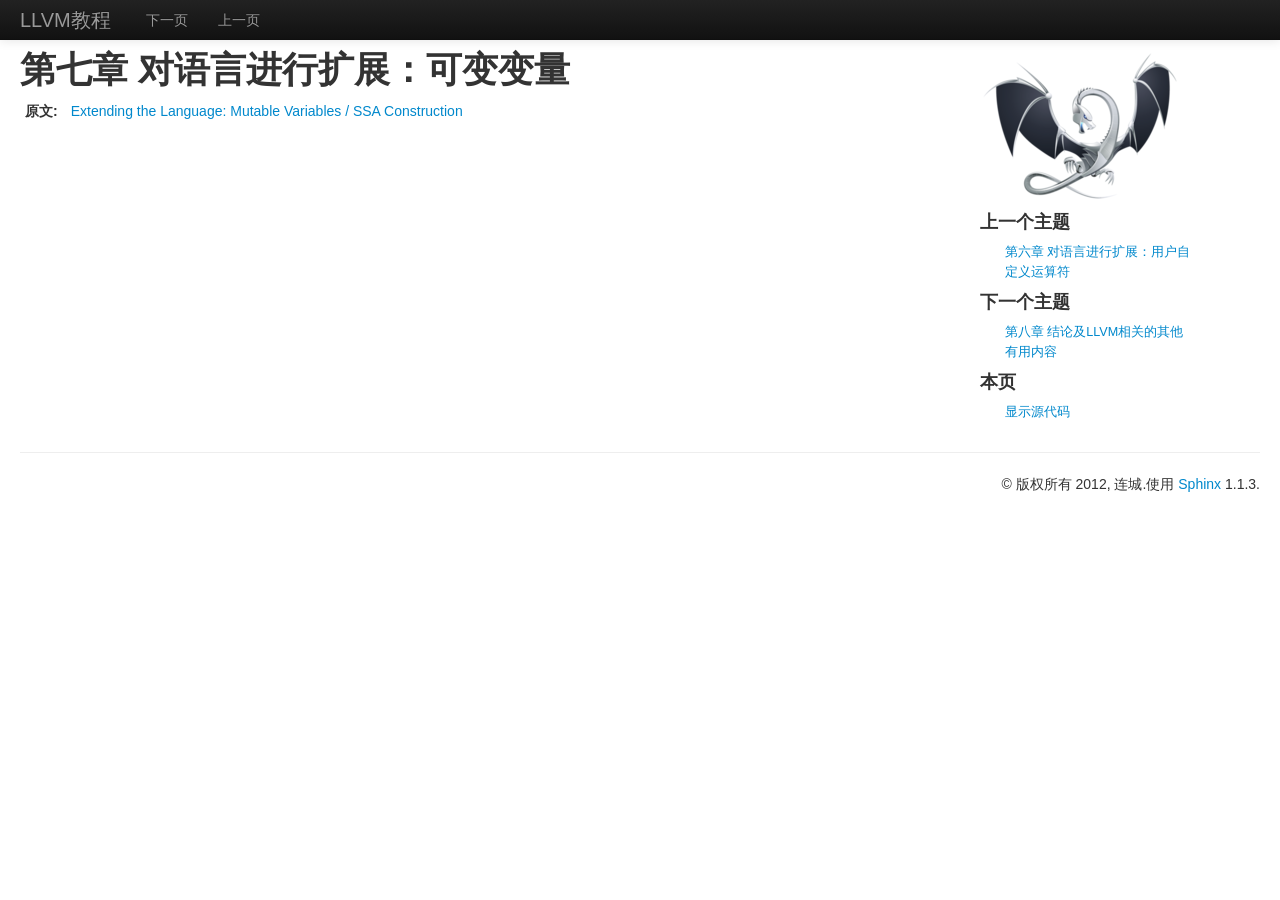
<file: chapter-7.html>
<!DOCTYPE HTML>

  <html xmlns="http://www.w3.org/1999/xhtml" lang="zh">

  <head>
    <meta http-equiv="Content-Type" content="text/html; charset=utf-8" />
    <title>第七章 对语言进行扩展：可变变量 &mdash; LLVM教程</title>
    
    <link rel="stylesheet" href="_static/han.min.css" type="text/css" />
    <link rel="stylesheet" href="_static/bootstrap.min.css" type="text/css" />
  <link rel="stylesheet" href="_static/rosefinch.css" type="text/css" />
  <link rel="stylesheet" href="_static/pygments.css" type="text/css" />
    <script type="text/javascript">
      var DOCUMENTATION_OPTIONS = {
        URL_ROOT:       '',
        VERSION:        '1.0.0',
        COLLAPSE_INDEX: false,
        FILE_SUFFIX:    '.html',
        HAS_SOURCE:     true
      };
    </script>
    <script type="text/javascript" src="_static/han.min.js"></script>
    <script type="text/javascript" src="_static/bootstrap.min.js"></script>
    <script type="text/javascript" src="_static/jquery.js"></script>
    <script type="text/javascript" src="_static/underscore.js"></script>
    <script type="text/javascript" src="_static/doctools.js"></script><link rel="shortcut icon" href="_static/favicon.ico"/><link rel="top" title="LLVM教程" href="index.html" /><link rel="next" title="第八章 结论及LLVM相关的其他有用内容" href="chapter-8.html" /><link rel="prev" title="第六章 对语言进行扩展：用户自定义运算符" href="chapter-6.html" /></head>

  <body><div class="navbar navbar-static-top navbar-inverse">
        <div class="navbar-inner">
          <a href="index.html" class="brand">LLVM教程</a>
          <ul class="nav"><li><a href="chapter-8.html">下一页</a></li><li><a href="chapter-6.html">上一页</a></li></ul></div>
      </div><div class="content container-fluid">
        <div class="row-fluid"><div class="document span9"><article >
                <div class="documentwrapper"><div class="body"><div class="section" id="id1">
<h1>第七章 对语言进行扩展：可变变量<a class="headerlink" href="#id1" title="永久链接至标题">¶</a></h1>
<table class="docutils field-list" frame="void" rules="none">
<col class="field-name" />
<col class="field-body" />
<tbody valign="top">
<tr class="field-odd field"><th class="field-name">原文:</th><td class="field-body"><a class="reference external" href="http://llvm.org/docs/tutorial/LangImpl7.html">Extending the Language: Mutable Variables / SSA Construction</a></td>
</tr>
</tbody>
</table>
</div>
</div></div>
              </article><div class="clearer"></div>
          </div><div class="span3">
                <div class="sphinxsidebar">
      <div class="sphinxsidebarwrapper"><p class="logo">
              <a href="index.html">
                <img class="logo" src="_static/llvm-logo.png" alt="Logo"/>
              </a>
            </p><h4>上一个主题</h4>
  <ul>
    <li>
      <a href="chapter-6.html" title="上一章">第六章 对语言进行扩展：用户自定义运算符</a>
    </li>
  </ul><h4>下一个主题</h4>
  <ul>
    <li>
      <a href="chapter-8.html" title="下一章">第八章 结论及LLVM相关的其他有用内容</a>
    </li>
  </ul><h4>本页</h4>
  <ul>
    <li>
      <a href="_sources/chapter-7.txt" rel="nofollow">显示源代码</a>
    </li>
  </ul></div>
    </div>
              </div></div>
      </div><div class="footer container-fluid">
        <hr />&copy; 版权所有 2012, 连城.使用 <a href="http://sphinx.pocoo.org/">Sphinx</a> 1.1.3.</div></body>
</html>
</file>
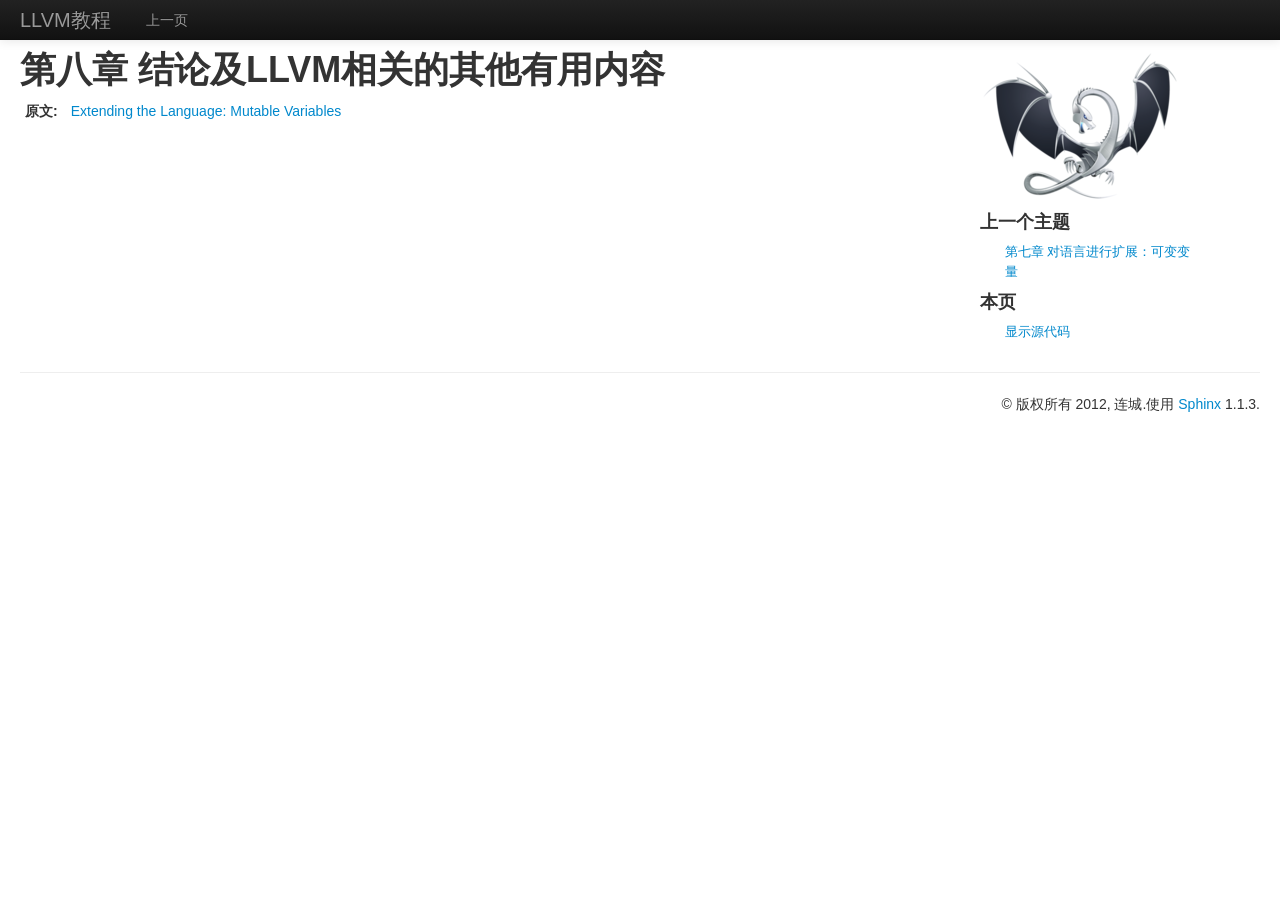
<file: chapter-8.html>
<!DOCTYPE HTML>

  <html xmlns="http://www.w3.org/1999/xhtml" lang="zh">

  <head>
    <meta http-equiv="Content-Type" content="text/html; charset=utf-8" />
    <title>第八章 结论及LLVM相关的其他有用内容 &mdash; LLVM教程</title>
    
    <link rel="stylesheet" href="_static/han.min.css" type="text/css" />
    <link rel="stylesheet" href="_static/bootstrap.min.css" type="text/css" />
  <link rel="stylesheet" href="_static/rosefinch.css" type="text/css" />
  <link rel="stylesheet" href="_static/pygments.css" type="text/css" />
    <script type="text/javascript">
      var DOCUMENTATION_OPTIONS = {
        URL_ROOT:       '',
        VERSION:        '1.0.0',
        COLLAPSE_INDEX: false,
        FILE_SUFFIX:    '.html',
        HAS_SOURCE:     true
      };
    </script>
    <script type="text/javascript" src="_static/han.min.js"></script>
    <script type="text/javascript" src="_static/bootstrap.min.js"></script>
    <script type="text/javascript" src="_static/jquery.js"></script>
    <script type="text/javascript" src="_static/underscore.js"></script>
    <script type="text/javascript" src="_static/doctools.js"></script><link rel="shortcut icon" href="_static/favicon.ico"/><link rel="top" title="LLVM教程" href="index.html" /><link rel="prev" title="第七章 对语言进行扩展：可变变量" href="chapter-7.html" /></head>

  <body><div class="navbar navbar-static-top navbar-inverse">
        <div class="navbar-inner">
          <a href="index.html" class="brand">LLVM教程</a>
          <ul class="nav"><li><a href="chapter-7.html">上一页</a></li></ul></div>
      </div><div class="content container-fluid">
        <div class="row-fluid"><div class="document span9"><article >
                <div class="documentwrapper"><div class="body"><div class="section" id="llvm">
<h1>第八章 结论及LLVM相关的其他有用内容<a class="headerlink" href="#llvm" title="永久链接至标题">¶</a></h1>
<table class="docutils field-list" frame="void" rules="none">
<col class="field-name" />
<col class="field-body" />
<tbody valign="top">
<tr class="field-odd field"><th class="field-name">原文:</th><td class="field-body"><a class="reference external" href="http://llvm.org/docs/tutorial/LangImpl8.html">Extending the Language: Mutable Variables</a></td>
</tr>
</tbody>
</table>
</div>
</div></div>
              </article><div class="clearer"></div>
          </div><div class="span3">
                <div class="sphinxsidebar">
      <div class="sphinxsidebarwrapper"><p class="logo">
              <a href="index.html">
                <img class="logo" src="_static/llvm-logo.png" alt="Logo"/>
              </a>
            </p><h4>上一个主题</h4>
  <ul>
    <li>
      <a href="chapter-7.html" title="上一章">第七章 对语言进行扩展：可变变量</a>
    </li>
  </ul><h4>本页</h4>
  <ul>
    <li>
      <a href="_sources/chapter-8.txt" rel="nofollow">显示源代码</a>
    </li>
  </ul></div>
    </div>
              </div></div>
      </div><div class="footer container-fluid">
        <hr />&copy; 版权所有 2012, 连城.使用 <a href="http://sphinx.pocoo.org/">Sphinx</a> 1.1.3.</div></body>
</html>
</file>
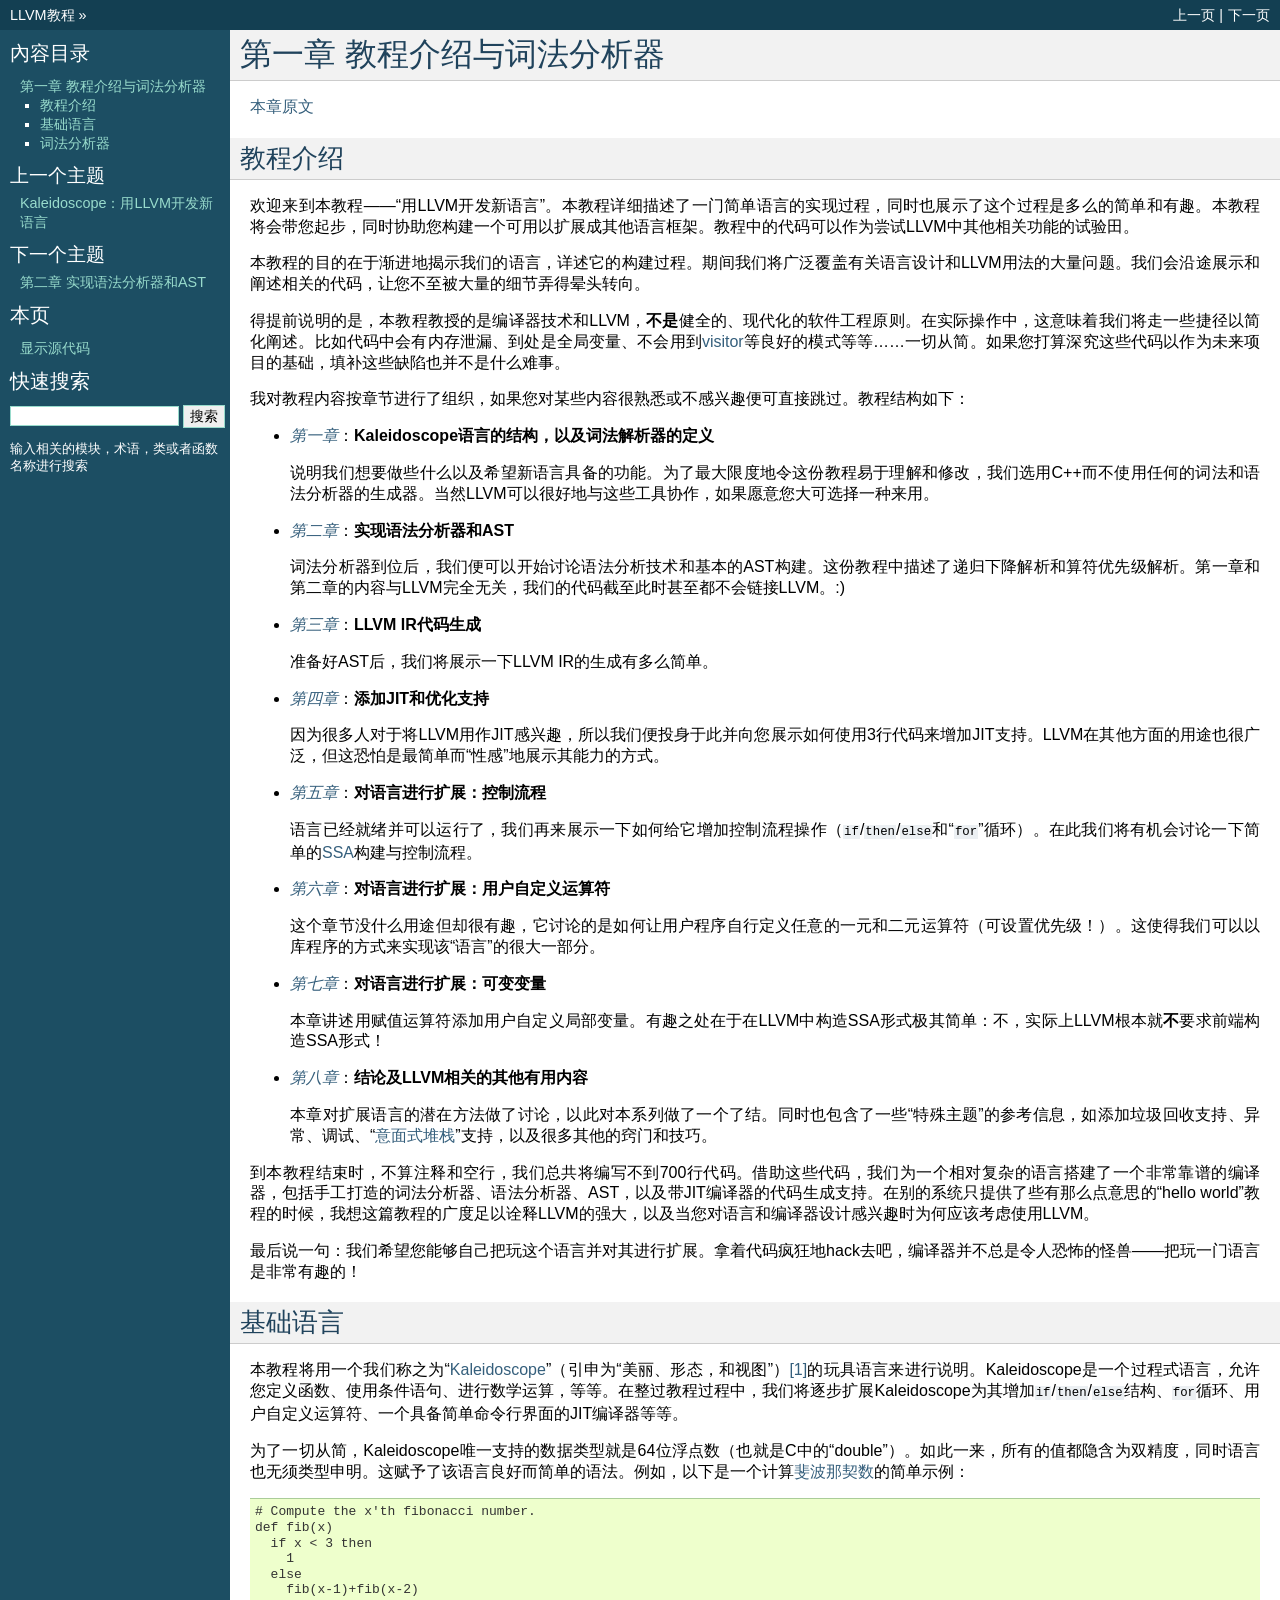
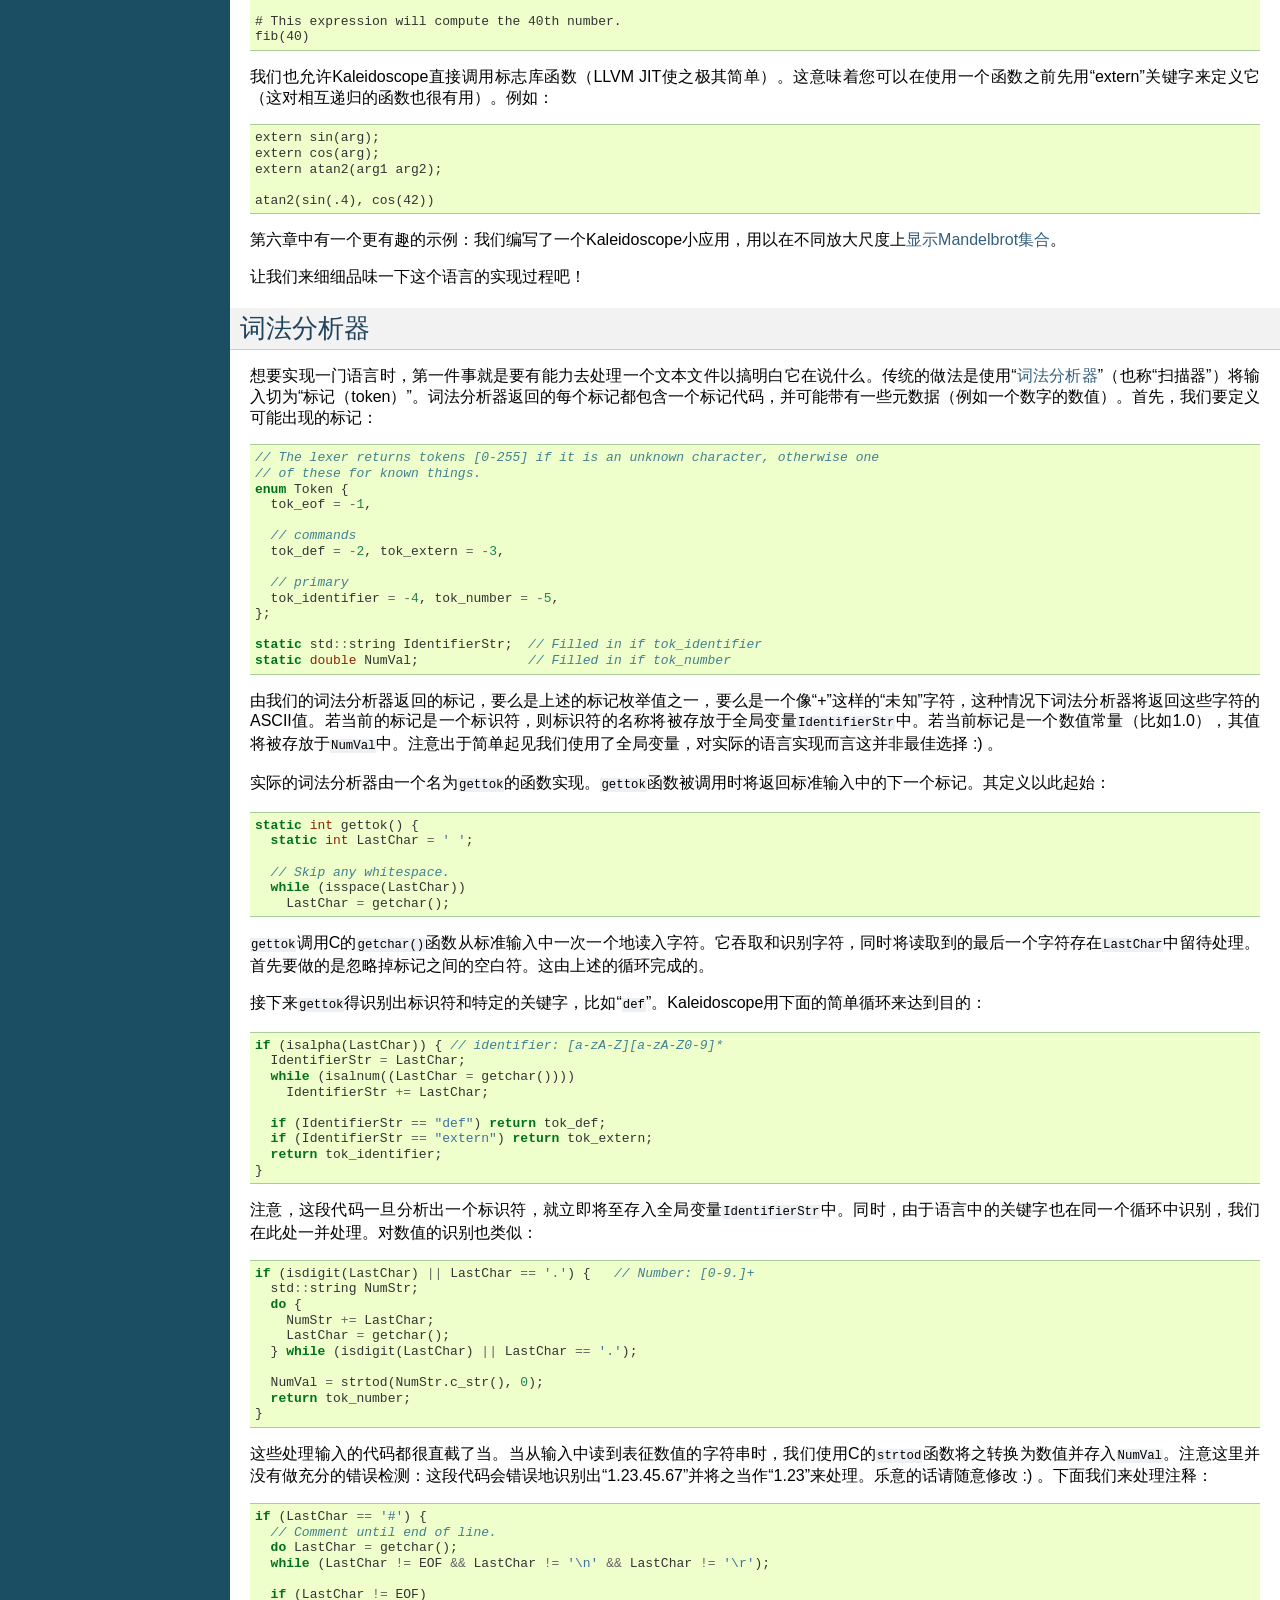
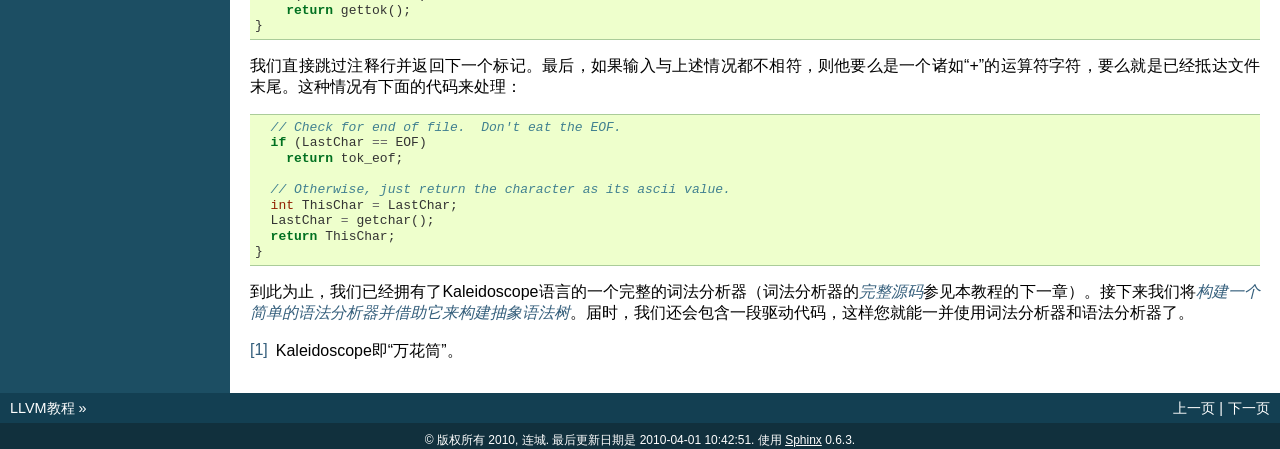
<file: _build/html/chapter-1.html>
<!DOCTYPE html PUBLIC "-//W3C//DTD XHTML 1.0 Transitional//EN"
  "http://www.w3.org/TR/xhtml1/DTD/xhtml1-transitional.dtd">

<html xmlns="http://www.w3.org/1999/xhtml">
  <head>
    <meta http-equiv="Content-Type" content="text/html; charset=utf-8" />
    
    <title>第一章 教程介绍与词法分析器 &mdash; LLVM教程</title>
    <link rel="stylesheet" href="_static/default.css" type="text/css" />
    <link rel="stylesheet" href="_static/pygments.css" type="text/css" />
    <script type="text/javascript">
      var DOCUMENTATION_OPTIONS = {
        URL_ROOT:    '',
        VERSION:     '1.0.0.0',
        COLLAPSE_MODINDEX: false,
        FILE_SUFFIX: '.html',
        HAS_SOURCE:  true
      };
    </script>
    <script type="text/javascript" src="_static/jquery.js"></script>
    <script type="text/javascript" src="_static/doctools.js"></script>
    <link rel="top" title="LLVM教程" href="index.html" />
    <link rel="next" title="第二章 实现语法分析器和AST" href="chapter-2.html" />
    <link rel="prev" title="Kaleidoscope：用LLVM开发新语言" href="index.html" /> 
  </head>
  <body>
    <div class="related">
      <h3>导航</h3>
      <ul>
        <li class="right" style="margin-right: 10px">
          <a href="chapter-2.html" title="第二章 实现语法分析器和AST"
             accesskey="N">下一页</a></li>
        <li class="right" >
          <a href="index.html" title="Kaleidoscope：用LLVM开发新语言"
             accesskey="P">上一页</a> |</li>
        <li><a href="index.html">LLVM教程</a> &raquo;</li> 
      </ul>
    </div>  

    <div class="document">
      <div class="documentwrapper">
        <div class="bodywrapper">
          <div class="body">
            
  <div class="section" id="chapter-1">
<span id="id1"></span><h1>第一章 教程介绍与词法分析器<a class="headerlink" href="#chapter-1" title="永久链接至标题">¶</a></h1>
<p><a class="reference external" href="http://llvm.org/docs/tutorial/LangImpl1.html">本章原文</a></p>
<div class="section" id="id3">
<h2>教程介绍<a class="headerlink" href="#id3" title="永久链接至标题">¶</a></h2>
<p>欢迎来到本教程——“用LLVM开发新语言”。本教程详细描述了一门简单语言的实现过程，同时也展示了这个过程是多么的简单和有趣。本教程将会带您起步，同时协助您构建一个可用以扩展成其他语言框架。教程中的代码可以作为尝试LLVM中其他相关功能的试验田。</p>
<p>本教程的目的在于渐进地揭示我们的语言，详述它的构建过程。期间我们将广泛覆盖有关语言设计和LLVM用法的大量问题。我们会沿途展示和阐述相关的代码，让您不至被大量的细节弄得晕头转向。</p>
<p>得提前说明的是，本教程教授的是编译器技术和LLVM，<strong>不是</strong>健全的、现代化的软件工程原则。在实际操作中，这意味着我们将走一些捷径以简化阐述。比如代码中会有内存泄漏、到处是全局变量、不会用到<a class="reference external" href="http://en.wikipedia.org/wiki/Visitor_pattern">visitor</a>等良好的模式等等……一切从简。如果您打算深究这些代码以作为未来项目的基础，填补这些缺陷也并不是什么难事。</p>
<p>我对教程内容按章节进行了组织，如果您对某些内容很熟悉或不感兴趣便可直接跳过。教程结构如下：</p>
<ul>
<li><p class="first"><a class="reference external" href=""><em>第一章</em></a>：<strong>Kaleidoscope语言的结构，以及词法解析器的定义</strong></p>
<p>说明我们想要做些什么以及希望新语言具备的功能。为了最大限度地令这份教程易于理解和修改，我们选用C++而不使用任何的词法和语法分析器的生成器。当然LLVM可以很好地与这些工具协作，如果愿意您大可选择一种来用。</p>
</li>
<li><p class="first"><a class="reference external" href="chapter-2.html"><em>第二章</em></a>：<strong>实现语法分析器和AST</strong></p>
<p>词法分析器到位后，我们便可以开始讨论语法分析技术和基本的AST构建。这份教程中描述了递归下降解析和算符优先级解析。第一章和第二章的内容与LLVM完全无关，我们的代码截至此时甚至都不会链接LLVM。:)</p>
</li>
<li><p class="first"><a class="reference external" href="chapter-3.html"><em>第三章</em></a>：<strong>LLVM IR代码生成</strong></p>
<p>准备好AST后，我们将展示一下LLVM IR的生成有多么简单。</p>
</li>
<li><p class="first"><a class="reference external" href="chapter-4.html"><em>第四章</em></a>：<strong>添加JIT和优化支持</strong></p>
<p>因为很多人对于将LLVM用作JIT感兴趣，所以我们便投身于此并向您展示如何使用3行代码来增加JIT支持。LLVM在其他方面的用途也很广泛，但这恐怕是最简单而“性感”地展示其能力的方式。</p>
</li>
<li><p class="first"><a class="reference external" href="chapter-5.html"><em>第五章</em></a>：<strong>对语言进行扩展：控制流程</strong></p>
<p>语言已经就绪并可以运行了，我们再来展示一下如何给它增加控制流程操作（<tt class="docutils literal"><span class="pre">if</span></tt>/<tt class="docutils literal"><span class="pre">then</span></tt>/<tt class="docutils literal"><span class="pre">else</span></tt>和“<tt class="docutils literal"><span class="pre">for</span></tt>”循环）。在此我们将有机会讨论一下简单的<a class="reference external" href="http://en.wikipedia.org/wiki/Spaghetti_stack">SSA</a>构建与控制流程。</p>
</li>
<li><p class="first"><a class="reference external" href="chapter-6.html"><em>第六章</em></a>：<strong>对语言进行扩展：用户自定义运算符</strong></p>
<p>这个章节没什么用途但却很有趣，它讨论的是如何让用户程序自行定义任意的一元和二元运算符（可设置优先级！）。这使得我们可以以库程序的方式来实现该“语言”的很大一部分。</p>
</li>
<li><p class="first"><a class="reference external" href="chapter-7.html"><em>第七章</em></a>：<strong>对语言进行扩展：可变变量</strong></p>
<p>本章讲述用赋值运算符添加用户自定义局部变量。有趣之处在于在LLVM中构造SSA形式极其简单：不，实际上LLVM根本就<strong>不</strong>要求前端构造SSA形式！</p>
</li>
<li><p class="first"><a class="reference external" href="chapter-8.html"><em>第八章</em></a>：<strong>结论及LLVM相关的其他有用内容</strong></p>
<p>本章对扩展语言的潜在方法做了讨论，以此对本系列做了一个了结。同时也包含了一些“特殊主题”的参考信息，如添加垃圾回收支持、异常、调试、“<a class="reference external" href="http://en.wikipedia.org/wiki/Static_single_assignment_form">意面式堆栈</a>”支持，以及很多其他的窍门和技巧。</p>
</li>
</ul>
<p>到本教程结束时，不算注释和空行，我们总共将编写不到700行代码。借助这些代码，我们为一个相对复杂的语言搭建了一个非常靠谱的编译器，包括手工打造的词法分析器、语法分析器、AST，以及带JIT编译器的代码生成支持。在别的系统只提供了些有那么点意思的“hello world”教程的时候，我想这篇教程的广度足以诠释LLVM的强大，以及当您对语言和编译器设计感兴趣时为何应该考虑使用LLVM。</p>
<p>最后说一句：我们希望您能够自己把玩这个语言并对其进行扩展。拿着代码疯狂地hack去吧，编译器并不总是令人恐怖的怪兽——把玩一门语言是非常有趣的！</p>
</div>
<div class="section" id="id7">
<h2>基础语言<a class="headerlink" href="#id7" title="永久链接至标题">¶</a></h2>
<p>本教程将用一个我们称之为“<a class="reference external" href="http://en.wikipedia.org/wiki/Kaleidoscope">Kaleidoscope</a>”（引申为“美丽、形态，和视图”）<a class="footnote-reference" href="#id14" id="id8">[1]</a>的玩具语言来进行说明。Kaleidoscope是一个过程式语言，允许您定义函数、使用条件语句、进行数学运算，等等。在整过教程过程中，我们将逐步扩展Kaleidoscope为其增加<tt class="docutils literal"><span class="pre">if</span></tt>/<tt class="docutils literal"><span class="pre">then</span></tt>/<tt class="docutils literal"><span class="pre">else</span></tt>结构、<tt class="docutils literal"><span class="pre">for</span></tt>循环、用户自定义运算符、一个具备简单命令行界面的JIT编译器等等。</p>
<p>为了一切从简，Kaleidoscope唯一支持的数据类型就是64位浮点数（也就是C中的“double”）。如此一来，所有的值都隐含为双精度，同时语言也无须类型申明。这赋予了该语言良好而简单的语法。例如，以下是一个计算<a class="reference external" href="http://en.wikipedia.org/wiki/Fibonacci_number">斐波那契数</a>的简单示例：</p>
<div class="highlight-python"><pre># Compute the x'th fibonacci number.
def fib(x)
  if x &lt; 3 then
    1
  else
    fib(x-1)+fib(x-2)

# This expression will compute the 40th number.
fib(40)</pre>
</div>
<p>我们也允许Kaleidoscope直接调用标志库函数（LLVM JIT使之极其简单）。这意味着您可以在使用一个函数之前先用“extern”关键字来定义它（这对相互递归的函数也很有用）。例如：</p>
<div class="highlight-python"><pre>extern sin(arg);
extern cos(arg);
extern atan2(arg1 arg2);

atan2(sin(.4), cos(42))</pre>
</div>
<p>第六章中有一个更有趣的示例：我们编写了一个Kaleidoscope小应用，用以在不同放大尺度上<a class="reference external" href="http://llvm.org/docs/tutorial/LangImpl6.html#example">显示Mandelbrot集合</a>。</p>
<p>让我们来细细品味一下这个语言的实现过程吧！</p>
</div>
<div class="section" id="id12">
<h2>词法分析器<a class="headerlink" href="#id12" title="永久链接至标题">¶</a></h2>
<p>想要实现一门语言时，第一件事就是要有能力去处理一个文本文件以搞明白它在说什么。传统的做法是使用“<a class="reference external" href="http://en.wikipedia.org/wiki/Lexical_analysis">词法分析器</a>”（也称“扫描器”）将输入切为“标记（token）”。词法分析器返回的每个标记都包含一个标记代码，并可能带有一些元数据（例如一个数字的数值）。首先，我们要定义可能出现的标记：</p>
<div class="highlight-cpp"><div class="highlight"><pre><span class="c">// The lexer returns tokens [0-255] if it is an unknown character, otherwise one</span>
<span class="c">// of these for known things.</span>
<span class="k">enum</span> <span class="n">Token</span> <span class="p">{</span>
  <span class="n">tok_eof</span> <span class="o">=</span> <span class="o">-</span><span class="mi">1</span><span class="p">,</span>

  <span class="c">// commands</span>
  <span class="n">tok_def</span> <span class="o">=</span> <span class="o">-</span><span class="mi">2</span><span class="p">,</span> <span class="n">tok_extern</span> <span class="o">=</span> <span class="o">-</span><span class="mi">3</span><span class="p">,</span>

  <span class="c">// primary</span>
  <span class="n">tok_identifier</span> <span class="o">=</span> <span class="o">-</span><span class="mi">4</span><span class="p">,</span> <span class="n">tok_number</span> <span class="o">=</span> <span class="o">-</span><span class="mi">5</span><span class="p">,</span>
<span class="p">};</span>

<span class="k">static</span> <span class="n">std</span><span class="o">::</span><span class="n">string</span> <span class="n">IdentifierStr</span><span class="p">;</span>  <span class="c">// Filled in if tok_identifier</span>
<span class="k">static</span> <span class="kt">double</span> <span class="n">NumVal</span><span class="p">;</span>              <span class="c">// Filled in if tok_number</span>
</pre></div>
</div>
<p>由我们的词法分析器返回的标记，要么是上述的标记枚举值之一，要么是一个像“+”这样的“未知”字符，这种情况下词法分析器将返回这些字符的ASCII值。若当前的标记是一个标识符，则标识符的名称将被存放于全局变量<tt class="docutils literal"><span class="pre">IdentifierStr</span></tt>中。若当前标记是一个数值常量（比如1.0），其值将被存放于<tt class="docutils literal"><span class="pre">NumVal</span></tt>中。注意出于简单起见我们使用了全局变量，对实际的语言实现而言这并非最佳选择 :) 。</p>
<p>实际的词法分析器由一个名为<tt class="docutils literal"><span class="pre">gettok</span></tt>的函数实现。<tt class="docutils literal"><span class="pre">gettok</span></tt>函数被调用时将返回标准输入中的下一个标记。其定义以此起始：</p>
<div class="highlight-cpp"><div class="highlight"><pre><span class="k">static</span> <span class="kt">int</span> <span class="n">gettok</span><span class="p">()</span> <span class="p">{</span>
  <span class="k">static</span> <span class="kt">int</span> <span class="n">LastChar</span> <span class="o">=</span> <span class="sc">&#39; &#39;</span><span class="p">;</span>

  <span class="c">// Skip any whitespace.</span>
  <span class="k">while</span> <span class="p">(</span><span class="n">isspace</span><span class="p">(</span><span class="n">LastChar</span><span class="p">))</span>
    <span class="n">LastChar</span> <span class="o">=</span> <span class="n">getchar</span><span class="p">();</span>
</pre></div>
</div>
<p><tt class="docutils literal"><span class="pre">gettok</span></tt>调用C的<tt class="docutils literal"><span class="pre">getchar()</span></tt>函数从标准输入中一次一个地读入字符。它吞取和识别字符，同时将读取到的最后一个字符存在<tt class="docutils literal"><span class="pre">LastChar</span></tt>中留待处理。首先要做的是忽略掉标记之间的空白符。这由上述的循环完成的。</p>
<p>接下来<tt class="docutils literal"><span class="pre">gettok</span></tt>得识别出标识符和特定的关键字，比如“<tt class="docutils literal"><span class="pre">def</span></tt>”。Kaleidoscope用下面的简单循环来达到目的：</p>
<div class="highlight-cpp"><div class="highlight"><pre><span class="k">if</span> <span class="p">(</span><span class="n">isalpha</span><span class="p">(</span><span class="n">LastChar</span><span class="p">))</span> <span class="p">{</span> <span class="c">// identifier: [a-zA-Z][a-zA-Z0-9]*</span>
  <span class="n">IdentifierStr</span> <span class="o">=</span> <span class="n">LastChar</span><span class="p">;</span>
  <span class="k">while</span> <span class="p">(</span><span class="n">isalnum</span><span class="p">((</span><span class="n">LastChar</span> <span class="o">=</span> <span class="n">getchar</span><span class="p">())))</span>
    <span class="n">IdentifierStr</span> <span class="o">+=</span> <span class="n">LastChar</span><span class="p">;</span>

  <span class="k">if</span> <span class="p">(</span><span class="n">IdentifierStr</span> <span class="o">==</span> <span class="s">&quot;def&quot;</span><span class="p">)</span> <span class="k">return</span> <span class="n">tok_def</span><span class="p">;</span>
  <span class="k">if</span> <span class="p">(</span><span class="n">IdentifierStr</span> <span class="o">==</span> <span class="s">&quot;extern&quot;</span><span class="p">)</span> <span class="k">return</span> <span class="n">tok_extern</span><span class="p">;</span>
  <span class="k">return</span> <span class="n">tok_identifier</span><span class="p">;</span>
<span class="p">}</span>
</pre></div>
</div>
<p>注意，这段代码一旦分析出一个标识符，就立即将至存入全局变量<tt class="docutils literal"><span class="pre">IdentifierStr</span></tt>中。同时，由于语言中的关键字也在同一个循环中识别，我们在此处一并处理。对数值的识别也类似：</p>
<div class="highlight-cpp"><div class="highlight"><pre><span class="k">if</span> <span class="p">(</span><span class="n">isdigit</span><span class="p">(</span><span class="n">LastChar</span><span class="p">)</span> <span class="o">||</span> <span class="n">LastChar</span> <span class="o">==</span> <span class="sc">&#39;.&#39;</span><span class="p">)</span> <span class="p">{</span>   <span class="c">// Number: [0-9.]+</span>
  <span class="n">std</span><span class="o">::</span><span class="n">string</span> <span class="n">NumStr</span><span class="p">;</span>
  <span class="k">do</span> <span class="p">{</span>
    <span class="n">NumStr</span> <span class="o">+=</span> <span class="n">LastChar</span><span class="p">;</span>
    <span class="n">LastChar</span> <span class="o">=</span> <span class="n">getchar</span><span class="p">();</span>
  <span class="p">}</span> <span class="k">while</span> <span class="p">(</span><span class="n">isdigit</span><span class="p">(</span><span class="n">LastChar</span><span class="p">)</span> <span class="o">||</span> <span class="n">LastChar</span> <span class="o">==</span> <span class="sc">&#39;.&#39;</span><span class="p">);</span>

  <span class="n">NumVal</span> <span class="o">=</span> <span class="n">strtod</span><span class="p">(</span><span class="n">NumStr</span><span class="p">.</span><span class="n">c_str</span><span class="p">(),</span> <span class="mi">0</span><span class="p">);</span>
  <span class="k">return</span> <span class="n">tok_number</span><span class="p">;</span>
<span class="p">}</span>
</pre></div>
</div>
<p>这些处理输入的代码都很直截了当。当从输入中读到表征数值的字符串时，我们使用C的<tt class="docutils literal"><span class="pre">strtod</span></tt>函数将之转换为数值并存入<tt class="docutils literal"><span class="pre">NumVal</span></tt>。注意这里并没有做充分的错误检测：这段代码会错误地识别出“1.23.45.67”并将之当作“1.23”来处理。乐意的话请随意修改 :) 。下面我们来处理注释：</p>
<div class="highlight-cpp"><div class="highlight"><pre><span class="k">if</span> <span class="p">(</span><span class="n">LastChar</span> <span class="o">==</span> <span class="sc">&#39;#&#39;</span><span class="p">)</span> <span class="p">{</span>
  <span class="c">// Comment until end of line.</span>
  <span class="k">do</span> <span class="n">LastChar</span> <span class="o">=</span> <span class="n">getchar</span><span class="p">();</span>
  <span class="k">while</span> <span class="p">(</span><span class="n">LastChar</span> <span class="o">!=</span> <span class="n">EOF</span> <span class="o">&amp;&amp;</span> <span class="n">LastChar</span> <span class="o">!=</span> <span class="sc">&#39;\n&#39;</span> <span class="o">&amp;&amp;</span> <span class="n">LastChar</span> <span class="o">!=</span> <span class="sc">&#39;\r&#39;</span><span class="p">);</span>

  <span class="k">if</span> <span class="p">(</span><span class="n">LastChar</span> <span class="o">!=</span> <span class="n">EOF</span><span class="p">)</span>
    <span class="k">return</span> <span class="n">gettok</span><span class="p">();</span>
<span class="p">}</span>
</pre></div>
</div>
<p>我们直接跳过注释行并返回下一个标记。最后，如果输入与上述情况都不相符，则他要么是一个诸如“+”的运算符字符，要么就是已经抵达文件末尾。这种情况有下面的代码来处理：</p>
<div class="highlight-cpp"><div class="highlight"><pre>  <span class="c">// Check for end of file.  Don&#39;t eat the EOF.</span>
  <span class="k">if</span> <span class="p">(</span><span class="n">LastChar</span> <span class="o">==</span> <span class="n">EOF</span><span class="p">)</span>
    <span class="k">return</span> <span class="n">tok_eof</span><span class="p">;</span>

  <span class="c">// Otherwise, just return the character as its ascii value.</span>
  <span class="kt">int</span> <span class="n">ThisChar</span> <span class="o">=</span> <span class="n">LastChar</span><span class="p">;</span>
  <span class="n">LastChar</span> <span class="o">=</span> <span class="n">getchar</span><span class="p">();</span>
  <span class="k">return</span> <span class="n">ThisChar</span><span class="p">;</span>
<span class="p">}</span>
</pre></div>
</div>
<p>到此为止，我们已经拥有了Kaleidoscope语言的一个完整的词法分析器（词法分析器的<a class="reference external" href="chapter-2.html#chapter-2-code"><em>完整源码</em></a>参见本教程的下一章）。接下来我们将<a class="reference external" href="chapter-2.html"><em>构建一个简单的语法分析器并借助它来构建抽象语法树</em></a>。届时，我们还会包含一段驱动代码，这样您就能一并使用词法分析器和语法分析器了。</p>
<table class="docutils footnote" frame="void" id="id14" rules="none">
<colgroup><col class="label" /><col /></colgroup>
<tbody valign="top">
<tr><td class="label"><a class="fn-backref" href="#id8">[1]</a></td><td>Kaleidoscope即“万花筒”。</td></tr>
</tbody>
</table>
</div>
</div>


          </div>
        </div>
      </div>
      <div class="sphinxsidebar">
        <div class="sphinxsidebarwrapper">
            <h3><a href="index.html">內容目录</a></h3>
            <ul>
<li><a class="reference external" href="">第一章 教程介绍与词法分析器</a><ul>
<li><a class="reference external" href="#id3">教程介绍</a></li>
<li><a class="reference external" href="#id7">基础语言</a></li>
<li><a class="reference external" href="#id12">词法分析器</a></li>
</ul>
</li>
</ul>

            <h4>上一个主题</h4>
            <p class="topless"><a href="index.html"
                                  title="上一章">Kaleidoscope：用LLVM开发新语言</a></p>
            <h4>下一个主题</h4>
            <p class="topless"><a href="chapter-2.html"
                                  title="下一章">第二章 实现语法分析器和AST</a></p>
            <h3>本页</h3>
            <ul class="this-page-menu">
              <li><a href="_sources/chapter-1.txt"
                     rel="nofollow">显示源代码</a></li>
            </ul>
          <div id="searchbox" style="display: none">
            <h3>快速搜索</h3>
              <form class="search" action="search.html" method="get">
                <input type="text" name="q" size="18" />
                <input type="submit" value="搜索" />
                <input type="hidden" name="check_keywords" value="yes" />
                <input type="hidden" name="area" value="default" />
              </form>
              <p class="searchtip" style="font-size: 90%">
              输入相关的模块，术语，类或者函数名称进行搜索
              </p>
          </div>
          <script type="text/javascript">$('#searchbox').show(0);</script>
        </div>
      </div>
      <div class="clearer"></div>
    </div>
    <div class="related">
      <h3>导航</h3>
      <ul>
        <li class="right" style="margin-right: 10px">
          <a href="chapter-2.html" title="第二章 实现语法分析器和AST"
             >下一页</a></li>
        <li class="right" >
          <a href="index.html" title="Kaleidoscope：用LLVM开发新语言"
             >上一页</a> |</li>
        <li><a href="index.html">LLVM教程</a> &raquo;</li> 
      </ul>
    </div>
    <div class="footer">
      &copy; 版权所有 2010, 连城.
      最后更新日期是 2010-04-01 10:42:51.
      使用 <a href="http://sphinx.pocoo.org/">Sphinx</a> 0.6.3.
    </div>
  </body>
<script type="text/javascript">
var gaJsHost = (("https:" == document.location.protocol) ? "https://ssl." : "http://www.");
document.write(unescape("%3Cscript src='" + gaJsHost + "google-analytics.com/ga.js' type='text/javascript'%3E%3C/script%3E"));
</script>
<script type="text/javascript">
try {
var pageTracker = _gat._getTracker("UA-9251867-2");
pageTracker._setDomainName(".liancheng.info");
pageTracker._trackPageview();
} catch(err) {}</script>
</html>
</file>
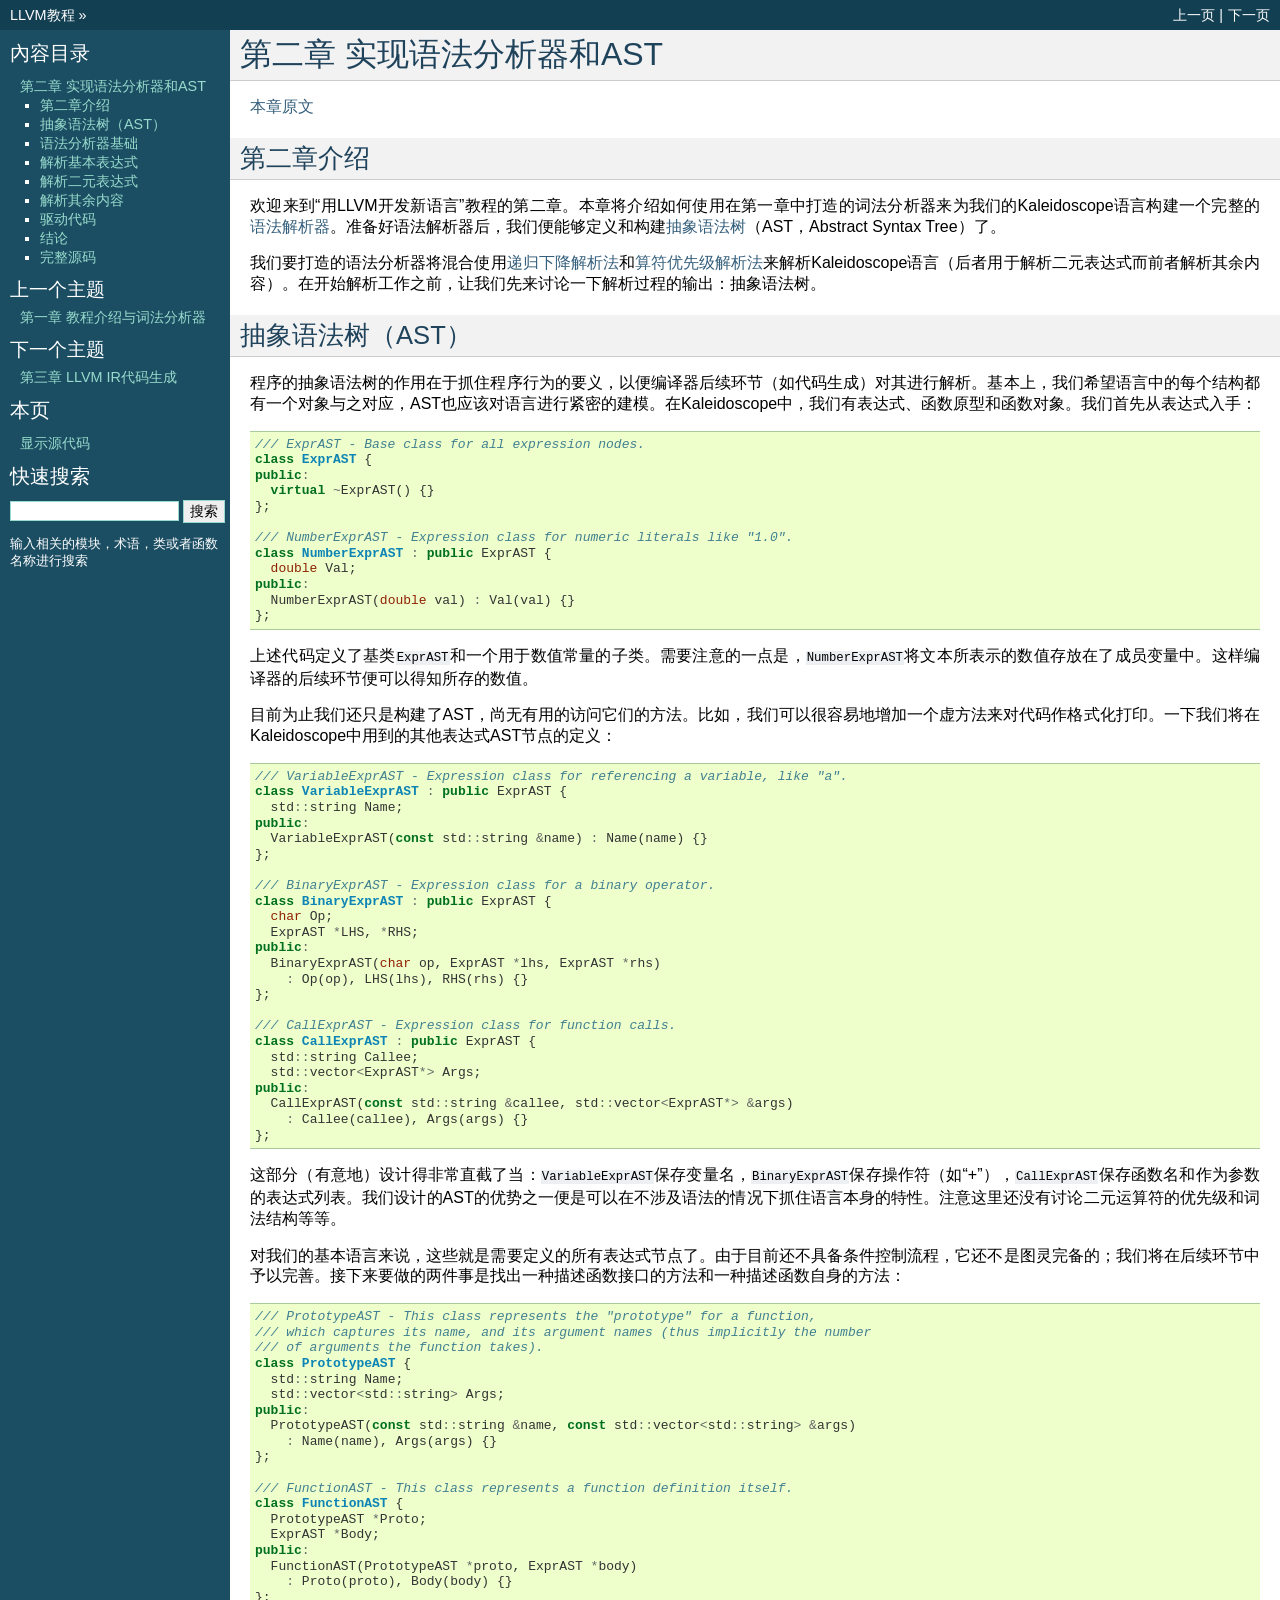
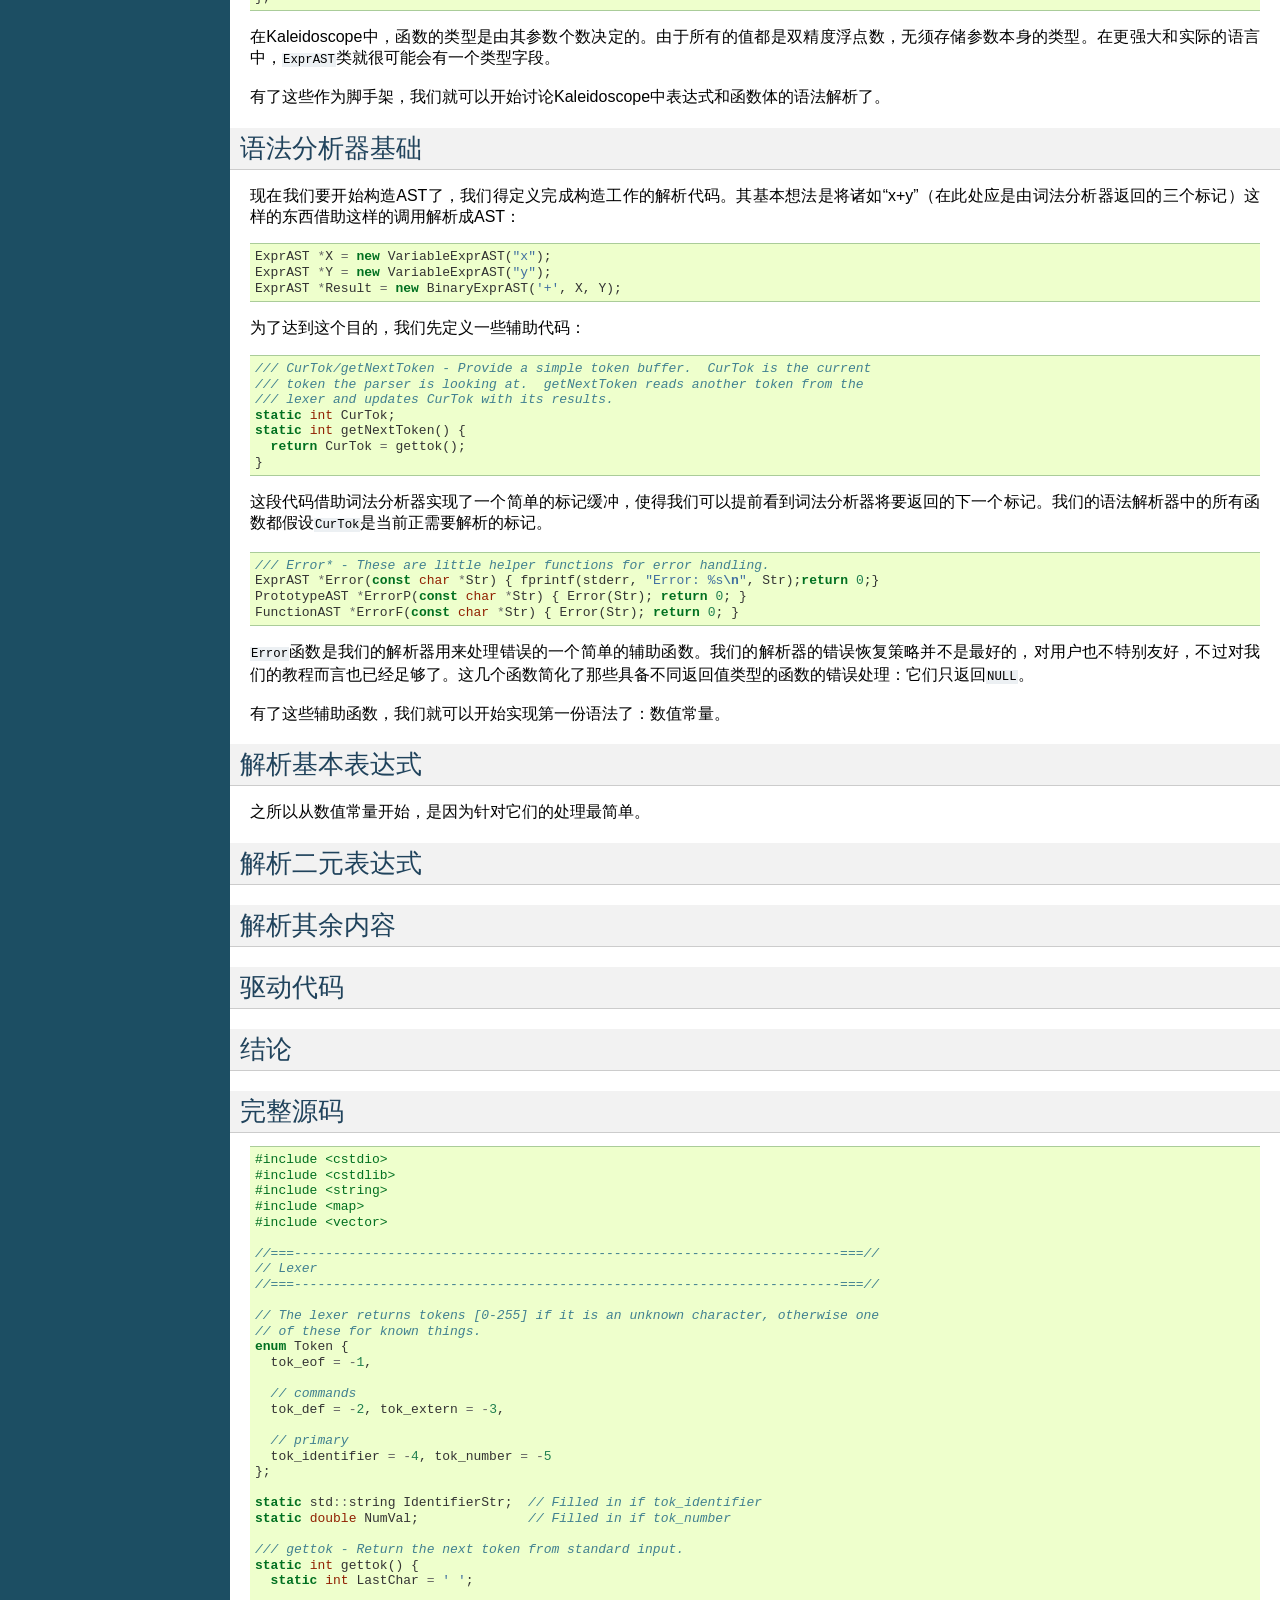
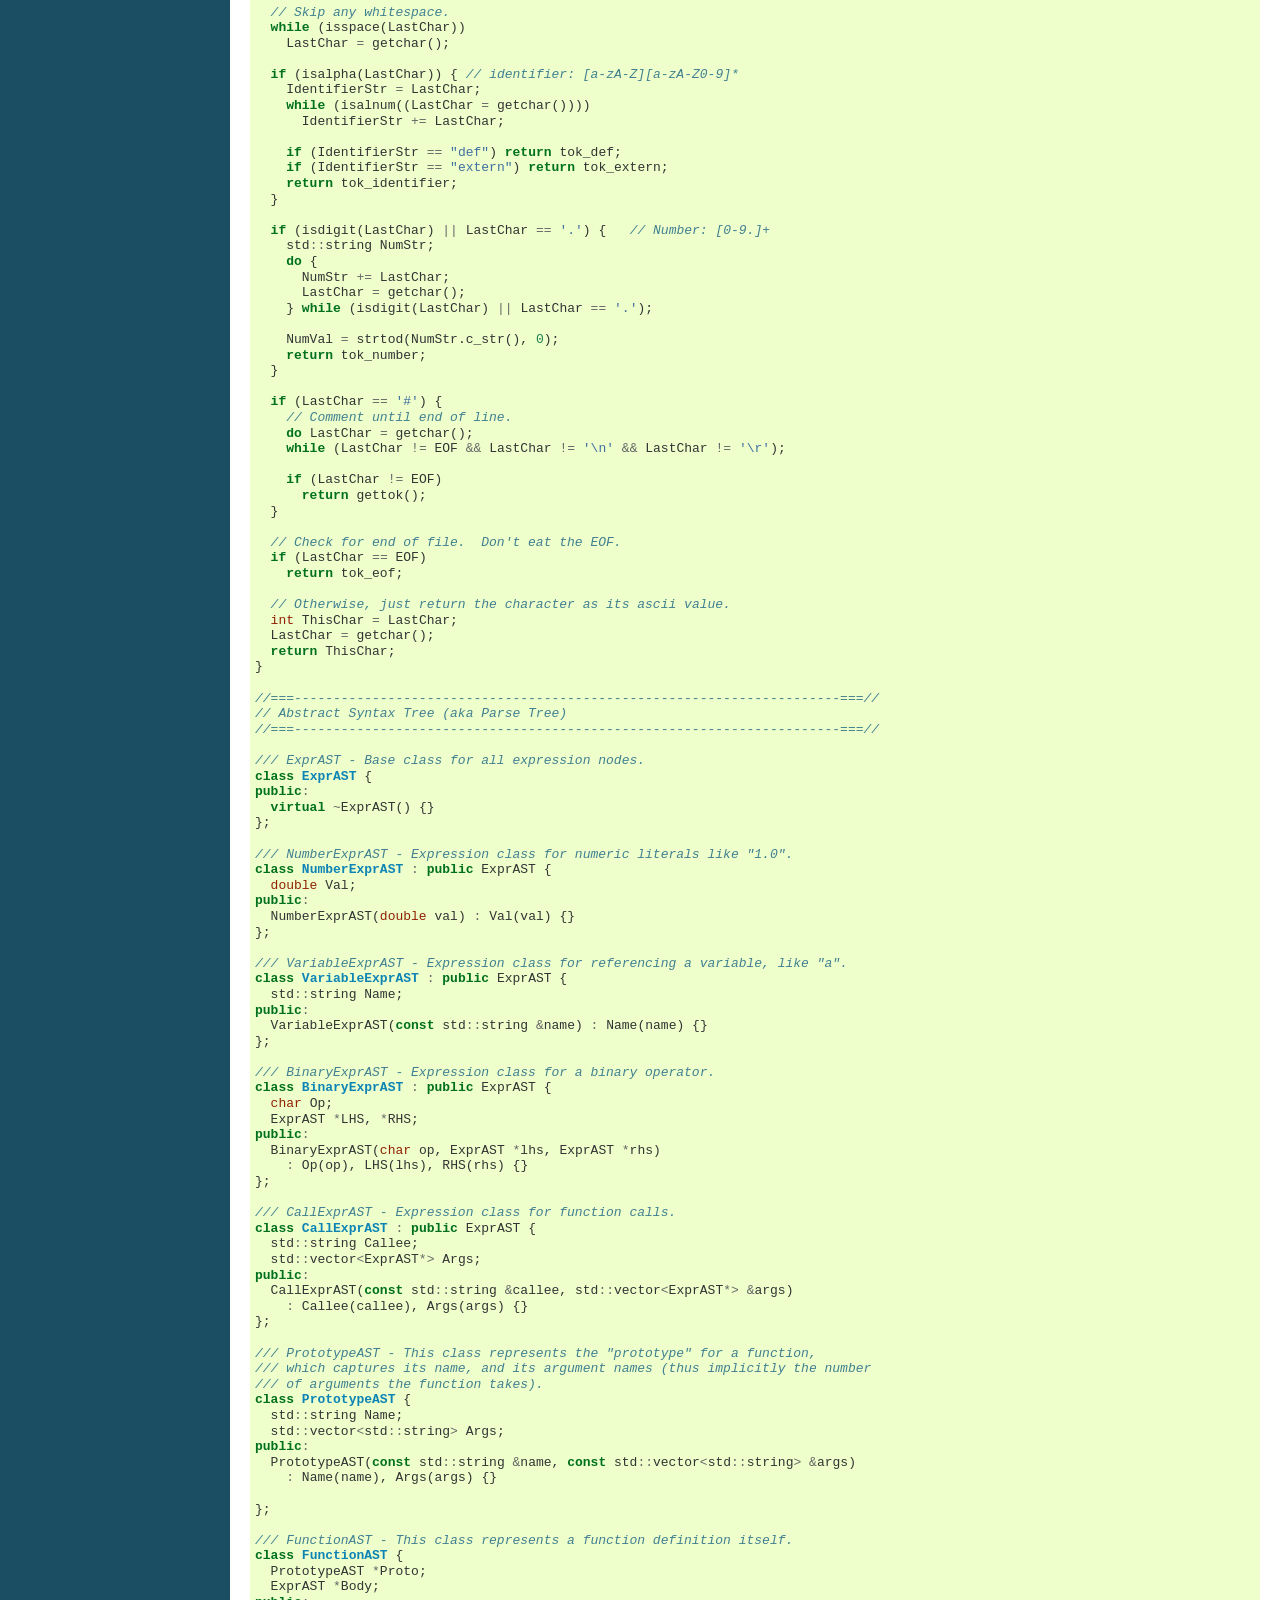
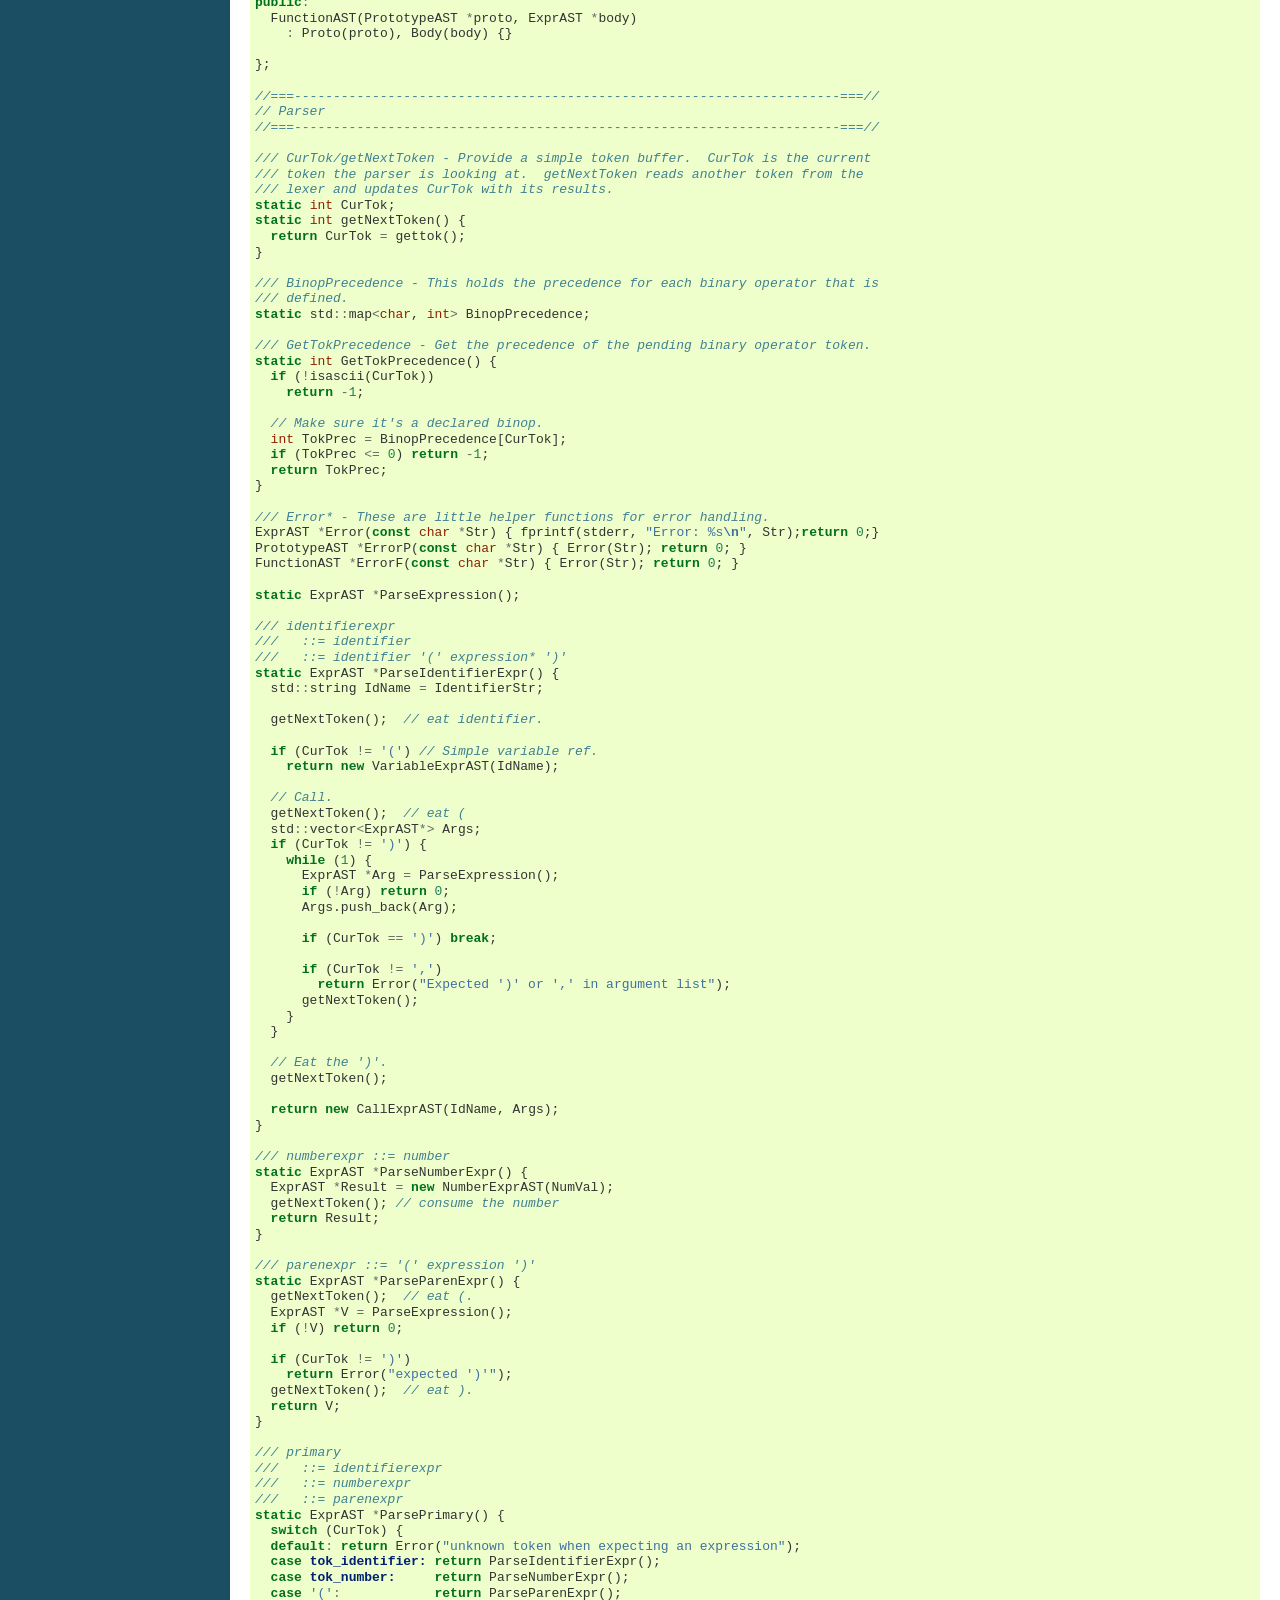
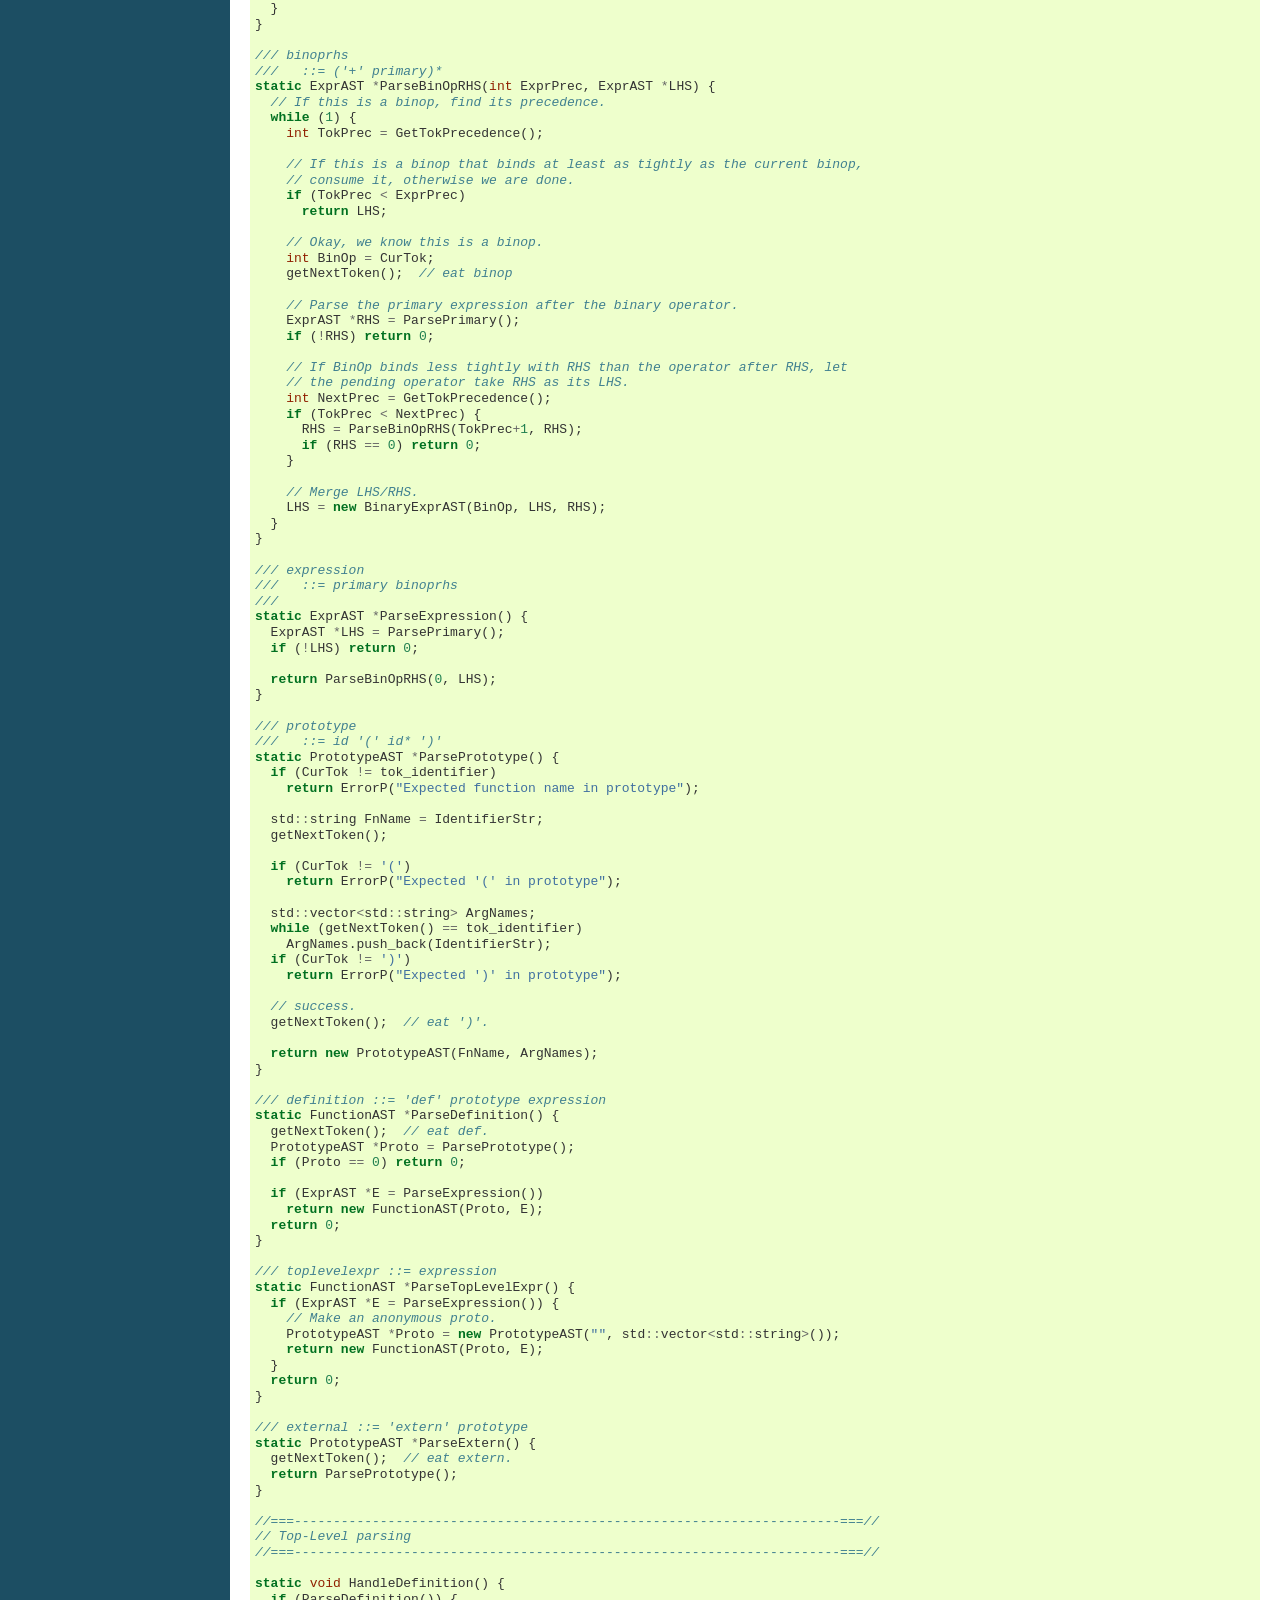
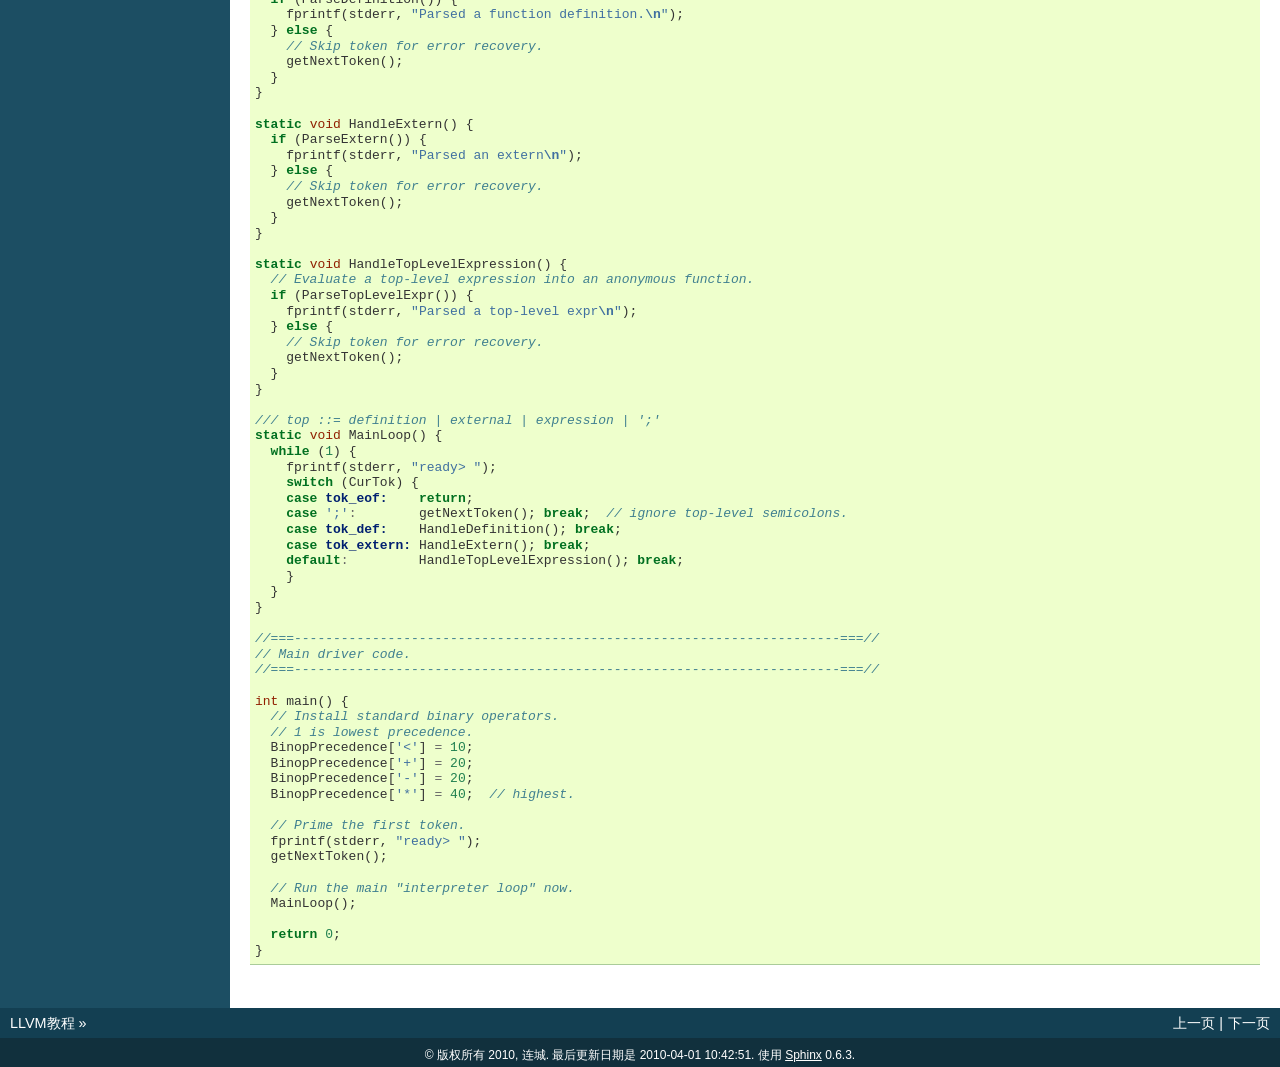
<file: _build/html/chapter-2.html>
<!DOCTYPE html PUBLIC "-//W3C//DTD XHTML 1.0 Transitional//EN"
  "http://www.w3.org/TR/xhtml1/DTD/xhtml1-transitional.dtd">

<html xmlns="http://www.w3.org/1999/xhtml">
  <head>
    <meta http-equiv="Content-Type" content="text/html; charset=utf-8" />
    
    <title>第二章 实现语法分析器和AST &mdash; LLVM教程</title>
    <link rel="stylesheet" href="_static/default.css" type="text/css" />
    <link rel="stylesheet" href="_static/pygments.css" type="text/css" />
    <script type="text/javascript">
      var DOCUMENTATION_OPTIONS = {
        URL_ROOT:    '',
        VERSION:     '1.0.0.0',
        COLLAPSE_MODINDEX: false,
        FILE_SUFFIX: '.html',
        HAS_SOURCE:  true
      };
    </script>
    <script type="text/javascript" src="_static/jquery.js"></script>
    <script type="text/javascript" src="_static/doctools.js"></script>
    <link rel="top" title="LLVM教程" href="index.html" />
    <link rel="next" title="第三章 LLVM IR代码生成" href="chapter-3.html" />
    <link rel="prev" title="第一章 教程介绍与词法分析器" href="chapter-1.html" /> 
  </head>
  <body>
    <div class="related">
      <h3>导航</h3>
      <ul>
        <li class="right" style="margin-right: 10px">
          <a href="chapter-3.html" title="第三章 LLVM IR代码生成"
             accesskey="N">下一页</a></li>
        <li class="right" >
          <a href="chapter-1.html" title="第一章 教程介绍与词法分析器"
             accesskey="P">上一页</a> |</li>
        <li><a href="index.html">LLVM教程</a> &raquo;</li> 
      </ul>
    </div>  

    <div class="document">
      <div class="documentwrapper">
        <div class="bodywrapper">
          <div class="body">
            
  <div class="section" id="ast">
<h1>第二章 实现语法分析器和AST<a class="headerlink" href="#ast" title="永久链接至标题">¶</a></h1>
<p><a class="reference external" href="http://llvm.org/docs/tutorial/LangImpl2.html">本章原文</a></p>
<div class="section" id="id2">
<h2>第二章介绍<a class="headerlink" href="#id2" title="永久链接至标题">¶</a></h2>
<p>欢迎来到“用LLVM开发新语言”教程的第二章。本章将介绍如何使用在第一章中打造的词法分析器来为我们的Kaleidoscope语言构建一个完整的<a class="reference external" href="http://en.wikipedia.org/wiki/Parsing">语法解析器</a>。准备好语法解析器后，我们便能够定义和构建<a class="reference external" href="http://en.wikipedia.org/wiki/Abstract_syntax_tree">抽象语法树</a>（AST，Abstract Syntax Tree）了。</p>
<p>我们要打造的语法分析器将混合使用<a class="reference external" href="http://en.wikipedia.org/wiki/Recursive_descent_parser">递归下降解析法</a>和<a class="reference external" href="http://en.wikipedia.org/wiki/Operator-precedence_parser">算符优先级解析法</a>来解析Kaleidoscope语言（后者用于解析二元表达式而前者解析其余内容）。在开始解析工作之前，让我们先来讨论一下解析过程的输出：抽象语法树。</p>
</div>
<div class="section" id="id7">
<h2>抽象语法树（AST）<a class="headerlink" href="#id7" title="永久链接至标题">¶</a></h2>
<p>程序的抽象语法树的作用在于抓住程序行为的要义，以便编译器后续环节（如代码生成）对其进行解析。基本上，我们希望语言中的每个结构都有一个对象与之对应，AST也应该对语言进行紧密的建模。在Kaleidoscope中，我们有表达式、函数原型和函数对象。我们首先从表达式入手：</p>
<div class="highlight-cpp"><div class="highlight"><pre><span class="c">/// ExprAST - Base class for all expression nodes.</span>
<span class="k">class</span> <span class="nc">ExprAST</span> <span class="p">{</span>
<span class="k">public</span><span class="o">:</span>
  <span class="k">virtual</span> <span class="o">~</span><span class="n">ExprAST</span><span class="p">()</span> <span class="p">{}</span>
<span class="p">};</span>

<span class="c">/// NumberExprAST - Expression class for numeric literals like &quot;1.0&quot;.</span>
<span class="k">class</span> <span class="nc">NumberExprAST</span> <span class="o">:</span> <span class="k">public</span> <span class="n">ExprAST</span> <span class="p">{</span>
  <span class="kt">double</span> <span class="n">Val</span><span class="p">;</span>
<span class="k">public</span><span class="o">:</span>
  <span class="n">NumberExprAST</span><span class="p">(</span><span class="kt">double</span> <span class="n">val</span><span class="p">)</span> <span class="o">:</span> <span class="n">Val</span><span class="p">(</span><span class="n">val</span><span class="p">)</span> <span class="p">{}</span>
<span class="p">};</span>
</pre></div>
</div>
<p>上述代码定义了基类<tt class="docutils literal"><span class="pre">ExprAST</span></tt>和一个用于数值常量的子类。需要注意的一点是，<tt class="docutils literal"><span class="pre">NumberExprAST</span></tt>将文本所表示的数值存放在了成员变量中。这样编译器的后续环节便可以得知所存的数值。</p>
<p>目前为止我们还只是构建了AST，尚无有用的访问它们的方法。比如，我们可以很容易地增加一个虚方法来对代码作格式化打印。一下我们将在Kaleidoscope中用到的其他表达式AST节点的定义：</p>
<div class="highlight-cpp"><div class="highlight"><pre><span class="c">/// VariableExprAST - Expression class for referencing a variable, like &quot;a&quot;.</span>
<span class="k">class</span> <span class="nc">VariableExprAST</span> <span class="o">:</span> <span class="k">public</span> <span class="n">ExprAST</span> <span class="p">{</span>
  <span class="n">std</span><span class="o">::</span><span class="n">string</span> <span class="n">Name</span><span class="p">;</span>
<span class="k">public</span><span class="o">:</span>
  <span class="n">VariableExprAST</span><span class="p">(</span><span class="k">const</span> <span class="n">std</span><span class="o">::</span><span class="n">string</span> <span class="o">&amp;</span><span class="n">name</span><span class="p">)</span> <span class="o">:</span> <span class="n">Name</span><span class="p">(</span><span class="n">name</span><span class="p">)</span> <span class="p">{}</span>
<span class="p">};</span>

<span class="c">/// BinaryExprAST - Expression class for a binary operator.</span>
<span class="k">class</span> <span class="nc">BinaryExprAST</span> <span class="o">:</span> <span class="k">public</span> <span class="n">ExprAST</span> <span class="p">{</span>
  <span class="kt">char</span> <span class="n">Op</span><span class="p">;</span>
  <span class="n">ExprAST</span> <span class="o">*</span><span class="n">LHS</span><span class="p">,</span> <span class="o">*</span><span class="n">RHS</span><span class="p">;</span>
<span class="k">public</span><span class="o">:</span>
  <span class="n">BinaryExprAST</span><span class="p">(</span><span class="kt">char</span> <span class="n">op</span><span class="p">,</span> <span class="n">ExprAST</span> <span class="o">*</span><span class="n">lhs</span><span class="p">,</span> <span class="n">ExprAST</span> <span class="o">*</span><span class="n">rhs</span><span class="p">)</span>
    <span class="o">:</span> <span class="n">Op</span><span class="p">(</span><span class="n">op</span><span class="p">),</span> <span class="n">LHS</span><span class="p">(</span><span class="n">lhs</span><span class="p">),</span> <span class="n">RHS</span><span class="p">(</span><span class="n">rhs</span><span class="p">)</span> <span class="p">{}</span>
<span class="p">};</span>

<span class="c">/// CallExprAST - Expression class for function calls.</span>
<span class="k">class</span> <span class="nc">CallExprAST</span> <span class="o">:</span> <span class="k">public</span> <span class="n">ExprAST</span> <span class="p">{</span>
  <span class="n">std</span><span class="o">::</span><span class="n">string</span> <span class="n">Callee</span><span class="p">;</span>
  <span class="n">std</span><span class="o">::</span><span class="n">vector</span><span class="o">&lt;</span><span class="n">ExprAST</span><span class="o">*&gt;</span> <span class="n">Args</span><span class="p">;</span>
<span class="k">public</span><span class="o">:</span>
  <span class="n">CallExprAST</span><span class="p">(</span><span class="k">const</span> <span class="n">std</span><span class="o">::</span><span class="n">string</span> <span class="o">&amp;</span><span class="n">callee</span><span class="p">,</span> <span class="n">std</span><span class="o">::</span><span class="n">vector</span><span class="o">&lt;</span><span class="n">ExprAST</span><span class="o">*&gt;</span> <span class="o">&amp;</span><span class="n">args</span><span class="p">)</span>
    <span class="o">:</span> <span class="n">Callee</span><span class="p">(</span><span class="n">callee</span><span class="p">),</span> <span class="n">Args</span><span class="p">(</span><span class="n">args</span><span class="p">)</span> <span class="p">{}</span>
<span class="p">};</span>
</pre></div>
</div>
<p>这部分（有意地）设计得非常直截了当：<tt class="docutils literal"><span class="pre">VariableExprAST</span></tt>保存变量名，<tt class="docutils literal"><span class="pre">BinaryExprAST</span></tt>保存操作符（如“+”），<tt class="docutils literal"><span class="pre">CallExprAST</span></tt>保存函数名和作为参数的表达式列表。我们设计的AST的优势之一便是可以在不涉及语法的情况下抓住语言本身的特性。注意这里还没有讨论二元运算符的优先级和词法结构等等。</p>
<p>对我们的基本语言来说，这些就是需要定义的所有表达式节点了。由于目前还不具备条件控制流程，它还不是图灵完备的；我们将在后续环节中予以完善。接下来要做的两件事是找出一种描述函数接口的方法和一种描述函数自身的方法：</p>
<div class="highlight-cpp"><div class="highlight"><pre><span class="c">/// PrototypeAST - This class represents the &quot;prototype&quot; for a function,</span>
<span class="c">/// which captures its name, and its argument names (thus implicitly the number</span>
<span class="c">/// of arguments the function takes).</span>
<span class="k">class</span> <span class="nc">PrototypeAST</span> <span class="p">{</span>
  <span class="n">std</span><span class="o">::</span><span class="n">string</span> <span class="n">Name</span><span class="p">;</span>
  <span class="n">std</span><span class="o">::</span><span class="n">vector</span><span class="o">&lt;</span><span class="n">std</span><span class="o">::</span><span class="n">string</span><span class="o">&gt;</span> <span class="n">Args</span><span class="p">;</span>
<span class="k">public</span><span class="o">:</span>
  <span class="n">PrototypeAST</span><span class="p">(</span><span class="k">const</span> <span class="n">std</span><span class="o">::</span><span class="n">string</span> <span class="o">&amp;</span><span class="n">name</span><span class="p">,</span> <span class="k">const</span> <span class="n">std</span><span class="o">::</span><span class="n">vector</span><span class="o">&lt;</span><span class="n">std</span><span class="o">::</span><span class="n">string</span><span class="o">&gt;</span> <span class="o">&amp;</span><span class="n">args</span><span class="p">)</span>
    <span class="o">:</span> <span class="n">Name</span><span class="p">(</span><span class="n">name</span><span class="p">),</span> <span class="n">Args</span><span class="p">(</span><span class="n">args</span><span class="p">)</span> <span class="p">{}</span>
<span class="p">};</span>

<span class="c">/// FunctionAST - This class represents a function definition itself.</span>
<span class="k">class</span> <span class="nc">FunctionAST</span> <span class="p">{</span>
  <span class="n">PrototypeAST</span> <span class="o">*</span><span class="n">Proto</span><span class="p">;</span>
  <span class="n">ExprAST</span> <span class="o">*</span><span class="n">Body</span><span class="p">;</span>
<span class="k">public</span><span class="o">:</span>
  <span class="n">FunctionAST</span><span class="p">(</span><span class="n">PrototypeAST</span> <span class="o">*</span><span class="n">proto</span><span class="p">,</span> <span class="n">ExprAST</span> <span class="o">*</span><span class="n">body</span><span class="p">)</span>
    <span class="o">:</span> <span class="n">Proto</span><span class="p">(</span><span class="n">proto</span><span class="p">),</span> <span class="n">Body</span><span class="p">(</span><span class="n">body</span><span class="p">)</span> <span class="p">{}</span>
<span class="p">};</span>
</pre></div>
</div>
<p>在Kaleidoscope中，函数的类型是由其参数个数决定的。由于所有的值都是双精度浮点数，无须存储参数本身的类型。在更强大和实际的语言中，<tt class="docutils literal"><span class="pre">ExprAST</span></tt>类就很可能会有一个类型字段。</p>
<p>有了这些作为脚手架，我们就可以开始讨论Kaleidoscope中表达式和函数体的语法解析了。</p>
</div>
<div class="section" id="id8">
<h2>语法分析器基础<a class="headerlink" href="#id8" title="永久链接至标题">¶</a></h2>
<p>现在我们要开始构造AST了，我们得定义完成构造工作的解析代码。其基本想法是将诸如“x+y”（在此处应是由词法分析器返回的三个标记）这样的东西借助这样的调用解析成AST：</p>
<div class="highlight-cpp"><div class="highlight"><pre><span class="n">ExprAST</span> <span class="o">*</span><span class="n">X</span> <span class="o">=</span> <span class="k">new</span> <span class="n">VariableExprAST</span><span class="p">(</span><span class="s">&quot;x&quot;</span><span class="p">);</span>
<span class="n">ExprAST</span> <span class="o">*</span><span class="n">Y</span> <span class="o">=</span> <span class="k">new</span> <span class="n">VariableExprAST</span><span class="p">(</span><span class="s">&quot;y&quot;</span><span class="p">);</span>
<span class="n">ExprAST</span> <span class="o">*</span><span class="n">Result</span> <span class="o">=</span> <span class="k">new</span> <span class="n">BinaryExprAST</span><span class="p">(</span><span class="sc">&#39;+&#39;</span><span class="p">,</span> <span class="n">X</span><span class="p">,</span> <span class="n">Y</span><span class="p">);</span>
</pre></div>
</div>
<p>为了达到这个目的，我们先定义一些辅助代码：</p>
<div class="highlight-cpp"><div class="highlight"><pre><span class="c">/// CurTok/getNextToken - Provide a simple token buffer.  CurTok is the current</span>
<span class="c">/// token the parser is looking at.  getNextToken reads another token from the</span>
<span class="c">/// lexer and updates CurTok with its results.</span>
<span class="k">static</span> <span class="kt">int</span> <span class="n">CurTok</span><span class="p">;</span>
<span class="k">static</span> <span class="kt">int</span> <span class="n">getNextToken</span><span class="p">()</span> <span class="p">{</span>
  <span class="k">return</span> <span class="n">CurTok</span> <span class="o">=</span> <span class="n">gettok</span><span class="p">();</span>
<span class="p">}</span>
</pre></div>
</div>
<p>这段代码借助词法分析器实现了一个简单的标记缓冲，使得我们可以提前看到词法分析器将要返回的下一个标记。我们的语法解析器中的所有函数都假设<tt class="docutils literal"><span class="pre">CurTok</span></tt>是当前正需要解析的标记。</p>
<div class="highlight-cpp"><div class="highlight"><pre><span class="c">/// Error* - These are little helper functions for error handling.</span>
<span class="n">ExprAST</span> <span class="o">*</span><span class="n">Error</span><span class="p">(</span><span class="k">const</span> <span class="kt">char</span> <span class="o">*</span><span class="n">Str</span><span class="p">)</span> <span class="p">{</span> <span class="n">fprintf</span><span class="p">(</span><span class="n">stderr</span><span class="p">,</span> <span class="s">&quot;Error: %s</span><span class="se">\n</span><span class="s">&quot;</span><span class="p">,</span> <span class="n">Str</span><span class="p">);</span><span class="k">return</span> <span class="mi">0</span><span class="p">;}</span>
<span class="n">PrototypeAST</span> <span class="o">*</span><span class="n">ErrorP</span><span class="p">(</span><span class="k">const</span> <span class="kt">char</span> <span class="o">*</span><span class="n">Str</span><span class="p">)</span> <span class="p">{</span> <span class="n">Error</span><span class="p">(</span><span class="n">Str</span><span class="p">);</span> <span class="k">return</span> <span class="mi">0</span><span class="p">;</span> <span class="p">}</span>
<span class="n">FunctionAST</span> <span class="o">*</span><span class="n">ErrorF</span><span class="p">(</span><span class="k">const</span> <span class="kt">char</span> <span class="o">*</span><span class="n">Str</span><span class="p">)</span> <span class="p">{</span> <span class="n">Error</span><span class="p">(</span><span class="n">Str</span><span class="p">);</span> <span class="k">return</span> <span class="mi">0</span><span class="p">;</span> <span class="p">}</span>
</pre></div>
</div>
<p><tt class="docutils literal"><span class="pre">Error</span></tt>函数是我们的解析器用来处理错误的一个简单的辅助函数。我们的解析器的错误恢复策略并不是最好的，对用户也不特别友好，不过对我们的教程而言也已经足够了。这几个函数简化了那些具备不同返回值类型的函数的错误处理：它们只返回<tt class="docutils literal"><span class="pre">NULL</span></tt>。</p>
<p>有了这些辅助函数，我们就可以开始实现第一份语法了：数值常量。</p>
</div>
<div class="section" id="id9">
<h2>解析基本表达式<a class="headerlink" href="#id9" title="永久链接至标题">¶</a></h2>
<p>之所以从数值常量开始，是因为针对它们的处理最简单。</p>
</div>
<div class="section" id="id10">
<h2>解析二元表达式<a class="headerlink" href="#id10" title="永久链接至标题">¶</a></h2>
</div>
<div class="section" id="id11">
<h2>解析其余内容<a class="headerlink" href="#id11" title="永久链接至标题">¶</a></h2>
</div>
<div class="section" id="id12">
<h2>驱动代码<a class="headerlink" href="#id12" title="永久链接至标题">¶</a></h2>
</div>
<div class="section" id="id13">
<h2>结论<a class="headerlink" href="#id13" title="永久链接至标题">¶</a></h2>
</div>
<div class="section" id="chapter-2-code">
<span id="id14"></span><h2>完整源码<a class="headerlink" href="#chapter-2-code" title="永久链接至标题">¶</a></h2>
<div class="highlight-cpp"><div class="highlight"><pre><span class="cp">#include &lt;cstdio&gt;</span>
<span class="cp">#include &lt;cstdlib&gt;</span>
<span class="cp">#include &lt;string&gt;</span>
<span class="cp">#include &lt;map&gt;</span>
<span class="cp">#include &lt;vector&gt;</span>

<span class="c">//===----------------------------------------------------------------------===//</span>
<span class="c">// Lexer</span>
<span class="c">//===----------------------------------------------------------------------===//</span>

<span class="c">// The lexer returns tokens [0-255] if it is an unknown character, otherwise one</span>
<span class="c">// of these for known things.</span>
<span class="k">enum</span> <span class="n">Token</span> <span class="p">{</span>
  <span class="n">tok_eof</span> <span class="o">=</span> <span class="o">-</span><span class="mi">1</span><span class="p">,</span>

  <span class="c">// commands</span>
  <span class="n">tok_def</span> <span class="o">=</span> <span class="o">-</span><span class="mi">2</span><span class="p">,</span> <span class="n">tok_extern</span> <span class="o">=</span> <span class="o">-</span><span class="mi">3</span><span class="p">,</span>

  <span class="c">// primary</span>
  <span class="n">tok_identifier</span> <span class="o">=</span> <span class="o">-</span><span class="mi">4</span><span class="p">,</span> <span class="n">tok_number</span> <span class="o">=</span> <span class="o">-</span><span class="mi">5</span>
<span class="p">};</span>

<span class="k">static</span> <span class="n">std</span><span class="o">::</span><span class="n">string</span> <span class="n">IdentifierStr</span><span class="p">;</span>  <span class="c">// Filled in if tok_identifier</span>
<span class="k">static</span> <span class="kt">double</span> <span class="n">NumVal</span><span class="p">;</span>              <span class="c">// Filled in if tok_number</span>

<span class="c">/// gettok - Return the next token from standard input.</span>
<span class="k">static</span> <span class="kt">int</span> <span class="n">gettok</span><span class="p">()</span> <span class="p">{</span>
  <span class="k">static</span> <span class="kt">int</span> <span class="n">LastChar</span> <span class="o">=</span> <span class="sc">&#39; &#39;</span><span class="p">;</span>

  <span class="c">// Skip any whitespace.</span>
  <span class="k">while</span> <span class="p">(</span><span class="n">isspace</span><span class="p">(</span><span class="n">LastChar</span><span class="p">))</span>
    <span class="n">LastChar</span> <span class="o">=</span> <span class="n">getchar</span><span class="p">();</span>

  <span class="k">if</span> <span class="p">(</span><span class="n">isalpha</span><span class="p">(</span><span class="n">LastChar</span><span class="p">))</span> <span class="p">{</span> <span class="c">// identifier: [a-zA-Z][a-zA-Z0-9]*</span>
    <span class="n">IdentifierStr</span> <span class="o">=</span> <span class="n">LastChar</span><span class="p">;</span>
    <span class="k">while</span> <span class="p">(</span><span class="n">isalnum</span><span class="p">((</span><span class="n">LastChar</span> <span class="o">=</span> <span class="n">getchar</span><span class="p">())))</span>
      <span class="n">IdentifierStr</span> <span class="o">+=</span> <span class="n">LastChar</span><span class="p">;</span>

    <span class="k">if</span> <span class="p">(</span><span class="n">IdentifierStr</span> <span class="o">==</span> <span class="s">&quot;def&quot;</span><span class="p">)</span> <span class="k">return</span> <span class="n">tok_def</span><span class="p">;</span>
    <span class="k">if</span> <span class="p">(</span><span class="n">IdentifierStr</span> <span class="o">==</span> <span class="s">&quot;extern&quot;</span><span class="p">)</span> <span class="k">return</span> <span class="n">tok_extern</span><span class="p">;</span>
    <span class="k">return</span> <span class="n">tok_identifier</span><span class="p">;</span>
  <span class="p">}</span>

  <span class="k">if</span> <span class="p">(</span><span class="n">isdigit</span><span class="p">(</span><span class="n">LastChar</span><span class="p">)</span> <span class="o">||</span> <span class="n">LastChar</span> <span class="o">==</span> <span class="sc">&#39;.&#39;</span><span class="p">)</span> <span class="p">{</span>   <span class="c">// Number: [0-9.]+</span>
    <span class="n">std</span><span class="o">::</span><span class="n">string</span> <span class="n">NumStr</span><span class="p">;</span>
    <span class="k">do</span> <span class="p">{</span>
      <span class="n">NumStr</span> <span class="o">+=</span> <span class="n">LastChar</span><span class="p">;</span>
      <span class="n">LastChar</span> <span class="o">=</span> <span class="n">getchar</span><span class="p">();</span>
    <span class="p">}</span> <span class="k">while</span> <span class="p">(</span><span class="n">isdigit</span><span class="p">(</span><span class="n">LastChar</span><span class="p">)</span> <span class="o">||</span> <span class="n">LastChar</span> <span class="o">==</span> <span class="sc">&#39;.&#39;</span><span class="p">);</span>

    <span class="n">NumVal</span> <span class="o">=</span> <span class="n">strtod</span><span class="p">(</span><span class="n">NumStr</span><span class="p">.</span><span class="n">c_str</span><span class="p">(),</span> <span class="mi">0</span><span class="p">);</span>
    <span class="k">return</span> <span class="n">tok_number</span><span class="p">;</span>
  <span class="p">}</span>

  <span class="k">if</span> <span class="p">(</span><span class="n">LastChar</span> <span class="o">==</span> <span class="sc">&#39;#&#39;</span><span class="p">)</span> <span class="p">{</span>
    <span class="c">// Comment until end of line.</span>
    <span class="k">do</span> <span class="n">LastChar</span> <span class="o">=</span> <span class="n">getchar</span><span class="p">();</span>
    <span class="k">while</span> <span class="p">(</span><span class="n">LastChar</span> <span class="o">!=</span> <span class="n">EOF</span> <span class="o">&amp;&amp;</span> <span class="n">LastChar</span> <span class="o">!=</span> <span class="sc">&#39;\n&#39;</span> <span class="o">&amp;&amp;</span> <span class="n">LastChar</span> <span class="o">!=</span> <span class="sc">&#39;\r&#39;</span><span class="p">);</span>

    <span class="k">if</span> <span class="p">(</span><span class="n">LastChar</span> <span class="o">!=</span> <span class="n">EOF</span><span class="p">)</span>
      <span class="k">return</span> <span class="n">gettok</span><span class="p">();</span>
  <span class="p">}</span>

  <span class="c">// Check for end of file.  Don&#39;t eat the EOF.</span>
  <span class="k">if</span> <span class="p">(</span><span class="n">LastChar</span> <span class="o">==</span> <span class="n">EOF</span><span class="p">)</span>
    <span class="k">return</span> <span class="n">tok_eof</span><span class="p">;</span>

  <span class="c">// Otherwise, just return the character as its ascii value.</span>
  <span class="kt">int</span> <span class="n">ThisChar</span> <span class="o">=</span> <span class="n">LastChar</span><span class="p">;</span>
  <span class="n">LastChar</span> <span class="o">=</span> <span class="n">getchar</span><span class="p">();</span>
  <span class="k">return</span> <span class="n">ThisChar</span><span class="p">;</span>
<span class="p">}</span>

<span class="c">//===----------------------------------------------------------------------===//</span>
<span class="c">// Abstract Syntax Tree (aka Parse Tree)</span>
<span class="c">//===----------------------------------------------------------------------===//</span>

<span class="c">/// ExprAST - Base class for all expression nodes.</span>
<span class="k">class</span> <span class="nc">ExprAST</span> <span class="p">{</span>
<span class="k">public</span><span class="o">:</span>
  <span class="k">virtual</span> <span class="o">~</span><span class="n">ExprAST</span><span class="p">()</span> <span class="p">{}</span>
<span class="p">};</span>

<span class="c">/// NumberExprAST - Expression class for numeric literals like &quot;1.0&quot;.</span>
<span class="k">class</span> <span class="nc">NumberExprAST</span> <span class="o">:</span> <span class="k">public</span> <span class="n">ExprAST</span> <span class="p">{</span>
  <span class="kt">double</span> <span class="n">Val</span><span class="p">;</span>
<span class="k">public</span><span class="o">:</span>
  <span class="n">NumberExprAST</span><span class="p">(</span><span class="kt">double</span> <span class="n">val</span><span class="p">)</span> <span class="o">:</span> <span class="n">Val</span><span class="p">(</span><span class="n">val</span><span class="p">)</span> <span class="p">{}</span>
<span class="p">};</span>

<span class="c">/// VariableExprAST - Expression class for referencing a variable, like &quot;a&quot;.</span>
<span class="k">class</span> <span class="nc">VariableExprAST</span> <span class="o">:</span> <span class="k">public</span> <span class="n">ExprAST</span> <span class="p">{</span>
  <span class="n">std</span><span class="o">::</span><span class="n">string</span> <span class="n">Name</span><span class="p">;</span>
<span class="k">public</span><span class="o">:</span>
  <span class="n">VariableExprAST</span><span class="p">(</span><span class="k">const</span> <span class="n">std</span><span class="o">::</span><span class="n">string</span> <span class="o">&amp;</span><span class="n">name</span><span class="p">)</span> <span class="o">:</span> <span class="n">Name</span><span class="p">(</span><span class="n">name</span><span class="p">)</span> <span class="p">{}</span>
<span class="p">};</span>

<span class="c">/// BinaryExprAST - Expression class for a binary operator.</span>
<span class="k">class</span> <span class="nc">BinaryExprAST</span> <span class="o">:</span> <span class="k">public</span> <span class="n">ExprAST</span> <span class="p">{</span>
  <span class="kt">char</span> <span class="n">Op</span><span class="p">;</span>
  <span class="n">ExprAST</span> <span class="o">*</span><span class="n">LHS</span><span class="p">,</span> <span class="o">*</span><span class="n">RHS</span><span class="p">;</span>
<span class="k">public</span><span class="o">:</span>
  <span class="n">BinaryExprAST</span><span class="p">(</span><span class="kt">char</span> <span class="n">op</span><span class="p">,</span> <span class="n">ExprAST</span> <span class="o">*</span><span class="n">lhs</span><span class="p">,</span> <span class="n">ExprAST</span> <span class="o">*</span><span class="n">rhs</span><span class="p">)</span>
    <span class="o">:</span> <span class="n">Op</span><span class="p">(</span><span class="n">op</span><span class="p">),</span> <span class="n">LHS</span><span class="p">(</span><span class="n">lhs</span><span class="p">),</span> <span class="n">RHS</span><span class="p">(</span><span class="n">rhs</span><span class="p">)</span> <span class="p">{}</span>
<span class="p">};</span>

<span class="c">/// CallExprAST - Expression class for function calls.</span>
<span class="k">class</span> <span class="nc">CallExprAST</span> <span class="o">:</span> <span class="k">public</span> <span class="n">ExprAST</span> <span class="p">{</span>
  <span class="n">std</span><span class="o">::</span><span class="n">string</span> <span class="n">Callee</span><span class="p">;</span>
  <span class="n">std</span><span class="o">::</span><span class="n">vector</span><span class="o">&lt;</span><span class="n">ExprAST</span><span class="o">*&gt;</span> <span class="n">Args</span><span class="p">;</span>
<span class="k">public</span><span class="o">:</span>
  <span class="n">CallExprAST</span><span class="p">(</span><span class="k">const</span> <span class="n">std</span><span class="o">::</span><span class="n">string</span> <span class="o">&amp;</span><span class="n">callee</span><span class="p">,</span> <span class="n">std</span><span class="o">::</span><span class="n">vector</span><span class="o">&lt;</span><span class="n">ExprAST</span><span class="o">*&gt;</span> <span class="o">&amp;</span><span class="n">args</span><span class="p">)</span>
    <span class="o">:</span> <span class="n">Callee</span><span class="p">(</span><span class="n">callee</span><span class="p">),</span> <span class="n">Args</span><span class="p">(</span><span class="n">args</span><span class="p">)</span> <span class="p">{}</span>
<span class="p">};</span>

<span class="c">/// PrototypeAST - This class represents the &quot;prototype&quot; for a function,</span>
<span class="c">/// which captures its name, and its argument names (thus implicitly the number</span>
<span class="c">/// of arguments the function takes).</span>
<span class="k">class</span> <span class="nc">PrototypeAST</span> <span class="p">{</span>
  <span class="n">std</span><span class="o">::</span><span class="n">string</span> <span class="n">Name</span><span class="p">;</span>
  <span class="n">std</span><span class="o">::</span><span class="n">vector</span><span class="o">&lt;</span><span class="n">std</span><span class="o">::</span><span class="n">string</span><span class="o">&gt;</span> <span class="n">Args</span><span class="p">;</span>
<span class="k">public</span><span class="o">:</span>
  <span class="n">PrototypeAST</span><span class="p">(</span><span class="k">const</span> <span class="n">std</span><span class="o">::</span><span class="n">string</span> <span class="o">&amp;</span><span class="n">name</span><span class="p">,</span> <span class="k">const</span> <span class="n">std</span><span class="o">::</span><span class="n">vector</span><span class="o">&lt;</span><span class="n">std</span><span class="o">::</span><span class="n">string</span><span class="o">&gt;</span> <span class="o">&amp;</span><span class="n">args</span><span class="p">)</span>
    <span class="o">:</span> <span class="n">Name</span><span class="p">(</span><span class="n">name</span><span class="p">),</span> <span class="n">Args</span><span class="p">(</span><span class="n">args</span><span class="p">)</span> <span class="p">{}</span>

<span class="p">};</span>

<span class="c">/// FunctionAST - This class represents a function definition itself.</span>
<span class="k">class</span> <span class="nc">FunctionAST</span> <span class="p">{</span>
  <span class="n">PrototypeAST</span> <span class="o">*</span><span class="n">Proto</span><span class="p">;</span>
  <span class="n">ExprAST</span> <span class="o">*</span><span class="n">Body</span><span class="p">;</span>
<span class="k">public</span><span class="o">:</span>
  <span class="n">FunctionAST</span><span class="p">(</span><span class="n">PrototypeAST</span> <span class="o">*</span><span class="n">proto</span><span class="p">,</span> <span class="n">ExprAST</span> <span class="o">*</span><span class="n">body</span><span class="p">)</span>
    <span class="o">:</span> <span class="n">Proto</span><span class="p">(</span><span class="n">proto</span><span class="p">),</span> <span class="n">Body</span><span class="p">(</span><span class="n">body</span><span class="p">)</span> <span class="p">{}</span>

<span class="p">};</span>

<span class="c">//===----------------------------------------------------------------------===//</span>
<span class="c">// Parser</span>
<span class="c">//===----------------------------------------------------------------------===//</span>

<span class="c">/// CurTok/getNextToken - Provide a simple token buffer.  CurTok is the current</span>
<span class="c">/// token the parser is looking at.  getNextToken reads another token from the</span>
<span class="c">/// lexer and updates CurTok with its results.</span>
<span class="k">static</span> <span class="kt">int</span> <span class="n">CurTok</span><span class="p">;</span>
<span class="k">static</span> <span class="kt">int</span> <span class="n">getNextToken</span><span class="p">()</span> <span class="p">{</span>
  <span class="k">return</span> <span class="n">CurTok</span> <span class="o">=</span> <span class="n">gettok</span><span class="p">();</span>
<span class="p">}</span>

<span class="c">/// BinopPrecedence - This holds the precedence for each binary operator that is</span>
<span class="c">/// defined.</span>
<span class="k">static</span> <span class="n">std</span><span class="o">::</span><span class="n">map</span><span class="o">&lt;</span><span class="kt">char</span><span class="p">,</span> <span class="kt">int</span><span class="o">&gt;</span> <span class="n">BinopPrecedence</span><span class="p">;</span>

<span class="c">/// GetTokPrecedence - Get the precedence of the pending binary operator token.</span>
<span class="k">static</span> <span class="kt">int</span> <span class="n">GetTokPrecedence</span><span class="p">()</span> <span class="p">{</span>
  <span class="k">if</span> <span class="p">(</span><span class="o">!</span><span class="n">isascii</span><span class="p">(</span><span class="n">CurTok</span><span class="p">))</span>
    <span class="k">return</span> <span class="o">-</span><span class="mi">1</span><span class="p">;</span>

  <span class="c">// Make sure it&#39;s a declared binop.</span>
  <span class="kt">int</span> <span class="n">TokPrec</span> <span class="o">=</span> <span class="n">BinopPrecedence</span><span class="p">[</span><span class="n">CurTok</span><span class="p">];</span>
  <span class="k">if</span> <span class="p">(</span><span class="n">TokPrec</span> <span class="o">&lt;=</span> <span class="mi">0</span><span class="p">)</span> <span class="k">return</span> <span class="o">-</span><span class="mi">1</span><span class="p">;</span>
  <span class="k">return</span> <span class="n">TokPrec</span><span class="p">;</span>
<span class="p">}</span>

<span class="c">/// Error* - These are little helper functions for error handling.</span>
<span class="n">ExprAST</span> <span class="o">*</span><span class="n">Error</span><span class="p">(</span><span class="k">const</span> <span class="kt">char</span> <span class="o">*</span><span class="n">Str</span><span class="p">)</span> <span class="p">{</span> <span class="n">fprintf</span><span class="p">(</span><span class="n">stderr</span><span class="p">,</span> <span class="s">&quot;Error: %s</span><span class="se">\n</span><span class="s">&quot;</span><span class="p">,</span> <span class="n">Str</span><span class="p">);</span><span class="k">return</span> <span class="mi">0</span><span class="p">;}</span>
<span class="n">PrototypeAST</span> <span class="o">*</span><span class="n">ErrorP</span><span class="p">(</span><span class="k">const</span> <span class="kt">char</span> <span class="o">*</span><span class="n">Str</span><span class="p">)</span> <span class="p">{</span> <span class="n">Error</span><span class="p">(</span><span class="n">Str</span><span class="p">);</span> <span class="k">return</span> <span class="mi">0</span><span class="p">;</span> <span class="p">}</span>
<span class="n">FunctionAST</span> <span class="o">*</span><span class="n">ErrorF</span><span class="p">(</span><span class="k">const</span> <span class="kt">char</span> <span class="o">*</span><span class="n">Str</span><span class="p">)</span> <span class="p">{</span> <span class="n">Error</span><span class="p">(</span><span class="n">Str</span><span class="p">);</span> <span class="k">return</span> <span class="mi">0</span><span class="p">;</span> <span class="p">}</span>

<span class="k">static</span> <span class="n">ExprAST</span> <span class="o">*</span><span class="n">ParseExpression</span><span class="p">();</span>

<span class="c">/// identifierexpr</span>
<span class="c">///   ::= identifier</span>
<span class="c">///   ::= identifier &#39;(&#39; expression* &#39;)&#39;</span>
<span class="k">static</span> <span class="n">ExprAST</span> <span class="o">*</span><span class="n">ParseIdentifierExpr</span><span class="p">()</span> <span class="p">{</span>
  <span class="n">std</span><span class="o">::</span><span class="n">string</span> <span class="n">IdName</span> <span class="o">=</span> <span class="n">IdentifierStr</span><span class="p">;</span>

  <span class="n">getNextToken</span><span class="p">();</span>  <span class="c">// eat identifier.</span>

  <span class="k">if</span> <span class="p">(</span><span class="n">CurTok</span> <span class="o">!=</span> <span class="sc">&#39;(&#39;</span><span class="p">)</span> <span class="c">// Simple variable ref.</span>
    <span class="k">return</span> <span class="k">new</span> <span class="n">VariableExprAST</span><span class="p">(</span><span class="n">IdName</span><span class="p">);</span>

  <span class="c">// Call.</span>
  <span class="n">getNextToken</span><span class="p">();</span>  <span class="c">// eat (</span>
  <span class="n">std</span><span class="o">::</span><span class="n">vector</span><span class="o">&lt;</span><span class="n">ExprAST</span><span class="o">*&gt;</span> <span class="n">Args</span><span class="p">;</span>
  <span class="k">if</span> <span class="p">(</span><span class="n">CurTok</span> <span class="o">!=</span> <span class="sc">&#39;)&#39;</span><span class="p">)</span> <span class="p">{</span>
    <span class="k">while</span> <span class="p">(</span><span class="mi">1</span><span class="p">)</span> <span class="p">{</span>
      <span class="n">ExprAST</span> <span class="o">*</span><span class="n">Arg</span> <span class="o">=</span> <span class="n">ParseExpression</span><span class="p">();</span>
      <span class="k">if</span> <span class="p">(</span><span class="o">!</span><span class="n">Arg</span><span class="p">)</span> <span class="k">return</span> <span class="mi">0</span><span class="p">;</span>
      <span class="n">Args</span><span class="p">.</span><span class="n">push_back</span><span class="p">(</span><span class="n">Arg</span><span class="p">);</span>

      <span class="k">if</span> <span class="p">(</span><span class="n">CurTok</span> <span class="o">==</span> <span class="sc">&#39;)&#39;</span><span class="p">)</span> <span class="k">break</span><span class="p">;</span>

      <span class="k">if</span> <span class="p">(</span><span class="n">CurTok</span> <span class="o">!=</span> <span class="sc">&#39;,&#39;</span><span class="p">)</span>
        <span class="k">return</span> <span class="n">Error</span><span class="p">(</span><span class="s">&quot;Expected &#39;)&#39; or &#39;,&#39; in argument list&quot;</span><span class="p">);</span>
      <span class="n">getNextToken</span><span class="p">();</span>
    <span class="p">}</span>
  <span class="p">}</span>

  <span class="c">// Eat the &#39;)&#39;.</span>
  <span class="n">getNextToken</span><span class="p">();</span>

  <span class="k">return</span> <span class="k">new</span> <span class="n">CallExprAST</span><span class="p">(</span><span class="n">IdName</span><span class="p">,</span> <span class="n">Args</span><span class="p">);</span>
<span class="p">}</span>

<span class="c">/// numberexpr ::= number</span>
<span class="k">static</span> <span class="n">ExprAST</span> <span class="o">*</span><span class="n">ParseNumberExpr</span><span class="p">()</span> <span class="p">{</span>
  <span class="n">ExprAST</span> <span class="o">*</span><span class="n">Result</span> <span class="o">=</span> <span class="k">new</span> <span class="n">NumberExprAST</span><span class="p">(</span><span class="n">NumVal</span><span class="p">);</span>
  <span class="n">getNextToken</span><span class="p">();</span> <span class="c">// consume the number</span>
  <span class="k">return</span> <span class="n">Result</span><span class="p">;</span>
<span class="p">}</span>

<span class="c">/// parenexpr ::= &#39;(&#39; expression &#39;)&#39;</span>
<span class="k">static</span> <span class="n">ExprAST</span> <span class="o">*</span><span class="n">ParseParenExpr</span><span class="p">()</span> <span class="p">{</span>
  <span class="n">getNextToken</span><span class="p">();</span>  <span class="c">// eat (.</span>
  <span class="n">ExprAST</span> <span class="o">*</span><span class="n">V</span> <span class="o">=</span> <span class="n">ParseExpression</span><span class="p">();</span>
  <span class="k">if</span> <span class="p">(</span><span class="o">!</span><span class="n">V</span><span class="p">)</span> <span class="k">return</span> <span class="mi">0</span><span class="p">;</span>

  <span class="k">if</span> <span class="p">(</span><span class="n">CurTok</span> <span class="o">!=</span> <span class="sc">&#39;)&#39;</span><span class="p">)</span>
    <span class="k">return</span> <span class="n">Error</span><span class="p">(</span><span class="s">&quot;expected &#39;)&#39;&quot;</span><span class="p">);</span>
  <span class="n">getNextToken</span><span class="p">();</span>  <span class="c">// eat ).</span>
  <span class="k">return</span> <span class="n">V</span><span class="p">;</span>
<span class="p">}</span>

<span class="c">/// primary</span>
<span class="c">///   ::= identifierexpr</span>
<span class="c">///   ::= numberexpr</span>
<span class="c">///   ::= parenexpr</span>
<span class="k">static</span> <span class="n">ExprAST</span> <span class="o">*</span><span class="n">ParsePrimary</span><span class="p">()</span> <span class="p">{</span>
  <span class="k">switch</span> <span class="p">(</span><span class="n">CurTok</span><span class="p">)</span> <span class="p">{</span>
  <span class="k">default</span><span class="o">:</span> <span class="k">return</span> <span class="n">Error</span><span class="p">(</span><span class="s">&quot;unknown token when expecting an expression&quot;</span><span class="p">);</span>
  <span class="k">case</span> <span class="nl">tok_identifier:</span> <span class="k">return</span> <span class="n">ParseIdentifierExpr</span><span class="p">();</span>
  <span class="k">case</span> <span class="nl">tok_number:</span>     <span class="k">return</span> <span class="n">ParseNumberExpr</span><span class="p">();</span>
  <span class="k">case</span> <span class="sc">&#39;(&#39;</span><span class="o">:</span>            <span class="k">return</span> <span class="n">ParseParenExpr</span><span class="p">();</span>
  <span class="p">}</span>
<span class="p">}</span>

<span class="c">/// binoprhs</span>
<span class="c">///   ::= (&#39;+&#39; primary)*</span>
<span class="k">static</span> <span class="n">ExprAST</span> <span class="o">*</span><span class="n">ParseBinOpRHS</span><span class="p">(</span><span class="kt">int</span> <span class="n">ExprPrec</span><span class="p">,</span> <span class="n">ExprAST</span> <span class="o">*</span><span class="n">LHS</span><span class="p">)</span> <span class="p">{</span>
  <span class="c">// If this is a binop, find its precedence.</span>
  <span class="k">while</span> <span class="p">(</span><span class="mi">1</span><span class="p">)</span> <span class="p">{</span>
    <span class="kt">int</span> <span class="n">TokPrec</span> <span class="o">=</span> <span class="n">GetTokPrecedence</span><span class="p">();</span>

    <span class="c">// If this is a binop that binds at least as tightly as the current binop,</span>
    <span class="c">// consume it, otherwise we are done.</span>
    <span class="k">if</span> <span class="p">(</span><span class="n">TokPrec</span> <span class="o">&lt;</span> <span class="n">ExprPrec</span><span class="p">)</span>
      <span class="k">return</span> <span class="n">LHS</span><span class="p">;</span>

    <span class="c">// Okay, we know this is a binop.</span>
    <span class="kt">int</span> <span class="n">BinOp</span> <span class="o">=</span> <span class="n">CurTok</span><span class="p">;</span>
    <span class="n">getNextToken</span><span class="p">();</span>  <span class="c">// eat binop</span>

    <span class="c">// Parse the primary expression after the binary operator.</span>
    <span class="n">ExprAST</span> <span class="o">*</span><span class="n">RHS</span> <span class="o">=</span> <span class="n">ParsePrimary</span><span class="p">();</span>
    <span class="k">if</span> <span class="p">(</span><span class="o">!</span><span class="n">RHS</span><span class="p">)</span> <span class="k">return</span> <span class="mi">0</span><span class="p">;</span>

    <span class="c">// If BinOp binds less tightly with RHS than the operator after RHS, let</span>
    <span class="c">// the pending operator take RHS as its LHS.</span>
    <span class="kt">int</span> <span class="n">NextPrec</span> <span class="o">=</span> <span class="n">GetTokPrecedence</span><span class="p">();</span>
    <span class="k">if</span> <span class="p">(</span><span class="n">TokPrec</span> <span class="o">&lt;</span> <span class="n">NextPrec</span><span class="p">)</span> <span class="p">{</span>
      <span class="n">RHS</span> <span class="o">=</span> <span class="n">ParseBinOpRHS</span><span class="p">(</span><span class="n">TokPrec</span><span class="o">+</span><span class="mi">1</span><span class="p">,</span> <span class="n">RHS</span><span class="p">);</span>
      <span class="k">if</span> <span class="p">(</span><span class="n">RHS</span> <span class="o">==</span> <span class="mi">0</span><span class="p">)</span> <span class="k">return</span> <span class="mi">0</span><span class="p">;</span>
    <span class="p">}</span>

    <span class="c">// Merge LHS/RHS.</span>
    <span class="n">LHS</span> <span class="o">=</span> <span class="k">new</span> <span class="n">BinaryExprAST</span><span class="p">(</span><span class="n">BinOp</span><span class="p">,</span> <span class="n">LHS</span><span class="p">,</span> <span class="n">RHS</span><span class="p">);</span>
  <span class="p">}</span>
<span class="p">}</span>

<span class="c">/// expression</span>
<span class="c">///   ::= primary binoprhs</span>
<span class="c">///</span>
<span class="k">static</span> <span class="n">ExprAST</span> <span class="o">*</span><span class="n">ParseExpression</span><span class="p">()</span> <span class="p">{</span>
  <span class="n">ExprAST</span> <span class="o">*</span><span class="n">LHS</span> <span class="o">=</span> <span class="n">ParsePrimary</span><span class="p">();</span>
  <span class="k">if</span> <span class="p">(</span><span class="o">!</span><span class="n">LHS</span><span class="p">)</span> <span class="k">return</span> <span class="mi">0</span><span class="p">;</span>

  <span class="k">return</span> <span class="n">ParseBinOpRHS</span><span class="p">(</span><span class="mi">0</span><span class="p">,</span> <span class="n">LHS</span><span class="p">);</span>
<span class="p">}</span>

<span class="c">/// prototype</span>
<span class="c">///   ::= id &#39;(&#39; id* &#39;)&#39;</span>
<span class="k">static</span> <span class="n">PrototypeAST</span> <span class="o">*</span><span class="n">ParsePrototype</span><span class="p">()</span> <span class="p">{</span>
  <span class="k">if</span> <span class="p">(</span><span class="n">CurTok</span> <span class="o">!=</span> <span class="n">tok_identifier</span><span class="p">)</span>
    <span class="k">return</span> <span class="n">ErrorP</span><span class="p">(</span><span class="s">&quot;Expected function name in prototype&quot;</span><span class="p">);</span>

  <span class="n">std</span><span class="o">::</span><span class="n">string</span> <span class="n">FnName</span> <span class="o">=</span> <span class="n">IdentifierStr</span><span class="p">;</span>
  <span class="n">getNextToken</span><span class="p">();</span>

  <span class="k">if</span> <span class="p">(</span><span class="n">CurTok</span> <span class="o">!=</span> <span class="sc">&#39;(&#39;</span><span class="p">)</span>
    <span class="k">return</span> <span class="n">ErrorP</span><span class="p">(</span><span class="s">&quot;Expected &#39;(&#39; in prototype&quot;</span><span class="p">);</span>

  <span class="n">std</span><span class="o">::</span><span class="n">vector</span><span class="o">&lt;</span><span class="n">std</span><span class="o">::</span><span class="n">string</span><span class="o">&gt;</span> <span class="n">ArgNames</span><span class="p">;</span>
  <span class="k">while</span> <span class="p">(</span><span class="n">getNextToken</span><span class="p">()</span> <span class="o">==</span> <span class="n">tok_identifier</span><span class="p">)</span>
    <span class="n">ArgNames</span><span class="p">.</span><span class="n">push_back</span><span class="p">(</span><span class="n">IdentifierStr</span><span class="p">);</span>
  <span class="k">if</span> <span class="p">(</span><span class="n">CurTok</span> <span class="o">!=</span> <span class="sc">&#39;)&#39;</span><span class="p">)</span>
    <span class="k">return</span> <span class="n">ErrorP</span><span class="p">(</span><span class="s">&quot;Expected &#39;)&#39; in prototype&quot;</span><span class="p">);</span>

  <span class="c">// success.</span>
  <span class="n">getNextToken</span><span class="p">();</span>  <span class="c">// eat &#39;)&#39;.</span>

  <span class="k">return</span> <span class="k">new</span> <span class="n">PrototypeAST</span><span class="p">(</span><span class="n">FnName</span><span class="p">,</span> <span class="n">ArgNames</span><span class="p">);</span>
<span class="p">}</span>

<span class="c">/// definition ::= &#39;def&#39; prototype expression</span>
<span class="k">static</span> <span class="n">FunctionAST</span> <span class="o">*</span><span class="n">ParseDefinition</span><span class="p">()</span> <span class="p">{</span>
  <span class="n">getNextToken</span><span class="p">();</span>  <span class="c">// eat def.</span>
  <span class="n">PrototypeAST</span> <span class="o">*</span><span class="n">Proto</span> <span class="o">=</span> <span class="n">ParsePrototype</span><span class="p">();</span>
  <span class="k">if</span> <span class="p">(</span><span class="n">Proto</span> <span class="o">==</span> <span class="mi">0</span><span class="p">)</span> <span class="k">return</span> <span class="mi">0</span><span class="p">;</span>

  <span class="k">if</span> <span class="p">(</span><span class="n">ExprAST</span> <span class="o">*</span><span class="n">E</span> <span class="o">=</span> <span class="n">ParseExpression</span><span class="p">())</span>
    <span class="k">return</span> <span class="k">new</span> <span class="n">FunctionAST</span><span class="p">(</span><span class="n">Proto</span><span class="p">,</span> <span class="n">E</span><span class="p">);</span>
  <span class="k">return</span> <span class="mi">0</span><span class="p">;</span>
<span class="p">}</span>

<span class="c">/// toplevelexpr ::= expression</span>
<span class="k">static</span> <span class="n">FunctionAST</span> <span class="o">*</span><span class="n">ParseTopLevelExpr</span><span class="p">()</span> <span class="p">{</span>
  <span class="k">if</span> <span class="p">(</span><span class="n">ExprAST</span> <span class="o">*</span><span class="n">E</span> <span class="o">=</span> <span class="n">ParseExpression</span><span class="p">())</span> <span class="p">{</span>
    <span class="c">// Make an anonymous proto.</span>
    <span class="n">PrototypeAST</span> <span class="o">*</span><span class="n">Proto</span> <span class="o">=</span> <span class="k">new</span> <span class="n">PrototypeAST</span><span class="p">(</span><span class="s">&quot;&quot;</span><span class="p">,</span> <span class="n">std</span><span class="o">::</span><span class="n">vector</span><span class="o">&lt;</span><span class="n">std</span><span class="o">::</span><span class="n">string</span><span class="o">&gt;</span><span class="p">());</span>
    <span class="k">return</span> <span class="k">new</span> <span class="n">FunctionAST</span><span class="p">(</span><span class="n">Proto</span><span class="p">,</span> <span class="n">E</span><span class="p">);</span>
  <span class="p">}</span>
  <span class="k">return</span> <span class="mi">0</span><span class="p">;</span>
<span class="p">}</span>

<span class="c">/// external ::= &#39;extern&#39; prototype</span>
<span class="k">static</span> <span class="n">PrototypeAST</span> <span class="o">*</span><span class="n">ParseExtern</span><span class="p">()</span> <span class="p">{</span>
  <span class="n">getNextToken</span><span class="p">();</span>  <span class="c">// eat extern.</span>
  <span class="k">return</span> <span class="n">ParsePrototype</span><span class="p">();</span>
<span class="p">}</span>

<span class="c">//===----------------------------------------------------------------------===//</span>
<span class="c">// Top-Level parsing</span>
<span class="c">//===----------------------------------------------------------------------===//</span>

<span class="k">static</span> <span class="kt">void</span> <span class="n">HandleDefinition</span><span class="p">()</span> <span class="p">{</span>
  <span class="k">if</span> <span class="p">(</span><span class="n">ParseDefinition</span><span class="p">())</span> <span class="p">{</span>
    <span class="n">fprintf</span><span class="p">(</span><span class="n">stderr</span><span class="p">,</span> <span class="s">&quot;Parsed a function definition.</span><span class="se">\n</span><span class="s">&quot;</span><span class="p">);</span>
  <span class="p">}</span> <span class="k">else</span> <span class="p">{</span>
    <span class="c">// Skip token for error recovery.</span>
    <span class="n">getNextToken</span><span class="p">();</span>
  <span class="p">}</span>
<span class="p">}</span>

<span class="k">static</span> <span class="kt">void</span> <span class="n">HandleExtern</span><span class="p">()</span> <span class="p">{</span>
  <span class="k">if</span> <span class="p">(</span><span class="n">ParseExtern</span><span class="p">())</span> <span class="p">{</span>
    <span class="n">fprintf</span><span class="p">(</span><span class="n">stderr</span><span class="p">,</span> <span class="s">&quot;Parsed an extern</span><span class="se">\n</span><span class="s">&quot;</span><span class="p">);</span>
  <span class="p">}</span> <span class="k">else</span> <span class="p">{</span>
    <span class="c">// Skip token for error recovery.</span>
    <span class="n">getNextToken</span><span class="p">();</span>
  <span class="p">}</span>
<span class="p">}</span>

<span class="k">static</span> <span class="kt">void</span> <span class="n">HandleTopLevelExpression</span><span class="p">()</span> <span class="p">{</span>
  <span class="c">// Evaluate a top-level expression into an anonymous function.</span>
  <span class="k">if</span> <span class="p">(</span><span class="n">ParseTopLevelExpr</span><span class="p">())</span> <span class="p">{</span>
    <span class="n">fprintf</span><span class="p">(</span><span class="n">stderr</span><span class="p">,</span> <span class="s">&quot;Parsed a top-level expr</span><span class="se">\n</span><span class="s">&quot;</span><span class="p">);</span>
  <span class="p">}</span> <span class="k">else</span> <span class="p">{</span>
    <span class="c">// Skip token for error recovery.</span>
    <span class="n">getNextToken</span><span class="p">();</span>
  <span class="p">}</span>
<span class="p">}</span>

<span class="c">/// top ::= definition | external | expression | &#39;;&#39;</span>
<span class="k">static</span> <span class="kt">void</span> <span class="n">MainLoop</span><span class="p">()</span> <span class="p">{</span>
  <span class="k">while</span> <span class="p">(</span><span class="mi">1</span><span class="p">)</span> <span class="p">{</span>
    <span class="n">fprintf</span><span class="p">(</span><span class="n">stderr</span><span class="p">,</span> <span class="s">&quot;ready&gt; &quot;</span><span class="p">);</span>
    <span class="k">switch</span> <span class="p">(</span><span class="n">CurTok</span><span class="p">)</span> <span class="p">{</span>
    <span class="k">case</span> <span class="nl">tok_eof:</span>    <span class="k">return</span><span class="p">;</span>
    <span class="k">case</span> <span class="sc">&#39;;&#39;</span><span class="o">:</span>        <span class="n">getNextToken</span><span class="p">();</span> <span class="k">break</span><span class="p">;</span>  <span class="c">// ignore top-level semicolons.</span>
    <span class="k">case</span> <span class="nl">tok_def:</span>    <span class="n">HandleDefinition</span><span class="p">();</span> <span class="k">break</span><span class="p">;</span>
    <span class="k">case</span> <span class="nl">tok_extern:</span> <span class="n">HandleExtern</span><span class="p">();</span> <span class="k">break</span><span class="p">;</span>
    <span class="k">default</span><span class="o">:</span>         <span class="n">HandleTopLevelExpression</span><span class="p">();</span> <span class="k">break</span><span class="p">;</span>
    <span class="p">}</span>
  <span class="p">}</span>
<span class="p">}</span>

<span class="c">//===----------------------------------------------------------------------===//</span>
<span class="c">// Main driver code.</span>
<span class="c">//===----------------------------------------------------------------------===//</span>

<span class="kt">int</span> <span class="n">main</span><span class="p">()</span> <span class="p">{</span>
  <span class="c">// Install standard binary operators.</span>
  <span class="c">// 1 is lowest precedence.</span>
  <span class="n">BinopPrecedence</span><span class="p">[</span><span class="sc">&#39;&lt;&#39;</span><span class="p">]</span> <span class="o">=</span> <span class="mi">10</span><span class="p">;</span>
  <span class="n">BinopPrecedence</span><span class="p">[</span><span class="sc">&#39;+&#39;</span><span class="p">]</span> <span class="o">=</span> <span class="mi">20</span><span class="p">;</span>
  <span class="n">BinopPrecedence</span><span class="p">[</span><span class="sc">&#39;-&#39;</span><span class="p">]</span> <span class="o">=</span> <span class="mi">20</span><span class="p">;</span>
  <span class="n">BinopPrecedence</span><span class="p">[</span><span class="sc">&#39;*&#39;</span><span class="p">]</span> <span class="o">=</span> <span class="mi">40</span><span class="p">;</span>  <span class="c">// highest.</span>

  <span class="c">// Prime the first token.</span>
  <span class="n">fprintf</span><span class="p">(</span><span class="n">stderr</span><span class="p">,</span> <span class="s">&quot;ready&gt; &quot;</span><span class="p">);</span>
  <span class="n">getNextToken</span><span class="p">();</span>

  <span class="c">// Run the main &quot;interpreter loop&quot; now.</span>
  <span class="n">MainLoop</span><span class="p">();</span>

  <span class="k">return</span> <span class="mi">0</span><span class="p">;</span>
<span class="p">}</span>
</pre></div>
</div>
</div>
</div>


          </div>
        </div>
      </div>
      <div class="sphinxsidebar">
        <div class="sphinxsidebarwrapper">
            <h3><a href="index.html">內容目录</a></h3>
            <ul>
<li><a class="reference external" href="">第二章 实现语法分析器和AST</a><ul>
<li><a class="reference external" href="#id2">第二章介绍</a></li>
<li><a class="reference external" href="#id7">抽象语法树（AST）</a></li>
<li><a class="reference external" href="#id8">语法分析器基础</a></li>
<li><a class="reference external" href="#id9">解析基本表达式</a></li>
<li><a class="reference external" href="#id10">解析二元表达式</a></li>
<li><a class="reference external" href="#id11">解析其余内容</a></li>
<li><a class="reference external" href="#id12">驱动代码</a></li>
<li><a class="reference external" href="#id13">结论</a></li>
<li><a class="reference external" href="#chapter-2-code">完整源码</a></li>
</ul>
</li>
</ul>

            <h4>上一个主题</h4>
            <p class="topless"><a href="chapter-1.html"
                                  title="上一章">第一章 教程介绍与词法分析器</a></p>
            <h4>下一个主题</h4>
            <p class="topless"><a href="chapter-3.html"
                                  title="下一章">第三章 LLVM IR代码生成</a></p>
            <h3>本页</h3>
            <ul class="this-page-menu">
              <li><a href="_sources/chapter-2.txt"
                     rel="nofollow">显示源代码</a></li>
            </ul>
          <div id="searchbox" style="display: none">
            <h3>快速搜索</h3>
              <form class="search" action="search.html" method="get">
                <input type="text" name="q" size="18" />
                <input type="submit" value="搜索" />
                <input type="hidden" name="check_keywords" value="yes" />
                <input type="hidden" name="area" value="default" />
              </form>
              <p class="searchtip" style="font-size: 90%">
              输入相关的模块，术语，类或者函数名称进行搜索
              </p>
          </div>
          <script type="text/javascript">$('#searchbox').show(0);</script>
        </div>
      </div>
      <div class="clearer"></div>
    </div>
    <div class="related">
      <h3>导航</h3>
      <ul>
        <li class="right" style="margin-right: 10px">
          <a href="chapter-3.html" title="第三章 LLVM IR代码生成"
             >下一页</a></li>
        <li class="right" >
          <a href="chapter-1.html" title="第一章 教程介绍与词法分析器"
             >上一页</a> |</li>
        <li><a href="index.html">LLVM教程</a> &raquo;</li> 
      </ul>
    </div>
    <div class="footer">
      &copy; 版权所有 2010, 连城.
      最后更新日期是 2010-04-01 10:42:51.
      使用 <a href="http://sphinx.pocoo.org/">Sphinx</a> 0.6.3.
    </div>
  </body>
<script type="text/javascript">
var gaJsHost = (("https:" == document.location.protocol) ? "https://ssl." : "http://www.");
document.write(unescape("%3Cscript src='" + gaJsHost + "google-analytics.com/ga.js' type='text/javascript'%3E%3C/script%3E"));
</script>
<script type="text/javascript">
try {
var pageTracker = _gat._getTracker("UA-9251867-2");
pageTracker._setDomainName(".liancheng.info");
pageTracker._trackPageview();
} catch(err) {}</script>
</html>
</file>
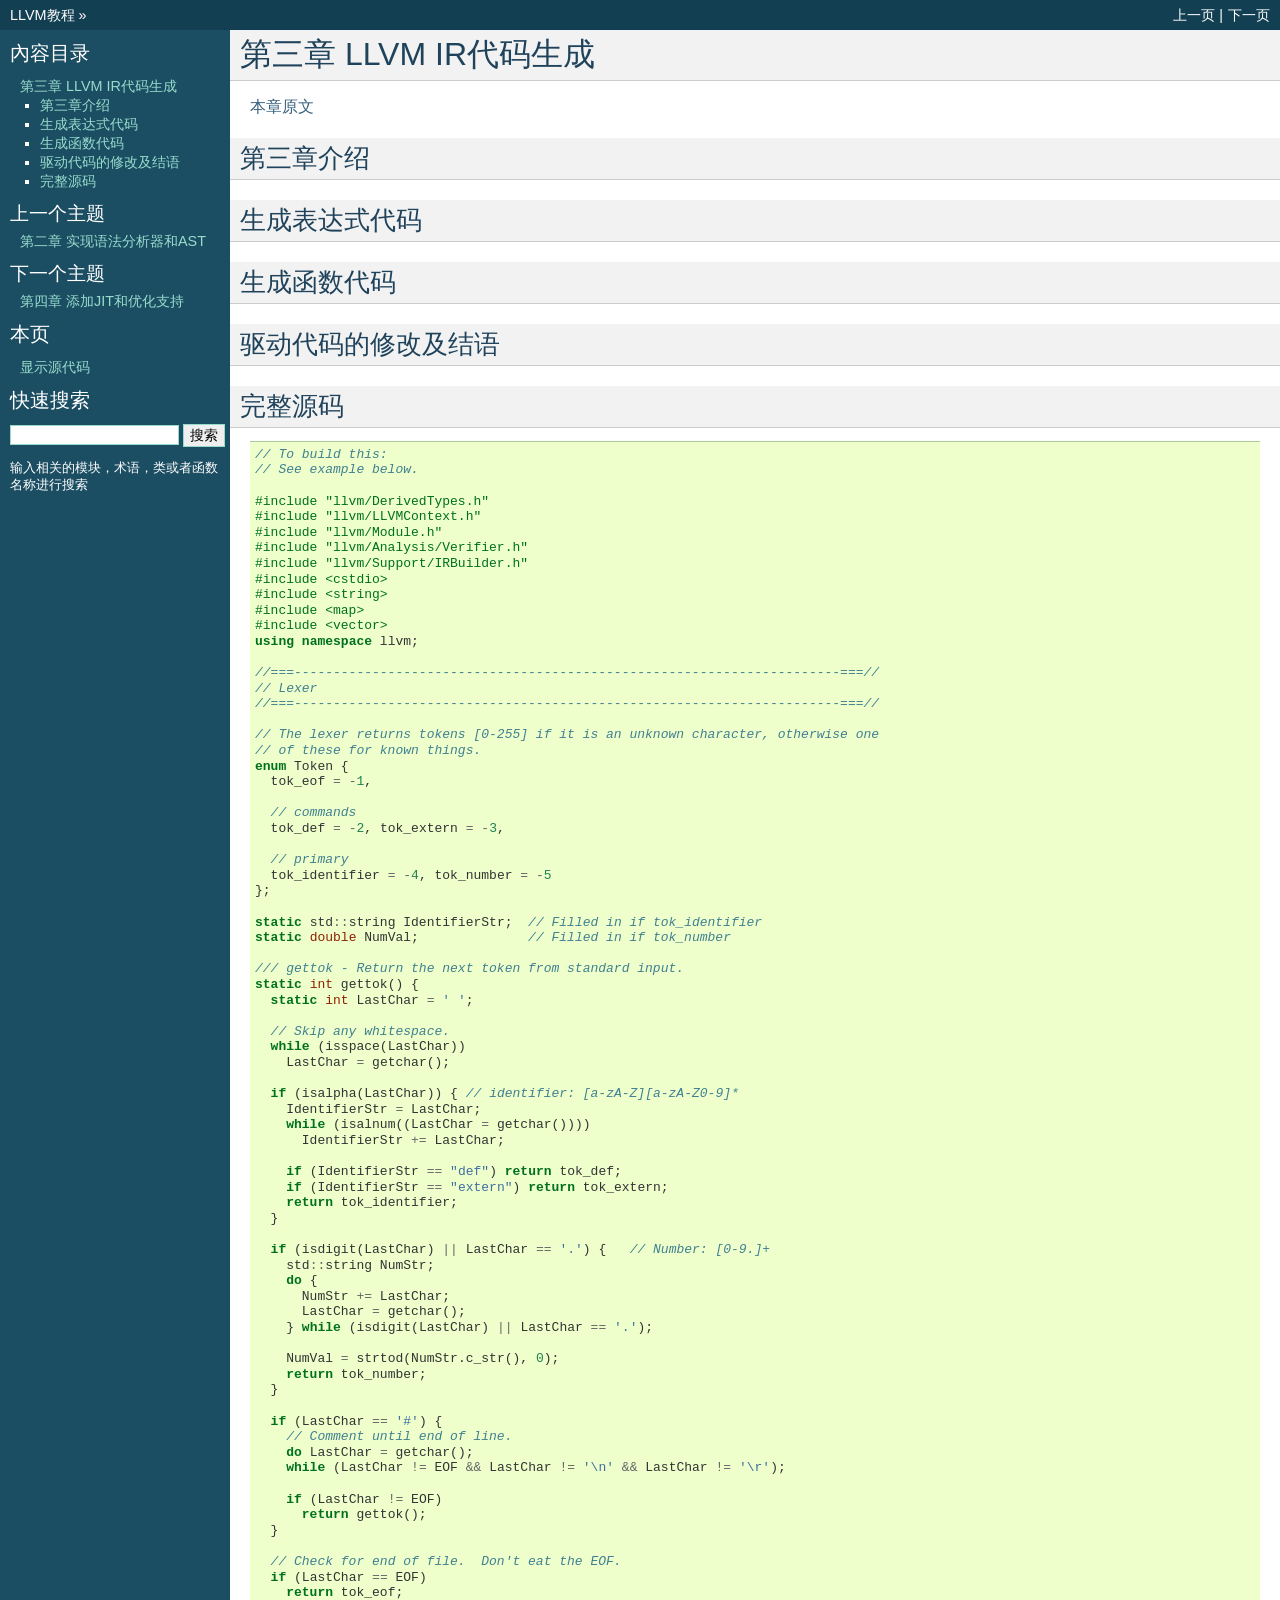
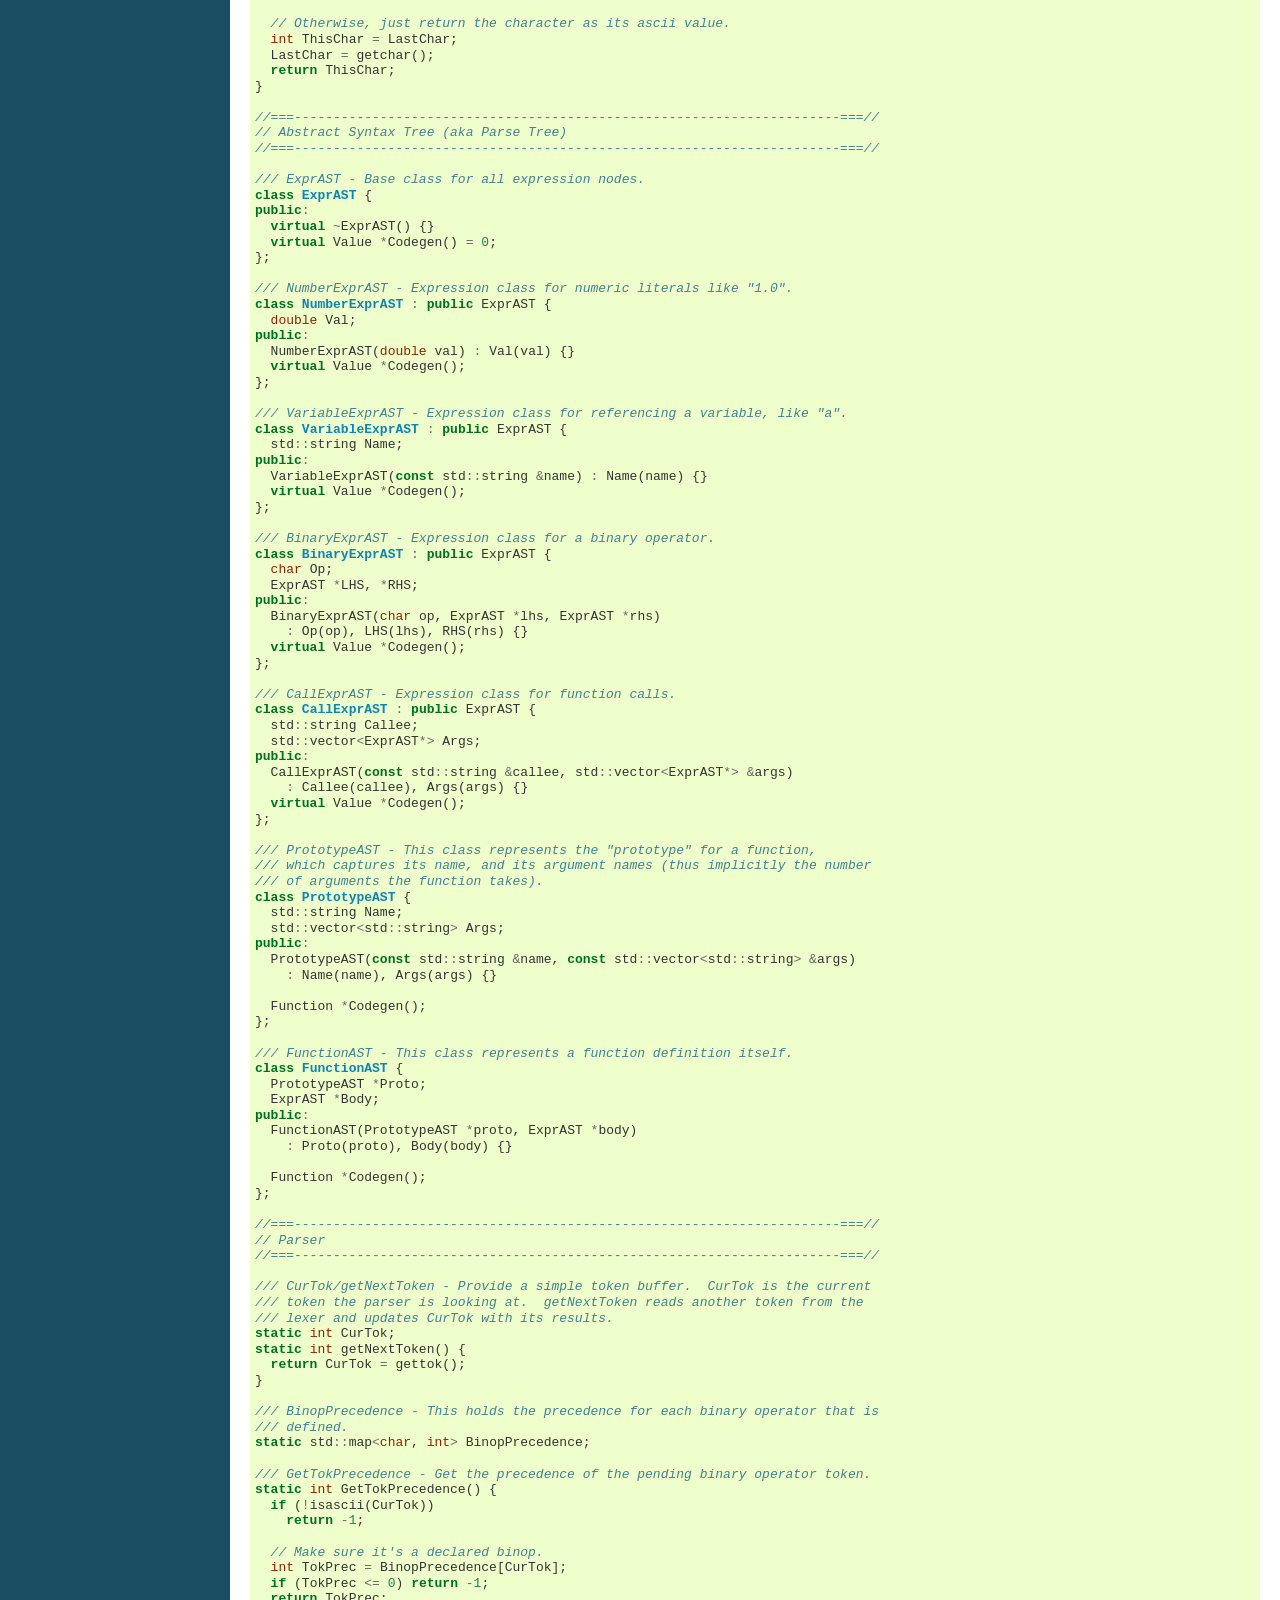
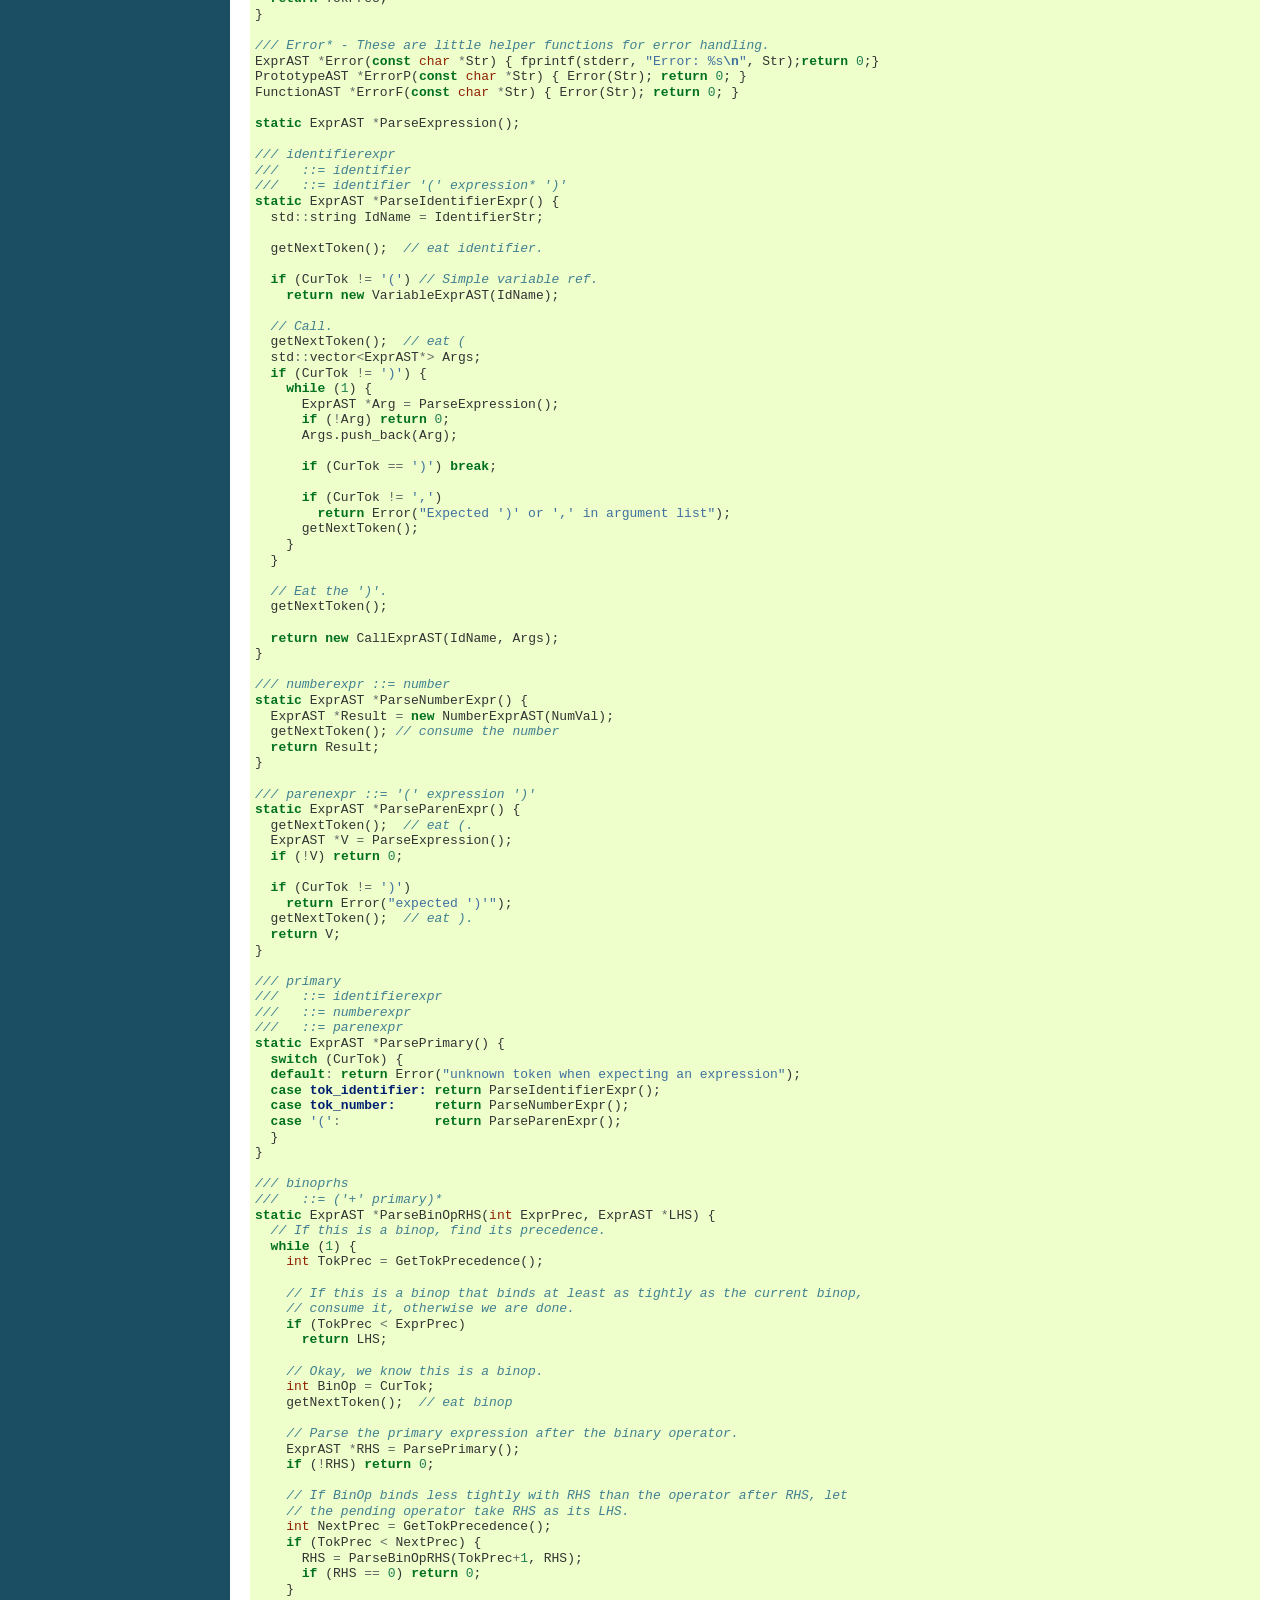
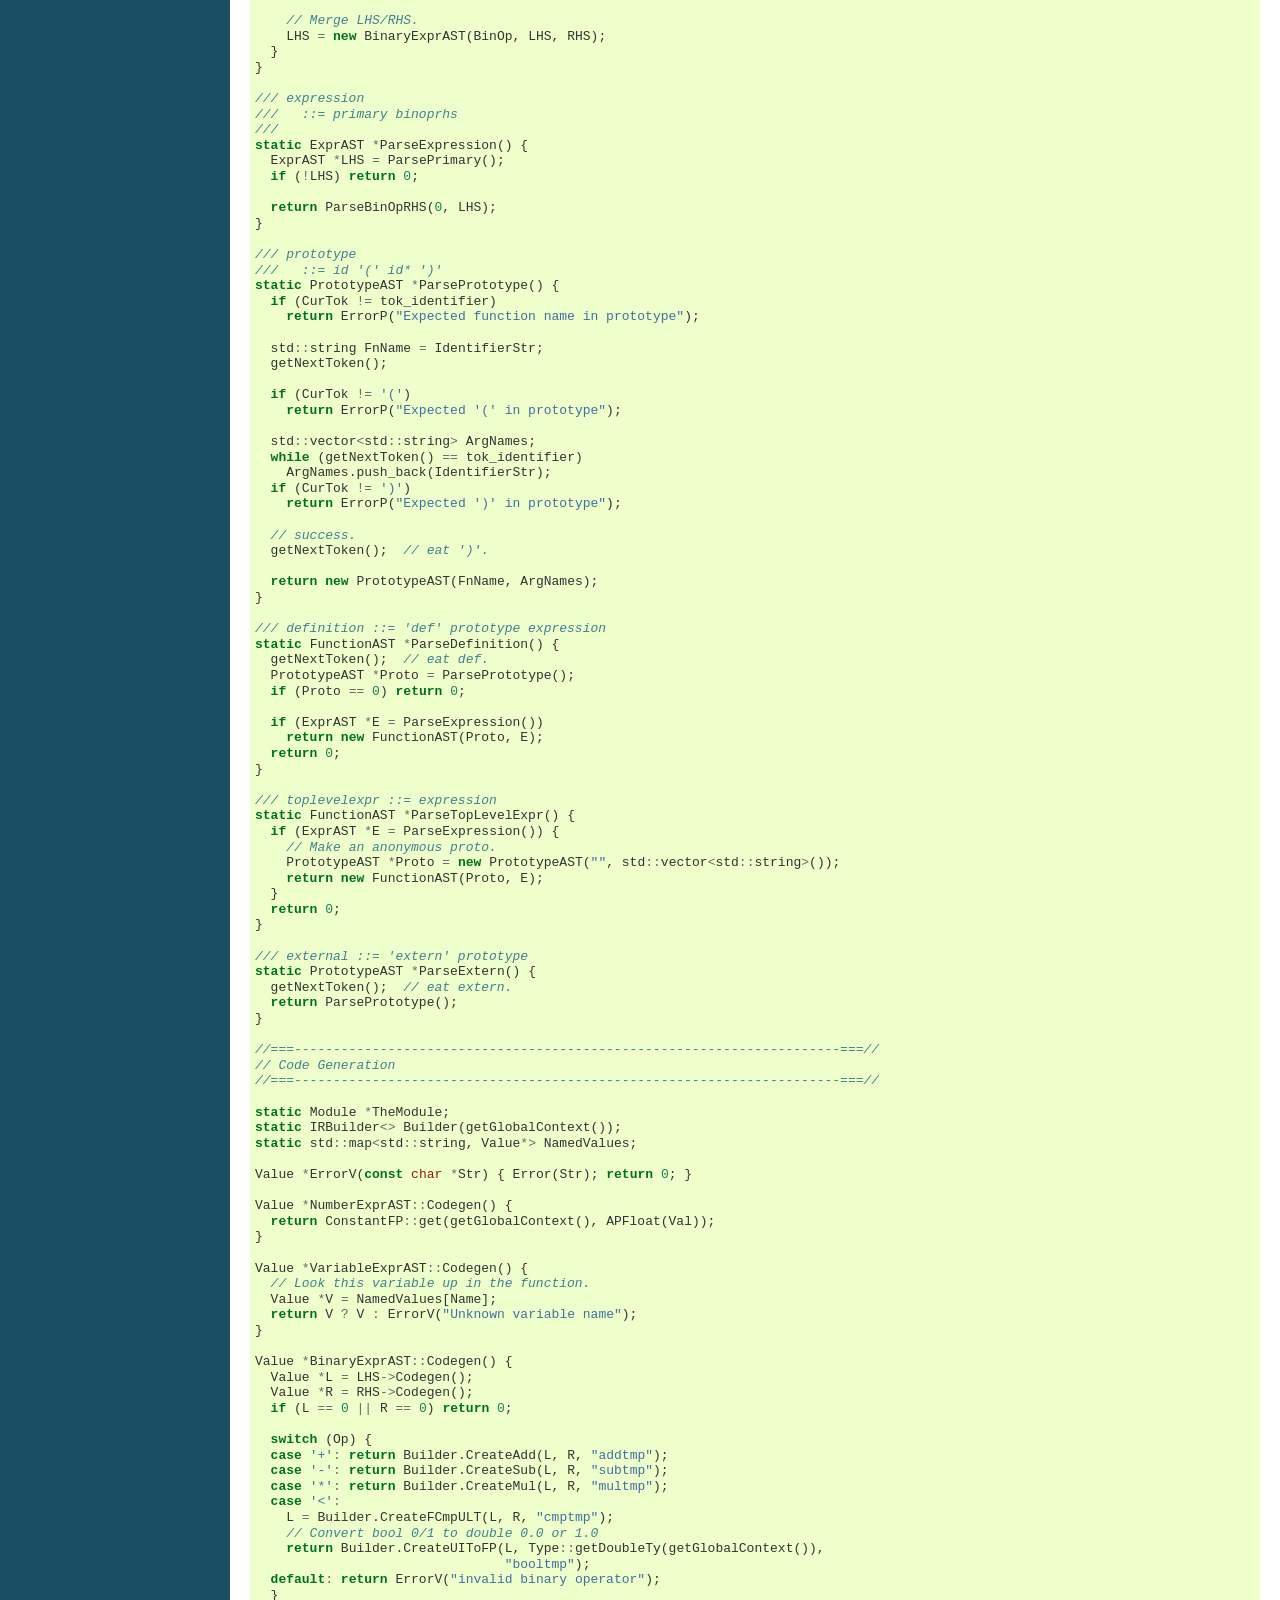
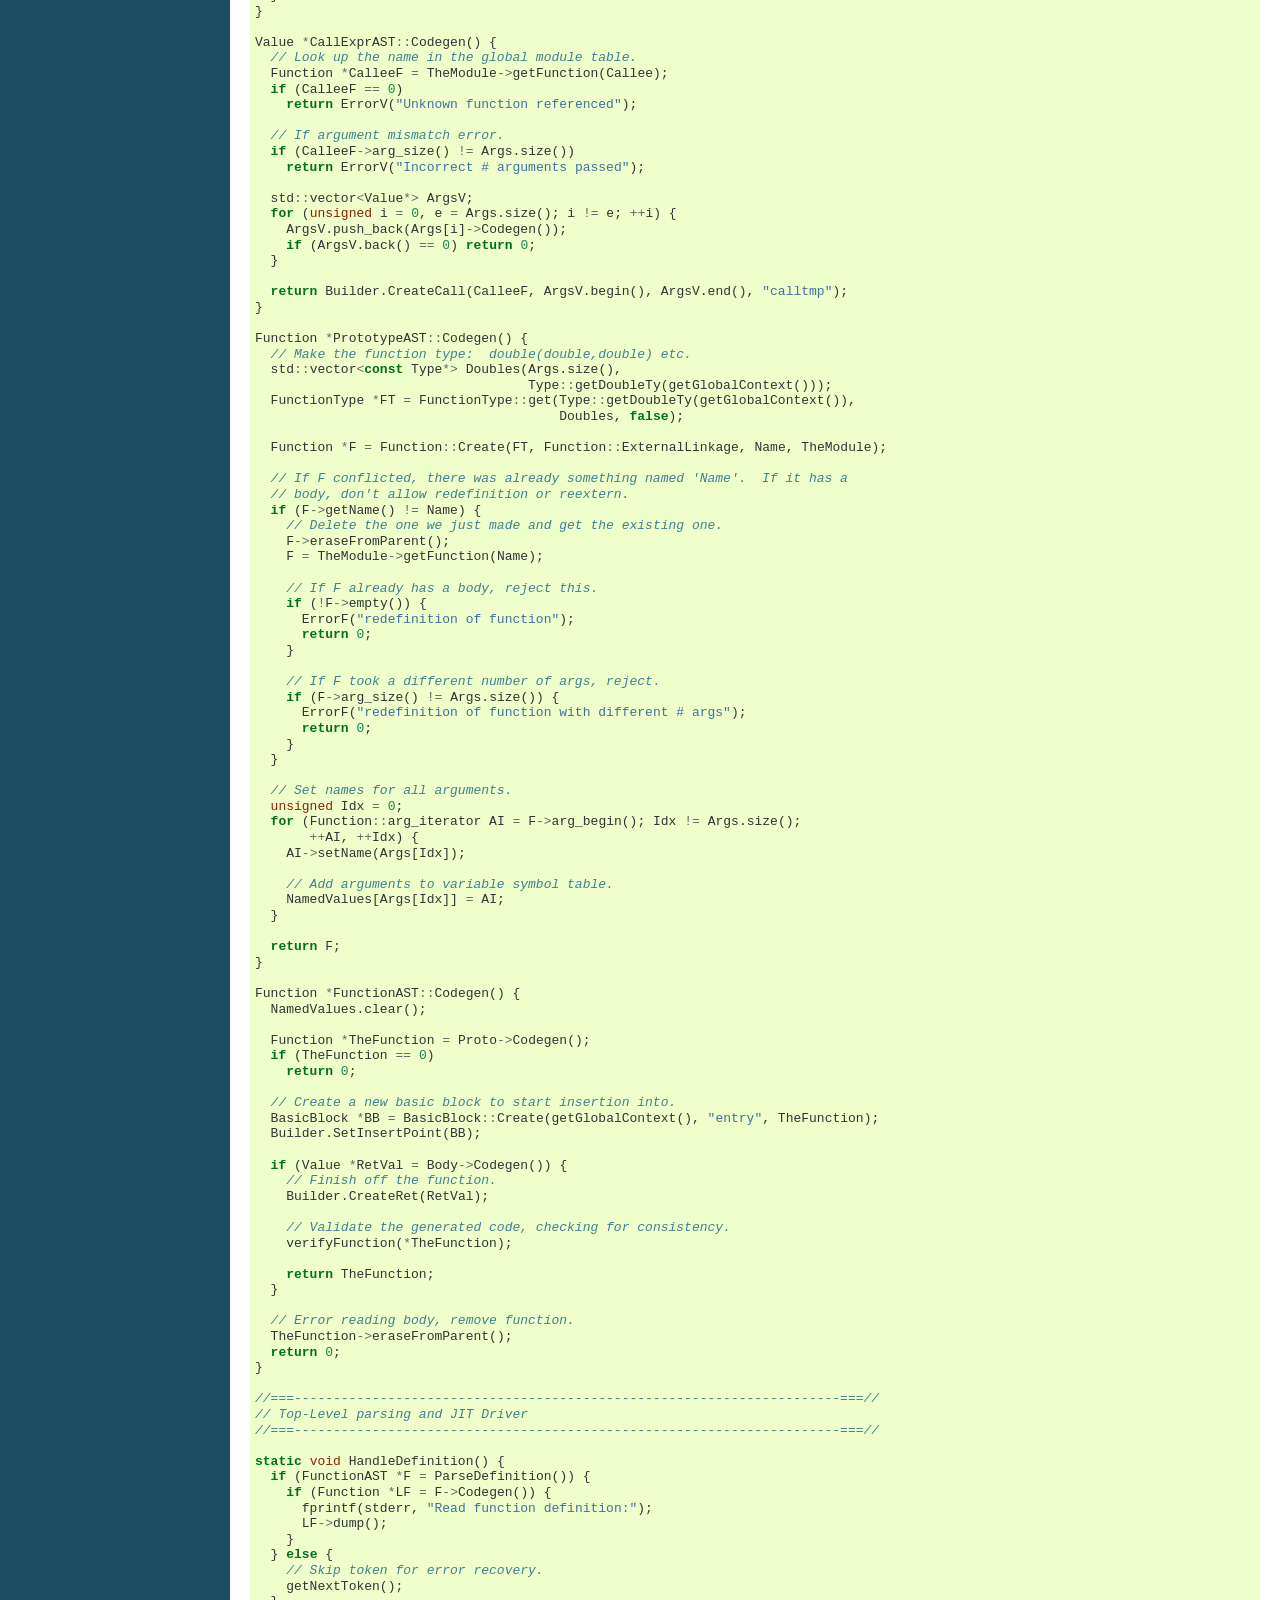
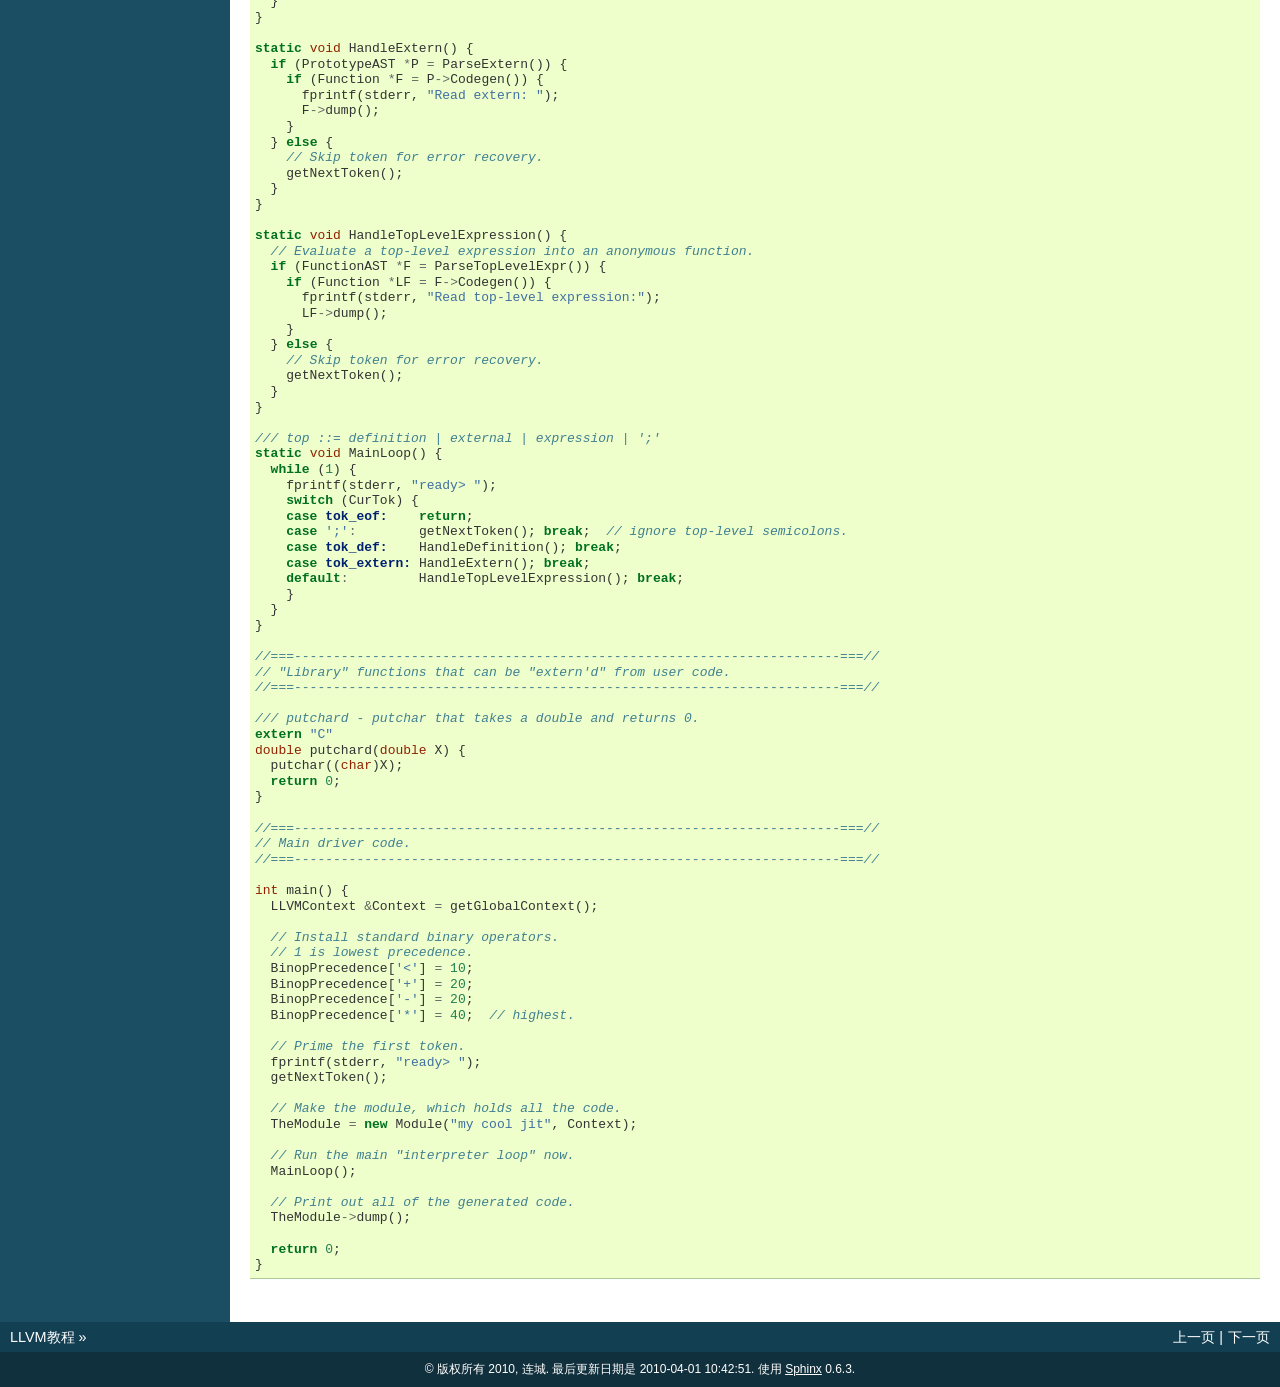
<file: _build/html/chapter-3.html>
<!DOCTYPE html PUBLIC "-//W3C//DTD XHTML 1.0 Transitional//EN"
  "http://www.w3.org/TR/xhtml1/DTD/xhtml1-transitional.dtd">

<html xmlns="http://www.w3.org/1999/xhtml">
  <head>
    <meta http-equiv="Content-Type" content="text/html; charset=utf-8" />
    
    <title>第三章 LLVM IR代码生成 &mdash; LLVM教程</title>
    <link rel="stylesheet" href="_static/default.css" type="text/css" />
    <link rel="stylesheet" href="_static/pygments.css" type="text/css" />
    <script type="text/javascript">
      var DOCUMENTATION_OPTIONS = {
        URL_ROOT:    '',
        VERSION:     '1.0.0.0',
        COLLAPSE_MODINDEX: false,
        FILE_SUFFIX: '.html',
        HAS_SOURCE:  true
      };
    </script>
    <script type="text/javascript" src="_static/jquery.js"></script>
    <script type="text/javascript" src="_static/doctools.js"></script>
    <link rel="top" title="LLVM教程" href="index.html" />
    <link rel="next" title="第四章 添加JIT和优化支持" href="chapter-4.html" />
    <link rel="prev" title="第二章 实现语法分析器和AST" href="chapter-2.html" /> 
  </head>
  <body>
    <div class="related">
      <h3>导航</h3>
      <ul>
        <li class="right" style="margin-right: 10px">
          <a href="chapter-4.html" title="第四章 添加JIT和优化支持"
             accesskey="N">下一页</a></li>
        <li class="right" >
          <a href="chapter-2.html" title="第二章 实现语法分析器和AST"
             accesskey="P">上一页</a> |</li>
        <li><a href="index.html">LLVM教程</a> &raquo;</li> 
      </ul>
    </div>  

    <div class="document">
      <div class="documentwrapper">
        <div class="bodywrapper">
          <div class="body">
            
  <div class="section" id="llvm-ir">
<h1>第三章 LLVM IR代码生成<a class="headerlink" href="#llvm-ir" title="永久链接至标题">¶</a></h1>
<p><a class="reference external" href="http://llvm.org/docs/tutorial/LangImpl3.html">本章原文</a></p>
<div class="section" id="id2">
<h2>第三章介绍<a class="headerlink" href="#id2" title="永久链接至标题">¶</a></h2>
</div>
<div class="section" id="id3">
<h2>生成表达式代码<a class="headerlink" href="#id3" title="永久链接至标题">¶</a></h2>
</div>
<div class="section" id="id4">
<h2>生成函数代码<a class="headerlink" href="#id4" title="永久链接至标题">¶</a></h2>
</div>
<div class="section" id="id5">
<h2>驱动代码的修改及结语<a class="headerlink" href="#id5" title="永久链接至标题">¶</a></h2>
</div>
<div class="section" id="id6">
<h2>完整源码<a class="headerlink" href="#id6" title="永久链接至标题">¶</a></h2>
<div class="highlight-cpp"><div class="highlight"><pre><span class="c">// To build this:</span>
<span class="c">// See example below.</span>

<span class="cp">#include &quot;llvm/DerivedTypes.h&quot;</span>
<span class="cp">#include &quot;llvm/LLVMContext.h&quot;</span>
<span class="cp">#include &quot;llvm/Module.h&quot;</span>
<span class="cp">#include &quot;llvm/Analysis/Verifier.h&quot;</span>
<span class="cp">#include &quot;llvm/Support/IRBuilder.h&quot;</span>
<span class="cp">#include &lt;cstdio&gt;</span>
<span class="cp">#include &lt;string&gt;</span>
<span class="cp">#include &lt;map&gt;</span>
<span class="cp">#include &lt;vector&gt;</span>
<span class="k">using</span> <span class="k">namespace</span> <span class="n">llvm</span><span class="p">;</span>

<span class="c">//===----------------------------------------------------------------------===//</span>
<span class="c">// Lexer</span>
<span class="c">//===----------------------------------------------------------------------===//</span>

<span class="c">// The lexer returns tokens [0-255] if it is an unknown character, otherwise one</span>
<span class="c">// of these for known things.</span>
<span class="k">enum</span> <span class="n">Token</span> <span class="p">{</span>
  <span class="n">tok_eof</span> <span class="o">=</span> <span class="o">-</span><span class="mi">1</span><span class="p">,</span>

  <span class="c">// commands</span>
  <span class="n">tok_def</span> <span class="o">=</span> <span class="o">-</span><span class="mi">2</span><span class="p">,</span> <span class="n">tok_extern</span> <span class="o">=</span> <span class="o">-</span><span class="mi">3</span><span class="p">,</span>

  <span class="c">// primary</span>
  <span class="n">tok_identifier</span> <span class="o">=</span> <span class="o">-</span><span class="mi">4</span><span class="p">,</span> <span class="n">tok_number</span> <span class="o">=</span> <span class="o">-</span><span class="mi">5</span>
<span class="p">};</span>

<span class="k">static</span> <span class="n">std</span><span class="o">::</span><span class="n">string</span> <span class="n">IdentifierStr</span><span class="p">;</span>  <span class="c">// Filled in if tok_identifier</span>
<span class="k">static</span> <span class="kt">double</span> <span class="n">NumVal</span><span class="p">;</span>              <span class="c">// Filled in if tok_number</span>

<span class="c">/// gettok - Return the next token from standard input.</span>
<span class="k">static</span> <span class="kt">int</span> <span class="n">gettok</span><span class="p">()</span> <span class="p">{</span>
  <span class="k">static</span> <span class="kt">int</span> <span class="n">LastChar</span> <span class="o">=</span> <span class="sc">&#39; &#39;</span><span class="p">;</span>

  <span class="c">// Skip any whitespace.</span>
  <span class="k">while</span> <span class="p">(</span><span class="n">isspace</span><span class="p">(</span><span class="n">LastChar</span><span class="p">))</span>
    <span class="n">LastChar</span> <span class="o">=</span> <span class="n">getchar</span><span class="p">();</span>

  <span class="k">if</span> <span class="p">(</span><span class="n">isalpha</span><span class="p">(</span><span class="n">LastChar</span><span class="p">))</span> <span class="p">{</span> <span class="c">// identifier: [a-zA-Z][a-zA-Z0-9]*</span>
    <span class="n">IdentifierStr</span> <span class="o">=</span> <span class="n">LastChar</span><span class="p">;</span>
    <span class="k">while</span> <span class="p">(</span><span class="n">isalnum</span><span class="p">((</span><span class="n">LastChar</span> <span class="o">=</span> <span class="n">getchar</span><span class="p">())))</span>
      <span class="n">IdentifierStr</span> <span class="o">+=</span> <span class="n">LastChar</span><span class="p">;</span>

    <span class="k">if</span> <span class="p">(</span><span class="n">IdentifierStr</span> <span class="o">==</span> <span class="s">&quot;def&quot;</span><span class="p">)</span> <span class="k">return</span> <span class="n">tok_def</span><span class="p">;</span>
    <span class="k">if</span> <span class="p">(</span><span class="n">IdentifierStr</span> <span class="o">==</span> <span class="s">&quot;extern&quot;</span><span class="p">)</span> <span class="k">return</span> <span class="n">tok_extern</span><span class="p">;</span>
    <span class="k">return</span> <span class="n">tok_identifier</span><span class="p">;</span>
  <span class="p">}</span>

  <span class="k">if</span> <span class="p">(</span><span class="n">isdigit</span><span class="p">(</span><span class="n">LastChar</span><span class="p">)</span> <span class="o">||</span> <span class="n">LastChar</span> <span class="o">==</span> <span class="sc">&#39;.&#39;</span><span class="p">)</span> <span class="p">{</span>   <span class="c">// Number: [0-9.]+</span>
    <span class="n">std</span><span class="o">::</span><span class="n">string</span> <span class="n">NumStr</span><span class="p">;</span>
    <span class="k">do</span> <span class="p">{</span>
      <span class="n">NumStr</span> <span class="o">+=</span> <span class="n">LastChar</span><span class="p">;</span>
      <span class="n">LastChar</span> <span class="o">=</span> <span class="n">getchar</span><span class="p">();</span>
    <span class="p">}</span> <span class="k">while</span> <span class="p">(</span><span class="n">isdigit</span><span class="p">(</span><span class="n">LastChar</span><span class="p">)</span> <span class="o">||</span> <span class="n">LastChar</span> <span class="o">==</span> <span class="sc">&#39;.&#39;</span><span class="p">);</span>

    <span class="n">NumVal</span> <span class="o">=</span> <span class="n">strtod</span><span class="p">(</span><span class="n">NumStr</span><span class="p">.</span><span class="n">c_str</span><span class="p">(),</span> <span class="mi">0</span><span class="p">);</span>
    <span class="k">return</span> <span class="n">tok_number</span><span class="p">;</span>
  <span class="p">}</span>

  <span class="k">if</span> <span class="p">(</span><span class="n">LastChar</span> <span class="o">==</span> <span class="sc">&#39;#&#39;</span><span class="p">)</span> <span class="p">{</span>
    <span class="c">// Comment until end of line.</span>
    <span class="k">do</span> <span class="n">LastChar</span> <span class="o">=</span> <span class="n">getchar</span><span class="p">();</span>
    <span class="k">while</span> <span class="p">(</span><span class="n">LastChar</span> <span class="o">!=</span> <span class="n">EOF</span> <span class="o">&amp;&amp;</span> <span class="n">LastChar</span> <span class="o">!=</span> <span class="sc">&#39;\n&#39;</span> <span class="o">&amp;&amp;</span> <span class="n">LastChar</span> <span class="o">!=</span> <span class="sc">&#39;\r&#39;</span><span class="p">);</span>

    <span class="k">if</span> <span class="p">(</span><span class="n">LastChar</span> <span class="o">!=</span> <span class="n">EOF</span><span class="p">)</span>
      <span class="k">return</span> <span class="n">gettok</span><span class="p">();</span>
  <span class="p">}</span>

  <span class="c">// Check for end of file.  Don&#39;t eat the EOF.</span>
  <span class="k">if</span> <span class="p">(</span><span class="n">LastChar</span> <span class="o">==</span> <span class="n">EOF</span><span class="p">)</span>
    <span class="k">return</span> <span class="n">tok_eof</span><span class="p">;</span>

  <span class="c">// Otherwise, just return the character as its ascii value.</span>
  <span class="kt">int</span> <span class="n">ThisChar</span> <span class="o">=</span> <span class="n">LastChar</span><span class="p">;</span>
  <span class="n">LastChar</span> <span class="o">=</span> <span class="n">getchar</span><span class="p">();</span>
  <span class="k">return</span> <span class="n">ThisChar</span><span class="p">;</span>
<span class="p">}</span>

<span class="c">//===----------------------------------------------------------------------===//</span>
<span class="c">// Abstract Syntax Tree (aka Parse Tree)</span>
<span class="c">//===----------------------------------------------------------------------===//</span>

<span class="c">/// ExprAST - Base class for all expression nodes.</span>
<span class="k">class</span> <span class="nc">ExprAST</span> <span class="p">{</span>
<span class="k">public</span><span class="o">:</span>
  <span class="k">virtual</span> <span class="o">~</span><span class="n">ExprAST</span><span class="p">()</span> <span class="p">{}</span>
  <span class="k">virtual</span> <span class="n">Value</span> <span class="o">*</span><span class="n">Codegen</span><span class="p">()</span> <span class="o">=</span> <span class="mi">0</span><span class="p">;</span>
<span class="p">};</span>

<span class="c">/// NumberExprAST - Expression class for numeric literals like &quot;1.0&quot;.</span>
<span class="k">class</span> <span class="nc">NumberExprAST</span> <span class="o">:</span> <span class="k">public</span> <span class="n">ExprAST</span> <span class="p">{</span>
  <span class="kt">double</span> <span class="n">Val</span><span class="p">;</span>
<span class="k">public</span><span class="o">:</span>
  <span class="n">NumberExprAST</span><span class="p">(</span><span class="kt">double</span> <span class="n">val</span><span class="p">)</span> <span class="o">:</span> <span class="n">Val</span><span class="p">(</span><span class="n">val</span><span class="p">)</span> <span class="p">{}</span>
  <span class="k">virtual</span> <span class="n">Value</span> <span class="o">*</span><span class="n">Codegen</span><span class="p">();</span>
<span class="p">};</span>

<span class="c">/// VariableExprAST - Expression class for referencing a variable, like &quot;a&quot;.</span>
<span class="k">class</span> <span class="nc">VariableExprAST</span> <span class="o">:</span> <span class="k">public</span> <span class="n">ExprAST</span> <span class="p">{</span>
  <span class="n">std</span><span class="o">::</span><span class="n">string</span> <span class="n">Name</span><span class="p">;</span>
<span class="k">public</span><span class="o">:</span>
  <span class="n">VariableExprAST</span><span class="p">(</span><span class="k">const</span> <span class="n">std</span><span class="o">::</span><span class="n">string</span> <span class="o">&amp;</span><span class="n">name</span><span class="p">)</span> <span class="o">:</span> <span class="n">Name</span><span class="p">(</span><span class="n">name</span><span class="p">)</span> <span class="p">{}</span>
  <span class="k">virtual</span> <span class="n">Value</span> <span class="o">*</span><span class="n">Codegen</span><span class="p">();</span>
<span class="p">};</span>

<span class="c">/// BinaryExprAST - Expression class for a binary operator.</span>
<span class="k">class</span> <span class="nc">BinaryExprAST</span> <span class="o">:</span> <span class="k">public</span> <span class="n">ExprAST</span> <span class="p">{</span>
  <span class="kt">char</span> <span class="n">Op</span><span class="p">;</span>
  <span class="n">ExprAST</span> <span class="o">*</span><span class="n">LHS</span><span class="p">,</span> <span class="o">*</span><span class="n">RHS</span><span class="p">;</span>
<span class="k">public</span><span class="o">:</span>
  <span class="n">BinaryExprAST</span><span class="p">(</span><span class="kt">char</span> <span class="n">op</span><span class="p">,</span> <span class="n">ExprAST</span> <span class="o">*</span><span class="n">lhs</span><span class="p">,</span> <span class="n">ExprAST</span> <span class="o">*</span><span class="n">rhs</span><span class="p">)</span>
    <span class="o">:</span> <span class="n">Op</span><span class="p">(</span><span class="n">op</span><span class="p">),</span> <span class="n">LHS</span><span class="p">(</span><span class="n">lhs</span><span class="p">),</span> <span class="n">RHS</span><span class="p">(</span><span class="n">rhs</span><span class="p">)</span> <span class="p">{}</span>
  <span class="k">virtual</span> <span class="n">Value</span> <span class="o">*</span><span class="n">Codegen</span><span class="p">();</span>
<span class="p">};</span>

<span class="c">/// CallExprAST - Expression class for function calls.</span>
<span class="k">class</span> <span class="nc">CallExprAST</span> <span class="o">:</span> <span class="k">public</span> <span class="n">ExprAST</span> <span class="p">{</span>
  <span class="n">std</span><span class="o">::</span><span class="n">string</span> <span class="n">Callee</span><span class="p">;</span>
  <span class="n">std</span><span class="o">::</span><span class="n">vector</span><span class="o">&lt;</span><span class="n">ExprAST</span><span class="o">*&gt;</span> <span class="n">Args</span><span class="p">;</span>
<span class="k">public</span><span class="o">:</span>
  <span class="n">CallExprAST</span><span class="p">(</span><span class="k">const</span> <span class="n">std</span><span class="o">::</span><span class="n">string</span> <span class="o">&amp;</span><span class="n">callee</span><span class="p">,</span> <span class="n">std</span><span class="o">::</span><span class="n">vector</span><span class="o">&lt;</span><span class="n">ExprAST</span><span class="o">*&gt;</span> <span class="o">&amp;</span><span class="n">args</span><span class="p">)</span>
    <span class="o">:</span> <span class="n">Callee</span><span class="p">(</span><span class="n">callee</span><span class="p">),</span> <span class="n">Args</span><span class="p">(</span><span class="n">args</span><span class="p">)</span> <span class="p">{}</span>
  <span class="k">virtual</span> <span class="n">Value</span> <span class="o">*</span><span class="n">Codegen</span><span class="p">();</span>
<span class="p">};</span>

<span class="c">/// PrototypeAST - This class represents the &quot;prototype&quot; for a function,</span>
<span class="c">/// which captures its name, and its argument names (thus implicitly the number</span>
<span class="c">/// of arguments the function takes).</span>
<span class="k">class</span> <span class="nc">PrototypeAST</span> <span class="p">{</span>
  <span class="n">std</span><span class="o">::</span><span class="n">string</span> <span class="n">Name</span><span class="p">;</span>
  <span class="n">std</span><span class="o">::</span><span class="n">vector</span><span class="o">&lt;</span><span class="n">std</span><span class="o">::</span><span class="n">string</span><span class="o">&gt;</span> <span class="n">Args</span><span class="p">;</span>
<span class="k">public</span><span class="o">:</span>
  <span class="n">PrototypeAST</span><span class="p">(</span><span class="k">const</span> <span class="n">std</span><span class="o">::</span><span class="n">string</span> <span class="o">&amp;</span><span class="n">name</span><span class="p">,</span> <span class="k">const</span> <span class="n">std</span><span class="o">::</span><span class="n">vector</span><span class="o">&lt;</span><span class="n">std</span><span class="o">::</span><span class="n">string</span><span class="o">&gt;</span> <span class="o">&amp;</span><span class="n">args</span><span class="p">)</span>
    <span class="o">:</span> <span class="n">Name</span><span class="p">(</span><span class="n">name</span><span class="p">),</span> <span class="n">Args</span><span class="p">(</span><span class="n">args</span><span class="p">)</span> <span class="p">{}</span>

  <span class="n">Function</span> <span class="o">*</span><span class="n">Codegen</span><span class="p">();</span>
<span class="p">};</span>

<span class="c">/// FunctionAST - This class represents a function definition itself.</span>
<span class="k">class</span> <span class="nc">FunctionAST</span> <span class="p">{</span>
  <span class="n">PrototypeAST</span> <span class="o">*</span><span class="n">Proto</span><span class="p">;</span>
  <span class="n">ExprAST</span> <span class="o">*</span><span class="n">Body</span><span class="p">;</span>
<span class="k">public</span><span class="o">:</span>
  <span class="n">FunctionAST</span><span class="p">(</span><span class="n">PrototypeAST</span> <span class="o">*</span><span class="n">proto</span><span class="p">,</span> <span class="n">ExprAST</span> <span class="o">*</span><span class="n">body</span><span class="p">)</span>
    <span class="o">:</span> <span class="n">Proto</span><span class="p">(</span><span class="n">proto</span><span class="p">),</span> <span class="n">Body</span><span class="p">(</span><span class="n">body</span><span class="p">)</span> <span class="p">{}</span>

  <span class="n">Function</span> <span class="o">*</span><span class="n">Codegen</span><span class="p">();</span>
<span class="p">};</span>

<span class="c">//===----------------------------------------------------------------------===//</span>
<span class="c">// Parser</span>
<span class="c">//===----------------------------------------------------------------------===//</span>

<span class="c">/// CurTok/getNextToken - Provide a simple token buffer.  CurTok is the current</span>
<span class="c">/// token the parser is looking at.  getNextToken reads another token from the</span>
<span class="c">/// lexer and updates CurTok with its results.</span>
<span class="k">static</span> <span class="kt">int</span> <span class="n">CurTok</span><span class="p">;</span>
<span class="k">static</span> <span class="kt">int</span> <span class="n">getNextToken</span><span class="p">()</span> <span class="p">{</span>
  <span class="k">return</span> <span class="n">CurTok</span> <span class="o">=</span> <span class="n">gettok</span><span class="p">();</span>
<span class="p">}</span>

<span class="c">/// BinopPrecedence - This holds the precedence for each binary operator that is</span>
<span class="c">/// defined.</span>
<span class="k">static</span> <span class="n">std</span><span class="o">::</span><span class="n">map</span><span class="o">&lt;</span><span class="kt">char</span><span class="p">,</span> <span class="kt">int</span><span class="o">&gt;</span> <span class="n">BinopPrecedence</span><span class="p">;</span>

<span class="c">/// GetTokPrecedence - Get the precedence of the pending binary operator token.</span>
<span class="k">static</span> <span class="kt">int</span> <span class="n">GetTokPrecedence</span><span class="p">()</span> <span class="p">{</span>
  <span class="k">if</span> <span class="p">(</span><span class="o">!</span><span class="n">isascii</span><span class="p">(</span><span class="n">CurTok</span><span class="p">))</span>
    <span class="k">return</span> <span class="o">-</span><span class="mi">1</span><span class="p">;</span>

  <span class="c">// Make sure it&#39;s a declared binop.</span>
  <span class="kt">int</span> <span class="n">TokPrec</span> <span class="o">=</span> <span class="n">BinopPrecedence</span><span class="p">[</span><span class="n">CurTok</span><span class="p">];</span>
  <span class="k">if</span> <span class="p">(</span><span class="n">TokPrec</span> <span class="o">&lt;=</span> <span class="mi">0</span><span class="p">)</span> <span class="k">return</span> <span class="o">-</span><span class="mi">1</span><span class="p">;</span>
  <span class="k">return</span> <span class="n">TokPrec</span><span class="p">;</span>
<span class="p">}</span>

<span class="c">/// Error* - These are little helper functions for error handling.</span>
<span class="n">ExprAST</span> <span class="o">*</span><span class="n">Error</span><span class="p">(</span><span class="k">const</span> <span class="kt">char</span> <span class="o">*</span><span class="n">Str</span><span class="p">)</span> <span class="p">{</span> <span class="n">fprintf</span><span class="p">(</span><span class="n">stderr</span><span class="p">,</span> <span class="s">&quot;Error: %s</span><span class="se">\n</span><span class="s">&quot;</span><span class="p">,</span> <span class="n">Str</span><span class="p">);</span><span class="k">return</span> <span class="mi">0</span><span class="p">;}</span>
<span class="n">PrototypeAST</span> <span class="o">*</span><span class="n">ErrorP</span><span class="p">(</span><span class="k">const</span> <span class="kt">char</span> <span class="o">*</span><span class="n">Str</span><span class="p">)</span> <span class="p">{</span> <span class="n">Error</span><span class="p">(</span><span class="n">Str</span><span class="p">);</span> <span class="k">return</span> <span class="mi">0</span><span class="p">;</span> <span class="p">}</span>
<span class="n">FunctionAST</span> <span class="o">*</span><span class="n">ErrorF</span><span class="p">(</span><span class="k">const</span> <span class="kt">char</span> <span class="o">*</span><span class="n">Str</span><span class="p">)</span> <span class="p">{</span> <span class="n">Error</span><span class="p">(</span><span class="n">Str</span><span class="p">);</span> <span class="k">return</span> <span class="mi">0</span><span class="p">;</span> <span class="p">}</span>

<span class="k">static</span> <span class="n">ExprAST</span> <span class="o">*</span><span class="n">ParseExpression</span><span class="p">();</span>

<span class="c">/// identifierexpr</span>
<span class="c">///   ::= identifier</span>
<span class="c">///   ::= identifier &#39;(&#39; expression* &#39;)&#39;</span>
<span class="k">static</span> <span class="n">ExprAST</span> <span class="o">*</span><span class="n">ParseIdentifierExpr</span><span class="p">()</span> <span class="p">{</span>
  <span class="n">std</span><span class="o">::</span><span class="n">string</span> <span class="n">IdName</span> <span class="o">=</span> <span class="n">IdentifierStr</span><span class="p">;</span>

  <span class="n">getNextToken</span><span class="p">();</span>  <span class="c">// eat identifier.</span>

  <span class="k">if</span> <span class="p">(</span><span class="n">CurTok</span> <span class="o">!=</span> <span class="sc">&#39;(&#39;</span><span class="p">)</span> <span class="c">// Simple variable ref.</span>
    <span class="k">return</span> <span class="k">new</span> <span class="n">VariableExprAST</span><span class="p">(</span><span class="n">IdName</span><span class="p">);</span>

  <span class="c">// Call.</span>
  <span class="n">getNextToken</span><span class="p">();</span>  <span class="c">// eat (</span>
  <span class="n">std</span><span class="o">::</span><span class="n">vector</span><span class="o">&lt;</span><span class="n">ExprAST</span><span class="o">*&gt;</span> <span class="n">Args</span><span class="p">;</span>
  <span class="k">if</span> <span class="p">(</span><span class="n">CurTok</span> <span class="o">!=</span> <span class="sc">&#39;)&#39;</span><span class="p">)</span> <span class="p">{</span>
    <span class="k">while</span> <span class="p">(</span><span class="mi">1</span><span class="p">)</span> <span class="p">{</span>
      <span class="n">ExprAST</span> <span class="o">*</span><span class="n">Arg</span> <span class="o">=</span> <span class="n">ParseExpression</span><span class="p">();</span>
      <span class="k">if</span> <span class="p">(</span><span class="o">!</span><span class="n">Arg</span><span class="p">)</span> <span class="k">return</span> <span class="mi">0</span><span class="p">;</span>
      <span class="n">Args</span><span class="p">.</span><span class="n">push_back</span><span class="p">(</span><span class="n">Arg</span><span class="p">);</span>

      <span class="k">if</span> <span class="p">(</span><span class="n">CurTok</span> <span class="o">==</span> <span class="sc">&#39;)&#39;</span><span class="p">)</span> <span class="k">break</span><span class="p">;</span>

      <span class="k">if</span> <span class="p">(</span><span class="n">CurTok</span> <span class="o">!=</span> <span class="sc">&#39;,&#39;</span><span class="p">)</span>
        <span class="k">return</span> <span class="n">Error</span><span class="p">(</span><span class="s">&quot;Expected &#39;)&#39; or &#39;,&#39; in argument list&quot;</span><span class="p">);</span>
      <span class="n">getNextToken</span><span class="p">();</span>
    <span class="p">}</span>
  <span class="p">}</span>

  <span class="c">// Eat the &#39;)&#39;.</span>
  <span class="n">getNextToken</span><span class="p">();</span>

  <span class="k">return</span> <span class="k">new</span> <span class="n">CallExprAST</span><span class="p">(</span><span class="n">IdName</span><span class="p">,</span> <span class="n">Args</span><span class="p">);</span>
<span class="p">}</span>

<span class="c">/// numberexpr ::= number</span>
<span class="k">static</span> <span class="n">ExprAST</span> <span class="o">*</span><span class="n">ParseNumberExpr</span><span class="p">()</span> <span class="p">{</span>
  <span class="n">ExprAST</span> <span class="o">*</span><span class="n">Result</span> <span class="o">=</span> <span class="k">new</span> <span class="n">NumberExprAST</span><span class="p">(</span><span class="n">NumVal</span><span class="p">);</span>
  <span class="n">getNextToken</span><span class="p">();</span> <span class="c">// consume the number</span>
  <span class="k">return</span> <span class="n">Result</span><span class="p">;</span>
<span class="p">}</span>

<span class="c">/// parenexpr ::= &#39;(&#39; expression &#39;)&#39;</span>
<span class="k">static</span> <span class="n">ExprAST</span> <span class="o">*</span><span class="n">ParseParenExpr</span><span class="p">()</span> <span class="p">{</span>
  <span class="n">getNextToken</span><span class="p">();</span>  <span class="c">// eat (.</span>
  <span class="n">ExprAST</span> <span class="o">*</span><span class="n">V</span> <span class="o">=</span> <span class="n">ParseExpression</span><span class="p">();</span>
  <span class="k">if</span> <span class="p">(</span><span class="o">!</span><span class="n">V</span><span class="p">)</span> <span class="k">return</span> <span class="mi">0</span><span class="p">;</span>

  <span class="k">if</span> <span class="p">(</span><span class="n">CurTok</span> <span class="o">!=</span> <span class="sc">&#39;)&#39;</span><span class="p">)</span>
    <span class="k">return</span> <span class="n">Error</span><span class="p">(</span><span class="s">&quot;expected &#39;)&#39;&quot;</span><span class="p">);</span>
  <span class="n">getNextToken</span><span class="p">();</span>  <span class="c">// eat ).</span>
  <span class="k">return</span> <span class="n">V</span><span class="p">;</span>
<span class="p">}</span>

<span class="c">/// primary</span>
<span class="c">///   ::= identifierexpr</span>
<span class="c">///   ::= numberexpr</span>
<span class="c">///   ::= parenexpr</span>
<span class="k">static</span> <span class="n">ExprAST</span> <span class="o">*</span><span class="n">ParsePrimary</span><span class="p">()</span> <span class="p">{</span>
  <span class="k">switch</span> <span class="p">(</span><span class="n">CurTok</span><span class="p">)</span> <span class="p">{</span>
  <span class="k">default</span><span class="o">:</span> <span class="k">return</span> <span class="n">Error</span><span class="p">(</span><span class="s">&quot;unknown token when expecting an expression&quot;</span><span class="p">);</span>
  <span class="k">case</span> <span class="nl">tok_identifier:</span> <span class="k">return</span> <span class="n">ParseIdentifierExpr</span><span class="p">();</span>
  <span class="k">case</span> <span class="nl">tok_number:</span>     <span class="k">return</span> <span class="n">ParseNumberExpr</span><span class="p">();</span>
  <span class="k">case</span> <span class="sc">&#39;(&#39;</span><span class="o">:</span>            <span class="k">return</span> <span class="n">ParseParenExpr</span><span class="p">();</span>
  <span class="p">}</span>
<span class="p">}</span>

<span class="c">/// binoprhs</span>
<span class="c">///   ::= (&#39;+&#39; primary)*</span>
<span class="k">static</span> <span class="n">ExprAST</span> <span class="o">*</span><span class="n">ParseBinOpRHS</span><span class="p">(</span><span class="kt">int</span> <span class="n">ExprPrec</span><span class="p">,</span> <span class="n">ExprAST</span> <span class="o">*</span><span class="n">LHS</span><span class="p">)</span> <span class="p">{</span>
  <span class="c">// If this is a binop, find its precedence.</span>
  <span class="k">while</span> <span class="p">(</span><span class="mi">1</span><span class="p">)</span> <span class="p">{</span>
    <span class="kt">int</span> <span class="n">TokPrec</span> <span class="o">=</span> <span class="n">GetTokPrecedence</span><span class="p">();</span>

    <span class="c">// If this is a binop that binds at least as tightly as the current binop,</span>
    <span class="c">// consume it, otherwise we are done.</span>
    <span class="k">if</span> <span class="p">(</span><span class="n">TokPrec</span> <span class="o">&lt;</span> <span class="n">ExprPrec</span><span class="p">)</span>
      <span class="k">return</span> <span class="n">LHS</span><span class="p">;</span>

    <span class="c">// Okay, we know this is a binop.</span>
    <span class="kt">int</span> <span class="n">BinOp</span> <span class="o">=</span> <span class="n">CurTok</span><span class="p">;</span>
    <span class="n">getNextToken</span><span class="p">();</span>  <span class="c">// eat binop</span>

    <span class="c">// Parse the primary expression after the binary operator.</span>
    <span class="n">ExprAST</span> <span class="o">*</span><span class="n">RHS</span> <span class="o">=</span> <span class="n">ParsePrimary</span><span class="p">();</span>
    <span class="k">if</span> <span class="p">(</span><span class="o">!</span><span class="n">RHS</span><span class="p">)</span> <span class="k">return</span> <span class="mi">0</span><span class="p">;</span>

    <span class="c">// If BinOp binds less tightly with RHS than the operator after RHS, let</span>
    <span class="c">// the pending operator take RHS as its LHS.</span>
    <span class="kt">int</span> <span class="n">NextPrec</span> <span class="o">=</span> <span class="n">GetTokPrecedence</span><span class="p">();</span>
    <span class="k">if</span> <span class="p">(</span><span class="n">TokPrec</span> <span class="o">&lt;</span> <span class="n">NextPrec</span><span class="p">)</span> <span class="p">{</span>
      <span class="n">RHS</span> <span class="o">=</span> <span class="n">ParseBinOpRHS</span><span class="p">(</span><span class="n">TokPrec</span><span class="o">+</span><span class="mi">1</span><span class="p">,</span> <span class="n">RHS</span><span class="p">);</span>
      <span class="k">if</span> <span class="p">(</span><span class="n">RHS</span> <span class="o">==</span> <span class="mi">0</span><span class="p">)</span> <span class="k">return</span> <span class="mi">0</span><span class="p">;</span>
    <span class="p">}</span>

    <span class="c">// Merge LHS/RHS.</span>
    <span class="n">LHS</span> <span class="o">=</span> <span class="k">new</span> <span class="n">BinaryExprAST</span><span class="p">(</span><span class="n">BinOp</span><span class="p">,</span> <span class="n">LHS</span><span class="p">,</span> <span class="n">RHS</span><span class="p">);</span>
  <span class="p">}</span>
<span class="p">}</span>

<span class="c">/// expression</span>
<span class="c">///   ::= primary binoprhs</span>
<span class="c">///</span>
<span class="k">static</span> <span class="n">ExprAST</span> <span class="o">*</span><span class="n">ParseExpression</span><span class="p">()</span> <span class="p">{</span>
  <span class="n">ExprAST</span> <span class="o">*</span><span class="n">LHS</span> <span class="o">=</span> <span class="n">ParsePrimary</span><span class="p">();</span>
  <span class="k">if</span> <span class="p">(</span><span class="o">!</span><span class="n">LHS</span><span class="p">)</span> <span class="k">return</span> <span class="mi">0</span><span class="p">;</span>

  <span class="k">return</span> <span class="n">ParseBinOpRHS</span><span class="p">(</span><span class="mi">0</span><span class="p">,</span> <span class="n">LHS</span><span class="p">);</span>
<span class="p">}</span>

<span class="c">/// prototype</span>
<span class="c">///   ::= id &#39;(&#39; id* &#39;)&#39;</span>
<span class="k">static</span> <span class="n">PrototypeAST</span> <span class="o">*</span><span class="n">ParsePrototype</span><span class="p">()</span> <span class="p">{</span>
  <span class="k">if</span> <span class="p">(</span><span class="n">CurTok</span> <span class="o">!=</span> <span class="n">tok_identifier</span><span class="p">)</span>
    <span class="k">return</span> <span class="n">ErrorP</span><span class="p">(</span><span class="s">&quot;Expected function name in prototype&quot;</span><span class="p">);</span>

  <span class="n">std</span><span class="o">::</span><span class="n">string</span> <span class="n">FnName</span> <span class="o">=</span> <span class="n">IdentifierStr</span><span class="p">;</span>
  <span class="n">getNextToken</span><span class="p">();</span>

  <span class="k">if</span> <span class="p">(</span><span class="n">CurTok</span> <span class="o">!=</span> <span class="sc">&#39;(&#39;</span><span class="p">)</span>
    <span class="k">return</span> <span class="n">ErrorP</span><span class="p">(</span><span class="s">&quot;Expected &#39;(&#39; in prototype&quot;</span><span class="p">);</span>

  <span class="n">std</span><span class="o">::</span><span class="n">vector</span><span class="o">&lt;</span><span class="n">std</span><span class="o">::</span><span class="n">string</span><span class="o">&gt;</span> <span class="n">ArgNames</span><span class="p">;</span>
  <span class="k">while</span> <span class="p">(</span><span class="n">getNextToken</span><span class="p">()</span> <span class="o">==</span> <span class="n">tok_identifier</span><span class="p">)</span>
    <span class="n">ArgNames</span><span class="p">.</span><span class="n">push_back</span><span class="p">(</span><span class="n">IdentifierStr</span><span class="p">);</span>
  <span class="k">if</span> <span class="p">(</span><span class="n">CurTok</span> <span class="o">!=</span> <span class="sc">&#39;)&#39;</span><span class="p">)</span>
    <span class="k">return</span> <span class="n">ErrorP</span><span class="p">(</span><span class="s">&quot;Expected &#39;)&#39; in prototype&quot;</span><span class="p">);</span>

  <span class="c">// success.</span>
  <span class="n">getNextToken</span><span class="p">();</span>  <span class="c">// eat &#39;)&#39;.</span>

  <span class="k">return</span> <span class="k">new</span> <span class="n">PrototypeAST</span><span class="p">(</span><span class="n">FnName</span><span class="p">,</span> <span class="n">ArgNames</span><span class="p">);</span>
<span class="p">}</span>

<span class="c">/// definition ::= &#39;def&#39; prototype expression</span>
<span class="k">static</span> <span class="n">FunctionAST</span> <span class="o">*</span><span class="n">ParseDefinition</span><span class="p">()</span> <span class="p">{</span>
  <span class="n">getNextToken</span><span class="p">();</span>  <span class="c">// eat def.</span>
  <span class="n">PrototypeAST</span> <span class="o">*</span><span class="n">Proto</span> <span class="o">=</span> <span class="n">ParsePrototype</span><span class="p">();</span>
  <span class="k">if</span> <span class="p">(</span><span class="n">Proto</span> <span class="o">==</span> <span class="mi">0</span><span class="p">)</span> <span class="k">return</span> <span class="mi">0</span><span class="p">;</span>

  <span class="k">if</span> <span class="p">(</span><span class="n">ExprAST</span> <span class="o">*</span><span class="n">E</span> <span class="o">=</span> <span class="n">ParseExpression</span><span class="p">())</span>
    <span class="k">return</span> <span class="k">new</span> <span class="n">FunctionAST</span><span class="p">(</span><span class="n">Proto</span><span class="p">,</span> <span class="n">E</span><span class="p">);</span>
  <span class="k">return</span> <span class="mi">0</span><span class="p">;</span>
<span class="p">}</span>

<span class="c">/// toplevelexpr ::= expression</span>
<span class="k">static</span> <span class="n">FunctionAST</span> <span class="o">*</span><span class="n">ParseTopLevelExpr</span><span class="p">()</span> <span class="p">{</span>
  <span class="k">if</span> <span class="p">(</span><span class="n">ExprAST</span> <span class="o">*</span><span class="n">E</span> <span class="o">=</span> <span class="n">ParseExpression</span><span class="p">())</span> <span class="p">{</span>
    <span class="c">// Make an anonymous proto.</span>
    <span class="n">PrototypeAST</span> <span class="o">*</span><span class="n">Proto</span> <span class="o">=</span> <span class="k">new</span> <span class="n">PrototypeAST</span><span class="p">(</span><span class="s">&quot;&quot;</span><span class="p">,</span> <span class="n">std</span><span class="o">::</span><span class="n">vector</span><span class="o">&lt;</span><span class="n">std</span><span class="o">::</span><span class="n">string</span><span class="o">&gt;</span><span class="p">());</span>
    <span class="k">return</span> <span class="k">new</span> <span class="n">FunctionAST</span><span class="p">(</span><span class="n">Proto</span><span class="p">,</span> <span class="n">E</span><span class="p">);</span>
  <span class="p">}</span>
  <span class="k">return</span> <span class="mi">0</span><span class="p">;</span>
<span class="p">}</span>

<span class="c">/// external ::= &#39;extern&#39; prototype</span>
<span class="k">static</span> <span class="n">PrototypeAST</span> <span class="o">*</span><span class="n">ParseExtern</span><span class="p">()</span> <span class="p">{</span>
  <span class="n">getNextToken</span><span class="p">();</span>  <span class="c">// eat extern.</span>
  <span class="k">return</span> <span class="n">ParsePrototype</span><span class="p">();</span>
<span class="p">}</span>

<span class="c">//===----------------------------------------------------------------------===//</span>
<span class="c">// Code Generation</span>
<span class="c">//===----------------------------------------------------------------------===//</span>

<span class="k">static</span> <span class="n">Module</span> <span class="o">*</span><span class="n">TheModule</span><span class="p">;</span>
<span class="k">static</span> <span class="n">IRBuilder</span><span class="o">&lt;&gt;</span> <span class="n">Builder</span><span class="p">(</span><span class="n">getGlobalContext</span><span class="p">());</span>
<span class="k">static</span> <span class="n">std</span><span class="o">::</span><span class="n">map</span><span class="o">&lt;</span><span class="n">std</span><span class="o">::</span><span class="n">string</span><span class="p">,</span> <span class="n">Value</span><span class="o">*&gt;</span> <span class="n">NamedValues</span><span class="p">;</span>

<span class="n">Value</span> <span class="o">*</span><span class="n">ErrorV</span><span class="p">(</span><span class="k">const</span> <span class="kt">char</span> <span class="o">*</span><span class="n">Str</span><span class="p">)</span> <span class="p">{</span> <span class="n">Error</span><span class="p">(</span><span class="n">Str</span><span class="p">);</span> <span class="k">return</span> <span class="mi">0</span><span class="p">;</span> <span class="p">}</span>

<span class="n">Value</span> <span class="o">*</span><span class="n">NumberExprAST</span><span class="o">::</span><span class="n">Codegen</span><span class="p">()</span> <span class="p">{</span>
  <span class="k">return</span> <span class="n">ConstantFP</span><span class="o">::</span><span class="n">get</span><span class="p">(</span><span class="n">getGlobalContext</span><span class="p">(),</span> <span class="n">APFloat</span><span class="p">(</span><span class="n">Val</span><span class="p">));</span>
<span class="p">}</span>

<span class="n">Value</span> <span class="o">*</span><span class="n">VariableExprAST</span><span class="o">::</span><span class="n">Codegen</span><span class="p">()</span> <span class="p">{</span>
  <span class="c">// Look this variable up in the function.</span>
  <span class="n">Value</span> <span class="o">*</span><span class="n">V</span> <span class="o">=</span> <span class="n">NamedValues</span><span class="p">[</span><span class="n">Name</span><span class="p">];</span>
  <span class="k">return</span> <span class="n">V</span> <span class="o">?</span> <span class="n">V</span> <span class="o">:</span> <span class="n">ErrorV</span><span class="p">(</span><span class="s">&quot;Unknown variable name&quot;</span><span class="p">);</span>
<span class="p">}</span>

<span class="n">Value</span> <span class="o">*</span><span class="n">BinaryExprAST</span><span class="o">::</span><span class="n">Codegen</span><span class="p">()</span> <span class="p">{</span>
  <span class="n">Value</span> <span class="o">*</span><span class="n">L</span> <span class="o">=</span> <span class="n">LHS</span><span class="o">-&gt;</span><span class="n">Codegen</span><span class="p">();</span>
  <span class="n">Value</span> <span class="o">*</span><span class="n">R</span> <span class="o">=</span> <span class="n">RHS</span><span class="o">-&gt;</span><span class="n">Codegen</span><span class="p">();</span>
  <span class="k">if</span> <span class="p">(</span><span class="n">L</span> <span class="o">==</span> <span class="mi">0</span> <span class="o">||</span> <span class="n">R</span> <span class="o">==</span> <span class="mi">0</span><span class="p">)</span> <span class="k">return</span> <span class="mi">0</span><span class="p">;</span>

  <span class="k">switch</span> <span class="p">(</span><span class="n">Op</span><span class="p">)</span> <span class="p">{</span>
  <span class="k">case</span> <span class="sc">&#39;+&#39;</span><span class="o">:</span> <span class="k">return</span> <span class="n">Builder</span><span class="p">.</span><span class="n">CreateAdd</span><span class="p">(</span><span class="n">L</span><span class="p">,</span> <span class="n">R</span><span class="p">,</span> <span class="s">&quot;addtmp&quot;</span><span class="p">);</span>
  <span class="k">case</span> <span class="sc">&#39;-&#39;</span><span class="o">:</span> <span class="k">return</span> <span class="n">Builder</span><span class="p">.</span><span class="n">CreateSub</span><span class="p">(</span><span class="n">L</span><span class="p">,</span> <span class="n">R</span><span class="p">,</span> <span class="s">&quot;subtmp&quot;</span><span class="p">);</span>
  <span class="k">case</span> <span class="sc">&#39;*&#39;</span><span class="o">:</span> <span class="k">return</span> <span class="n">Builder</span><span class="p">.</span><span class="n">CreateMul</span><span class="p">(</span><span class="n">L</span><span class="p">,</span> <span class="n">R</span><span class="p">,</span> <span class="s">&quot;multmp&quot;</span><span class="p">);</span>
  <span class="k">case</span> <span class="sc">&#39;&lt;&#39;</span><span class="o">:</span>
    <span class="n">L</span> <span class="o">=</span> <span class="n">Builder</span><span class="p">.</span><span class="n">CreateFCmpULT</span><span class="p">(</span><span class="n">L</span><span class="p">,</span> <span class="n">R</span><span class="p">,</span> <span class="s">&quot;cmptmp&quot;</span><span class="p">);</span>
    <span class="c">// Convert bool 0/1 to double 0.0 or 1.0</span>
    <span class="k">return</span> <span class="n">Builder</span><span class="p">.</span><span class="n">CreateUIToFP</span><span class="p">(</span><span class="n">L</span><span class="p">,</span> <span class="n">Type</span><span class="o">::</span><span class="n">getDoubleTy</span><span class="p">(</span><span class="n">getGlobalContext</span><span class="p">()),</span>
                                <span class="s">&quot;booltmp&quot;</span><span class="p">);</span>
  <span class="k">default</span><span class="o">:</span> <span class="k">return</span> <span class="n">ErrorV</span><span class="p">(</span><span class="s">&quot;invalid binary operator&quot;</span><span class="p">);</span>
  <span class="p">}</span>
<span class="p">}</span>

<span class="n">Value</span> <span class="o">*</span><span class="n">CallExprAST</span><span class="o">::</span><span class="n">Codegen</span><span class="p">()</span> <span class="p">{</span>
  <span class="c">// Look up the name in the global module table.</span>
  <span class="n">Function</span> <span class="o">*</span><span class="n">CalleeF</span> <span class="o">=</span> <span class="n">TheModule</span><span class="o">-&gt;</span><span class="n">getFunction</span><span class="p">(</span><span class="n">Callee</span><span class="p">);</span>
  <span class="k">if</span> <span class="p">(</span><span class="n">CalleeF</span> <span class="o">==</span> <span class="mi">0</span><span class="p">)</span>
    <span class="k">return</span> <span class="n">ErrorV</span><span class="p">(</span><span class="s">&quot;Unknown function referenced&quot;</span><span class="p">);</span>

  <span class="c">// If argument mismatch error.</span>
  <span class="k">if</span> <span class="p">(</span><span class="n">CalleeF</span><span class="o">-&gt;</span><span class="n">arg_size</span><span class="p">()</span> <span class="o">!=</span> <span class="n">Args</span><span class="p">.</span><span class="n">size</span><span class="p">())</span>
    <span class="k">return</span> <span class="n">ErrorV</span><span class="p">(</span><span class="s">&quot;Incorrect # arguments passed&quot;</span><span class="p">);</span>

  <span class="n">std</span><span class="o">::</span><span class="n">vector</span><span class="o">&lt;</span><span class="n">Value</span><span class="o">*&gt;</span> <span class="n">ArgsV</span><span class="p">;</span>
  <span class="k">for</span> <span class="p">(</span><span class="kt">unsigned</span> <span class="n">i</span> <span class="o">=</span> <span class="mi">0</span><span class="p">,</span> <span class="n">e</span> <span class="o">=</span> <span class="n">Args</span><span class="p">.</span><span class="n">size</span><span class="p">();</span> <span class="n">i</span> <span class="o">!=</span> <span class="n">e</span><span class="p">;</span> <span class="o">++</span><span class="n">i</span><span class="p">)</span> <span class="p">{</span>
    <span class="n">ArgsV</span><span class="p">.</span><span class="n">push_back</span><span class="p">(</span><span class="n">Args</span><span class="p">[</span><span class="n">i</span><span class="p">]</span><span class="o">-&gt;</span><span class="n">Codegen</span><span class="p">());</span>
    <span class="k">if</span> <span class="p">(</span><span class="n">ArgsV</span><span class="p">.</span><span class="n">back</span><span class="p">()</span> <span class="o">==</span> <span class="mi">0</span><span class="p">)</span> <span class="k">return</span> <span class="mi">0</span><span class="p">;</span>
  <span class="p">}</span>

  <span class="k">return</span> <span class="n">Builder</span><span class="p">.</span><span class="n">CreateCall</span><span class="p">(</span><span class="n">CalleeF</span><span class="p">,</span> <span class="n">ArgsV</span><span class="p">.</span><span class="n">begin</span><span class="p">(),</span> <span class="n">ArgsV</span><span class="p">.</span><span class="n">end</span><span class="p">(),</span> <span class="s">&quot;calltmp&quot;</span><span class="p">);</span>
<span class="p">}</span>

<span class="n">Function</span> <span class="o">*</span><span class="n">PrototypeAST</span><span class="o">::</span><span class="n">Codegen</span><span class="p">()</span> <span class="p">{</span>
  <span class="c">// Make the function type:  double(double,double) etc.</span>
  <span class="n">std</span><span class="o">::</span><span class="n">vector</span><span class="o">&lt;</span><span class="k">const</span> <span class="n">Type</span><span class="o">*&gt;</span> <span class="n">Doubles</span><span class="p">(</span><span class="n">Args</span><span class="p">.</span><span class="n">size</span><span class="p">(),</span>
                                   <span class="n">Type</span><span class="o">::</span><span class="n">getDoubleTy</span><span class="p">(</span><span class="n">getGlobalContext</span><span class="p">()));</span>
  <span class="n">FunctionType</span> <span class="o">*</span><span class="n">FT</span> <span class="o">=</span> <span class="n">FunctionType</span><span class="o">::</span><span class="n">get</span><span class="p">(</span><span class="n">Type</span><span class="o">::</span><span class="n">getDoubleTy</span><span class="p">(</span><span class="n">getGlobalContext</span><span class="p">()),</span>
                                       <span class="n">Doubles</span><span class="p">,</span> <span class="kc">false</span><span class="p">);</span>

  <span class="n">Function</span> <span class="o">*</span><span class="n">F</span> <span class="o">=</span> <span class="n">Function</span><span class="o">::</span><span class="n">Create</span><span class="p">(</span><span class="n">FT</span><span class="p">,</span> <span class="n">Function</span><span class="o">::</span><span class="n">ExternalLinkage</span><span class="p">,</span> <span class="n">Name</span><span class="p">,</span> <span class="n">TheModule</span><span class="p">);</span>

  <span class="c">// If F conflicted, there was already something named &#39;Name&#39;.  If it has a</span>
  <span class="c">// body, don&#39;t allow redefinition or reextern.</span>
  <span class="k">if</span> <span class="p">(</span><span class="n">F</span><span class="o">-&gt;</span><span class="n">getName</span><span class="p">()</span> <span class="o">!=</span> <span class="n">Name</span><span class="p">)</span> <span class="p">{</span>
    <span class="c">// Delete the one we just made and get the existing one.</span>
    <span class="n">F</span><span class="o">-&gt;</span><span class="n">eraseFromParent</span><span class="p">();</span>
    <span class="n">F</span> <span class="o">=</span> <span class="n">TheModule</span><span class="o">-&gt;</span><span class="n">getFunction</span><span class="p">(</span><span class="n">Name</span><span class="p">);</span>

    <span class="c">// If F already has a body, reject this.</span>
    <span class="k">if</span> <span class="p">(</span><span class="o">!</span><span class="n">F</span><span class="o">-&gt;</span><span class="n">empty</span><span class="p">())</span> <span class="p">{</span>
      <span class="n">ErrorF</span><span class="p">(</span><span class="s">&quot;redefinition of function&quot;</span><span class="p">);</span>
      <span class="k">return</span> <span class="mi">0</span><span class="p">;</span>
    <span class="p">}</span>

    <span class="c">// If F took a different number of args, reject.</span>
    <span class="k">if</span> <span class="p">(</span><span class="n">F</span><span class="o">-&gt;</span><span class="n">arg_size</span><span class="p">()</span> <span class="o">!=</span> <span class="n">Args</span><span class="p">.</span><span class="n">size</span><span class="p">())</span> <span class="p">{</span>
      <span class="n">ErrorF</span><span class="p">(</span><span class="s">&quot;redefinition of function with different # args&quot;</span><span class="p">);</span>
      <span class="k">return</span> <span class="mi">0</span><span class="p">;</span>
    <span class="p">}</span>
  <span class="p">}</span>

  <span class="c">// Set names for all arguments.</span>
  <span class="kt">unsigned</span> <span class="n">Idx</span> <span class="o">=</span> <span class="mi">0</span><span class="p">;</span>
  <span class="k">for</span> <span class="p">(</span><span class="n">Function</span><span class="o">::</span><span class="n">arg_iterator</span> <span class="n">AI</span> <span class="o">=</span> <span class="n">F</span><span class="o">-&gt;</span><span class="n">arg_begin</span><span class="p">();</span> <span class="n">Idx</span> <span class="o">!=</span> <span class="n">Args</span><span class="p">.</span><span class="n">size</span><span class="p">();</span>
       <span class="o">++</span><span class="n">AI</span><span class="p">,</span> <span class="o">++</span><span class="n">Idx</span><span class="p">)</span> <span class="p">{</span>
    <span class="n">AI</span><span class="o">-&gt;</span><span class="n">setName</span><span class="p">(</span><span class="n">Args</span><span class="p">[</span><span class="n">Idx</span><span class="p">]);</span>

    <span class="c">// Add arguments to variable symbol table.</span>
    <span class="n">NamedValues</span><span class="p">[</span><span class="n">Args</span><span class="p">[</span><span class="n">Idx</span><span class="p">]]</span> <span class="o">=</span> <span class="n">AI</span><span class="p">;</span>
  <span class="p">}</span>

  <span class="k">return</span> <span class="n">F</span><span class="p">;</span>
<span class="p">}</span>

<span class="n">Function</span> <span class="o">*</span><span class="n">FunctionAST</span><span class="o">::</span><span class="n">Codegen</span><span class="p">()</span> <span class="p">{</span>
  <span class="n">NamedValues</span><span class="p">.</span><span class="n">clear</span><span class="p">();</span>

  <span class="n">Function</span> <span class="o">*</span><span class="n">TheFunction</span> <span class="o">=</span> <span class="n">Proto</span><span class="o">-&gt;</span><span class="n">Codegen</span><span class="p">();</span>
  <span class="k">if</span> <span class="p">(</span><span class="n">TheFunction</span> <span class="o">==</span> <span class="mi">0</span><span class="p">)</span>
    <span class="k">return</span> <span class="mi">0</span><span class="p">;</span>

  <span class="c">// Create a new basic block to start insertion into.</span>
  <span class="n">BasicBlock</span> <span class="o">*</span><span class="n">BB</span> <span class="o">=</span> <span class="n">BasicBlock</span><span class="o">::</span><span class="n">Create</span><span class="p">(</span><span class="n">getGlobalContext</span><span class="p">(),</span> <span class="s">&quot;entry&quot;</span><span class="p">,</span> <span class="n">TheFunction</span><span class="p">);</span>
  <span class="n">Builder</span><span class="p">.</span><span class="n">SetInsertPoint</span><span class="p">(</span><span class="n">BB</span><span class="p">);</span>

  <span class="k">if</span> <span class="p">(</span><span class="n">Value</span> <span class="o">*</span><span class="n">RetVal</span> <span class="o">=</span> <span class="n">Body</span><span class="o">-&gt;</span><span class="n">Codegen</span><span class="p">())</span> <span class="p">{</span>
    <span class="c">// Finish off the function.</span>
    <span class="n">Builder</span><span class="p">.</span><span class="n">CreateRet</span><span class="p">(</span><span class="n">RetVal</span><span class="p">);</span>

    <span class="c">// Validate the generated code, checking for consistency.</span>
    <span class="n">verifyFunction</span><span class="p">(</span><span class="o">*</span><span class="n">TheFunction</span><span class="p">);</span>

    <span class="k">return</span> <span class="n">TheFunction</span><span class="p">;</span>
  <span class="p">}</span>

  <span class="c">// Error reading body, remove function.</span>
  <span class="n">TheFunction</span><span class="o">-&gt;</span><span class="n">eraseFromParent</span><span class="p">();</span>
  <span class="k">return</span> <span class="mi">0</span><span class="p">;</span>
<span class="p">}</span>

<span class="c">//===----------------------------------------------------------------------===//</span>
<span class="c">// Top-Level parsing and JIT Driver</span>
<span class="c">//===----------------------------------------------------------------------===//</span>

<span class="k">static</span> <span class="kt">void</span> <span class="n">HandleDefinition</span><span class="p">()</span> <span class="p">{</span>
  <span class="k">if</span> <span class="p">(</span><span class="n">FunctionAST</span> <span class="o">*</span><span class="n">F</span> <span class="o">=</span> <span class="n">ParseDefinition</span><span class="p">())</span> <span class="p">{</span>
    <span class="k">if</span> <span class="p">(</span><span class="n">Function</span> <span class="o">*</span><span class="n">LF</span> <span class="o">=</span> <span class="n">F</span><span class="o">-&gt;</span><span class="n">Codegen</span><span class="p">())</span> <span class="p">{</span>
      <span class="n">fprintf</span><span class="p">(</span><span class="n">stderr</span><span class="p">,</span> <span class="s">&quot;Read function definition:&quot;</span><span class="p">);</span>
      <span class="n">LF</span><span class="o">-&gt;</span><span class="n">dump</span><span class="p">();</span>
    <span class="p">}</span>
  <span class="p">}</span> <span class="k">else</span> <span class="p">{</span>
    <span class="c">// Skip token for error recovery.</span>
    <span class="n">getNextToken</span><span class="p">();</span>
  <span class="p">}</span>
<span class="p">}</span>

<span class="k">static</span> <span class="kt">void</span> <span class="n">HandleExtern</span><span class="p">()</span> <span class="p">{</span>
  <span class="k">if</span> <span class="p">(</span><span class="n">PrototypeAST</span> <span class="o">*</span><span class="n">P</span> <span class="o">=</span> <span class="n">ParseExtern</span><span class="p">())</span> <span class="p">{</span>
    <span class="k">if</span> <span class="p">(</span><span class="n">Function</span> <span class="o">*</span><span class="n">F</span> <span class="o">=</span> <span class="n">P</span><span class="o">-&gt;</span><span class="n">Codegen</span><span class="p">())</span> <span class="p">{</span>
      <span class="n">fprintf</span><span class="p">(</span><span class="n">stderr</span><span class="p">,</span> <span class="s">&quot;Read extern: &quot;</span><span class="p">);</span>
      <span class="n">F</span><span class="o">-&gt;</span><span class="n">dump</span><span class="p">();</span>
    <span class="p">}</span>
  <span class="p">}</span> <span class="k">else</span> <span class="p">{</span>
    <span class="c">// Skip token for error recovery.</span>
    <span class="n">getNextToken</span><span class="p">();</span>
  <span class="p">}</span>
<span class="p">}</span>

<span class="k">static</span> <span class="kt">void</span> <span class="n">HandleTopLevelExpression</span><span class="p">()</span> <span class="p">{</span>
  <span class="c">// Evaluate a top-level expression into an anonymous function.</span>
  <span class="k">if</span> <span class="p">(</span><span class="n">FunctionAST</span> <span class="o">*</span><span class="n">F</span> <span class="o">=</span> <span class="n">ParseTopLevelExpr</span><span class="p">())</span> <span class="p">{</span>
    <span class="k">if</span> <span class="p">(</span><span class="n">Function</span> <span class="o">*</span><span class="n">LF</span> <span class="o">=</span> <span class="n">F</span><span class="o">-&gt;</span><span class="n">Codegen</span><span class="p">())</span> <span class="p">{</span>
      <span class="n">fprintf</span><span class="p">(</span><span class="n">stderr</span><span class="p">,</span> <span class="s">&quot;Read top-level expression:&quot;</span><span class="p">);</span>
      <span class="n">LF</span><span class="o">-&gt;</span><span class="n">dump</span><span class="p">();</span>
    <span class="p">}</span>
  <span class="p">}</span> <span class="k">else</span> <span class="p">{</span>
    <span class="c">// Skip token for error recovery.</span>
    <span class="n">getNextToken</span><span class="p">();</span>
  <span class="p">}</span>
<span class="p">}</span>

<span class="c">/// top ::= definition | external | expression | &#39;;&#39;</span>
<span class="k">static</span> <span class="kt">void</span> <span class="n">MainLoop</span><span class="p">()</span> <span class="p">{</span>
  <span class="k">while</span> <span class="p">(</span><span class="mi">1</span><span class="p">)</span> <span class="p">{</span>
    <span class="n">fprintf</span><span class="p">(</span><span class="n">stderr</span><span class="p">,</span> <span class="s">&quot;ready&gt; &quot;</span><span class="p">);</span>
    <span class="k">switch</span> <span class="p">(</span><span class="n">CurTok</span><span class="p">)</span> <span class="p">{</span>
    <span class="k">case</span> <span class="nl">tok_eof:</span>    <span class="k">return</span><span class="p">;</span>
    <span class="k">case</span> <span class="sc">&#39;;&#39;</span><span class="o">:</span>        <span class="n">getNextToken</span><span class="p">();</span> <span class="k">break</span><span class="p">;</span>  <span class="c">// ignore top-level semicolons.</span>
    <span class="k">case</span> <span class="nl">tok_def:</span>    <span class="n">HandleDefinition</span><span class="p">();</span> <span class="k">break</span><span class="p">;</span>
    <span class="k">case</span> <span class="nl">tok_extern:</span> <span class="n">HandleExtern</span><span class="p">();</span> <span class="k">break</span><span class="p">;</span>
    <span class="k">default</span><span class="o">:</span>         <span class="n">HandleTopLevelExpression</span><span class="p">();</span> <span class="k">break</span><span class="p">;</span>
    <span class="p">}</span>
  <span class="p">}</span>
<span class="p">}</span>

<span class="c">//===----------------------------------------------------------------------===//</span>
<span class="c">// &quot;Library&quot; functions that can be &quot;extern&#39;d&quot; from user code.</span>
<span class="c">//===----------------------------------------------------------------------===//</span>

<span class="c">/// putchard - putchar that takes a double and returns 0.</span>
<span class="k">extern</span> <span class="s">&quot;C&quot;</span>
<span class="kt">double</span> <span class="n">putchard</span><span class="p">(</span><span class="kt">double</span> <span class="n">X</span><span class="p">)</span> <span class="p">{</span>
  <span class="n">putchar</span><span class="p">((</span><span class="kt">char</span><span class="p">)</span><span class="n">X</span><span class="p">);</span>
  <span class="k">return</span> <span class="mi">0</span><span class="p">;</span>
<span class="p">}</span>

<span class="c">//===----------------------------------------------------------------------===//</span>
<span class="c">// Main driver code.</span>
<span class="c">//===----------------------------------------------------------------------===//</span>

<span class="kt">int</span> <span class="n">main</span><span class="p">()</span> <span class="p">{</span>
  <span class="n">LLVMContext</span> <span class="o">&amp;</span><span class="n">Context</span> <span class="o">=</span> <span class="n">getGlobalContext</span><span class="p">();</span>

  <span class="c">// Install standard binary operators.</span>
  <span class="c">// 1 is lowest precedence.</span>
  <span class="n">BinopPrecedence</span><span class="p">[</span><span class="sc">&#39;&lt;&#39;</span><span class="p">]</span> <span class="o">=</span> <span class="mi">10</span><span class="p">;</span>
  <span class="n">BinopPrecedence</span><span class="p">[</span><span class="sc">&#39;+&#39;</span><span class="p">]</span> <span class="o">=</span> <span class="mi">20</span><span class="p">;</span>
  <span class="n">BinopPrecedence</span><span class="p">[</span><span class="sc">&#39;-&#39;</span><span class="p">]</span> <span class="o">=</span> <span class="mi">20</span><span class="p">;</span>
  <span class="n">BinopPrecedence</span><span class="p">[</span><span class="sc">&#39;*&#39;</span><span class="p">]</span> <span class="o">=</span> <span class="mi">40</span><span class="p">;</span>  <span class="c">// highest.</span>

  <span class="c">// Prime the first token.</span>
  <span class="n">fprintf</span><span class="p">(</span><span class="n">stderr</span><span class="p">,</span> <span class="s">&quot;ready&gt; &quot;</span><span class="p">);</span>
  <span class="n">getNextToken</span><span class="p">();</span>

  <span class="c">// Make the module, which holds all the code.</span>
  <span class="n">TheModule</span> <span class="o">=</span> <span class="k">new</span> <span class="n">Module</span><span class="p">(</span><span class="s">&quot;my cool jit&quot;</span><span class="p">,</span> <span class="n">Context</span><span class="p">);</span>

  <span class="c">// Run the main &quot;interpreter loop&quot; now.</span>
  <span class="n">MainLoop</span><span class="p">();</span>

  <span class="c">// Print out all of the generated code.</span>
  <span class="n">TheModule</span><span class="o">-&gt;</span><span class="n">dump</span><span class="p">();</span>

  <span class="k">return</span> <span class="mi">0</span><span class="p">;</span>
<span class="p">}</span>
</pre></div>
</div>
</div>
</div>


          </div>
        </div>
      </div>
      <div class="sphinxsidebar">
        <div class="sphinxsidebarwrapper">
            <h3><a href="index.html">內容目录</a></h3>
            <ul>
<li><a class="reference external" href="">第三章 LLVM IR代码生成</a><ul>
<li><a class="reference external" href="#id2">第三章介绍</a></li>
<li><a class="reference external" href="#id3">生成表达式代码</a></li>
<li><a class="reference external" href="#id4">生成函数代码</a></li>
<li><a class="reference external" href="#id5">驱动代码的修改及结语</a></li>
<li><a class="reference external" href="#id6">完整源码</a></li>
</ul>
</li>
</ul>

            <h4>上一个主题</h4>
            <p class="topless"><a href="chapter-2.html"
                                  title="上一章">第二章 实现语法分析器和AST</a></p>
            <h4>下一个主题</h4>
            <p class="topless"><a href="chapter-4.html"
                                  title="下一章">第四章 添加JIT和优化支持</a></p>
            <h3>本页</h3>
            <ul class="this-page-menu">
              <li><a href="_sources/chapter-3.txt"
                     rel="nofollow">显示源代码</a></li>
            </ul>
          <div id="searchbox" style="display: none">
            <h3>快速搜索</h3>
              <form class="search" action="search.html" method="get">
                <input type="text" name="q" size="18" />
                <input type="submit" value="搜索" />
                <input type="hidden" name="check_keywords" value="yes" />
                <input type="hidden" name="area" value="default" />
              </form>
              <p class="searchtip" style="font-size: 90%">
              输入相关的模块，术语，类或者函数名称进行搜索
              </p>
          </div>
          <script type="text/javascript">$('#searchbox').show(0);</script>
        </div>
      </div>
      <div class="clearer"></div>
    </div>
    <div class="related">
      <h3>导航</h3>
      <ul>
        <li class="right" style="margin-right: 10px">
          <a href="chapter-4.html" title="第四章 添加JIT和优化支持"
             >下一页</a></li>
        <li class="right" >
          <a href="chapter-2.html" title="第二章 实现语法分析器和AST"
             >上一页</a> |</li>
        <li><a href="index.html">LLVM教程</a> &raquo;</li> 
      </ul>
    </div>
    <div class="footer">
      &copy; 版权所有 2010, 连城.
      最后更新日期是 2010-04-01 10:42:51.
      使用 <a href="http://sphinx.pocoo.org/">Sphinx</a> 0.6.3.
    </div>
  </body>
<script type="text/javascript">
var gaJsHost = (("https:" == document.location.protocol) ? "https://ssl." : "http://www.");
document.write(unescape("%3Cscript src='" + gaJsHost + "google-analytics.com/ga.js' type='text/javascript'%3E%3C/script%3E"));
</script>
<script type="text/javascript">
try {
var pageTracker = _gat._getTracker("UA-9251867-2");
pageTracker._setDomainName(".liancheng.info");
pageTracker._trackPageview();
} catch(err) {}</script>
</html>
</file>
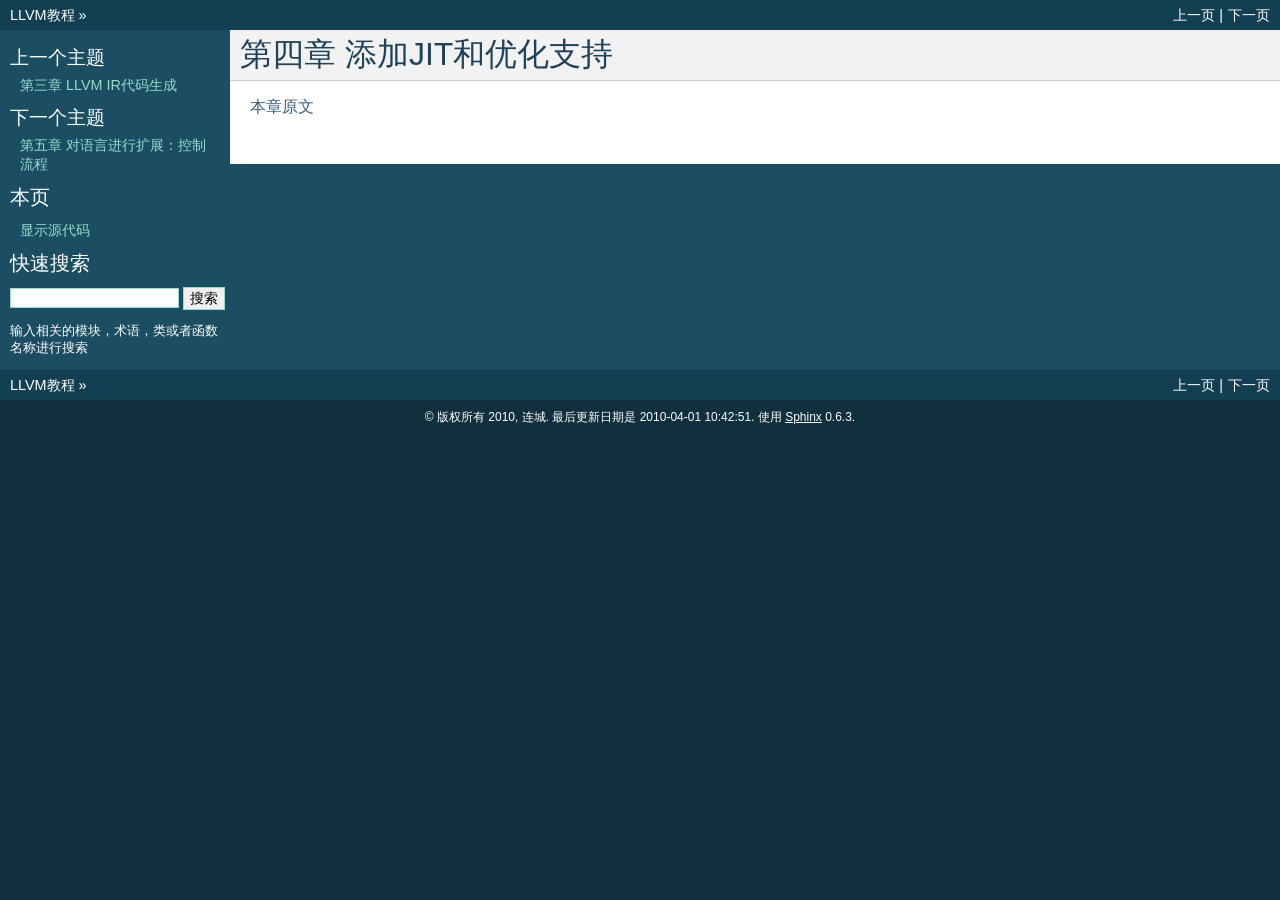
<file: _build/html/chapter-4.html>
<!DOCTYPE html PUBLIC "-//W3C//DTD XHTML 1.0 Transitional//EN"
  "http://www.w3.org/TR/xhtml1/DTD/xhtml1-transitional.dtd">

<html xmlns="http://www.w3.org/1999/xhtml">
  <head>
    <meta http-equiv="Content-Type" content="text/html; charset=utf-8" />
    
    <title>第四章 添加JIT和优化支持 &mdash; LLVM教程</title>
    <link rel="stylesheet" href="_static/default.css" type="text/css" />
    <link rel="stylesheet" href="_static/pygments.css" type="text/css" />
    <script type="text/javascript">
      var DOCUMENTATION_OPTIONS = {
        URL_ROOT:    '',
        VERSION:     '1.0.0.0',
        COLLAPSE_MODINDEX: false,
        FILE_SUFFIX: '.html',
        HAS_SOURCE:  true
      };
    </script>
    <script type="text/javascript" src="_static/jquery.js"></script>
    <script type="text/javascript" src="_static/doctools.js"></script>
    <link rel="top" title="LLVM教程" href="index.html" />
    <link rel="next" title="第五章 对语言进行扩展：控制流程" href="chapter-5.html" />
    <link rel="prev" title="第三章 LLVM IR代码生成" href="chapter-3.html" /> 
  </head>
  <body>
    <div class="related">
      <h3>导航</h3>
      <ul>
        <li class="right" style="margin-right: 10px">
          <a href="chapter-5.html" title="第五章 对语言进行扩展：控制流程"
             accesskey="N">下一页</a></li>
        <li class="right" >
          <a href="chapter-3.html" title="第三章 LLVM IR代码生成"
             accesskey="P">上一页</a> |</li>
        <li><a href="index.html">LLVM教程</a> &raquo;</li> 
      </ul>
    </div>  

    <div class="document">
      <div class="documentwrapper">
        <div class="bodywrapper">
          <div class="body">
            
  <div class="section" id="jit">
<h1>第四章 添加JIT和优化支持<a class="headerlink" href="#jit" title="永久链接至标题">¶</a></h1>
<p><a class="reference external" href="http://llvm.org/docs/tutorial/LangImpl4.html">本章原文</a></p>
</div>


          </div>
        </div>
      </div>
      <div class="sphinxsidebar">
        <div class="sphinxsidebarwrapper">
            <h4>上一个主题</h4>
            <p class="topless"><a href="chapter-3.html"
                                  title="上一章">第三章 LLVM IR代码生成</a></p>
            <h4>下一个主题</h4>
            <p class="topless"><a href="chapter-5.html"
                                  title="下一章">第五章 对语言进行扩展：控制流程</a></p>
            <h3>本页</h3>
            <ul class="this-page-menu">
              <li><a href="_sources/chapter-4.txt"
                     rel="nofollow">显示源代码</a></li>
            </ul>
          <div id="searchbox" style="display: none">
            <h3>快速搜索</h3>
              <form class="search" action="search.html" method="get">
                <input type="text" name="q" size="18" />
                <input type="submit" value="搜索" />
                <input type="hidden" name="check_keywords" value="yes" />
                <input type="hidden" name="area" value="default" />
              </form>
              <p class="searchtip" style="font-size: 90%">
              输入相关的模块，术语，类或者函数名称进行搜索
              </p>
          </div>
          <script type="text/javascript">$('#searchbox').show(0);</script>
        </div>
      </div>
      <div class="clearer"></div>
    </div>
    <div class="related">
      <h3>导航</h3>
      <ul>
        <li class="right" style="margin-right: 10px">
          <a href="chapter-5.html" title="第五章 对语言进行扩展：控制流程"
             >下一页</a></li>
        <li class="right" >
          <a href="chapter-3.html" title="第三章 LLVM IR代码生成"
             >上一页</a> |</li>
        <li><a href="index.html">LLVM教程</a> &raquo;</li> 
      </ul>
    </div>
    <div class="footer">
      &copy; 版权所有 2010, 连城.
      最后更新日期是 2010-04-01 10:42:51.
      使用 <a href="http://sphinx.pocoo.org/">Sphinx</a> 0.6.3.
    </div>
  </body>
<script type="text/javascript">
var gaJsHost = (("https:" == document.location.protocol) ? "https://ssl." : "http://www.");
document.write(unescape("%3Cscript src='" + gaJsHost + "google-analytics.com/ga.js' type='text/javascript'%3E%3C/script%3E"));
</script>
<script type="text/javascript">
try {
var pageTracker = _gat._getTracker("UA-9251867-2");
pageTracker._setDomainName(".liancheng.info");
pageTracker._trackPageview();
} catch(err) {}</script>
</html>
</file>
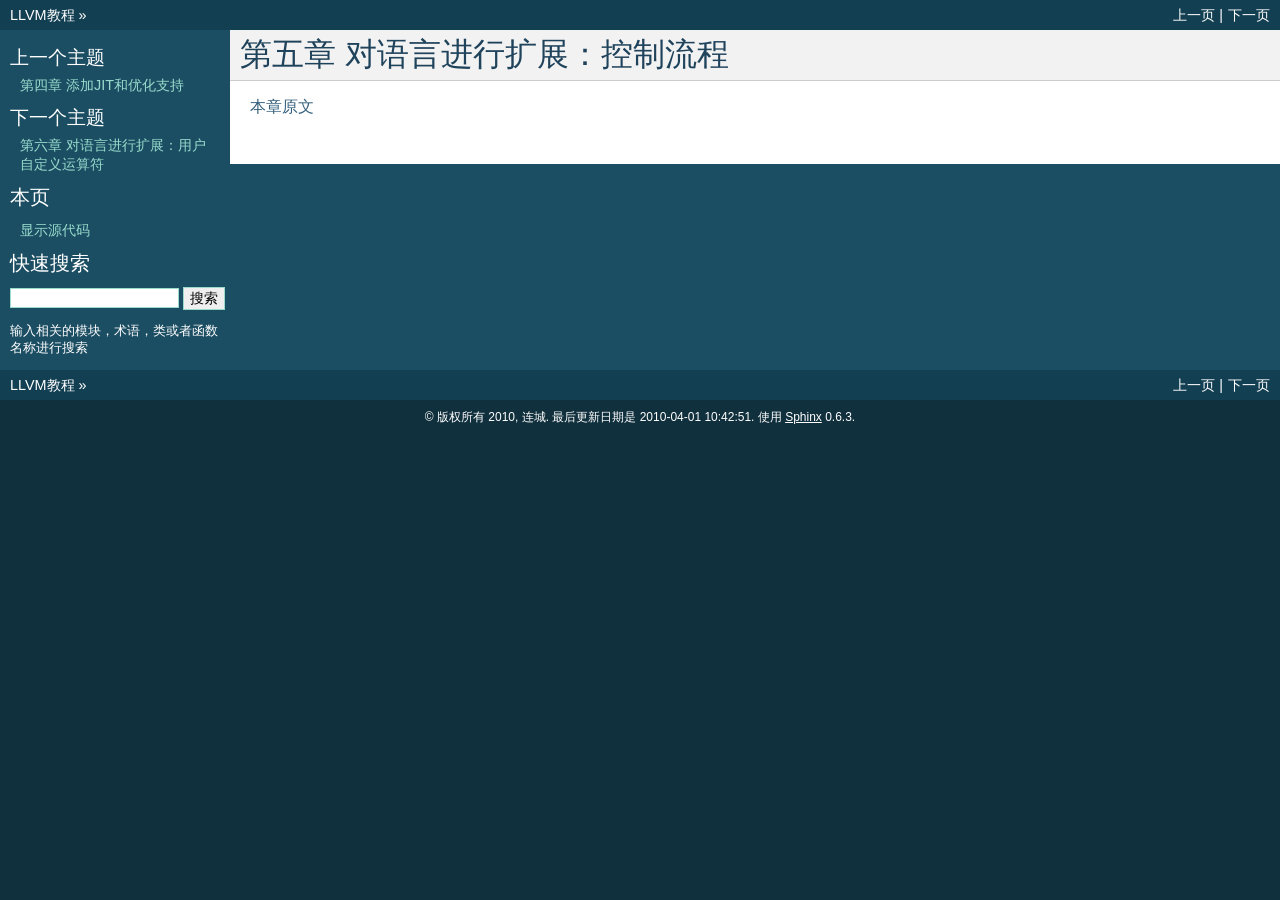
<file: _build/html/chapter-5.html>
<!DOCTYPE html PUBLIC "-//W3C//DTD XHTML 1.0 Transitional//EN"
  "http://www.w3.org/TR/xhtml1/DTD/xhtml1-transitional.dtd">

<html xmlns="http://www.w3.org/1999/xhtml">
  <head>
    <meta http-equiv="Content-Type" content="text/html; charset=utf-8" />
    
    <title>第五章 对语言进行扩展：控制流程 &mdash; LLVM教程</title>
    <link rel="stylesheet" href="_static/default.css" type="text/css" />
    <link rel="stylesheet" href="_static/pygments.css" type="text/css" />
    <script type="text/javascript">
      var DOCUMENTATION_OPTIONS = {
        URL_ROOT:    '',
        VERSION:     '1.0.0.0',
        COLLAPSE_MODINDEX: false,
        FILE_SUFFIX: '.html',
        HAS_SOURCE:  true
      };
    </script>
    <script type="text/javascript" src="_static/jquery.js"></script>
    <script type="text/javascript" src="_static/doctools.js"></script>
    <link rel="top" title="LLVM教程" href="index.html" />
    <link rel="next" title="第六章 对语言进行扩展：用户自定义运算符" href="chapter-6.html" />
    <link rel="prev" title="第四章 添加JIT和优化支持" href="chapter-4.html" /> 
  </head>
  <body>
    <div class="related">
      <h3>导航</h3>
      <ul>
        <li class="right" style="margin-right: 10px">
          <a href="chapter-6.html" title="第六章 对语言进行扩展：用户自定义运算符"
             accesskey="N">下一页</a></li>
        <li class="right" >
          <a href="chapter-4.html" title="第四章 添加JIT和优化支持"
             accesskey="P">上一页</a> |</li>
        <li><a href="index.html">LLVM教程</a> &raquo;</li> 
      </ul>
    </div>  

    <div class="document">
      <div class="documentwrapper">
        <div class="bodywrapper">
          <div class="body">
            
  <div class="section" id="id1">
<h1>第五章 对语言进行扩展：控制流程<a class="headerlink" href="#id1" title="永久链接至标题">¶</a></h1>
<p><a class="reference external" href="http://llvm.org/docs/tutorial/LangImpl5.html">本章原文</a></p>
</div>


          </div>
        </div>
      </div>
      <div class="sphinxsidebar">
        <div class="sphinxsidebarwrapper">
            <h4>上一个主题</h4>
            <p class="topless"><a href="chapter-4.html"
                                  title="上一章">第四章 添加JIT和优化支持</a></p>
            <h4>下一个主题</h4>
            <p class="topless"><a href="chapter-6.html"
                                  title="下一章">第六章 对语言进行扩展：用户自定义运算符</a></p>
            <h3>本页</h3>
            <ul class="this-page-menu">
              <li><a href="_sources/chapter-5.txt"
                     rel="nofollow">显示源代码</a></li>
            </ul>
          <div id="searchbox" style="display: none">
            <h3>快速搜索</h3>
              <form class="search" action="search.html" method="get">
                <input type="text" name="q" size="18" />
                <input type="submit" value="搜索" />
                <input type="hidden" name="check_keywords" value="yes" />
                <input type="hidden" name="area" value="default" />
              </form>
              <p class="searchtip" style="font-size: 90%">
              输入相关的模块，术语，类或者函数名称进行搜索
              </p>
          </div>
          <script type="text/javascript">$('#searchbox').show(0);</script>
        </div>
      </div>
      <div class="clearer"></div>
    </div>
    <div class="related">
      <h3>导航</h3>
      <ul>
        <li class="right" style="margin-right: 10px">
          <a href="chapter-6.html" title="第六章 对语言进行扩展：用户自定义运算符"
             >下一页</a></li>
        <li class="right" >
          <a href="chapter-4.html" title="第四章 添加JIT和优化支持"
             >上一页</a> |</li>
        <li><a href="index.html">LLVM教程</a> &raquo;</li> 
      </ul>
    </div>
    <div class="footer">
      &copy; 版权所有 2010, 连城.
      最后更新日期是 2010-04-01 10:42:51.
      使用 <a href="http://sphinx.pocoo.org/">Sphinx</a> 0.6.3.
    </div>
  </body>
<script type="text/javascript">
var gaJsHost = (("https:" == document.location.protocol) ? "https://ssl." : "http://www.");
document.write(unescape("%3Cscript src='" + gaJsHost + "google-analytics.com/ga.js' type='text/javascript'%3E%3C/script%3E"));
</script>
<script type="text/javascript">
try {
var pageTracker = _gat._getTracker("UA-9251867-2");
pageTracker._setDomainName(".liancheng.info");
pageTracker._trackPageview();
} catch(err) {}</script>
</html>
</file>
<file: _static/rosefinch.css>
@import url("basic.css");

/* -- Rosefince specific styles --------------------------------------------- */

article p, article li {
  text-align: left;
}

/* Resets field list style */
table.field-list td, table.field-list th {
  text-align: left;
}

/* Resets footnote label style */
table.footnote .label {
  font-size: inherit;
  font-weight: inherit;
  line-height: inherit;
  color: inherit;
  text-shadow: inherit;
  white-space: inherit
  vertical-align: inherit;
  background-color: inherit;
  padding: inherit;
  -webkit-border-radius: inherit;
     -moz-border-radius: inherit;
          border-radius: inherit;
}



/* Remove unecessary indentation */
article dd p.first:before,
article div.math p:before,
article .field-list p:before,
article li div.first p.compound-first:before,
article li p.first:before,
article p.admonition-title:before,
article p.biglink:before,
article p.caption:before,
article p.centered:before,
article p.compound-last:before,
article p.compound-middle:before,
article p.rubric:before,
article p.sidebar-title:before,
article p.topic-title:before,
article table.footnote p:before {
  content: "";
}

div.sphinxsidebar {
  margin-left: 0;
}

div.footer {
  text-align: right;
  margin-bottom: 20px;
}

article a.reference em {
  border: inherit;
}

article li p.first {
  line-height: 3;
}

img.logo {
  align: center;
}

tt,
a.footnote-reference {
  padding: 0 3px 0 3px;
}

.unsure {
  background-color: yellow;
}

.highlight pre {
  margin-top: 10px;
}
</file>
<file: _static/pygments.css>
.highlight .hll { background-color: #ffffcc }
.highlight  { background: #ffffff; }
.highlight .c { color: #999988; font-style: italic } /* Comment */
.highlight .err { color: #a61717; background-color: #e3d2d2 } /* Error */
.highlight .k { font-weight: bold } /* Keyword */
.highlight .o { font-weight: bold } /* Operator */
.highlight .cm { color: #999988; font-style: italic } /* Comment.Multiline */
.highlight .cp { color: #999999; font-weight: bold } /* Comment.Preproc */
.highlight .c1 { color: #999988; font-style: italic } /* Comment.Single */
.highlight .cs { color: #999999; font-weight: bold; font-style: italic } /* Comment.Special */
.highlight .gd { color: #000000; background-color: #ffdddd } /* Generic.Deleted */
.highlight .ge { font-style: italic } /* Generic.Emph */
.highlight .gr { color: #aa0000 } /* Generic.Error */
.highlight .gh { color: #999999 } /* Generic.Heading */
.highlight .gi { color: #000000; background-color: #ddffdd } /* Generic.Inserted */
.highlight .go { color: #888888 } /* Generic.Output */
.highlight .gp { color: #555555 } /* Generic.Prompt */
.highlight .gs { font-weight: bold } /* Generic.Strong */
.highlight .gu { color: #aaaaaa } /* Generic.Subheading */
.highlight .gt { color: #aa0000 } /* Generic.Traceback */
.highlight .kc { font-weight: bold } /* Keyword.Constant */
.highlight .kd { font-weight: bold } /* Keyword.Declaration */
.highlight .kn { font-weight: bold } /* Keyword.Namespace */
.highlight .kp { font-weight: bold } /* Keyword.Pseudo */
.highlight .kr { font-weight: bold } /* Keyword.Reserved */
.highlight .kt { color: #445588; font-weight: bold } /* Keyword.Type */
.highlight .m { color: #009999 } /* Literal.Number */
.highlight .s { color: #bb8844 } /* Literal.String */
.highlight .na { color: #008080 } /* Name.Attribute */
.highlight .nb { color: #999999 } /* Name.Builtin */
.highlight .nc { color: #445588; font-weight: bold } /* Name.Class */
.highlight .no { color: #008080 } /* Name.Constant */
.highlight .ni { color: #800080 } /* Name.Entity */
.highlight .ne { color: #990000; font-weight: bold } /* Name.Exception */
.highlight .nf { color: #990000; font-weight: bold } /* Name.Function */
.highlight .nn { color: #555555 } /* Name.Namespace */
.highlight .nt { color: #000080 } /* Name.Tag */
.highlight .nv { color: #008080 } /* Name.Variable */
.highlight .ow { font-weight: bold } /* Operator.Word */
.highlight .w { color: #bbbbbb } /* Text.Whitespace */
.highlight .mf { color: #009999 } /* Literal.Number.Float */
.highlight .mh { color: #009999 } /* Literal.Number.Hex */
.highlight .mi { color: #009999 } /* Literal.Number.Integer */
.highlight .mo { color: #009999 } /* Literal.Number.Oct */
.highlight .sb { color: #bb8844 } /* Literal.String.Backtick */
.highlight .sc { color: #bb8844 } /* Literal.String.Char */
.highlight .sd { color: #bb8844 } /* Literal.String.Doc */
.highlight .s2 { color: #bb8844 } /* Literal.String.Double */
.highlight .se { color: #bb8844 } /* Literal.String.Escape */
.highlight .sh { color: #bb8844 } /* Literal.String.Heredoc */
.highlight .si { color: #bb8844 } /* Literal.String.Interpol */
.highlight .sx { color: #bb8844 } /* Literal.String.Other */
.highlight .sr { color: #808000 } /* Literal.String.Regex */
.highlight .s1 { color: #bb8844 } /* Literal.String.Single */
.highlight .ss { color: #bb8844 } /* Literal.String.Symbol */
.highlight .bp { color: #999999 } /* Name.Builtin.Pseudo */
.highlight .vc { color: #008080 } /* Name.Variable.Class */
.highlight .vg { color: #008080 } /* Name.Variable.Global */
.highlight .vi { color: #008080 } /* Name.Variable.Instance */
.highlight .il { color: #009999 } /* Literal.Number.Integer.Long */
</file>
<file: _build/html/_static/default.css>
/**
 * Sphinx stylesheet -- default theme
 * ~~~~~~~~~~~~~~~~~~~~~~~~~~~~~~~~~~
 */

@import url("basic.css");

/* -- page layout ----------------------------------------------------------- */

body {
    font-family: sans-serif;
    font-size: 100%;
    background-color: #11303d;
    color: #000;
    margin: 0;
    padding: 0;
}

div.document {
    background-color: #1c4e63;
}

div.documentwrapper {
    float: left;
    width: 100%;
}

div.bodywrapper {
    margin: 0 0 0 230px;
}

div.body {
    background-color: #ffffff;
    color: #000000;
    padding: 0 20px 30px 20px;
}

div.footer {
    color: #ffffff;
    width: 100%;
    padding: 9px 0 9px 0;
    text-align: center;
    font-size: 75%;
}

div.footer a {
    color: #ffffff;
    text-decoration: underline;
}

div.related {
    background-color: #133f52;
    line-height: 30px;
    color: #ffffff;
}

div.related a {
    color: #ffffff;
}

div.sphinxsidebar {
}

div.sphinxsidebar h3 {
    font-family: 'Trebuchet MS', sans-serif;
    color: #ffffff;
    font-size: 1.4em;
    font-weight: normal;
    margin: 0;
    padding: 0;
}

div.sphinxsidebar h3 a {
    color: #ffffff;
}

div.sphinxsidebar h4 {
    font-family: 'Trebuchet MS', sans-serif;
    color: #ffffff;
    font-size: 1.3em;
    font-weight: normal;
    margin: 5px 0 0 0;
    padding: 0;
}

div.sphinxsidebar p {
    color: #ffffff;
}

div.sphinxsidebar p.topless {
    margin: 5px 10px 10px 10px;
}

div.sphinxsidebar ul {
    margin: 10px;
    padding: 0;
    color: #ffffff;
}

div.sphinxsidebar a {
    color: #98dbcc;
}

div.sphinxsidebar input {
    border: 1px solid #98dbcc;
    font-family: sans-serif;
    font-size: 1em;
}

/* -- body styles ----------------------------------------------------------- */

a {
    color: #355f7c;
    text-decoration: none;
}

a:hover {
    text-decoration: underline;
}

div.body p, div.body dd, div.body li {
    text-align: justify;
    line-height: 130%;
}

div.body h1,
div.body h2,
div.body h3,
div.body h4,
div.body h5,
div.body h6 {
    font-family: 'Trebuchet MS', sans-serif;
    background-color: #f2f2f2;
    font-weight: normal;
    color: #20435c;
    border-bottom: 1px solid #ccc;
    margin: 20px -20px 10px -20px;
    padding: 3px 0 3px 10px;
}

div.body h1 { margin-top: 0; font-size: 200%; }
div.body h2 { font-size: 160%; }
div.body h3 { font-size: 140%; }
div.body h4 { font-size: 120%; }
div.body h5 { font-size: 110%; }
div.body h6 { font-size: 100%; }

a.headerlink {
    color: #c60f0f;
    font-size: 0.8em;
    padding: 0 4px 0 4px;
    text-decoration: none;
}

a.headerlink:hover {
    background-color: #c60f0f;
    color: white;
}

div.body p, div.body dd, div.body li {
    text-align: justify;
    line-height: 130%;
}

div.admonition p.admonition-title + p {
    display: inline;
}

div.note {
    background-color: #eee;
    border: 1px solid #ccc;
}

div.seealso {
    background-color: #ffc;
    border: 1px solid #ff6;
}

div.topic {
    background-color: #eee;
}

div.warning {
    background-color: #ffe4e4;
    border: 1px solid #f66;
}

p.admonition-title {
    display: inline;
}

p.admonition-title:after {
    content: ":";
}

pre {
    padding: 5px;
    background-color: #eeffcc;
    color: #333333;
    line-height: 120%;
    border: 1px solid #ac9;
    border-left: none;
    border-right: none;
}

tt {
    background-color: #ecf0f3;
    padding: 0 1px 0 1px;
    font-size: 0.95em;
}
</file>
<file: _build/html/_static/pygments.css>
.hll { background-color: #ffffcc }
.c { color: #408090; font-style: italic } /* Comment */
.err { border: 1px solid #FF0000 } /* Error */
.k { color: #007020; font-weight: bold } /* Keyword */
.o { color: #666666 } /* Operator */
.cm { color: #408090; font-style: italic } /* Comment.Multiline */
.cp { color: #007020 } /* Comment.Preproc */
.c1 { color: #408090; font-style: italic } /* Comment.Single */
.cs { color: #408090; background-color: #fff0f0 } /* Comment.Special */
.gd { color: #A00000 } /* Generic.Deleted */
.ge { font-style: italic } /* Generic.Emph */
.gr { color: #FF0000 } /* Generic.Error */
.gh { color: #000080; font-weight: bold } /* Generic.Heading */
.gi { color: #00A000 } /* Generic.Inserted */
.go { color: #303030 } /* Generic.Output */
.gp { color: #c65d09; font-weight: bold } /* Generic.Prompt */
.gs { font-weight: bold } /* Generic.Strong */
.gu { color: #800080; font-weight: bold } /* Generic.Subheading */
.gt { color: #0040D0 } /* Generic.Traceback */
.kc { color: #007020; font-weight: bold } /* Keyword.Constant */
.kd { color: #007020; font-weight: bold } /* Keyword.Declaration */
.kn { color: #007020; font-weight: bold } /* Keyword.Namespace */
.kp { color: #007020 } /* Keyword.Pseudo */
.kr { color: #007020; font-weight: bold } /* Keyword.Reserved */
.kt { color: #902000 } /* Keyword.Type */
.m { color: #208050 } /* Literal.Number */
.s { color: #4070a0 } /* Literal.String */
.na { color: #4070a0 } /* Name.Attribute */
.nb { color: #007020 } /* Name.Builtin */
.nc { color: #0e84b5; font-weight: bold } /* Name.Class */
.no { color: #60add5 } /* Name.Constant */
.nd { color: #555555; font-weight: bold } /* Name.Decorator */
.ni { color: #d55537; font-weight: bold } /* Name.Entity */
.ne { color: #007020 } /* Name.Exception */
.nf { color: #06287e } /* Name.Function */
.nl { color: #002070; font-weight: bold } /* Name.Label */
.nn { color: #0e84b5; font-weight: bold } /* Name.Namespace */
.nt { color: #062873; font-weight: bold } /* Name.Tag */
.nv { color: #bb60d5 } /* Name.Variable */
.ow { color: #007020; font-weight: bold } /* Operator.Word */
.w { color: #bbbbbb } /* Text.Whitespace */
.mf { color: #208050 } /* Literal.Number.Float */
.mh { color: #208050 } /* Literal.Number.Hex */
.mi { color: #208050 } /* Literal.Number.Integer */
.mo { color: #208050 } /* Literal.Number.Oct */
.sb { color: #4070a0 } /* Literal.String.Backtick */
.sc { color: #4070a0 } /* Literal.String.Char */
.sd { color: #4070a0; font-style: italic } /* Literal.String.Doc */
.s2 { color: #4070a0 } /* Literal.String.Double */
.se { color: #4070a0; font-weight: bold } /* Literal.String.Escape */
.sh { color: #4070a0 } /* Literal.String.Heredoc */
.si { color: #70a0d0; font-style: italic } /* Literal.String.Interpol */
.sx { color: #c65d09 } /* Literal.String.Other */
.sr { color: #235388 } /* Literal.String.Regex */
.s1 { color: #4070a0 } /* Literal.String.Single */
.ss { color: #517918 } /* Literal.String.Symbol */
.bp { color: #007020 } /* Name.Builtin.Pseudo */
.vc { color: #bb60d5 } /* Name.Variable.Class */
.vg { color: #bb60d5 } /* Name.Variable.Global */
.vi { color: #bb60d5 } /* Name.Variable.Instance */
.il { color: #208050 } /* Literal.Number.Integer.Long */
</file>
<file: _static/han.min.css>
@charset "utf-8";

/* 漢字標準格式
 * Standard Han Format
 *
 * Version: 1.2
 * Lisence: MIT Lisence
 * Last-Modified: 2011/12/22
 */

/* 手動設定字體 */
/* 注音符號字體：出自教育部標準楷書之注音字符 */
@font-face {  font-family: ff-zhuyin;  src: url(zhuyin.eot) /* for MsIE */;  }
@font-face {  font-family: ff-zhuyin;  src: url(zhuyin.ttf);  }
/* 漢字手寫體（cursive） */
@font-face {  font-family: ff-cursive-han;  src: local(STFangsong), local(STKaiti), local(Kai), local("標楷體"), local(DFKaiShu-SB-Estd-BF);  }
/* 襯線西文斜體字型 */
@font-face {  font-family: ff-latin-serif-italic;  src: local("Times New Roman Italic") /* for Gecko */, local("TimesNewRomanPS-ItalicMT") /* for Webkit */, local("Times-Italic");  }
/* 無襯線西文斜體字型 */
@font-face {  font-family: ff-latin-sans-italic;  src: local("Helvetica Oblique") /* for Gecko */, local("Helvetica-LightOblique") /* for Webkit */, local("Arial Italic") /* for Windows */, local("Arial-ItalicMT");  }

article,aside,details,figcaption,figure,footer,header,hgroup,nav,section{display:block}audio,canvas,video{display:inline-block;*display:inline;*zoom:1}audio:not([controls]){display:none}[hidden]{display:none}html{font-size:100%;overflow-y:scroll;-webkit-text-size-adjust:100%;-ms-text-size-adjust:100%}body{margin:0}body,button,input,select,textarea{font-family:sans-serif}a:focus{outline:thin dotted}a:hover,a:active{outline:0}h1{font-size:2em}abbr[title]{border-bottom:1px dotted}b,strong{font-weight:bold}blockquote{margin:1em 40px}dfn{font-style:italic}mark{background:#ff0;color:#000}pre,code,kbd,samp{font-family:monospace,serif;_font-family:'courier new',monospace;font-size:1em}pre{white-space:pre;white-space:pre-wrap;word-wrap:break-word}q{quotes:none}q:before,q:after{content:'';content:none}small{font-size:75%}sub,sup{font-size:75%;line-height:0;position:relative;vertical-align:baseline}sup{top:-0.5em}sub{bottom:-0.25em}ul,ol{margin-left:0;padding:0 0 0 40px}dd{margin:0 0 0 40px}nav ul,nav ol{list-style:none;list-style-image:none}img{border:0;-ms-interpolation-mode:bicubic}svg:not(:root){overflow:hidden}figure{margin:0}form{margin:0}fieldset{border:1px solid #c0c0c0;margin:0 2px;padding:.35em .625em .75em}legend{border:0;*margin-left:-7px}button,input,select,textarea{font-size:100%;margin:0;vertical-align:baseline;*vertical-align:middle}button,input{line-height:normal}button,input[type="button"],input[type="reset"],input[type="submit"]{cursor:pointer;-webkit-appearance:button;*overflow:visible}input[type="checkbox"],input[type="radio"]{box-sizing:border-box;padding:0}input[type="search"]{-webkit-appearance:textfield;-moz-box-sizing:content-box;-webkit-box-sizing:content-box;box-sizing:content-box}input[type="search"]::-webkit-search-decoration{-webkit-appearance:none}button::-moz-focus-inner,input::-moz-focus-inner{border:0;padding:0}textarea{overflow:auto;vertical-align:top}table{border-collapse:collapse;border-spacing:0}dfn{font-style:normal;font-weight:bolder}pre code{display:block;overflow:auto;white-space:pre;word-wrap:normal}html:lang(zh) a:link,html:lang(zh) a:visited,html:lang(zh) a:hover,html:lang(zh) a:active,html:lang(zh) ins{text-decoration:inherit}html:lang(zh) ins{border-bottom:3px double lightgray}u:lang(zh){letter-spacing:0}u+u{margin-left:.125em}b.pn{font-weight:inherit}b.pn:lang(zh){border-bottom:1px solid;padding-bottom:-0.05em;text-decoration:none}b.pn:lang(zh-latn){border:inherit}b.pn:lang(zh)+b.pn:lang(zh){margin-left:.1em}article h4,article h5{margin:1em 0 .5em 0}article h4+h5{margin-top:-.5em}article p,article li{line-height:2;text-align:justify}article p{margin:0}article p:before{content:"        ";font-style:normal;font-weight:normal;text-decoration:none}article:lang(zh) p:before{content:"　　"}article:lang(ja) p:before{content:"　"}article:lang(zh) p.poem-like:before,article:lang(zh).poem-like p:before,blockquote:lang(zh).poem-like p:before,article:lang(ja) p.poem-like:before,article:lang(ja).poem-like p:before,blockquote:lang(ja).poem-like p:before{content:""}article:lang(zh) p.poem-like,article:lang(zh).poem-like p,blockquote:lang(zh).poem-like p,article:lang(ja) p.poem-like,article:lang(ja).poem-like p,blockquote:lang(ja).poem-like p{margin-left:2em}cite:lang(zh),cite:lang(ja),cite:lang(en).piece{font-style:inherit}cite:lang(zh):before,cite:lang(zh):after{content:"《";font-family:"Hiragino Mincho Pro","LiSong Pro",STSong,"微軟正黑體",PMingLiU,serif;line-height:inherit}cite:lang(zh):after{content:"》"}cite:lang(zh).piece:before{content:"〈"}cite:lang(zh).piece:after{content:"〉"}cite:lang(ja):before{content:"『"}cite:lang(ja):after{content:"』"}cite:lang(ja).piece:before{content:"「"}cite:lang(ja).piece:after{content:"」"}cite:lang(en).piece:before{content:"“"}cite:lang(en).piece:after{content:"”"}cite:lang(en-GB).piece:before{content:"‘"}cite:lang(en-GB).piece:after{content:"’"}.no-cite-mark cite:before,.no-cite-mark cite:after,cite.no-cite-mark:before,cite.no-cite-mark:after{content:""!important}em:lang(zh),em:lang(ja){border-bottom:2px dotted;font-style:normal;padding-bottom:.05em}.han-js em:lang(zh),.han-js em:lang(ja){border-bottom:0 none;padding-bottom:auto}.textemphasis em:lang(zh){text-emphasis:circle;-moz-text-emphasis:circle;-o-text-emphasis:circle;-webkit-text-emphasis:circle;text-emphasis-position:under;-moz-text-emphasis-position:under;-o-text-emphasis-position:under;-webkit-text-emphasis-position:under}.textemphasis em:lang(ja){text-emphasis:sesame;-moz-text-emphasis:sesame;-o-text-emphasis:sesame;-webkit-text-emphasis:sesame}.textemphasis em span.cjk.punc{text-emphasis:none;-moz-text-emphasis:none;-o-text-emphasis:none;-webkit-text-emphasis:none}.textemphasis em span.cjk:after,.textemphasis em span.latin:after{content:""!important}.no-textemphasis em:lang(zh) span.cjk,.no-textemphasis em:lang(ja) span.cjk,.no-textemphasis em:lang(zh) span.latin,.no-textemphasis em:lang(ja) span.latin{font-style:inherit;position:relative}.no-textemphasis em:lang(zh) span.cjk:after,.no-textemphasis em:lang(ja) span.cjk:after,.no-textemphasis em:lang(zh) span.latin:after,.no-textemphasis em:lang(ja) span.latin:after{content:"・";display:inline-block;font-family:"Hiragino Mincho Pro",HiraMinPro-W3,"MS Mincho",MS-Mincho,serif!important;font-style:normal;font-weight:normal;height:.9em;left:0;line-height:1em;margin:.8em 0 0 0;overflow:hidden;position:absolute;top:0}.no-textemphasis em:lang(ja) span.cjk:after,.no-textemphasis em:lang(ja) span.latin:after{content:"、";margin:-1.2em 0 0 .35em;overflow:inherit}.no-textemphasis em:lang(zh) span.latin:after{margin-left:-.25em}.no-textemphasis em:lang(ja) span.latin:after{margin-left:0}.no-textemphasis em:lang(zh) span.space:after,.no-textemphasis em:lang(ja) span.space:after,.no-textemphasis em:lang(zh) span.cjk.punc:after,.no-textemphasis em:lang(ja) span.cjk.punc:after{content:""}i:lang(zh){font-family:ff-latin-serif-italic,"Times New Roman",ff-cursive-han,cursive,"標楷體",serif;font-style:inherit}i:lang(zh-TW),i:lang(zh-HK){font-family:ff-latin-serif-italic,"Times New Roman",ff-cursive-han,cursive,"標楷體",serif}i:lang(ja){font-family:ff-latin-serif-italic,"Times New Roman",cursive,serif;font-style:inherit}article blockquote i:lang(zh),article blockquote i:lang(ja){font-family:ff-latin-sans-italic,Helvetica,Arial,"Hiragino Sans GB",sans-serif;font-style:inherit}.msie i:lang(zh) span.latin,.msie i:lang(ja) span.latin{font-style:italic}article p strong:lang(zh),article li strong:lang(zh){font-family:sans-serif;font-weight:600}q:lang(zh),q:lang(ja){quotes:'「' '」' '『' '』' '「' '」' '『' '』' '「' '」' '『' '』'}q:lang(zh-CN),q:lang(zh-hans),q:lang(en){quotes:'“' '”' '‘' '’' '“' '”' '‘' '’' '“' '”' '‘' '’'}q:lang(en-GB){quotes:'‘' '’' '“' '”' '‘' '’' '“' '”' '‘' '’' '“' '”'}q:before{content:open-quote}q:after{content:close-quote}.no-quotes q:lang(zh):before,.no-quotes q:lang(ja):before{content:"「"}.no-quotes q:lang(zh):after,.no-quotes q:lang(ja):after{content:"」"}.no-quotes q.double:lang(zh):before,.no-quotes q.double:lang(ja):before{content:"『"}.no-quotes q.double:lang(zh):after,.no-quotes q.double:lang(ja):after{content:"』"}:lang(zh) article blockquote,:lang(ja) article blockquote{margin:1.5em 0 1.5em 2em;font-family:Times,"Times New Roman",ff-cursive-han,cursive,"標楷體",serif;width:auto}article blockquote:lang(ja){font-family:Times,"Times New Roman",cursive,serif}ruby rp{display:none}ruby rt{font-size:.5em;line-height:normal}ruby rt:before{content:"（"}ruby rt:after{content:"）"}rt:empty:before,rt:empty:after{content:""}.han-js ruby rt:before,.han-js ruby rt:after{content:""}ruby{display:inline-block;line-height:2em}.webkit ruby{display:inline}.han-js ruby,.han-js ruby .rt{text-indent:0}.han-js ruby .rb{display:inline-block;padding-top:.5em;position:relative;text-align:center}.han-js.msie ruby .rb{display:block;float:left}.han-js ruby .rt{font-size:.5em;left:0;line-height:normal;padding:0 .05em;position:absolute;text-align:center;top:0;white-space:nowrap}.han-js ruby.mps{display:inline;vertical-align:top}.han-js.webkit ruby.mps,.han-js.msie ruby.mps{display:inline-block}.han-js ruby.mps span.rb{padding-top:0}.han-js ruby.mps .rt{display:inline-block;font-family:ff-zhuyin,"標楷體",DFKaiShu-SB-Estd-BF,cursive,serif;font-size:1em;line-height:.9!important;margin:-.5em -.2em 0 -.5em!important;position:static!important;transform:scale(.6);-moz-transform:scale(.6);-ms-transform:scale(.6);-o-transform:scale(.6);-webkit-transform:scale(.6);vertical-align:middle;width:1.5em;white-space:pre-wrap;word-break:break-all}.han-js.msie-old ruby.mps .rt,.han-js.ie-8 ruby.mps .rt{font-size:.6em}.han-js ruby.mps rt:empty,.han-js ruby.mps .rt:empty{width:auto}.han-js ruby.mps span.tone{bottom:.6em;display:inline-block;position:absolute;right:-.4em}.han-js ruby.mps span.tone-0{bottom:auto;margin-top:-.75em;right:.5em}.webkit ruby.mps span.tone-0{bottom:auto;margin-top:-.7em;right:.25em}.msie ruby.mps span.tone{bottom:3em;font-size:.6em}.msie ruby.mps span.tone-0{bottom:auto;font-size:.6em}ruby.mps-ltr rt,ruby.mps-ltr .rt{font-family:STKaiti,Kai,cursive,serif}code:lang(zh),code:lang(ja){font-family:monospace,sans-serif}
</file>
